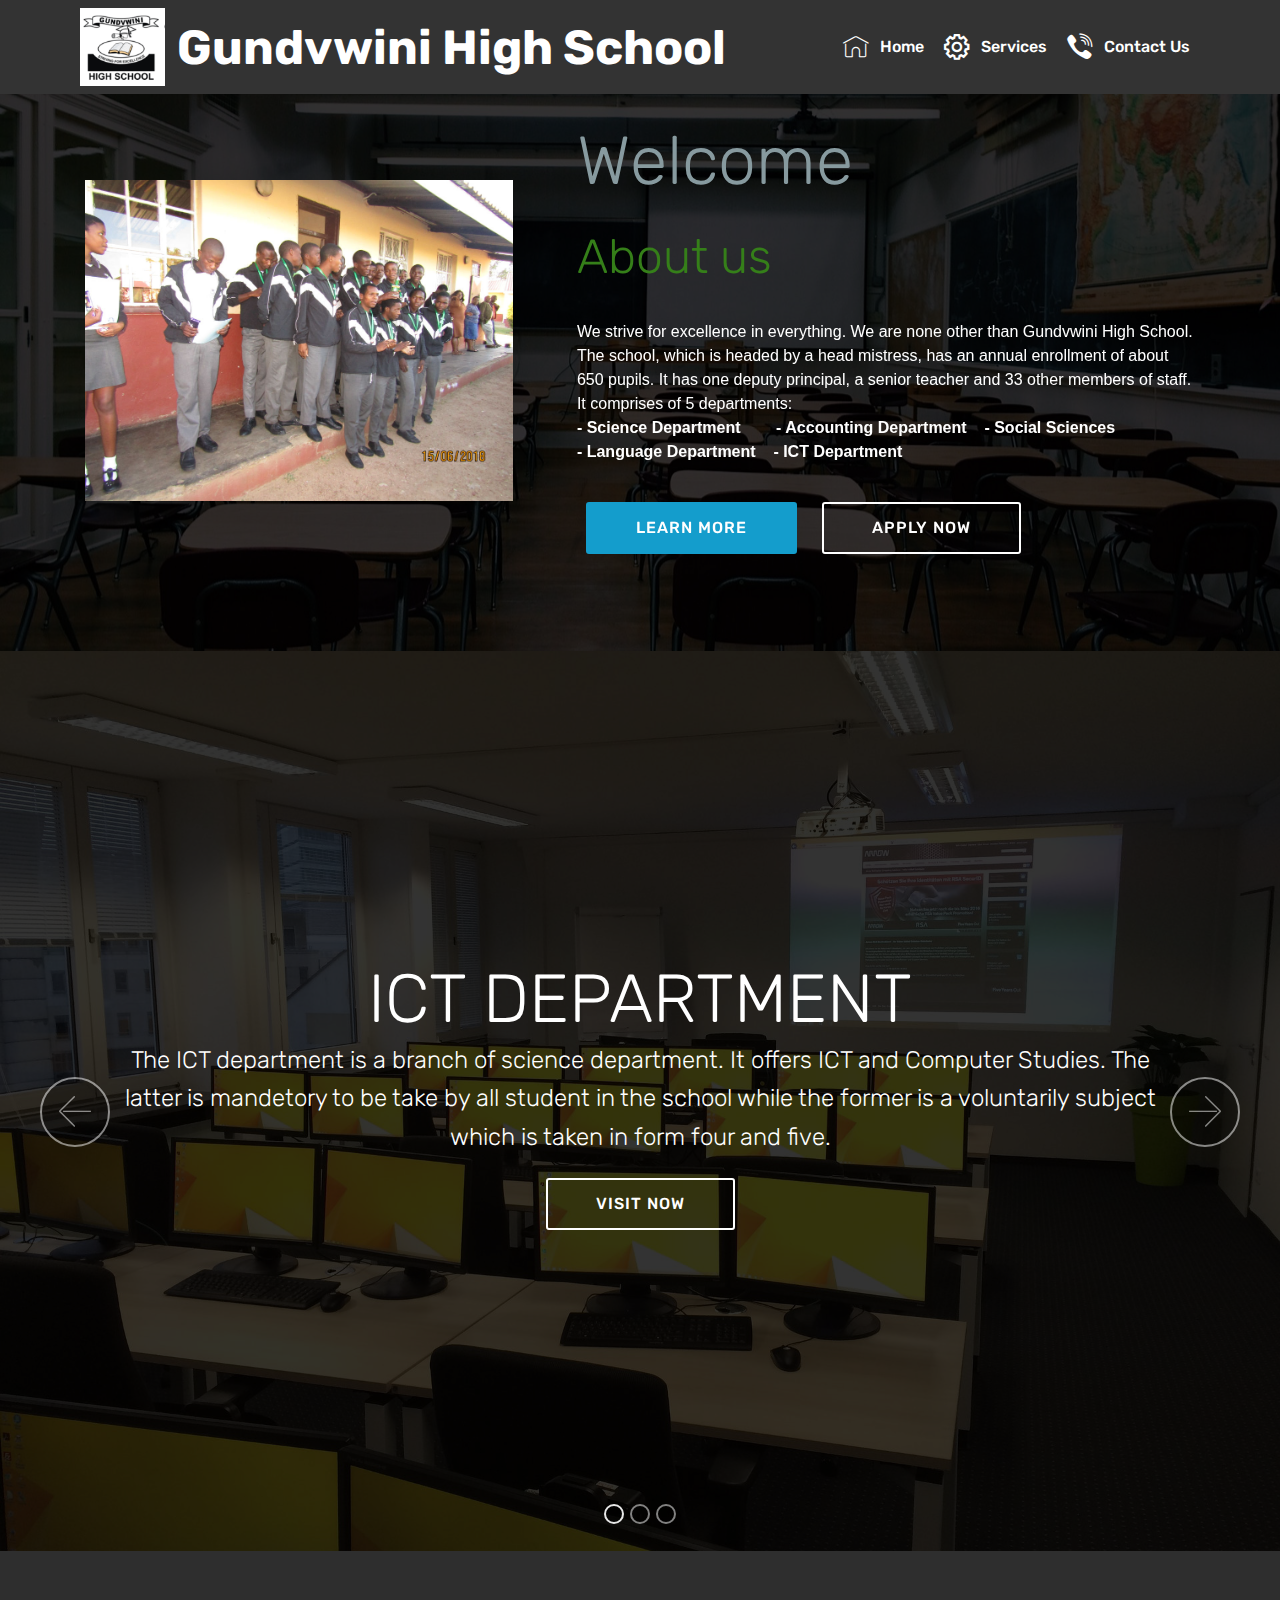
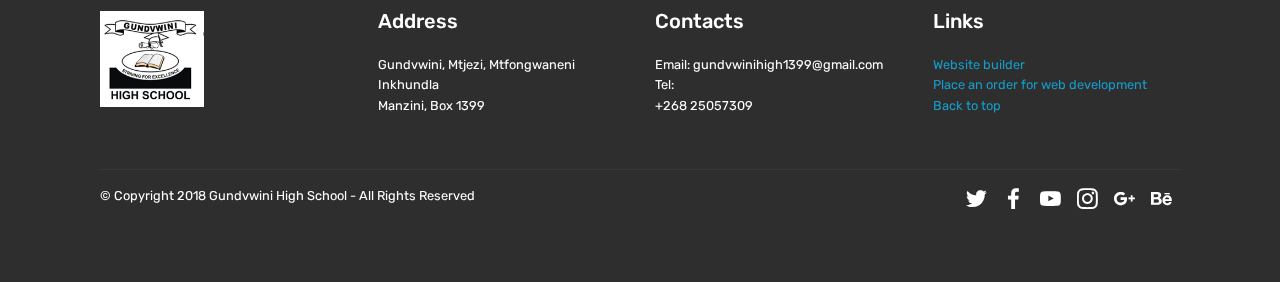
<file: index.html>
<!DOCTYPE html>
<html >
<head>
  <!-- Site made with Mobirise Website Builder v4.8.5, https://mobirise.com -->
  <meta charset="UTF-8">
  <meta http-equiv="X-UA-Compatible" content="IE=edge">
  <meta name="generator" content="Mobirise v4.8.5, mobirise.com">
  <meta name="viewport" content="width=device-width, initial-scale=1, minimum-scale=1">
  <link rel="shortcut icon" href="assets/images/headericon-128x119-2.png" type="image/x-icon">
  <meta name="description" content="This is the home page">
  <title>Home Page</title>
  <link rel="stylesheet" href="assets/web/assets/mobirise-icons2/mobirise2.css">
  <link rel="stylesheet" href="assets/web/assets/mobirise-icons/mobirise-icons.css">
  <link rel="stylesheet" href="assets/tether/tether.min.css">
  <link rel="stylesheet" href="assets/bootstrap/css/bootstrap.min.css">
  <link rel="stylesheet" href="assets/bootstrap/css/bootstrap-grid.min.css">
  <link rel="stylesheet" href="assets/bootstrap/css/bootstrap-reboot.min.css">
  <link rel="stylesheet" href="assets/socicon/css/styles.css">
  <link rel="stylesheet" href="assets/dropdown/css/style.css">
  <link rel="stylesheet" href="assets/theme/css/style.css">
  <link rel="stylesheet" href="assets/mobirise/css/mbr-additional.css" type="text/css">
  
  
  
</head>
<body>
  <section class="menu cid-qTkzRZLJNu" once="menu" id="menu1-0">

    

    <nav class="navbar navbar-expand beta-menu navbar-dropdown align-items-center navbar-fixed-top navbar-toggleable-sm">
        <button class="navbar-toggler navbar-toggler-right" type="button" data-toggle="collapse" data-target="#navbarSupportedContent" aria-controls="navbarSupportedContent" aria-expanded="false" aria-label="Toggle navigation">
            <div class="hamburger">
                <span></span>
                <span></span>
                <span></span>
                <span></span>
            </div>
        </button>
        <div class="menu-logo">
            <div class="navbar-brand">
                <span class="navbar-logo">
                    <a href="index.html#header3-10">
                         <img src="assets/images/headericon-122x113.png" alt="Mobirise" title="" style="height: 4.9rem;">
                    </a>
                </span>
                <span class="navbar-caption-wrap"><a class="navbar-caption text-white display-2" href="#top">
                        Gundvwini High School</a></span>
            </div>
        </div>
        <div class="collapse navbar-collapse" id="navbarSupportedContent">
            <ul class="navbar-nav nav-dropdown nav-right" data-app-modern-menu="true"><li class="nav-item">
                    <a class="nav-link link text-white display-4" href="index.html#header3-10"><span class="mbri-home mbr-iconfont mbr-iconfont-btn"></span>Home</a>
                </li><li class="nav-item"><a class="nav-link link text-white display-4" href="ict_dep.html#slider1-m"><span class="mobi-mbri mobi-mbri-setting mbr-iconfont mbr-iconfont-btn"></span>
                        
                        Services
                    </a></li>
                <li class="nav-item">
                    <a class="nav-link link text-white display-4" href="ict_dep.html#form1-k"><span class="socicon socicon-viber mbr-iconfont mbr-iconfont-btn"></span>
                        
                        Contact Us</a>
                </li></ul>
            
        </div>
    </nav>
</section>

<section class="engine"><a href="https://mobirise.info/a">online web builder</a></section><section class="header3 cid-r6mKjTdTk2 mbr-parallax-background" id="header3-10">

    

    <div class="mbr-overlay" style="opacity: 0.8; background-color: rgb(0, 0, 0);">
    </div>

    <div class="container">
        <div class="media-container-row">
            <div class="mbr-figure" style="width: 75%;">
                <img src="assets/images/img-1200-1014x761.jpg" alt="Mobirise" title="">
            </div>

            <div class="media-content">
                <h1 class="mbr-section-title mbr-white pb-3 mbr-fonts-style display-1">
                    Welcome</h1>
                <h3 class="mbr-section-subtitle align-left mbr-white mbr-light pb-3 mbr-fonts-style display-2">
                    About us</h3>
                <div class="mbr-section-text mbr-white pb-3 ">
                    <p class="mbr-text mbr-fonts-style display-4"></p><p>
                        We strive for excellence in everything. We are none other than Gundvwini High School. The school, which is headed by a head mistress, has an annual enrollment of about 650 pupils. It has one deputy principal, a senior teacher and 33 other members of staff. It comprises of 5 departments: <br><strong>- Science Department</strong>&nbsp;&nbsp;&nbsp;&nbsp;&nbsp; &nbsp; <strong>- Accounting Department&nbsp;</strong> &nbsp; <strong>- Social Sciences</strong><br><strong>- Language Department</strong>&nbsp; &nbsp; <strong>- ICT Department</strong><strong><br></strong></p><p></p>
                </div>
                <div class="mbr-section-btn"><a class="btn btn-md btn-primary display-4" href="ict_dep.html#header9-d">LEARN MORE</a>
                    <a class="btn btn-md btn-white-outline display-4" href="index.html#slider1-4">APPLY NOW</a></div>
            </div>
        </div>
    </div>

</section>

<section class="carousel slide cid-r6mWZlW52r" data-interval="false" id="slider1-4">

    

    <div class="full-screen"><div class="mbr-slider slide carousel" data-pause="true" data-keyboard="false" data-ride="carousel" data-interval="4000"><ol class="carousel-indicators"><li data-app-prevent-settings="" data-target="#slider1-4" class=" active" data-slide-to="0"></li><li data-app-prevent-settings="" data-target="#slider1-4" data-slide-to="1"></li><li data-app-prevent-settings="" data-target="#slider1-4" data-slide-to="2"></li></ol><div class="carousel-inner" role="listbox"><div class="carousel-item slider-fullscreen-image active" data-bg-video-slide="false" style="background-image: url(assets/images/mbr-1-1920x1440.jpg);"><div class="container container-slide"><div class="image_wrapper"><div class="mbr-overlay" style="opacity: 0.8;"></div><img src="assets/images/mbr-1-1920x1440.jpg"><div class="carousel-caption justify-content-center"><div class="col-10 align-center"><h2 class="mbr-fonts-style display-1">ICT DEPARTMENT</h2><p class="lead mbr-text mbr-fonts-style display-5">The ICT department is a branch of science department. It offers ICT and Computer Studies. The latter is mandetory to be take by all student in the school while the former is a voluntarily subject which is taken in form four and five.</p><div class="mbr-section-btn" buttons="0"><a class="btn display-4 btn-white-outline" href="ict_dep.html#header9-d">VISIT NOW</a> </div></div></div></div></div></div><div class="carousel-item slider-fullscreen-image" data-bg-video-slide="false" style="background-image: url(assets/images/glaf.gif);"><div class="container container-slide"><div class="image_wrapper"><div class="mbr-overlay" style="opacity: 0.8;"></div><img src="assets/images/glaf.gif"><div class="carousel-caption justify-content-center"><div class="col-10 align-left"><h2 class="mbr-fonts-style display-1">OTHER DEPARTMENTS</h2><p class="lead mbr-text mbr-fonts-style display-5">Information about other departments will be uploaded soon.</p></div></div></div></div></div><div class="carousel-item slider-fullscreen-image" data-bg-video-slide="false" style="background-image: url(assets/images/mbr-2-1920x1280.jpg);"><div class="container container-slide"><div class="image_wrapper"><div class="mbr-overlay" style="opacity: 0.9;"></div><img src="assets/images/mbr-2-1920x1280.jpg"><div class="carousel-caption justify-content-center"><div class="col-10 align-right"><h2 class="mbr-fonts-style display-1">APPLY FOR SPACE</h2><p class="lead mbr-text mbr-fonts-style display-5">Complete an online form or download a pdf file, fill it up and bring it to the school. Alternatively, physically come and collect application forms in the secretary's office.</p><div class="mbr-section-btn" buttons="0"><a class="btn btn-info display-4" href="index.html#slider1-4">MORE INFOMATION</a> </div></div></div></div></div></div></div><a data-app-prevent-settings="" class="carousel-control carousel-control-prev" role="button" data-slide="prev" href="#slider1-4"><span aria-hidden="true" class="mbri-left mbr-iconfont"></span><span class="sr-only">Previous</span></a><a data-app-prevent-settings="" class="carousel-control carousel-control-next" role="button" data-slide="next" href="#slider1-4"><span aria-hidden="true" class="mbri-right mbr-iconfont"></span><span class="sr-only">Next</span></a></div></div>

</section>

<section class="cid-r6mWDxYFuG" id="footer1-3">

    

    

    <div class="container">
        <div class="media-container-row content text-white">
            <div class="col-12 col-md-3">
                <div class="media-wrap">
                    <a href="#bottom">
                        <img src="assets/images/headericon-189x175.png" alt="Mobirise" title="">
                    </a>
                </div>
            </div>
            <div class="col-12 col-md-3 mbr-fonts-style display-7">
                <h5 class="pb-3">
                    Address
                </h5>
                <p class="mbr-text">Gundvwini, Mtjezi, Mtfongwaneni Inkhundla&nbsp;<br>Manzini, Box 1399
                </p>
            </div>
            <div class="col-12 col-md-3 mbr-fonts-style display-7">
                <h5 class="pb-3">
                    Contacts
                </h5>
                <p class="mbr-text">
                    Email: gundvwinihigh1399@gmail.com
                    <br>Tel: <br>+268 25057309
                    <br><br></p>
            </div>
            <div class="col-12 col-md-3 mbr-fonts-style display-7">
                <h5 class="pb-3">
                    Links
                </h5>
                <p class="mbr-text">
                    <a class="text-primary" href="#bottom">Website builder</a>
                    <br><a href="page1.html#features16-j">Place an order for web development</a><br><a href="#top">Back to top</a></p>
            </div>
        </div>
        <div class="footer-lower">
            <div class="media-container-row">
                <div class="col-sm-12">
                    <hr>
                </div>
            </div>
            <div class="media-container-row mbr-white">
                <div class="col-sm-6 copyright">
                    <p class="mbr-text mbr-fonts-style display-7">
                        © Copyright 2018 Gundvwini High School - All Rights Reserved
                    </p>
                </div>
                <div class="col-md-6">
                    <div class="social-list align-right">
                        <div class="soc-item">
                            
                                <span class="mbr-iconfont mbr-iconfont-social socicon-twitter socicon"></span>
                            
                        </div>
                        <div class="soc-item">
                            
                                <span class="mbr-iconfont mbr-iconfont-social socicon-facebook socicon"></span>
                            
                        </div>
                        <div class="soc-item">
                            
                                <span class="mbr-iconfont mbr-iconfont-social socicon-youtube socicon"></span>
                            
                        </div>
                        <div class="soc-item">
                            
                                <span class="mbr-iconfont mbr-iconfont-social socicon-instagram socicon"></span>
                            
                        </div>
                        <div class="soc-item">
                            
                                <span class="mbr-iconfont mbr-iconfont-social socicon-googleplus socicon"></span>
                            
                        </div>
                        <div class="soc-item">
                            
                                <span class="mbr-iconfont mbr-iconfont-social socicon-behance socicon"></span>
                            
                        </div>
                    </div>
                </div>
            </div>
        </div>
    </div>
</section>


  <script src="assets/web/assets/jquery/jquery.min.js"></script>
  <script src="assets/popper/popper.min.js"></script>
  <script src="assets/tether/tether.min.js"></script>
  <script src="assets/bootstrap/js/bootstrap.min.js"></script>
  <script src="assets/parallax/jarallax.min.js"></script>
  <script src="assets/ytplayer/jquery.mb.ytplayer.min.js"></script>
  <script src="assets/smoothscroll/smooth-scroll.js"></script>
  <script src="assets/bootstrapcarouselswipe/bootstrap-carousel-swipe.js"></script>
  <script src="assets/dropdown/js/script.min.js"></script>
  <script src="assets/touchswipe/jquery.touch-swipe.min.js"></script>
  <script src="assets/vimeoplayer/jquery.mb.vimeo_player.js"></script>
  <script src="assets/theme/js/script.js"></script>
  <script src="assets/slidervideo/script.js"></script>
  
  
</body>
</html>
</file>
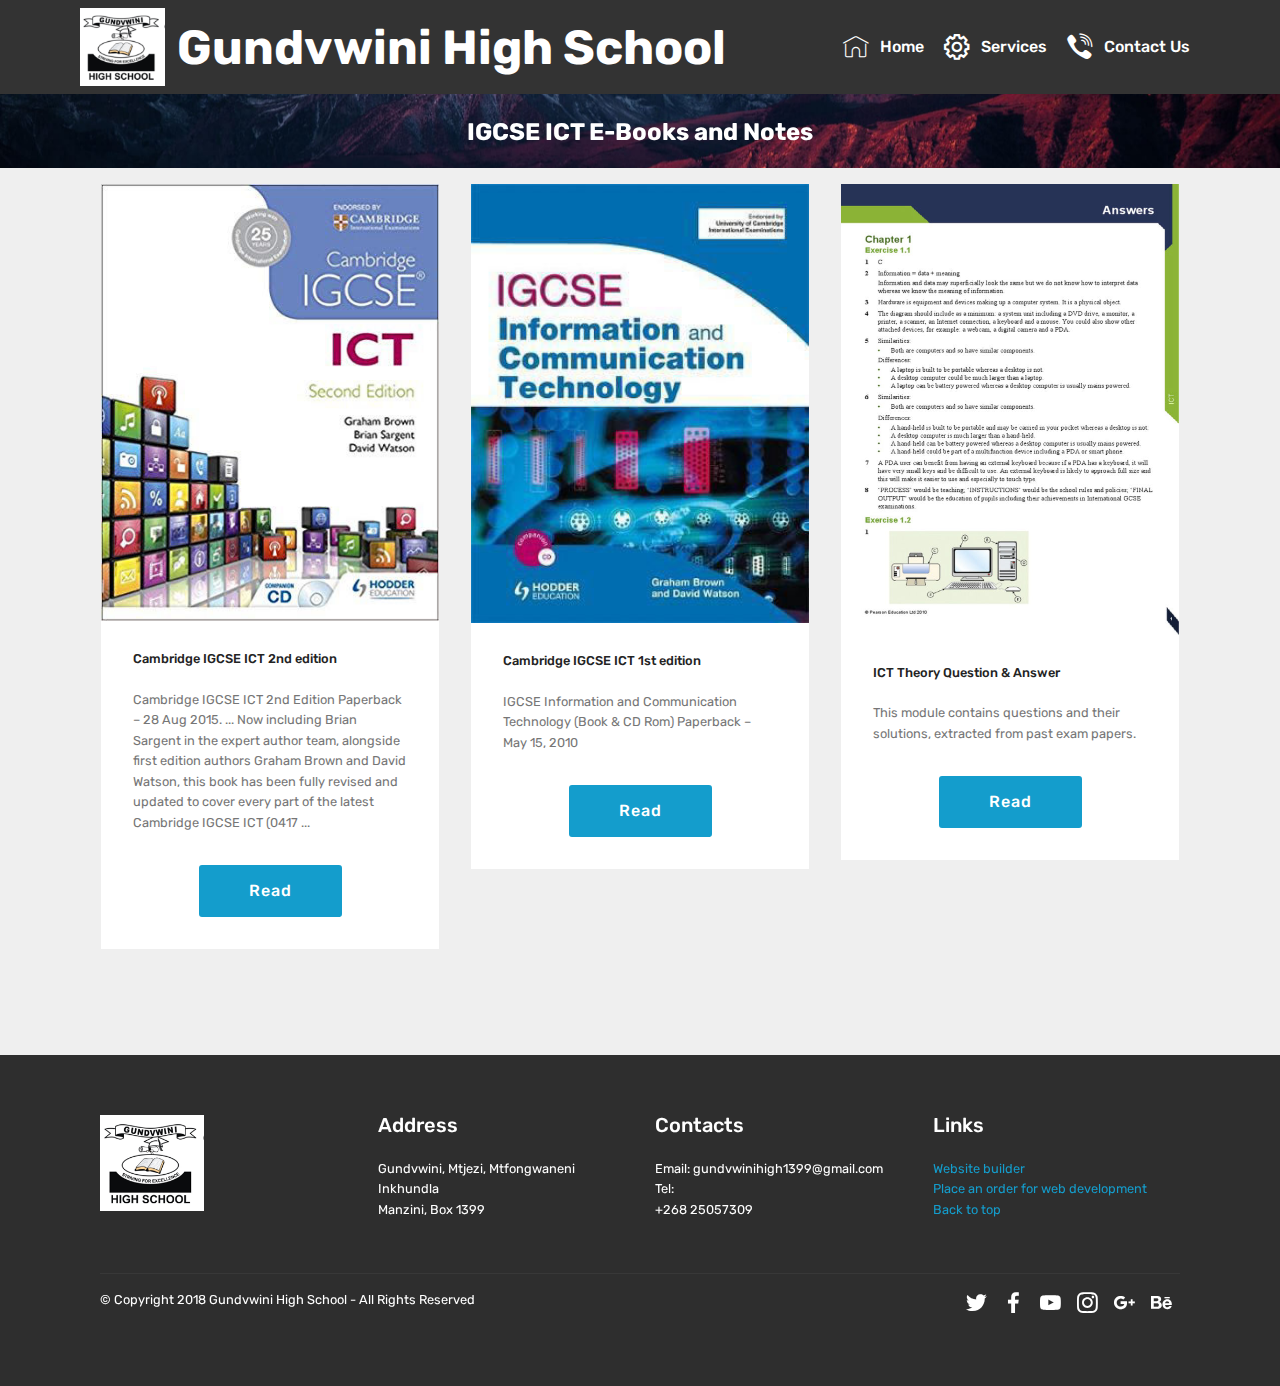
<file: ebooks&notes.html>
<!DOCTYPE html>
<html >
<head>
  <!-- Site made with Mobirise Website Builder v4.8.5, https://mobirise.com -->
  <meta charset="UTF-8">
  <meta http-equiv="X-UA-Compatible" content="IE=edge">
  <meta name="generator" content="Mobirise v4.8.5, mobirise.com">
  <meta name="viewport" content="width=device-width, initial-scale=1, minimum-scale=1">
  <link rel="shortcut icon" href="assets/images/headericon-128x119-2.png" type="image/x-icon">
  <meta name="description" content="Website Generator Description">
  <title>Ebooks and Notes</title>
  <link rel="stylesheet" href="assets/web/assets/mobirise-icons2/mobirise2.css">
  <link rel="stylesheet" href="assets/web/assets/mobirise-icons/mobirise-icons.css">
  <link rel="stylesheet" href="assets/tether/tether.min.css">
  <link rel="stylesheet" href="assets/bootstrap/css/bootstrap.min.css">
  <link rel="stylesheet" href="assets/bootstrap/css/bootstrap-grid.min.css">
  <link rel="stylesheet" href="assets/bootstrap/css/bootstrap-reboot.min.css">
  <link rel="stylesheet" href="assets/socicon/css/styles.css">
  <link rel="stylesheet" href="assets/dropdown/css/style.css">
  <link rel="stylesheet" href="assets/theme/css/style.css">
  <link rel="stylesheet" href="assets/mobirise/css/mbr-additional.css" type="text/css">
  
  
  
</head>
<body>
  <section class="menu cid-r6lPcuFr2l" once="menu" id="menu1-h">

    

    <nav class="navbar navbar-expand beta-menu navbar-dropdown align-items-center navbar-fixed-top navbar-toggleable-sm">
        <button class="navbar-toggler navbar-toggler-right" type="button" data-toggle="collapse" data-target="#navbarSupportedContent" aria-controls="navbarSupportedContent" aria-expanded="false" aria-label="Toggle navigation">
            <div class="hamburger">
                <span></span>
                <span></span>
                <span></span>
                <span></span>
            </div>
        </button>
        <div class="menu-logo">
            <div class="navbar-brand">
                <span class="navbar-logo">
                    <a href="index.html#header3-10">
                         <img src="assets/images/headericon-122x113.png" alt="Mobirise" title="" style="height: 4.9rem;">
                    </a>
                </span>
                <span class="navbar-caption-wrap"><a class="navbar-caption text-white display-2" href="#top">
                        Gundvwini High School</a></span>
            </div>
        </div>
        <div class="collapse navbar-collapse" id="navbarSupportedContent">
            <ul class="navbar-nav nav-dropdown nav-right" data-app-modern-menu="true"><li class="nav-item">
                    <a class="nav-link link text-white display-4" href="index.html#header3-10"><span class="mbri-home mbr-iconfont mbr-iconfont-btn"></span>Home</a>
                </li><li class="nav-item"><a class="nav-link link text-white display-4" href="ict_dep.html#slider1-m"><span class="mobi-mbri mobi-mbri-setting mbr-iconfont mbr-iconfont-btn"></span>
                        
                        Services
                    </a></li>
                <li class="nav-item">
                    <a class="nav-link link text-white display-4" href="ict_dep.html#form1-k"><span class="socicon socicon-viber mbr-iconfont mbr-iconfont-btn"></span>
                        
                        Contact Us</a>
                </li></ul>
            
        </div>
    </nav>
</section>

<section class="engine"><a href="https://mobirise.info/f">easy web builder</a></section><section class="mbr-section content5 cid-r6nSsZBp3D mbr-parallax-background" id="content5-k">

    

    

    <div class="container">
        <div class="media-container-row">
            <div class="title col-12 col-md-8">
                <h2 class="align-center mbr-bold mbr-white pb-3 mbr-fonts-style display-5">IGCSE ICT E-Books and Notes</h2>
                
                
                
            </div>
        </div>
    </div>
</section>

<section class="features3 cid-r6nMpF2uIz" id="features3-i">

    

    
    <div class="container">
        <div class="media-container-row">
            <div class="card p-3 col-12 col-md-6 col-lg-4">
                <div class="card-wrapper">
                    <div class="card-img">
                        <a href="file://gundvwini-serve/NETLOGON/Resources/IGCSE%20ICT%202nd%20edition%20-%20By%20Graham%20Brown%20and%20David%20Watson.pdf"><img src="assets/images/51dbjgeal7l.-sx384-bo1204203200-386x499.jpg" alt="Mobirise" title=""></a>
                    </div>
                    <div class="card-box">
                        <h4 class="card-title mbr-fonts-style display-7">
                            Cambridge IGCSE ICT 2nd edition</h4>
                        <p class="mbr-text mbr-fonts-style display-7">
                            Cambridge IGCSE ICT 2nd Edition Paperback – 28 Aug 2015. ... Now including Brian Sargent in the expert author team, alongside first edition authors Graham Brown and David Watson, this book has been fully revised and updated to cover every part of the latest Cambridge IGCSE ICT (0417 ...
                        </p>
                    </div>
                    <div class="mbr-section-btn text-center"><a href="file://gundvwini-serve/NETLOGON/Resources/IGCSE%20ICT%202nd%20edition%20-%20By%20Graham%20Brown%20and%20David%20Watson.pdf" class="btn btn-primary display-4">
                            Read</a></div>
                </div>
            </div>

            <div class="card p-3 col-12 col-md-6 col-lg-4">
                <div class="card-wrapper">
                    <div class="card-img">
                        <img src="assets/images/9780340983829-308x400.jpg" alt="Mobirise" title="">
                    </div>
                    <div class="card-box">
                        <h4 class="card-title mbr-fonts-style display-7">Cambridge IGCSE ICT 1st edition</h4>
                        <p class="mbr-text mbr-fonts-style display-7">
                            IGCSE Information and Communication Technology (Book &amp; CD Rom) Paperback – May 15, 2010
                        </p>
                    </div>
                    <div class="mbr-section-btn text-center"><a href="file://gundvwini-serve/NETLOGON/Resources/IGCSE%20ICT%202nd%20edition%20-%20By%20Graham%20Brown%20and%20David%20Watson.pdf" class="btn btn-primary display-4">
                            Read</a></div>
                </div>
            </div>

            <div class="card p-3 col-12 col-md-6 col-lg-4">
                <div class="card-wrapper">
                    <div class="card-img">
                        <a href="file://gundvwini-serve/NETLOGON/Resources/ictnotes-160527083424.pdf"><img src="assets/images/1538984458-676x901.jpg" alt="Mobirise" title=""></a>
                    </div>
                    <div class="card-box">
                        <h4 class="card-title mbr-fonts-style display-7">
                            ICT Theory Question &amp; Answer</h4>
                        <p class="mbr-text mbr-fonts-style display-7">
                            This module contains questions and their solutions, extracted from past exam papers.</p>
                    </div>
                    <div class="mbr-section-btn text-center"><a href="file://gundvwini-serve/NETLOGON/Resources/ictnotes-160527083424.pdf" class="btn btn-primary display-4">
                            Read</a></div>
                </div>
            </div>

            
        </div>
    </div>
</section>

<section class="cid-r6nMFCWNVA" id="footer1-j">

    

    

    <div class="container">
        <div class="media-container-row content text-white">
            <div class="col-12 col-md-3">
                <div class="media-wrap">
                    <a href="#bottom">
                        <img src="assets/images/headericon-189x175.png" alt="Mobirise" title="">
                    </a>
                </div>
            </div>
            <div class="col-12 col-md-3 mbr-fonts-style display-7">
                <h5 class="pb-3">
                    Address
                </h5>
                <p class="mbr-text">Gundvwini, Mtjezi, Mtfongwaneni Inkhundla&nbsp;<br>Manzini, Box 1399
                </p>
            </div>
            <div class="col-12 col-md-3 mbr-fonts-style display-7">
                <h5 class="pb-3">
                    Contacts
                </h5>
                <p class="mbr-text">
                    Email: gundvwinihigh1399@gmail.com
                    <br>Tel: <br>+268 25057309
                    <br><br></p>
            </div>
            <div class="col-12 col-md-3 mbr-fonts-style display-7">
                <h5 class="pb-3">
                    Links
                </h5>
                <p class="mbr-text">
                    <a class="text-primary" href="#bottom">Website builder</a>
                    <br><a href="page1.html#features16-j">Place an order for web development</a><br><a href="#top">Back to top</a></p>
            </div>
        </div>
        <div class="footer-lower">
            <div class="media-container-row">
                <div class="col-sm-12">
                    <hr>
                </div>
            </div>
            <div class="media-container-row mbr-white">
                <div class="col-sm-6 copyright">
                    <p class="mbr-text mbr-fonts-style display-7">
                        © Copyright 2018 Gundvwini High School - All Rights Reserved
                    </p>
                </div>
                <div class="col-md-6">
                    <div class="social-list align-right">
                        <div class="soc-item">
                            
                                <span class="mbr-iconfont mbr-iconfont-social socicon-twitter socicon"></span>
                            
                        </div>
                        <div class="soc-item">
                            
                                <span class="mbr-iconfont mbr-iconfont-social socicon-facebook socicon"></span>
                            
                        </div>
                        <div class="soc-item">
                            
                                <span class="mbr-iconfont mbr-iconfont-social socicon-youtube socicon"></span>
                            
                        </div>
                        <div class="soc-item">
                            
                                <span class="mbr-iconfont mbr-iconfont-social socicon-instagram socicon"></span>
                            
                        </div>
                        <div class="soc-item">
                            
                                <span class="mbr-iconfont mbr-iconfont-social socicon-googleplus socicon"></span>
                            
                        </div>
                        <div class="soc-item">
                            
                                <span class="mbr-iconfont mbr-iconfont-social socicon-behance socicon"></span>
                            
                        </div>
                    </div>
                </div>
            </div>
        </div>
    </div>
</section>


  <script src="assets/web/assets/jquery/jquery.min.js"></script>
  <script src="assets/popper/popper.min.js"></script>
  <script src="assets/tether/tether.min.js"></script>
  <script src="assets/bootstrap/js/bootstrap.min.js"></script>
  <script src="assets/touchswipe/jquery.touch-swipe.min.js"></script>
  <script src="assets/parallax/jarallax.min.js"></script>
  <script src="assets/smoothscroll/smooth-scroll.js"></script>
  <script src="assets/dropdown/js/script.min.js"></script>
  <script src="assets/theme/js/script.js"></script>
  
  
</body>
</html>
</file>
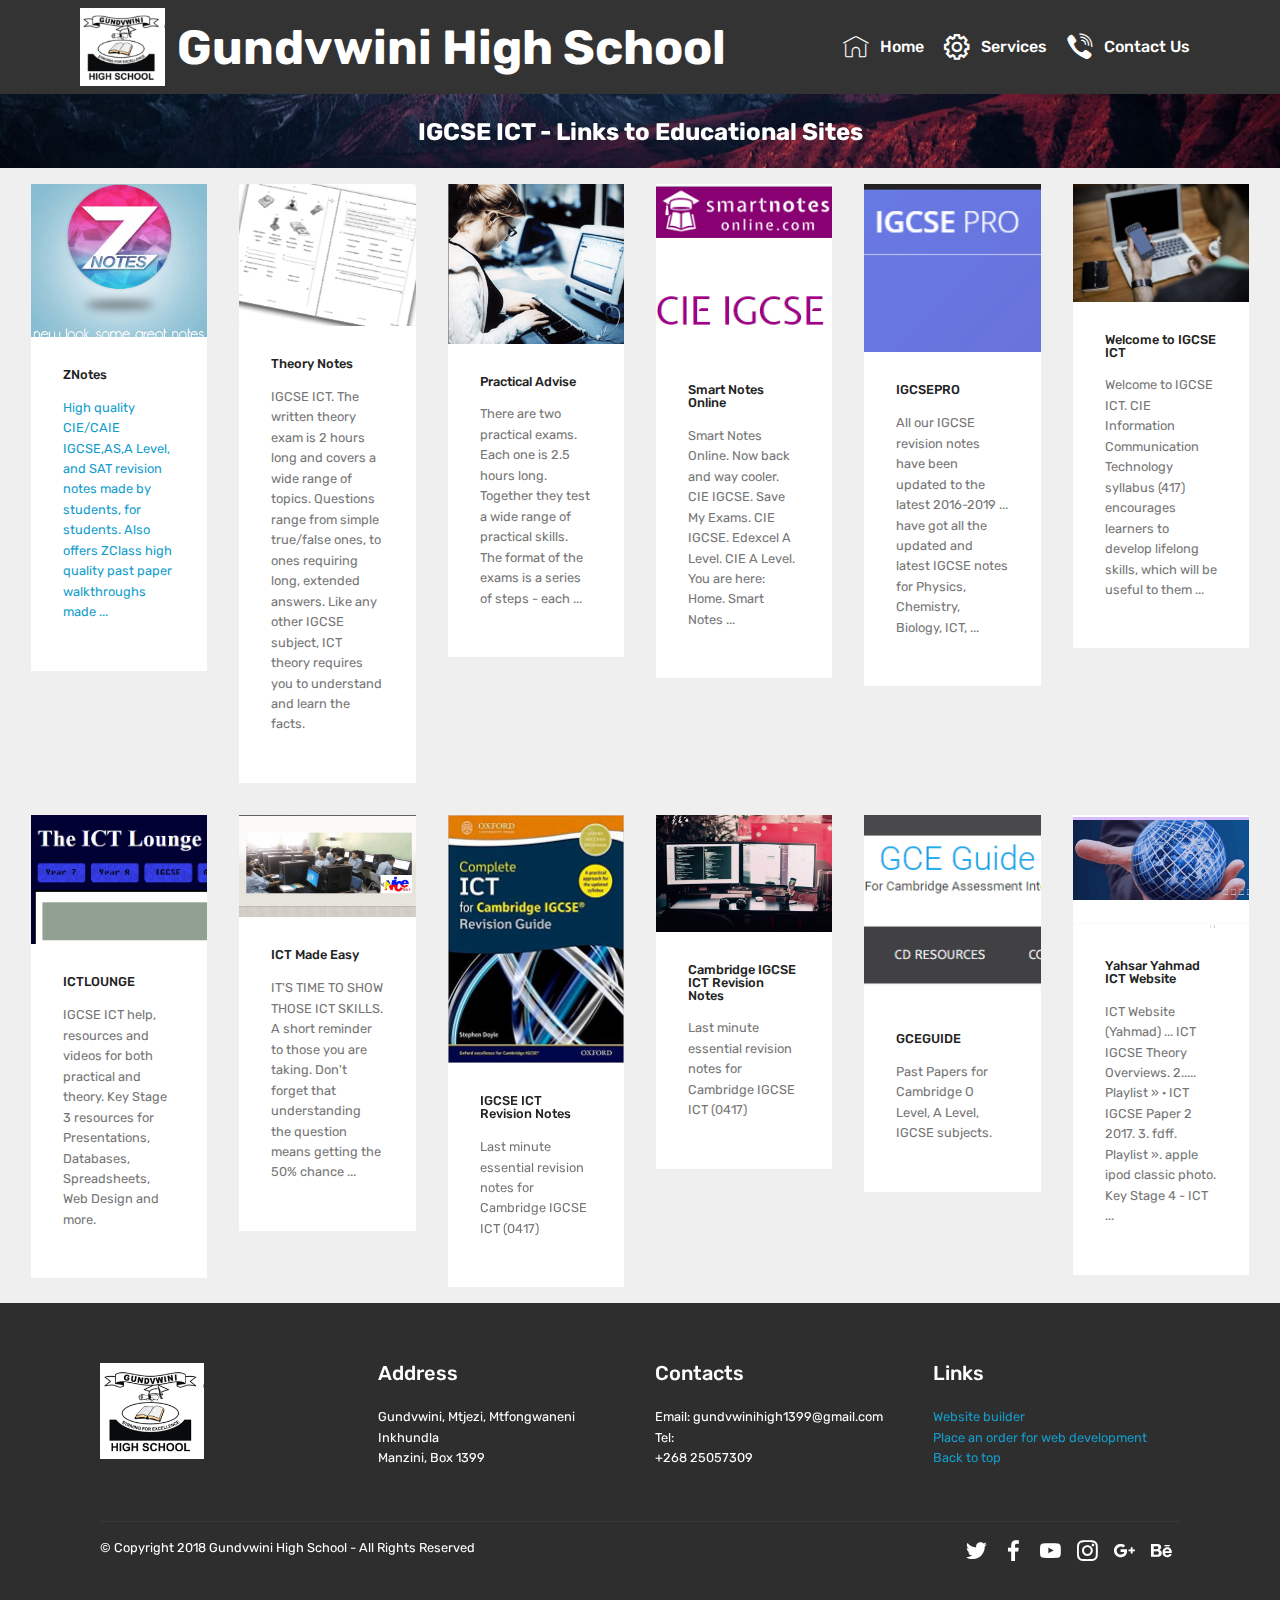
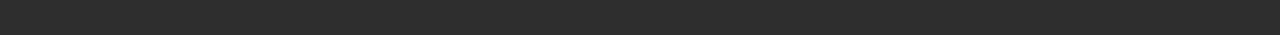
<file: educationalsites.html>
<!DOCTYPE html>
<html >
<head>
  <!-- Site made with Mobirise Website Builder v4.8.5, https://mobirise.com -->
  <meta charset="UTF-8">
  <meta http-equiv="X-UA-Compatible" content="IE=edge">
  <meta name="generator" content="Mobirise v4.8.5, mobirise.com">
  <meta name="viewport" content="width=device-width, initial-scale=1, minimum-scale=1">
  <link rel="shortcut icon" href="assets/images/headericon-128x119-2.png" type="image/x-icon">
  <meta name="description" content="Web Page Creator Description">
  <title>Educational Sites</title>
  <link rel="stylesheet" href="assets/web/assets/mobirise-icons2/mobirise2.css">
  <link rel="stylesheet" href="assets/web/assets/mobirise-icons/mobirise-icons.css">
  <link rel="stylesheet" href="assets/tether/tether.min.css">
  <link rel="stylesheet" href="assets/bootstrap/css/bootstrap.min.css">
  <link rel="stylesheet" href="assets/bootstrap/css/bootstrap-grid.min.css">
  <link rel="stylesheet" href="assets/bootstrap/css/bootstrap-reboot.min.css">
  <link rel="stylesheet" href="assets/socicon/css/styles.css">
  <link rel="stylesheet" href="assets/dropdown/css/style.css">
  <link rel="stylesheet" href="assets/theme/css/style.css">
  <link rel="stylesheet" href="assets/mobirise/css/mbr-additional.css" type="text/css">
  
  
  
</head>
<body>
  <section class="menu cid-r6nniTaIXb" once="menu" id="menu1-d">

    

    <nav class="navbar navbar-expand beta-menu navbar-dropdown align-items-center navbar-fixed-top navbar-toggleable-sm">
        <button class="navbar-toggler navbar-toggler-right" type="button" data-toggle="collapse" data-target="#navbarSupportedContent" aria-controls="navbarSupportedContent" aria-expanded="false" aria-label="Toggle navigation">
            <div class="hamburger">
                <span></span>
                <span></span>
                <span></span>
                <span></span>
            </div>
        </button>
        <div class="menu-logo">
            <div class="navbar-brand">
                <span class="navbar-logo">
                    <a href="index.html#header3-10">
                         <img src="assets/images/headericon-122x113.png" alt="Mobirise" title="" style="height: 4.9rem;">
                    </a>
                </span>
                <span class="navbar-caption-wrap"><a class="navbar-caption text-white display-2" href="#top">
                        Gundvwini High School</a></span>
            </div>
        </div>
        <div class="collapse navbar-collapse" id="navbarSupportedContent">
            <ul class="navbar-nav nav-dropdown nav-right" data-app-modern-menu="true"><li class="nav-item">
                    <a class="nav-link link text-white display-4" href="index.html#header3-10"><span class="mbri-home mbr-iconfont mbr-iconfont-btn"></span>Home</a>
                </li><li class="nav-item"><a class="nav-link link text-white display-4" href="ict_dep.html#slider1-m"><span class="mobi-mbri mobi-mbri-setting mbr-iconfont mbr-iconfont-btn"></span>
                        
                        Services
                    </a></li>
                <li class="nav-item">
                    <a class="nav-link link text-white display-4" href="ict_dep.html#form1-k"><span class="socicon socicon-viber mbr-iconfont mbr-iconfont-btn"></span>
                        
                        Contact Us</a>
                </li></ul>
            
        </div>
    </nav>
</section>

<section class="engine"><a href="https://mobirise.info/o">free portfolio website templates</a></section><section class="mbr-section content5 cid-r6oqSzuBim mbr-parallax-background" id="content5-1x">

    

    

    <div class="container">
        <div class="media-container-row">
            <div class="title col-12 col-md-8">
                <h2 class="align-center mbr-bold mbr-white pb-3 mbr-fonts-style display-5">IGCSE ICT - Links to Educational Sites</h2>
                
                
                
            </div>
        </div>
    </div>
</section>

<section class="features17 cid-r6nnvts6AN" id="features17-f">
    
    

    
    <div class="container-fluid">
        <div class="media-container-row">
            <div class="card p-3 col-12 col-md-6 col-lg-2">
                <div class="card-wrapper">
                    <div class="card-img">
                        <a href="https://znotes.org/cie-igcse-ict-0417/"><img src="assets/images/new-logo-banner-1-376x326.jpg" alt="Mobirise" title=""></a>
                    </div>
                    <div class="card-box">
                        <h4 class="card-title pb-3 mbr-fonts-style display-7">
                            ZNotes</h4>
                        <p class="mbr-text mbr-fonts-style display-7"><a href="https://znotes.org/cie-igcse-ict-0417/">
                            High quality CIE/CAIE IGCSE,AS,A Level, and SAT revision notes made by students, for students. Also offers ZClass high quality past paper walkthroughs made ...</a></p>
                    </div>
                </div>
            </div>

            <div class="card p-3 col-12 col-md-6 col-lg-2">
                <div class="card-wrapper">
                    <div class="card-img">
                        <a href="https://www.igcseict.info/"><img src="assets/images/stacks-image-236-317x256.png" alt="Mobirise" title=""></a>
                    </div>
                    <div class="card-box">
                        <h4 class="card-title pb-3 mbr-fonts-style display-7">Theory Notes</h4>
                        <p class="mbr-text mbr-fonts-style display-7">IGCSE ICT. The written theory exam is 2 hours long and covers a wide range of topics. Questions range from simple true/false ones, to ones requiring long, extended answers. Like any other IGCSE subject, ICT theory requires you to understand and learn the facts.</p>
                    </div>
                </div>
            </div>

            <div class="card p-3 col-12 col-md-6 col-lg-2">
                <div class="card-wrapper">
                    <div class="card-img">
                        <a href="https://www.igcseict.info/practical/"><img src="assets/images/stacks-image-8106-300x302.png" alt="Mobirise" title=""></a>
                    </div>
                    <div class="card-box">
                        <h4 class="card-title pb-3 mbr-fonts-style display-7">
                            Practical Advise</h4>
                        <p class="mbr-text mbr-fonts-style display-7">
                            There are two practical exams. Each one is 2.5 hours long. Together they test a wide range of practical skills. The format of the exams is a series of steps - each ...
                        </p>
                    </div>
                </div>
            </div>

            <div class="card p-3 col-12 col-md-6 col-lg-2">
                <div class="card-wrapper">
                    <div class="card-img">
                        <a href="https://www.smartnotesonline.com/cie-igcse/ict-0417"><img src="assets/images/screenshot-1-193x184.png" alt="Mobirise" title=""></a>
                    </div>
                    <div class="card-box">
                        <h4 class="card-title pb-3 mbr-fonts-style display-7">
                            Smart Notes Online</h4>
                        <p class="mbr-text mbr-fonts-style display-7">
                           Smart Notes Online. Now back and way cooler. CIE IGCSE. Save My Exams. CIE IGCSE. Edexcel A Level. CIE A Level. You are here: Home. Smart Notes ...
                        </p>
                    </div>
                </div>
            </div>
            <div class="card p-3 col-12 col-md-6 col-lg-2">
                <div class="card-wrapper">
                    <div class="card-img">
                        <a href="http://igcsepro.org/igcse/ict/"><img src="assets/images/screenshot-2-156x149.png" alt="Mobirise" title=""></a>
                    </div>
                    <div class="card-box">
                        <h4 class="card-title pb-3 mbr-fonts-style display-7">
                            IGCSEPRO</h4>
                        <p class="mbr-text mbr-fonts-style display-7">
                            All our IGCSE revision notes have been updated to the latest 2016-2019 ... have got all the updated and latest IGCSE notes for Physics, Chemistry, Biology, ICT, ...
                        </p>
                    </div>
                </div>
            </div>
            <div class="card p-3 col-12 col-md-6 col-lg-2">
                <div class="card-wrapper">
                    <div class="card-img">
                        <a href="https://www.dineshbakshi.com/igcse-ict"><img src="assets/images/mbr-376x251.jpg" alt="Mobirise" title=""></a>
                    </div>
                    <div class="card-box">
                        <h4 class="card-title pb-3 mbr-fonts-style display-7">
                            Welcome to IGCSE ICT</h4>
                        <p class="mbr-text mbr-fonts-style display-7">
                            Welcome to IGCSE ICT. CIE Information Communication Technology syllabus (417) encourages learners to develop lifelong skills, which will be useful to them ...
                        </p>
                    </div>
                </div>
            </div>
        </div>
    </div>
</section>

<section class="features17 cid-r6nnFQ3LeG" id="features17-g">
    
    

    
    <div class="container-fluid">
        <div class="media-container-row">
            <div class="card p-3 col-12 col-md-6 col-lg-2">
                <div class="card-wrapper">
                    <div class="card-img">
                        <a href="https://www.ictlounge.com/html/igcse_theory_notes.htm"><img src="assets/images/screenshot-3-369x271.png" alt="Mobirise" title=""></a>
                    </div>
                    <div class="card-box">
                        <h4 class="card-title pb-3 mbr-fonts-style display-7">
                            ICTLOUNGE</h4>
                        <p class="mbr-text mbr-fonts-style display-7">
                            IGCSE ICT help, resources and videos for both practical and theory. Key Stage 3 resources for Presentations, Databases, Spreadsheets, Web Design and more.
                        </p>
                    </div>
                </div>
            </div>

            <div class="card p-3 col-12 col-md-6 col-lg-2">
                <div class="card-wrapper">
                    <div class="card-img">
                        <a href="http://mrrexter-ict.weebly.com/theory.html"><img src="assets/images/screenshot-4-289x168.png" alt="Mobirise" title=""></a>
                    </div>
                    <div class="card-box">
                        <h4 class="card-title pb-3 mbr-fonts-style display-7">
                            ICT Made Easy</h4>
                        <p class="mbr-text mbr-fonts-style display-7">IT'S TIME TO SHOW THOSE ICT SKILLS. A short reminder to those you are taking. Don't forget that understanding the question means getting the 50% chance ...</p>
                    </div>
                </div>
            </div>

            <div class="card p-3 col-12 col-md-6 col-lg-2">
                <div class="card-wrapper">
                    <div class="card-img">
                        <a href="https://www.scribd.com/doc/98269400/IGCSE-ICT-Revision-Notes"><img src="assets/images/518b2kaoril.-sx352-bo1204203200-354x499.jpg" alt="Mobirise" title=""></a>
                    </div>
                    <div class="card-box">
                        <h4 class="card-title pb-3 mbr-fonts-style display-7">
                            IGCSE ICT Revision Notes</h4>
                        <p class="mbr-text mbr-fonts-style display-7">
                            Last minute essential revision notes for Cambridge IGCSE ICT (0417)
                        </p>
                    </div>
                </div>
            </div>

            <div class="card p-3 col-12 col-md-6 col-lg-2">
                <div class="card-wrapper">
                    <div class="card-img">
                        <a href="https://www.slideshare.net/yashbhatt7982/cambridge-igcse-ict-revision-notes"><img src="assets/images/04.jpg" alt="Mobirise" title=""></a>
                    </div>
                    <div class="card-box">
                        <h4 class="card-title pb-3 mbr-fonts-style display-7">
                            Cambridge IGCSE ICT Revision Notes</h4>
                        <p class="mbr-text mbr-fonts-style display-7">
                            Last minute essential revision notes for Cambridge IGCSE ICT (0417)
                        </p>
                    </div>
                </div>
            </div>
            <div class="card p-3 col-12 col-md-6 col-lg-2">
                <div class="card-wrapper">
                    <div class="card-img">
                        <a href="https://www.gceguide.com/"><img src="assets/images/screenshot-5-180x190.png" alt="Mobirise" title=""></a>
                    </div>
                    <div class="card-box">
                        <h4 class="card-title pb-3 mbr-fonts-style display-7">
                            GCEGUIDE</h4>
                        <p class="mbr-text mbr-fonts-style display-7">
                            Past Papers for Cambridge O Level, A Level, IGCSE subjects.
                        </p>
                    </div>
                </div>
            </div>
            <div class="card p-3 col-12 col-md-6 col-lg-2">
                <div class="card-wrapper">
                    <div class="card-img">
                        <a href="http://yahmad.co.uk/"><img src="assets/images/screenshot-7-329x211.png" alt="Mobirise" title=""></a>
                    </div>
                    <div class="card-box">
                        <h4 class="card-title pb-3 mbr-fonts-style display-7">
                            Yahsar Yahmad ICT Website</h4>
                        <p class="mbr-text mbr-fonts-style display-7">
                            ICT Website (Yahmad) ... ICT IGCSE Theory Overviews. 2..... Playlist » · ICT IGCSE Paper 2 2017. 3. fdff. Playlist ». apple ipod classic photo. Key Stage 4 - ICT ...
                        </p>
                    </div>
                </div>
            </div>
        </div>
    </div>
</section>

<section class="cid-r6nnjxflmJ" id="footer1-e">

    

    

    <div class="container">
        <div class="media-container-row content text-white">
            <div class="col-12 col-md-3">
                <div class="media-wrap">
                    <a href="#bottom">
                        <img src="assets/images/headericon-189x175.png" alt="Mobirise" title="">
                    </a>
                </div>
            </div>
            <div class="col-12 col-md-3 mbr-fonts-style display-7">
                <h5 class="pb-3">
                    Address
                </h5>
                <p class="mbr-text">Gundvwini, Mtjezi, Mtfongwaneni Inkhundla&nbsp;<br>Manzini, Box 1399
                </p>
            </div>
            <div class="col-12 col-md-3 mbr-fonts-style display-7">
                <h5 class="pb-3">
                    Contacts
                </h5>
                <p class="mbr-text">
                    Email: gundvwinihigh1399@gmail.com
                    <br>Tel: <br>+268 25057309
                    <br><br></p>
            </div>
            <div class="col-12 col-md-3 mbr-fonts-style display-7">
                <h5 class="pb-3">
                    Links
                </h5>
                <p class="mbr-text">
                    <a class="text-primary" href="#bottom">Website builder</a>
                    <br><a href="page1.html#features16-j">Place an order for web development</a><br><a href="#top">Back to top</a></p>
            </div>
        </div>
        <div class="footer-lower">
            <div class="media-container-row">
                <div class="col-sm-12">
                    <hr>
                </div>
            </div>
            <div class="media-container-row mbr-white">
                <div class="col-sm-6 copyright">
                    <p class="mbr-text mbr-fonts-style display-7">
                        © Copyright 2018 Gundvwini High School - All Rights Reserved
                    </p>
                </div>
                <div class="col-md-6">
                    <div class="social-list align-right">
                        <div class="soc-item">
                            
                                <span class="mbr-iconfont mbr-iconfont-social socicon-twitter socicon"></span>
                            
                        </div>
                        <div class="soc-item">
                            
                                <span class="mbr-iconfont mbr-iconfont-social socicon-facebook socicon"></span>
                            
                        </div>
                        <div class="soc-item">
                            
                                <span class="mbr-iconfont mbr-iconfont-social socicon-youtube socicon"></span>
                            
                        </div>
                        <div class="soc-item">
                            
                                <span class="mbr-iconfont mbr-iconfont-social socicon-instagram socicon"></span>
                            
                        </div>
                        <div class="soc-item">
                            
                                <span class="mbr-iconfont mbr-iconfont-social socicon-googleplus socicon"></span>
                            
                        </div>
                        <div class="soc-item">
                            
                                <span class="mbr-iconfont mbr-iconfont-social socicon-behance socicon"></span>
                            
                        </div>
                    </div>
                </div>
            </div>
        </div>
    </div>
</section>


  <script src="assets/web/assets/jquery/jquery.min.js"></script>
  <script src="assets/popper/popper.min.js"></script>
  <script src="assets/tether/tether.min.js"></script>
  <script src="assets/bootstrap/js/bootstrap.min.js"></script>
  <script src="assets/touchswipe/jquery.touch-swipe.min.js"></script>
  <script src="assets/parallax/jarallax.min.js"></script>
  <script src="assets/smoothscroll/smooth-scroll.js"></script>
  <script src="assets/dropdown/js/script.min.js"></script>
  <script src="assets/theme/js/script.js"></script>
  
  
</body>
</html>
</file>
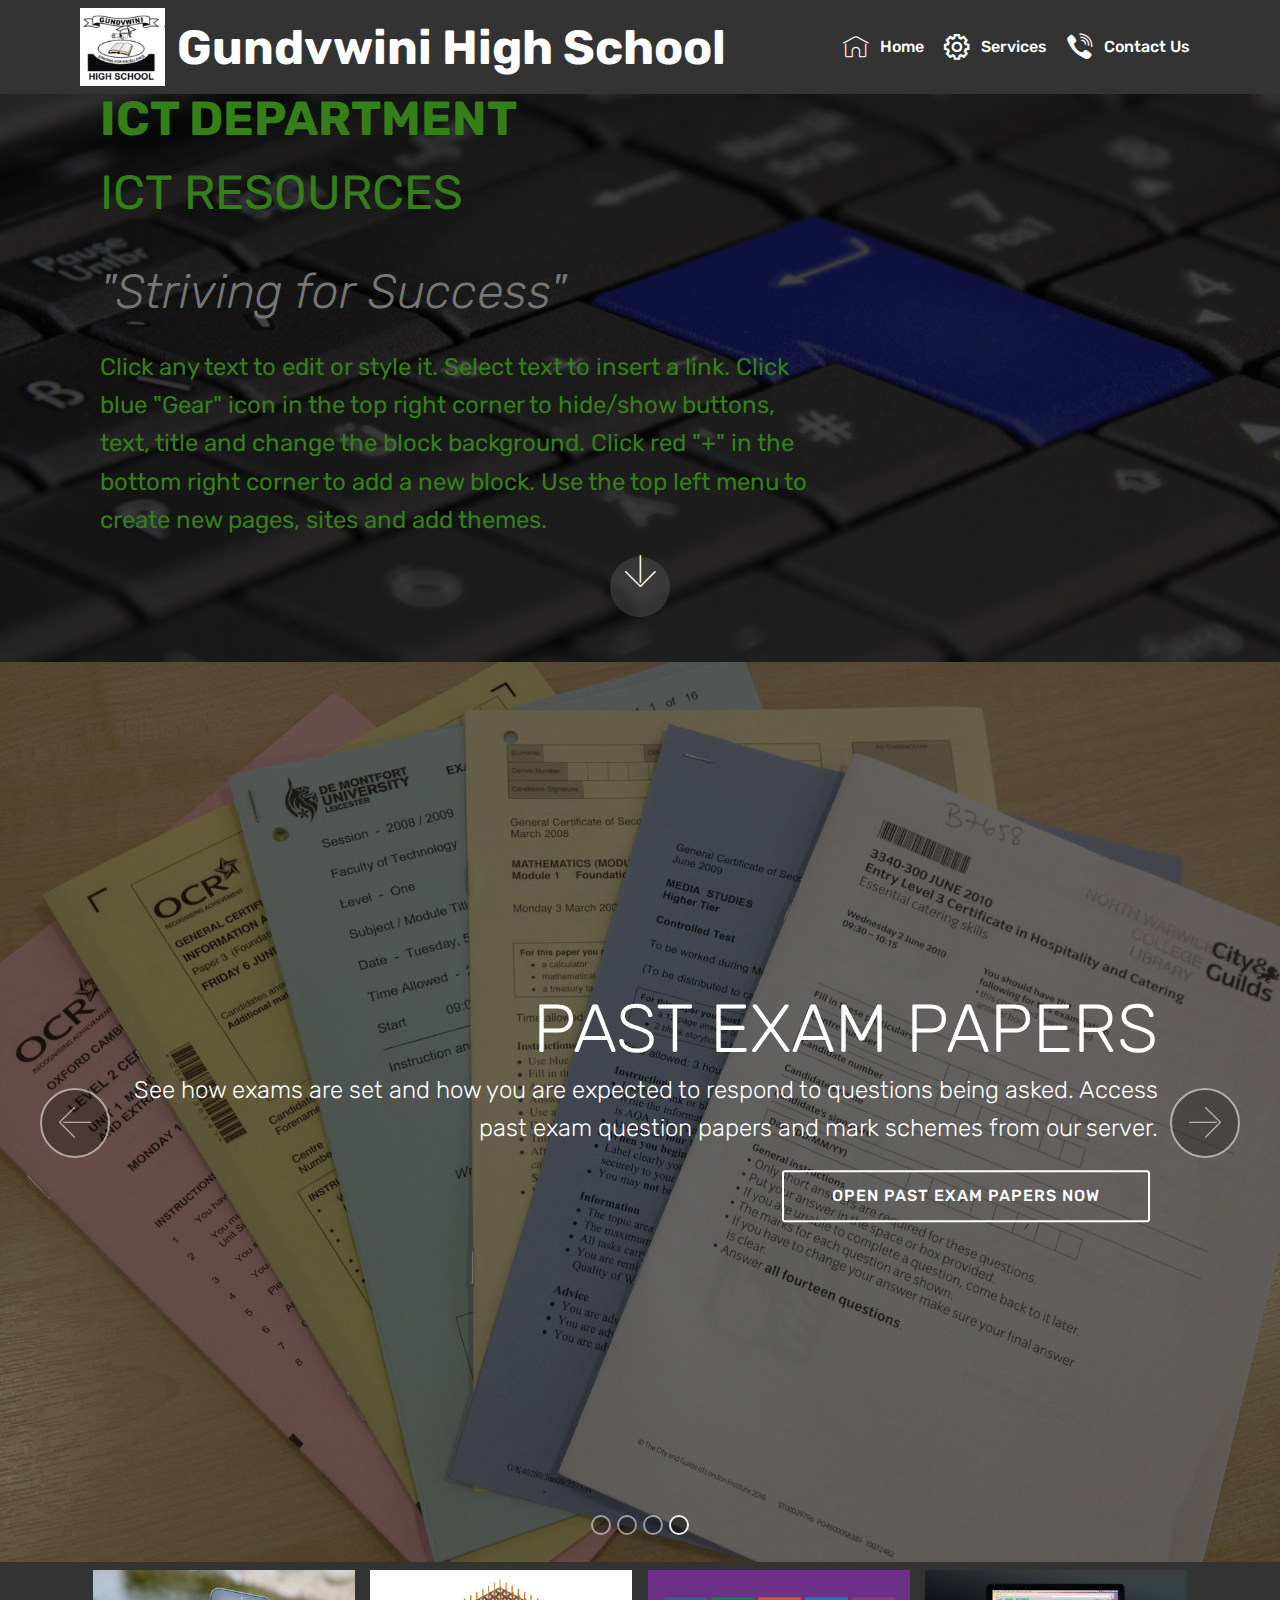
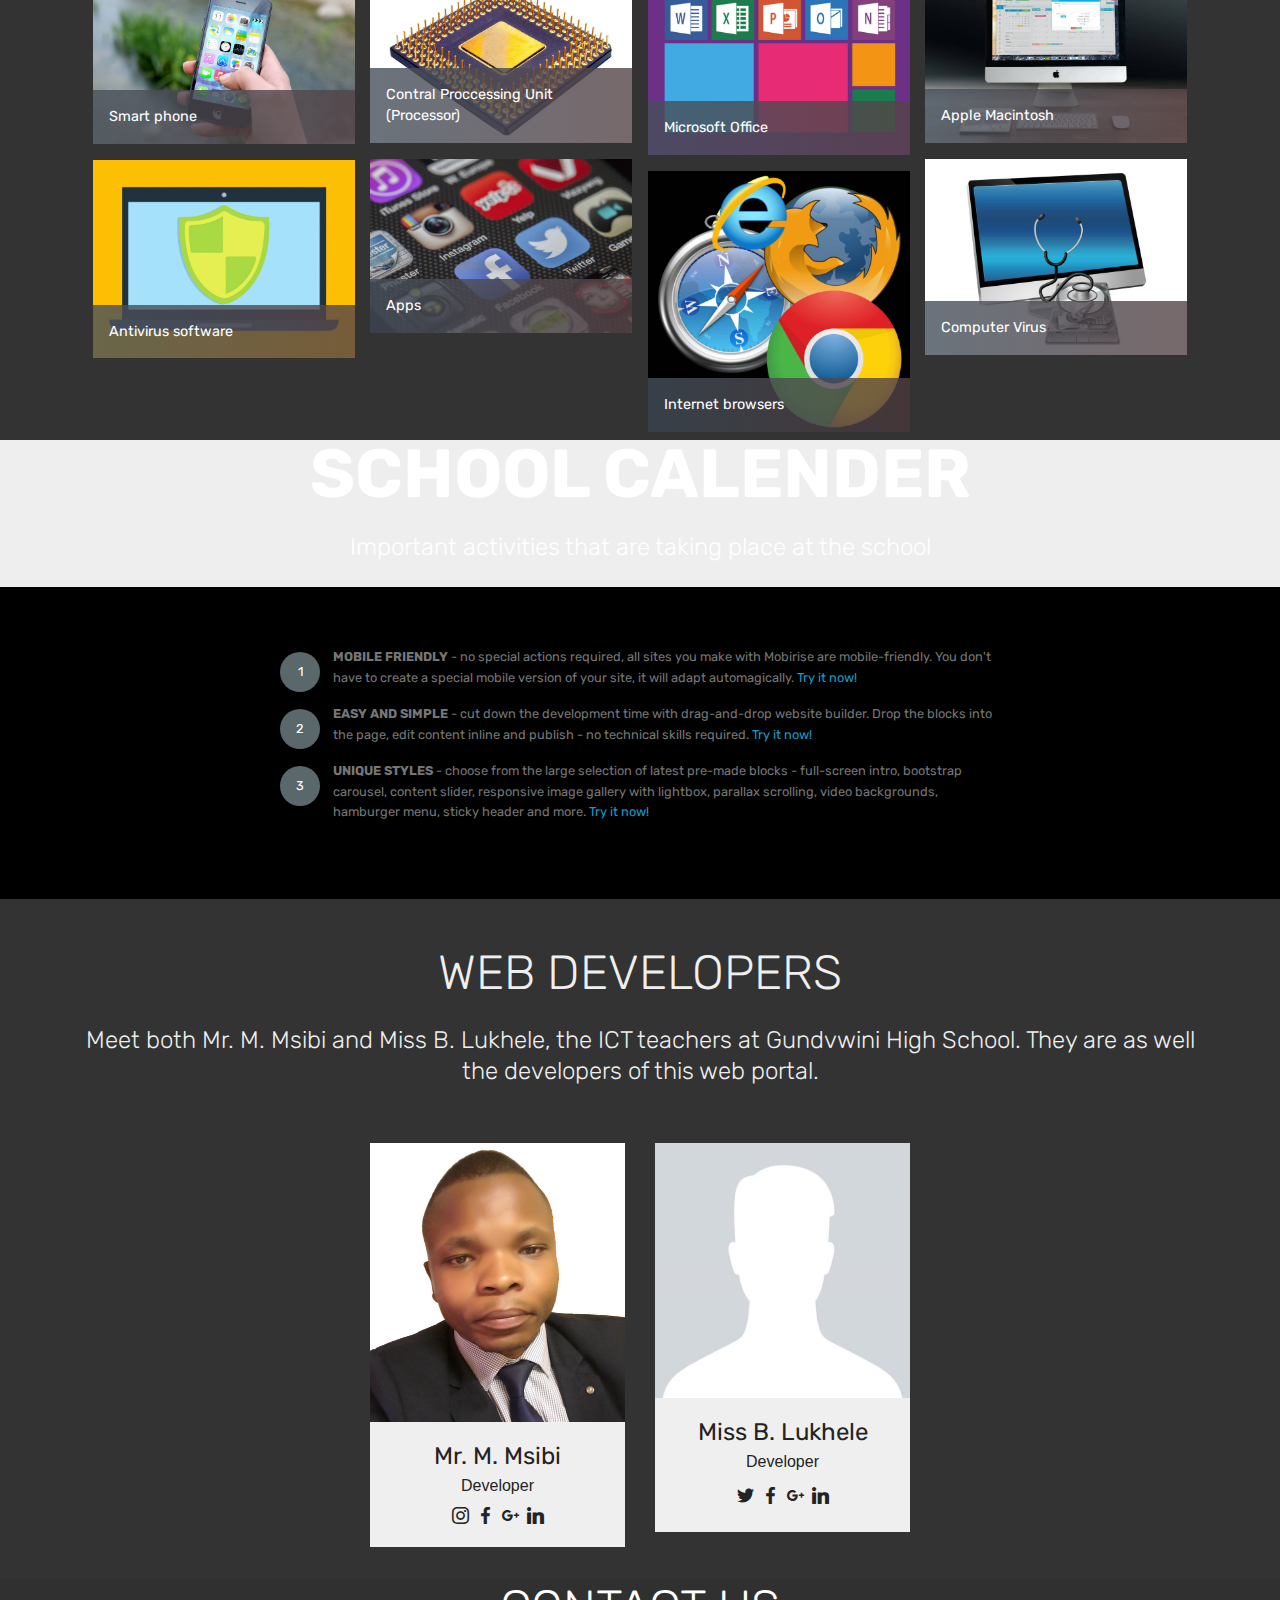
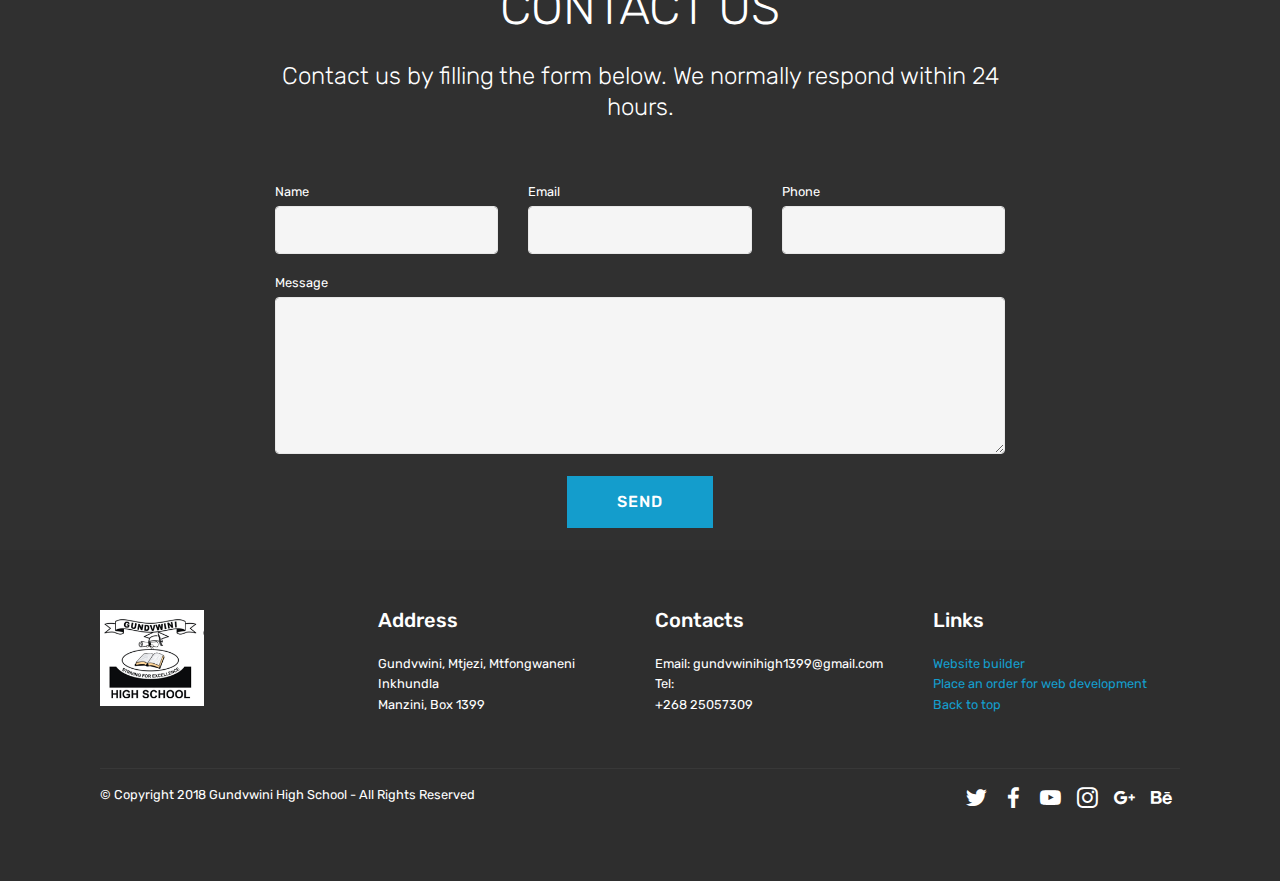
<file: ict_dep.html>
<!DOCTYPE html>
<html >
<head>
  <!-- Site made with Mobirise Website Builder v4.8.5, https://mobirise.com -->
  <meta charset="UTF-8">
  <meta http-equiv="X-UA-Compatible" content="IE=edge">
  <meta name="generator" content="Mobirise v4.8.5, mobirise.com">
  <meta name="viewport" content="width=device-width, initial-scale=1, minimum-scale=1">
  <link rel="shortcut icon" href="assets/images/headericon-128x119-2.png" type="image/x-icon">
  <meta name="description" content="ICT department">
  <title>ICT DEP</title>
  <link rel="stylesheet" href="assets/web/assets/mobirise-icons2/mobirise2.css">
  <link rel="stylesheet" href="assets/web/assets/mobirise-icons/mobirise-icons.css">
  <link rel="stylesheet" href="assets/tether/tether.min.css">
  <link rel="stylesheet" href="assets/bootstrap/css/bootstrap.min.css">
  <link rel="stylesheet" href="assets/bootstrap/css/bootstrap-grid.min.css">
  <link rel="stylesheet" href="assets/bootstrap/css/bootstrap-reboot.min.css">
  <link rel="stylesheet" href="assets/dropdown/css/style.css">
  <link rel="stylesheet" href="assets/socicon/css/styles.css">
  <link rel="stylesheet" href="assets/theme/css/style.css">
  <link rel="stylesheet" href="assets/gallery/style.css">
  <link rel="stylesheet" href="assets/mobirise/css/mbr-additional.css" type="text/css">
  
  
  
</head>
<body>
  <section class="menu cid-r6lPcuFr2l" once="menu" id="menu1-c">

    

    <nav class="navbar navbar-expand beta-menu navbar-dropdown align-items-center navbar-fixed-top navbar-toggleable-sm">
        <button class="navbar-toggler navbar-toggler-right" type="button" data-toggle="collapse" data-target="#navbarSupportedContent" aria-controls="navbarSupportedContent" aria-expanded="false" aria-label="Toggle navigation">
            <div class="hamburger">
                <span></span>
                <span></span>
                <span></span>
                <span></span>
            </div>
        </button>
        <div class="menu-logo">
            <div class="navbar-brand">
                <span class="navbar-logo">
                    <a href="index.html#header3-10">
                         <img src="assets/images/headericon-122x113.png" alt="Mobirise" title="" style="height: 4.9rem;">
                    </a>
                </span>
                <span class="navbar-caption-wrap"><a class="navbar-caption text-white display-2" href="#top">
                        Gundvwini High School</a></span>
            </div>
        </div>
        <div class="collapse navbar-collapse" id="navbarSupportedContent">
            <ul class="navbar-nav nav-dropdown nav-right" data-app-modern-menu="true"><li class="nav-item">
                    <a class="nav-link link text-white display-4" href="index.html#header3-10"><span class="mbri-home mbr-iconfont mbr-iconfont-btn"></span>Home</a>
                </li><li class="nav-item"><a class="nav-link link text-white display-4" href="ict_dep.html#slider1-m"><span class="mobi-mbri mobi-mbri-setting mbr-iconfont mbr-iconfont-btn"></span>
                        
                        Services
                    </a></li>
                <li class="nav-item">
                    <a class="nav-link link text-white display-4" href="ict_dep.html#form1-k"><span class="socicon socicon-viber mbr-iconfont mbr-iconfont-btn"></span>
                        
                        Contact Us</a>
                </li></ul>
            
        </div>
    </nav>
</section>

<section class="engine"><a href="https://mobirise.info/b">create a site</a></section><section class="header9 cid-r6lPP5eUxJ" id="header9-d">

    

    <div class="mbr-overlay" style="opacity: 0.7; background-color: rgb(0, 0, 0);">
    </div>

    <div class="container">
        <div class="media-container-column mbr-white col-md-8">
            <h1 class="mbr-section-title align-left mbr-bold pb-3 mbr-fonts-style display-7"><p><span style="font-size: 3rem;">ICT DEPARTMENT</span><span style="font-size: 3rem; font-weight: normal;">&nbsp;</span></p><p><span style="font-size: 3rem; font-weight: normal;">ICT RESOURCES</span><br></p></h1>
            <h3 class="mbr-section-subtitle align-left mbr-light pb-3 mbr-fonts-style display-2">"Striving for Success"</h3>
            <p class="mbr-text align-left pb-3 mbr-fonts-style display-5">
                Click any text to edit or style it. Select text to insert a link. Click blue "Gear" icon in the top right corner to hide/show buttons, text, title and change the block background. Click red "+" in the bottom right corner to add a new block. Use the top left menu to create new pages, sites and add themes.
            </p>
            
        </div>
    </div>

    <div class="mbr-arrow hidden-sm-down" aria-hidden="true">
        <a href="#next">
            <i class="mbri-down mbr-iconfont"></i>
        </a>
    </div>
</section>

<section class="carousel slide cid-r6m4xTekGW" data-interval="false" id="slider1-m">

    

    <div class="full-screen"><div class="mbr-slider slide carousel" data-pause="true" data-keyboard="false" data-ride="carousel" data-interval="4000"><ol class="carousel-indicators"><li data-app-prevent-settings="" data-target="#slider1-m" data-slide-to="0"></li><li data-app-prevent-settings="" data-target="#slider1-m" data-slide-to="1"></li><li data-app-prevent-settings="" data-target="#slider1-m" data-slide-to="2"></li><li data-app-prevent-settings="" data-target="#slider1-m" class=" active" data-slide-to="3"></li></ol><div class="carousel-inner" role="listbox"><div class="carousel-item slider-fullscreen-image" data-bg-video-slide="false" style="background-image: url(assets/images/oh-my-600x300.jpg);"><div class="container container-slide"><div class="image_wrapper"><div class="mbr-overlay" style="opacity: 0.7;"></div><img src="assets/images/oh-my-600x300.jpg"><div class="carousel-caption justify-content-center"><div class="col-10 align-center"><h2 class="mbr-fonts-style display-1">E-BOOKS AND NOTES</h2><p class="lead mbr-text mbr-fonts-style display-5">The server at Gundvwini High School contains electronic books an notes that you can read from your electronic devices such as your PC, Laptop, Tablet and smartphone.</p><div class="mbr-section-btn" buttons="0"><a class="btn btn-success display-4" href="ebooks&notes.html">ACCESS EBOOKS NOW</a> </div></div></div></div></div></div><div class="carousel-item slider-fullscreen-image" data-bg-video-slide="false" style="background-image: url(assets/images/video-tutorials-1024x535.jpg);"><div class="container container-slide"><div class="image_wrapper"><div class="mbr-overlay"></div><img src="assets/images/video-tutorials-1024x535.jpg"><div class="carousel-caption justify-content-center"><div class="col-10 align-left"><h2 class="mbr-fonts-style display-1">VIDEO TUTORIALS</h2><p class="lead mbr-text mbr-fonts-style display-5">Meet your new online tutor. The web developer keep adding more and more video tutorial for your better understanding of a topic.</p><div class="mbr-section-btn" buttons="0"><a class="btn btn-primary display-4" href="video_tutorials.html">ACCESS VIDEOS NOW</a> </div></div></div></div></div></div><div class="carousel-item slider-fullscreen-image" data-bg-video-slide="false" style="background-image: url(assets/images/slide-img-links-497x288.jpg);"><div class="container container-slide"><div class="image_wrapper"><div class="mbr-overlay"></div><img src="assets/images/slide-img-links-497x288.jpg"><div class="carousel-caption justify-content-center"><div class="col-10 align-right"><h2 class="mbr-fonts-style display-1">EDUCATIONAL SITES</h2><p class="lead mbr-text mbr-fonts-style display-5">Because our team cares about you, we also link you to several online sites that will help you get the most updated information at all times. You are advised to keep visiting these sites since content provided by our server can easily get outdated with time.</p><div class="mbr-section-btn" buttons="0"> <a class="btn  btn-white-outline display-4" href="educationalsites.html">VISIT EXTERNAL SITES NOW</a></div></div></div></div></div></div><div class="carousel-item slider-fullscreen-image active" data-bg-video-slide="false" style="background-image: url(assets/images/past-exam-papers1-e1357739880686-2000x1500.jpg);"><div class="container container-slide"><div class="image_wrapper"><div class="mbr-overlay"></div><img src="assets/images/past-exam-papers1-e1357739880686-2000x1500.jpg"><div class="carousel-caption justify-content-center"><div class="col-10 align-right"><h2 class="mbr-fonts-style display-1">PAST EXAM PAPERS</h2><p class="lead mbr-text mbr-fonts-style display-5">See how exams are set and how you are expected to respond to questions being asked. Access past exam question papers and mark schemes from our server.</p><div class="mbr-section-btn" buttons="0"> <a class="btn  btn-white-outline display-4" href="https://papers.gceguide.com/IGCSE/Information%20and%20Communication%20Technology%20(0417)/">OPEN PAST EXAM PAPERS NOW<br></a></div></div></div></div></div></div></div><a data-app-prevent-settings="" class="carousel-control carousel-control-prev" role="button" data-slide="prev" href="#slider1-m"><span aria-hidden="true" class="mbri-left mbr-iconfont"></span><span class="sr-only">Previous</span></a><a data-app-prevent-settings="" class="carousel-control carousel-control-next" role="button" data-slide="next" href="#slider1-m"><span aria-hidden="true" class="mbri-right mbr-iconfont"></span><span class="sr-only">Next</span></a></div></div>

</section>

<section class="mbr-gallery mbr-slider-carousel cid-r6lQIlxl0Y" id="gallery1-i">

    

    <div class="container">
        <div><!-- Filter --><!-- Gallery --><div class="mbr-gallery-row"><div class="mbr-gallery-layout-default"><div><div><div class="mbr-gallery-item mbr-gallery-item--p1" data-video-url="false" data-tags="Awesome"><div href="#lb-gallery1-i" data-slide-to="0" data-toggle="modal"><img src="assets/images/mbr-1920x1280-800x533.jpg" alt="" title=""><span class="icon-focus"></span><span class="mbr-gallery-title mbr-fonts-style display-7">Smart phone</span></div></div><div class="mbr-gallery-item mbr-gallery-item--p1" data-video-url="false" data-tags="Responsive"><div href="#lb-gallery1-i" data-slide-to="1" data-toggle="modal"><img src="assets/images/mbr-1920x1275-800x531.jpg" alt="" title=""><span class="icon-focus"></span><span class="mbr-gallery-title mbr-fonts-style display-7">Contral Proccessing Unit (Processor)</span></div></div><div class="mbr-gallery-item mbr-gallery-item--p1" data-video-url="false" data-tags="Creative"><div href="#lb-gallery1-i" data-slide-to="2" data-toggle="modal"><img src="assets/images/mbr-1920x1358-800x566.jpg" alt="" title=""><span class="icon-focus"></span><span class="mbr-gallery-title mbr-fonts-style display-7">Microsoft Office</span></div></div><div class="mbr-gallery-item mbr-gallery-item--p1" data-video-url="false" data-tags="Animated"><div href="#lb-gallery1-i" data-slide-to="3" data-toggle="modal"><img src="assets/images/mbr-1-1920x1275-800x531.jpg" alt="" title=""><span class="icon-focus"></span><span class="mbr-gallery-title mbr-fonts-style display-7">Apple Macintosh</span></div></div><div class="mbr-gallery-item mbr-gallery-item--p1" data-video-url="false" data-tags="Awesome"><div href="#lb-gallery1-i" data-slide-to="4" data-toggle="modal"><img src="assets/images/mbr-1-1920x1280-800x533.jpg" alt="" title=""><span class="icon-focus"></span><span class="mbr-gallery-title mbr-fonts-style display-7">Apps</span></div></div><div class="mbr-gallery-item mbr-gallery-item--p1" data-video-url="false" data-tags="Awesome"><div href="#lb-gallery1-i" data-slide-to="5" data-toggle="modal"><img src="assets/images/mbr-1920x1440-800x600.jpg" alt="" title=""><span class="icon-focus"></span><span class="mbr-gallery-title mbr-fonts-style display-7">Computer Virus</span></div></div><div class="mbr-gallery-item mbr-gallery-item--p1" data-video-url="false" data-tags="Responsive"><div href="#lb-gallery1-i" data-slide-to="6" data-toggle="modal"><img src="assets/images/mbr-1920x1459-800x608.jpg" alt="" title=""><span class="icon-focus"></span><span class="mbr-gallery-title mbr-fonts-style display-7">Antivirus software</span></div></div><div class="mbr-gallery-item mbr-gallery-item--p1" data-video-url="false" data-tags="Animated"><div href="#lb-gallery1-i" data-slide-to="7" data-toggle="modal"><img src="assets/images/mbr-1920x1920-800x800.jpg" alt="" title=""><span class="icon-focus"></span><span class="mbr-gallery-title mbr-fonts-style display-7">Internet browsers</span></div></div></div></div><div class="clearfix"></div></div></div><!-- Lightbox --><div data-app-prevent-settings="" class="mbr-slider modal fade carousel slide" tabindex="-1" data-keyboard="true" data-interval="false" id="lb-gallery1-i"><div class="modal-dialog"><div class="modal-content"><div class="modal-body"><div class="carousel-inner"><div class="carousel-item"><img src="assets/images/mbr-1920x1280.jpg" alt="" title=""></div><div class="carousel-item"><img src="assets/images/mbr-1920x1275.jpg" alt="" title=""></div><div class="carousel-item"><img src="assets/images/mbr-1920x1358.jpg" alt="" title=""></div><div class="carousel-item"><img src="assets/images/mbr-1-1920x1275.jpg" alt="" title=""></div><div class="carousel-item"><img src="assets/images/mbr-1-1920x1280.jpg" alt="" title=""></div><div class="carousel-item"><img src="assets/images/mbr-1920x1440.jpg" alt="" title=""></div><div class="carousel-item"><img src="assets/images/mbr-1920x1459.jpg" alt="" title=""></div><div class="carousel-item active"><img src="assets/images/mbr-1920x1920.jpg" alt="" title=""></div></div><a class="carousel-control carousel-control-prev" role="button" data-slide="prev" href="#lb-gallery1-i"><span class="mbri-left mbr-iconfont" aria-hidden="true"></span><span class="sr-only">Previous</span></a><a class="carousel-control carousel-control-next" role="button" data-slide="next" href="#lb-gallery1-i"><span class="mbri-right mbr-iconfont" aria-hidden="true"></span><span class="sr-only">Next</span></a><a class="close" href="#" role="button" data-dismiss="modal"><span class="sr-only">Close</span></a></div></div></div></div></div>
    </div>

</section>

<section class="mbr-section content5 cid-r6lQcSHIpY mbr-parallax-background" id="content5-f">

    

    

    <div class="container">
        <div class="media-container-row">
            <div class="title col-12 col-md-8">
                <h2 class="align-center mbr-bold mbr-white pb-3 mbr-fonts-style display-1">SCHOOL CALENDER</h2>
                <h3 class="mbr-section-subtitle align-center mbr-light mbr-white pb-3 mbr-fonts-style display-5">Important activities that are taking place at the school</h3>
                
                
            </div>
        </div>
    </div>
</section>

<section class="mbr-section article content11 cid-r6lQilD45m" id="content11-g">
     

    <div class="container">
        <div class="media-container-row">
            <div class="mbr-text counter-container col-12 col-md-8 mbr-fonts-style display-7">
                <ol>
                    <li><strong>MOBILE FRIENDLY</strong> - no special actions required, all sites you make with Mobirise are mobile-friendly. You don't have to create a special mobile version of your site, it will adapt automagically. <a href="https://mobirise.co/">Try it now!</a></li>
                    <li><strong>EASY AND SIMPLE</strong> - cut down the development time with drag-and-drop website builder. Drop the blocks into the page, edit content inline and publish - no technical skills required. <a href="https://mobirise.co/">Try it now!</a></li>
                    <li><strong>UNIQUE STYLES</strong> - choose from the large selection of latest pre-made blocks - full-screen intro, bootstrap carousel, content slider, responsive image gallery with lightbox, parallax scrolling, video backgrounds, hamburger menu, sticky header and more. <a href="https://mobirise.co/">Try it now!</a></li>
                </ol>
            </div>
        </div>
    </div>
</section>

<section class="features16 cid-r6lRlxRGzg" id="features16-j">
    
    
    
    <div class="container align-center">
        <h2 class="pb-3 mbr-fonts-style mbr-section-title display-2">
            WEB DEVELOPERS</h2>
        <h3 class="pb-5 mbr-section-subtitle mbr-fonts-style mbr-light display-5">Meet both Mr. M. Msibi and Miss B. Lukhele, the ICT teachers at Gundvwini High School. They are as well the developers of this web portal.</h3>
        <div class="row media-row">
            
        <div class="team-item col-lg-3 col-md-6">
                <div class="item-image">
                    <img src="assets/images/20180129-84749-510x557.jpg" alt="Mr. M. Msibi" title="ICT Teacher">
                </div>
                <div class="item-caption py-3">
                    <div class="item-name px-2">
                        <p class="mbr-fonts-style display-5">
                           Mr. M. Msibi</p>
                    </div>
                    <div class="item-role px-2">
                        <p>Developer</p>
                    </div>
                    <div class="item-social pt-2">
                        <a href="https://www.instagram.com/khandlodze/" target="_blank">
                            <span class="p-1 mbr-iconfont mbr-iconfont-social socicon-instagram socicon"></span>
                        </a>
                        <a href="https://www.facebook.com/msimisi.msibi" target="_blank">
                            <span class="p-1 mbr-iconfont mbr-iconfont-social socicon-facebook socicon"></span>
                        </a>
                        <a href="https://plus.google.com/106219470127045354245" target="_blank">
                            <span class="p-1 mbr-iconfont mbr-iconfont-social socicon-googleplus socicon"></span>
                        </a>
                        <a href="https://www.linkedin.com/in/msimisi-msibi-5aa698133/" target="_blank">
                            <span class="p-1 mbr-iconfont mbr-iconfont-social socicon-linkedin socicon"></span>
                        </a>
                        <a href="https://www.instagram.com/mobirise/" target="_blank">
                            
                        </a>
                        <a href="https://www.youtube.com/channel/UCt_tncVAetpK5JeM8L-8jyw" target="_blank">    
                            
                        </a>
                    </div>
                </div>
            </div><div class="team-item col-lg-3 col-md-6">
                <div class="item-image">
                    <img src="assets/images/ncamiso-510x510.jpg" alt="" title="">
                </div>
                <div class="item-caption py-3">
                    <div class="item-name px-2">
                        <p class="mbr-fonts-style display-5">
                           Miss B. Lukhele</p>
                    </div>
                    <div class="item-role px-2">
                        <p>Developer</p>
                    </div>
                    <div class="item-social pt-2">
                        
                            <span class="p-1 mbr-iconfont mbr-iconfont-social socicon-twitter socicon"></span>
                        
                        
                            <span class="p-1 mbr-iconfont mbr-iconfont-social socicon-facebook socicon"></span>
                        
                        
                            <span class="p-1 mbr-iconfont mbr-iconfont-social socicon-googleplus socicon"></span>
                        
                        
                            <span class="p-1 mbr-iconfont mbr-iconfont-social socicon-linkedin socicon"></span>
                        
                        <a href="https://www.instagram.com/mobirise/" target="_blank">
                            
                        </a>
                        <a href="https://www.youtube.com/channel/UCt_tncVAetpK5JeM8L-8jyw" target="_blank">    
                            
                        </a>
                    </div>
                </div>
            </div></div>    
    </div>
</section>

<section class="mbr-section form1 cid-r6lRH2GxmA mbr-parallax-background" id="form1-k">

    

    <div class="mbr-overlay" style="opacity: 0.8; background-color: rgb(0, 0, 0);">
    </div>
    <div class="container">
        <div class="row justify-content-center">
            <div class="title col-12 col-lg-8">
                <h2 class="mbr-section-title align-center pb-3 mbr-fonts-style display-2">
                    CONTACT US</h2>
                <h3 class="mbr-section-subtitle align-center mbr-light pb-3 mbr-fonts-style display-5">Contact us by filling the form below. We normally respond within 24 hours.</h3>
            </div>
        </div>
    </div>
    <div class="container">
        <div class="row justify-content-center">
            <div class="media-container-column col-lg-8" data-form-type="formoid">
                    <div data-form-alert="" hidden="">Thanks for filling out the form!</div>
            
                    <form class="mbr-form" action="https://mobirise.com/" method="post" data-form-title="Mobirise Form"><input type="hidden" name="email" data-form-email="true" value="KYRRDJI7MGRNhc/xOjjgcOdL2Kfzl581+McaXCPULvqYxG896W2664mA0Gz5WwyYKNejgx0jBVq5mtnhk0VnkLTCJ5Dc0oVEy7jr+h9e2F/Oc39SWJAI0wfg2w3yQZU7">
                        <div class="row row-sm-offset">
                            <div class="col-md-4 multi-horizontal" data-for="name">
                                <div class="form-group">
                                    <label class="form-control-label mbr-fonts-style display-7" for="name-form1-k">Name</label>
                                    <input type="text" class="form-control" name="name" data-form-field="Name" required="" id="name-form1-k">
                                </div>
                            </div>
                            <div class="col-md-4 multi-horizontal" data-for="email">
                                <div class="form-group">
                                    <label class="form-control-label mbr-fonts-style display-7" for="email-form1-k">Email</label>
                                    <input type="email" class="form-control" name="email" data-form-field="Email" required="" id="email-form1-k">
                                </div>
                            </div>
                            <div class="col-md-4 multi-horizontal" data-for="phone">
                                <div class="form-group">
                                    <label class="form-control-label mbr-fonts-style display-7" for="phone-form1-k">Phone</label>
                                    <input type="tel" class="form-control" name="phone" data-form-field="Phone" id="phone-form1-k">
                                </div>
                            </div>
                        </div>
                        <div class="form-group" data-for="message">
                            <label class="form-control-label mbr-fonts-style display-7" for="message-form1-k">Message</label>
                            <textarea type="text" class="form-control" name="message" rows="7" data-form-field="Message" id="message-form1-k"></textarea>
                        </div>
            
                        <span class="input-group-btn"><button href="" type="submit" class="btn btn-primary btn-form display-4">SEND</button></span>
                    </form>
            </div>
        </div>
    </div>
</section>

<section class="cid-r6nmJ6z7bH" id="footer1-3">

    

    

    <div class="container">
        <div class="media-container-row content text-white">
            <div class="col-12 col-md-3">
                <div class="media-wrap">
                    <a href="#bottom">
                        <img src="assets/images/headericon-189x175.png" alt="Mobirise" title="">
                    </a>
                </div>
            </div>
            <div class="col-12 col-md-3 mbr-fonts-style display-7">
                <h5 class="pb-3">
                    Address
                </h5>
                <p class="mbr-text">Gundvwini, Mtjezi, Mtfongwaneni Inkhundla&nbsp;<br>Manzini, Box 1399
                </p>
            </div>
            <div class="col-12 col-md-3 mbr-fonts-style display-7">
                <h5 class="pb-3">
                    Contacts
                </h5>
                <p class="mbr-text">
                    Email: gundvwinihigh1399@gmail.com
                    <br>Tel: <br>+268 25057309
                    <br><br></p>
            </div>
            <div class="col-12 col-md-3 mbr-fonts-style display-7">
                <h5 class="pb-3">
                    Links
                </h5>
                <p class="mbr-text">
                    <a class="text-primary" href="#bottom">Website builder</a>
                    <br><a href="page1.html#features16-j">Place an order for web development</a><br><a href="#top">Back to top</a></p>
            </div>
        </div>
        <div class="footer-lower">
            <div class="media-container-row">
                <div class="col-sm-12">
                    <hr>
                </div>
            </div>
            <div class="media-container-row mbr-white">
                <div class="col-sm-6 copyright">
                    <p class="mbr-text mbr-fonts-style display-7">
                        © Copyright 2018 Gundvwini High School - All Rights Reserved
                    </p>
                </div>
                <div class="col-md-6">
                    <div class="social-list align-right">
                        <div class="soc-item">
                            
                                <span class="mbr-iconfont mbr-iconfont-social socicon-twitter socicon"></span>
                            
                        </div>
                        <div class="soc-item">
                            
                                <span class="mbr-iconfont mbr-iconfont-social socicon-facebook socicon"></span>
                            
                        </div>
                        <div class="soc-item">
                            
                                <span class="mbr-iconfont mbr-iconfont-social socicon-youtube socicon"></span>
                            
                        </div>
                        <div class="soc-item">
                            
                                <span class="mbr-iconfont mbr-iconfont-social socicon-instagram socicon"></span>
                            
                        </div>
                        <div class="soc-item">
                            
                                <span class="mbr-iconfont mbr-iconfont-social socicon-googleplus socicon"></span>
                            
                        </div>
                        <div class="soc-item">
                            
                                <span class="mbr-iconfont mbr-iconfont-social socicon-behance socicon"></span>
                            
                        </div>
                    </div>
                </div>
            </div>
        </div>
    </div>
</section>


  <script src="assets/web/assets/jquery/jquery.min.js"></script>
  <script src="assets/popper/popper.min.js"></script>
  <script src="assets/tether/tether.min.js"></script>
  <script src="assets/bootstrap/js/bootstrap.min.js"></script>
  <script src="assets/dropdown/js/script.min.js"></script>
  <script src="assets/touchswipe/jquery.touch-swipe.min.js"></script>
  <script src="assets/ytplayer/jquery.mb.ytplayer.min.js"></script>
  <script src="assets/vimeoplayer/jquery.mb.vimeo_player.js"></script>
  <script src="assets/bootstrapcarouselswipe/bootstrap-carousel-swipe.js"></script>
  <script src="assets/masonry/masonry.pkgd.min.js"></script>
  <script src="assets/imagesloaded/imagesloaded.pkgd.min.js"></script>
  <script src="assets/smoothscroll/smooth-scroll.js"></script>
  <script src="assets/parallax/jarallax.min.js"></script>
  <script src="assets/theme/js/script.js"></script>
  <script src="assets/gallery/player.min.js"></script>
  <script src="assets/gallery/script.js"></script>
  <script src="assets/slidervideo/script.js"></script>
  <script src="assets/formoid/formoid.min.js"></script>
  
  
</body>
</html>
</file>
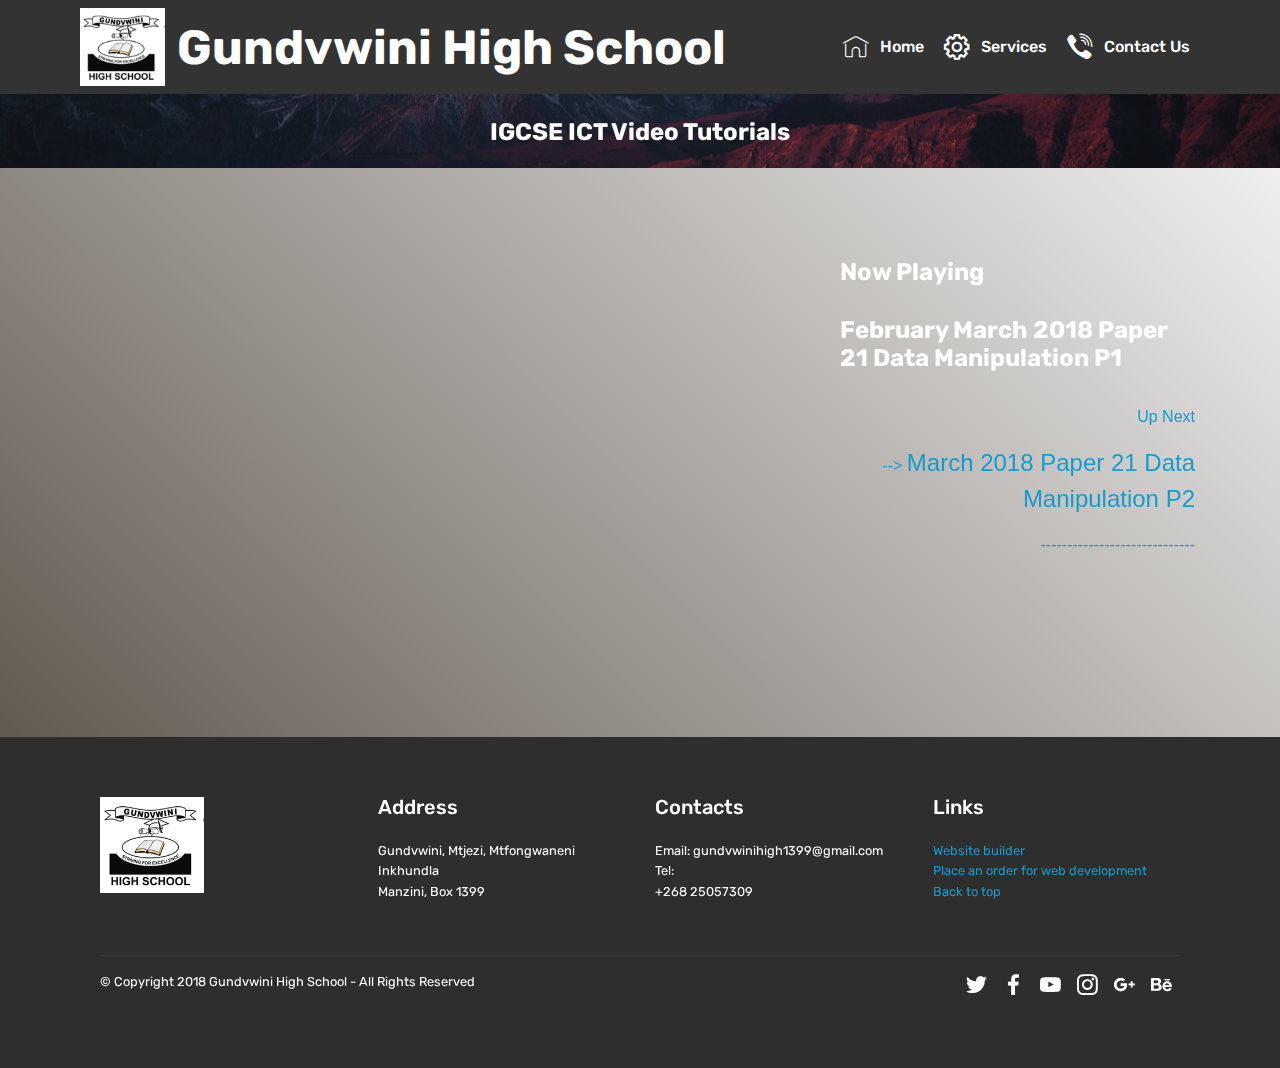
<file: v1.html>
<!DOCTYPE html>
<html >
<head>
  <!-- Site made with Mobirise Website Builder v4.8.5, https://mobirise.com -->
  <meta charset="UTF-8">
  <meta http-equiv="X-UA-Compatible" content="IE=edge">
  <meta name="generator" content="Mobirise v4.8.5, mobirise.com">
  <meta name="viewport" content="width=device-width, initial-scale=1, minimum-scale=1">
  <link rel="shortcut icon" href="assets/images/headericon-128x119-2.png" type="image/x-icon">
  <meta name="description" content="Website Builder Description">
  <title>v1</title>
  <link rel="stylesheet" href="assets/web/assets/mobirise-icons2/mobirise2.css">
  <link rel="stylesheet" href="assets/web/assets/mobirise-icons/mobirise-icons.css">
  <link rel="stylesheet" href="assets/tether/tether.min.css">
  <link rel="stylesheet" href="assets/bootstrap/css/bootstrap.min.css">
  <link rel="stylesheet" href="assets/bootstrap/css/bootstrap-grid.min.css">
  <link rel="stylesheet" href="assets/bootstrap/css/bootstrap-reboot.min.css">
  <link rel="stylesheet" href="assets/socicon/css/styles.css">
  <link rel="stylesheet" href="assets/dropdown/css/style.css">
  <link rel="stylesheet" href="assets/theme/css/style.css">
  <link rel="stylesheet" href="assets/mobirise/css/mbr-additional.css" type="text/css">
  
  
  
</head>
<body>
  <section class="menu cid-r6o9aJvXvg" once="menu" id="menu1-s">

    

    <nav class="navbar navbar-expand beta-menu navbar-dropdown align-items-center navbar-fixed-top navbar-toggleable-sm">
        <button class="navbar-toggler navbar-toggler-right" type="button" data-toggle="collapse" data-target="#navbarSupportedContent" aria-controls="navbarSupportedContent" aria-expanded="false" aria-label="Toggle navigation">
            <div class="hamburger">
                <span></span>
                <span></span>
                <span></span>
                <span></span>
            </div>
        </button>
        <div class="menu-logo">
            <div class="navbar-brand">
                <span class="navbar-logo">
                    <a href="index.html#header3-10">
                         <img src="assets/images/headericon-122x113.png" alt="Mobirise" title="" style="height: 4.9rem;">
                    </a>
                </span>
                <span class="navbar-caption-wrap"><a class="navbar-caption text-white display-2" href="#top">
                        Gundvwini High School</a></span>
            </div>
        </div>
        <div class="collapse navbar-collapse" id="navbarSupportedContent">
            <ul class="navbar-nav nav-dropdown nav-right" data-app-modern-menu="true"><li class="nav-item">
                    <a class="nav-link link text-white display-4" href="index.html#header3-10"><span class="mbri-home mbr-iconfont mbr-iconfont-btn"></span>Home</a>
                </li><li class="nav-item"><a class="nav-link link text-white display-4" href="ict_dep.html#slider1-m"><span class="mobi-mbri mobi-mbri-setting mbr-iconfont mbr-iconfont-btn"></span>
                        
                        Services
                    </a></li>
                <li class="nav-item">
                    <a class="nav-link link text-white display-4" href="ict_dep.html#form1-k"><span class="socicon socicon-viber mbr-iconfont mbr-iconfont-btn"></span>
                        
                        Contact Us</a>
                </li></ul>
            
        </div>
    </nav>
</section>

<section class="engine"><a href="https://mobirise.info/n">simple website templates</a></section><section class="mbr-section content5 cid-r6o9aKWFdX mbr-parallax-background" id="content5-t">

    

    <div class="mbr-overlay" style="opacity: 0.4; background-color: rgb(35, 35, 35);">
    </div>

    <div class="container">
        <div class="media-container-row">
            <div class="title col-12 col-md-8">
                <h2 class="align-center mbr-bold mbr-white pb-3 mbr-fonts-style display-5">IGCSE ICT Video Tutorials</h2>
                
                
                
            </div>
        </div>
    </div>
</section>

<section class="header7 cid-r6oc6CEEVr" id="header7-10">

    

    

    <div class="container">
        <div class="media-container-row">

            <div class="media-content align-right">
                <h1 class="mbr-section-title mbr-white pb-3 mbr-fonts-style display-5"><strong>Now Playing</strong><br><br><strong>February March 2018 Paper 21 Data Manipulation P1</strong></h1>
                <div class="mbr-section-text mbr-white pb-3">
                    <p class="mbr-text mbr-fonts-style display-5"></p><p><strong><a href="v2.html">Up Next</a></strong></p><p><strong><a href="v2.html">--&gt;&nbsp;</a></strong><span style="font-size: 1.5rem; background-color: initial;"><a href="v2.html">March 2018 Paper 21 Data Manipulation P2</a></span></p><p><a href="v2.html">-----------------------------</a></p><p></p>
                </div>
                
            </div>

            <div class="mbr-figure" style="width: 200%;"><iframe class="mbr-embedded-video" src="file://gundvwini-serve/NETLOGON/Resources/March%202018%20ICT/P2/IGCSE%20ICT%20February%20March%202018%20Paper%2021%20Data%20Manipulation%20P1.mp4?loop=0&amp;autoplay=1" width="1280" height="720" frameborder="0" allowfullscreen></iframe></div>

        </div>
    </div>
</section>

<section class="cid-r6o9aQ677w" id="footer1-x">

    

    

    <div class="container">
        <div class="media-container-row content text-white">
            <div class="col-12 col-md-3">
                <div class="media-wrap">
                    <a href="#bottom">
                        <img src="assets/images/headericon-189x175.png" alt="Mobirise" title="">
                    </a>
                </div>
            </div>
            <div class="col-12 col-md-3 mbr-fonts-style display-7">
                <h5 class="pb-3">
                    Address
                </h5>
                <p class="mbr-text">Gundvwini, Mtjezi, Mtfongwaneni Inkhundla&nbsp;<br>Manzini, Box 1399
                </p>
            </div>
            <div class="col-12 col-md-3 mbr-fonts-style display-7">
                <h5 class="pb-3">
                    Contacts
                </h5>
                <p class="mbr-text">
                    Email: gundvwinihigh1399@gmail.com
                    <br>Tel: <br>+268 25057309
                    <br><br></p>
            </div>
            <div class="col-12 col-md-3 mbr-fonts-style display-7">
                <h5 class="pb-3">
                    Links
                </h5>
                <p class="mbr-text">
                    <a class="text-primary" href="#bottom">Website builder</a>
                    <br><a href="page1.html#features16-j">Place an order for web development</a><br><a href="#top">Back to top</a></p>
            </div>
        </div>
        <div class="footer-lower">
            <div class="media-container-row">
                <div class="col-sm-12">
                    <hr>
                </div>
            </div>
            <div class="media-container-row mbr-white">
                <div class="col-sm-6 copyright">
                    <p class="mbr-text mbr-fonts-style display-7">
                        © Copyright 2018 Gundvwini High School - All Rights Reserved
                    </p>
                </div>
                <div class="col-md-6">
                    <div class="social-list align-right">
                        <div class="soc-item">
                            
                                <span class="mbr-iconfont mbr-iconfont-social socicon-twitter socicon"></span>
                            
                        </div>
                        <div class="soc-item">
                            
                                <span class="mbr-iconfont mbr-iconfont-social socicon-facebook socicon"></span>
                            
                        </div>
                        <div class="soc-item">
                            
                                <span class="mbr-iconfont mbr-iconfont-social socicon-youtube socicon"></span>
                            
                        </div>
                        <div class="soc-item">
                            
                                <span class="mbr-iconfont mbr-iconfont-social socicon-instagram socicon"></span>
                            
                        </div>
                        <div class="soc-item">
                            
                                <span class="mbr-iconfont mbr-iconfont-social socicon-googleplus socicon"></span>
                            
                        </div>
                        <div class="soc-item">
                            
                                <span class="mbr-iconfont mbr-iconfont-social socicon-behance socicon"></span>
                            
                        </div>
                    </div>
                </div>
            </div>
        </div>
    </div>
</section>


  <script src="assets/web/assets/jquery/jquery.min.js"></script>
  <script src="assets/popper/popper.min.js"></script>
  <script src="assets/tether/tether.min.js"></script>
  <script src="assets/bootstrap/js/bootstrap.min.js"></script>
  <script src="assets/touchswipe/jquery.touch-swipe.min.js"></script>
  <script src="assets/parallax/jarallax.min.js"></script>
  <script src="assets/smoothscroll/smooth-scroll.js"></script>
  <script src="assets/dropdown/js/script.min.js"></script>
  <script src="assets/theme/js/script.js"></script>
  
  
</body>
</html>
</file>
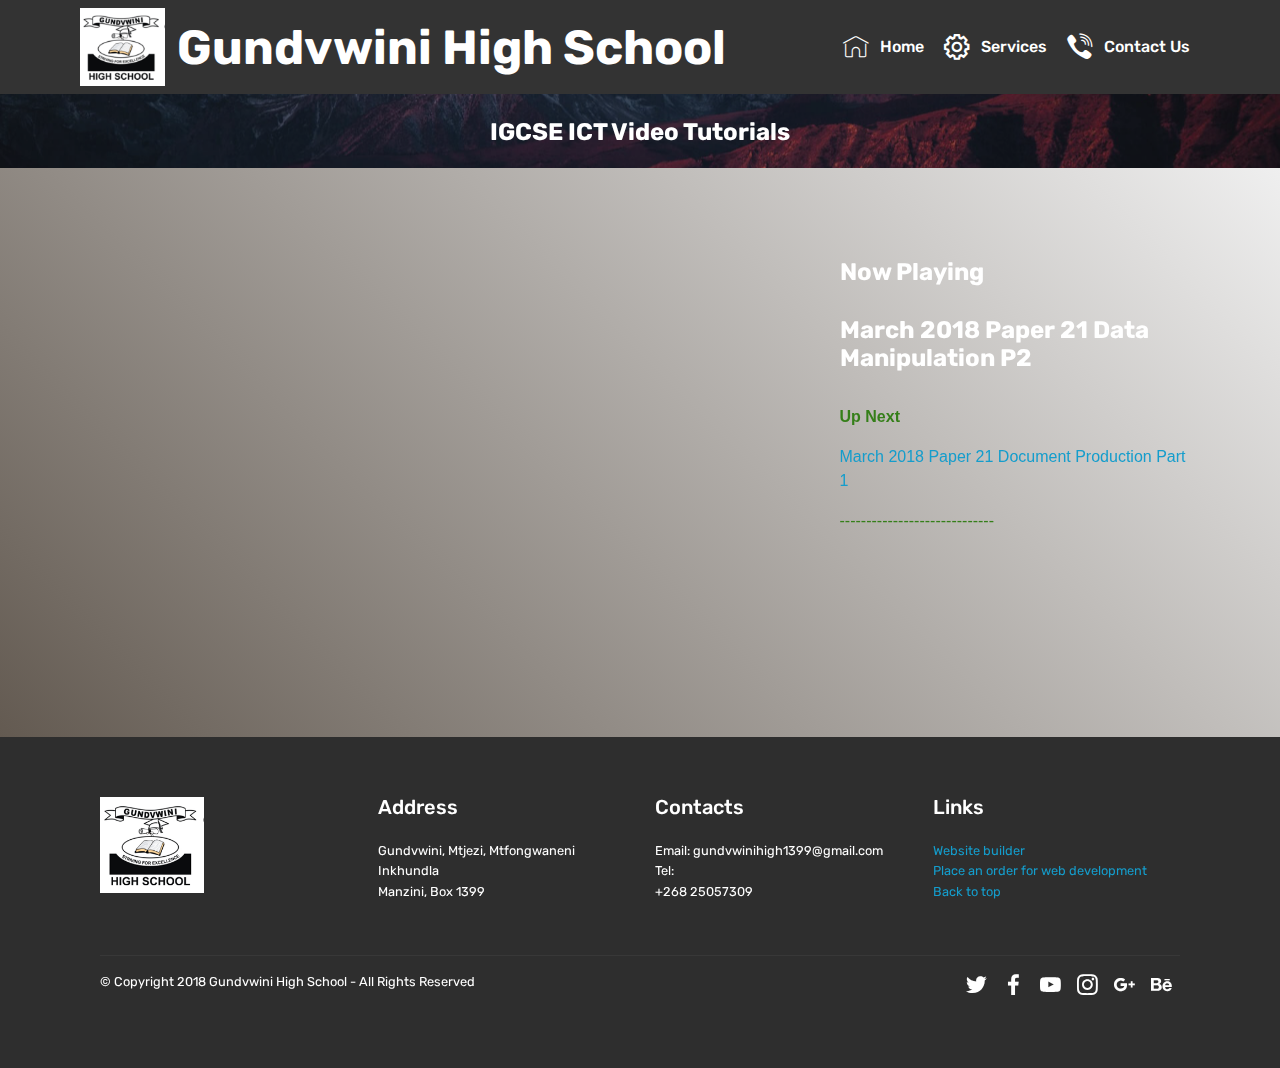
<file: v2.html>
<!DOCTYPE html>
<html >
<head>
  <!-- Site made with Mobirise Website Builder v4.8.5, https://mobirise.com -->
  <meta charset="UTF-8">
  <meta http-equiv="X-UA-Compatible" content="IE=edge">
  <meta name="generator" content="Mobirise v4.8.5, mobirise.com">
  <meta name="viewport" content="width=device-width, initial-scale=1, minimum-scale=1">
  <link rel="shortcut icon" href="assets/images/headericon-128x119-2.png" type="image/x-icon">
  <meta name="description" content="Website Builder Description">
  <title>v2</title>
  <link rel="stylesheet" href="assets/web/assets/mobirise-icons2/mobirise2.css">
  <link rel="stylesheet" href="assets/web/assets/mobirise-icons/mobirise-icons.css">
  <link rel="stylesheet" href="assets/tether/tether.min.css">
  <link rel="stylesheet" href="assets/bootstrap/css/bootstrap.min.css">
  <link rel="stylesheet" href="assets/bootstrap/css/bootstrap-grid.min.css">
  <link rel="stylesheet" href="assets/bootstrap/css/bootstrap-reboot.min.css">
  <link rel="stylesheet" href="assets/socicon/css/styles.css">
  <link rel="stylesheet" href="assets/dropdown/css/style.css">
  <link rel="stylesheet" href="assets/theme/css/style.css">
  <link rel="stylesheet" href="assets/mobirise/css/mbr-additional.css" type="text/css">
  
  
  
</head>
<body>
  <section class="menu cid-r6ofdgx2hS" once="menu" id="menu1-11">

    

    <nav class="navbar navbar-expand beta-menu navbar-dropdown align-items-center navbar-fixed-top navbar-toggleable-sm">
        <button class="navbar-toggler navbar-toggler-right" type="button" data-toggle="collapse" data-target="#navbarSupportedContent" aria-controls="navbarSupportedContent" aria-expanded="false" aria-label="Toggle navigation">
            <div class="hamburger">
                <span></span>
                <span></span>
                <span></span>
                <span></span>
            </div>
        </button>
        <div class="menu-logo">
            <div class="navbar-brand">
                <span class="navbar-logo">
                    <a href="index.html#header3-10">
                         <img src="assets/images/headericon-122x113.png" alt="Mobirise" title="" style="height: 4.9rem;">
                    </a>
                </span>
                <span class="navbar-caption-wrap"><a class="navbar-caption text-white display-2" href="#top">
                        Gundvwini High School</a></span>
            </div>
        </div>
        <div class="collapse navbar-collapse" id="navbarSupportedContent">
            <ul class="navbar-nav nav-dropdown nav-right" data-app-modern-menu="true"><li class="nav-item">
                    <a class="nav-link link text-white display-4" href="index.html#header3-10"><span class="mbri-home mbr-iconfont mbr-iconfont-btn"></span>Home</a>
                </li><li class="nav-item"><a class="nav-link link text-white display-4" href="ict_dep.html#slider1-m"><span class="mobi-mbri mobi-mbri-setting mbr-iconfont mbr-iconfont-btn"></span>
                        
                        Services
                    </a></li>
                <li class="nav-item">
                    <a class="nav-link link text-white display-4" href="ict_dep.html#form1-k"><span class="socicon socicon-viber mbr-iconfont mbr-iconfont-btn"></span>
                        
                        Contact Us</a>
                </li></ul>
            
        </div>
    </nav>
</section>

<section class="engine"><a href="https://mobirise.info/j">website templates</a></section><section class="mbr-section content5 cid-r6ofdic0F8 mbr-parallax-background" id="content5-12">

    

    <div class="mbr-overlay" style="opacity: 0.4; background-color: rgb(35, 35, 35);">
    </div>

    <div class="container">
        <div class="media-container-row">
            <div class="title col-12 col-md-8">
                <h2 class="align-center mbr-bold mbr-white pb-3 mbr-fonts-style display-5">IGCSE ICT Video Tutorials</h2>
                
                
                
            </div>
        </div>
    </div>
</section>

<section class="header7 cid-r6ofdjmCWq" id="header7-13">

    

    

    <div class="container">
        <div class="media-container-row">

            <div class="media-content align-right">
                <h1 class="mbr-section-title mbr-white pb-3 mbr-fonts-style display-5"><strong>Now Playing</strong><br><br><strong>March 2018 Paper 21 Data Manipulation P2</strong></h1>
                <div class="mbr-section-text mbr-white pb-3">
                    <p class="mbr-text mbr-fonts-style display-5"></p><p><strong>Up Next</strong></p><p><a href="v3.html">March 2018 Paper 21 Document Production Part 1</a><br></p><p>-----------------------------</p><p></p>
                </div>
                
            </div>

            <div class="mbr-figure" style="width: 200%;"><iframe class="mbr-embedded-video" src="file://gundvwini-serve/NETLOGON/Resources/March%202018%20ICT/P2/IGCSE%20ICT%20February%20March%202018%20Paper%2021%20Data%20Manipulation%20P2.mp4?loop=0&amp;autoplay=1" width="1280" height="720" frameborder="0" allowfullscreen></iframe></div>

        </div>
    </div>
</section>

<section class="cid-r6ofdkzsmr" id="footer1-14">

    

    

    <div class="container">
        <div class="media-container-row content text-white">
            <div class="col-12 col-md-3">
                <div class="media-wrap">
                    <a href="#bottom">
                        <img src="assets/images/headericon-189x175.png" alt="Mobirise" title="">
                    </a>
                </div>
            </div>
            <div class="col-12 col-md-3 mbr-fonts-style display-7">
                <h5 class="pb-3">
                    Address
                </h5>
                <p class="mbr-text">Gundvwini, Mtjezi, Mtfongwaneni Inkhundla&nbsp;<br>Manzini, Box 1399
                </p>
            </div>
            <div class="col-12 col-md-3 mbr-fonts-style display-7">
                <h5 class="pb-3">
                    Contacts
                </h5>
                <p class="mbr-text">
                    Email: gundvwinihigh1399@gmail.com
                    <br>Tel: <br>+268 25057309
                    <br><br></p>
            </div>
            <div class="col-12 col-md-3 mbr-fonts-style display-7">
                <h5 class="pb-3">
                    Links
                </h5>
                <p class="mbr-text">
                    <a class="text-primary" href="#bottom">Website builder</a>
                    <br><a href="page1.html#features16-j">Place an order for web development</a><br><a href="#top">Back to top</a></p>
            </div>
        </div>
        <div class="footer-lower">
            <div class="media-container-row">
                <div class="col-sm-12">
                    <hr>
                </div>
            </div>
            <div class="media-container-row mbr-white">
                <div class="col-sm-6 copyright">
                    <p class="mbr-text mbr-fonts-style display-7">
                        © Copyright 2018 Gundvwini High School - All Rights Reserved
                    </p>
                </div>
                <div class="col-md-6">
                    <div class="social-list align-right">
                        <div class="soc-item">
                            
                                <span class="mbr-iconfont mbr-iconfont-social socicon-twitter socicon"></span>
                            
                        </div>
                        <div class="soc-item">
                            
                                <span class="mbr-iconfont mbr-iconfont-social socicon-facebook socicon"></span>
                            
                        </div>
                        <div class="soc-item">
                            
                                <span class="mbr-iconfont mbr-iconfont-social socicon-youtube socicon"></span>
                            
                        </div>
                        <div class="soc-item">
                            
                                <span class="mbr-iconfont mbr-iconfont-social socicon-instagram socicon"></span>
                            
                        </div>
                        <div class="soc-item">
                            
                                <span class="mbr-iconfont mbr-iconfont-social socicon-googleplus socicon"></span>
                            
                        </div>
                        <div class="soc-item">
                            
                                <span class="mbr-iconfont mbr-iconfont-social socicon-behance socicon"></span>
                            
                        </div>
                    </div>
                </div>
            </div>
        </div>
    </div>
</section>


  <script src="assets/web/assets/jquery/jquery.min.js"></script>
  <script src="assets/popper/popper.min.js"></script>
  <script src="assets/tether/tether.min.js"></script>
  <script src="assets/bootstrap/js/bootstrap.min.js"></script>
  <script src="assets/touchswipe/jquery.touch-swipe.min.js"></script>
  <script src="assets/parallax/jarallax.min.js"></script>
  <script src="assets/smoothscroll/smooth-scroll.js"></script>
  <script src="assets/dropdown/js/script.min.js"></script>
  <script src="assets/theme/js/script.js"></script>
  
  
</body>
</html>
</file>
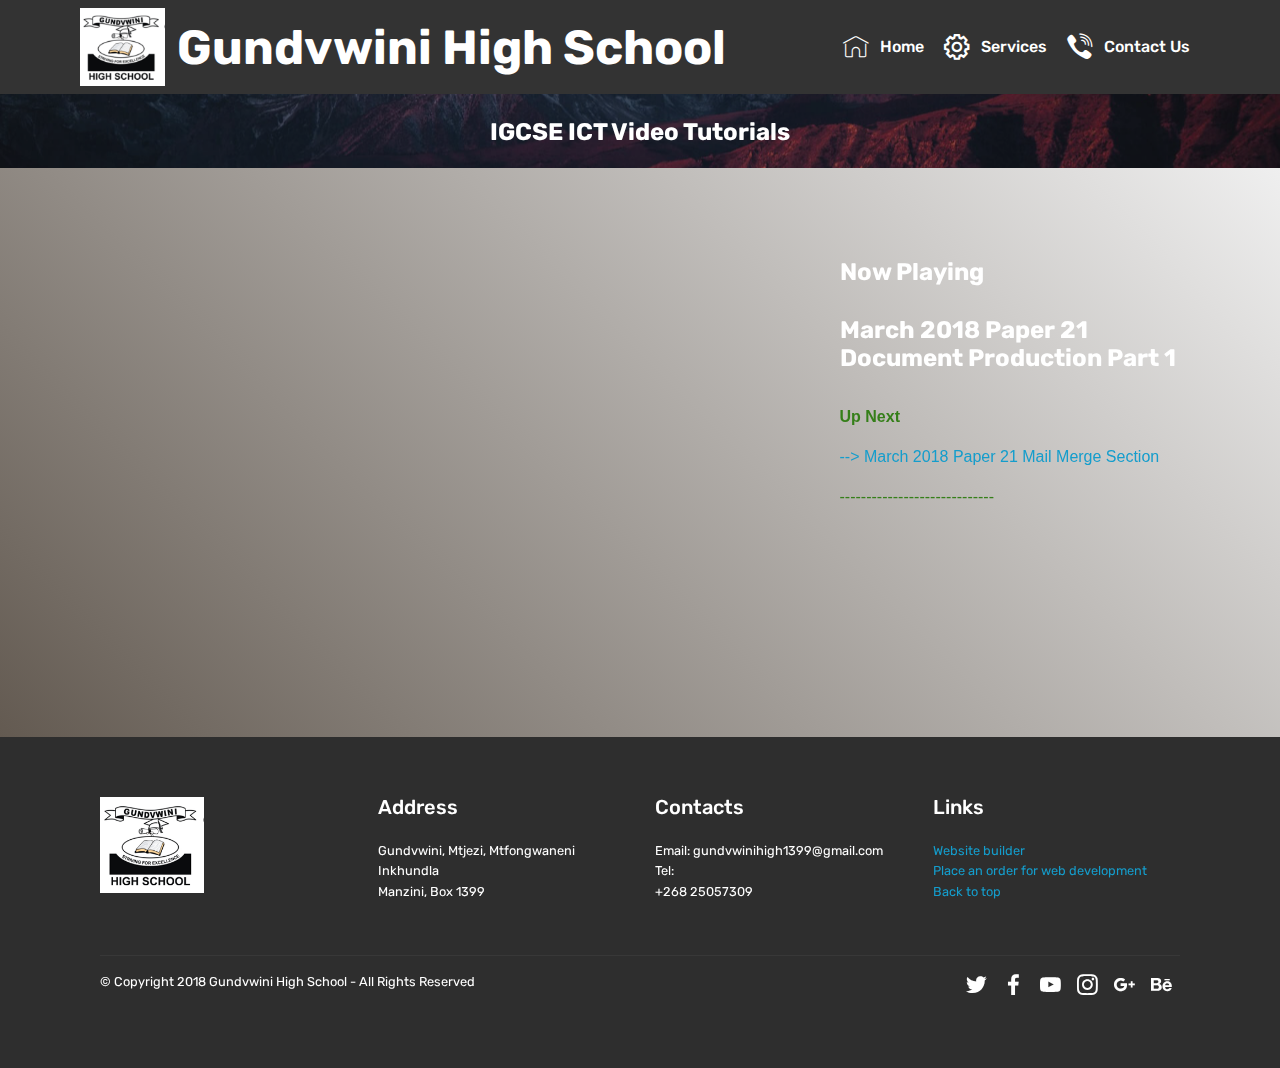
<file: v3.html>
<!DOCTYPE html>
<html >
<head>
  <!-- Site made with Mobirise Website Builder v4.8.5, https://mobirise.com -->
  <meta charset="UTF-8">
  <meta http-equiv="X-UA-Compatible" content="IE=edge">
  <meta name="generator" content="Mobirise v4.8.5, mobirise.com">
  <meta name="viewport" content="width=device-width, initial-scale=1, minimum-scale=1">
  <link rel="shortcut icon" href="assets/images/headericon-128x119-2.png" type="image/x-icon">
  <meta name="description" content="Website Builder Description">
  <title>v3</title>
  <link rel="stylesheet" href="assets/web/assets/mobirise-icons2/mobirise2.css">
  <link rel="stylesheet" href="assets/web/assets/mobirise-icons/mobirise-icons.css">
  <link rel="stylesheet" href="assets/tether/tether.min.css">
  <link rel="stylesheet" href="assets/bootstrap/css/bootstrap.min.css">
  <link rel="stylesheet" href="assets/bootstrap/css/bootstrap-grid.min.css">
  <link rel="stylesheet" href="assets/bootstrap/css/bootstrap-reboot.min.css">
  <link rel="stylesheet" href="assets/socicon/css/styles.css">
  <link rel="stylesheet" href="assets/dropdown/css/style.css">
  <link rel="stylesheet" href="assets/theme/css/style.css">
  <link rel="stylesheet" href="assets/mobirise/css/mbr-additional.css" type="text/css">
  
  
  
</head>
<body>
  <section class="menu cid-r6offnfwpN" once="menu" id="menu1-15">

    

    <nav class="navbar navbar-expand beta-menu navbar-dropdown align-items-center navbar-fixed-top navbar-toggleable-sm">
        <button class="navbar-toggler navbar-toggler-right" type="button" data-toggle="collapse" data-target="#navbarSupportedContent" aria-controls="navbarSupportedContent" aria-expanded="false" aria-label="Toggle navigation">
            <div class="hamburger">
                <span></span>
                <span></span>
                <span></span>
                <span></span>
            </div>
        </button>
        <div class="menu-logo">
            <div class="navbar-brand">
                <span class="navbar-logo">
                    <a href="index.html#header3-10">
                         <img src="assets/images/headericon-122x113.png" alt="Mobirise" title="" style="height: 4.9rem;">
                    </a>
                </span>
                <span class="navbar-caption-wrap"><a class="navbar-caption text-white display-2" href="#top">
                        Gundvwini High School</a></span>
            </div>
        </div>
        <div class="collapse navbar-collapse" id="navbarSupportedContent">
            <ul class="navbar-nav nav-dropdown nav-right" data-app-modern-menu="true"><li class="nav-item">
                    <a class="nav-link link text-white display-4" href="index.html#header3-10"><span class="mbri-home mbr-iconfont mbr-iconfont-btn"></span>Home</a>
                </li><li class="nav-item"><a class="nav-link link text-white display-4" href="ict_dep.html#slider1-m"><span class="mobi-mbri mobi-mbri-setting mbr-iconfont mbr-iconfont-btn"></span>
                        
                        Services
                    </a></li>
                <li class="nav-item">
                    <a class="nav-link link text-white display-4" href="ict_dep.html#form1-k"><span class="socicon socicon-viber mbr-iconfont mbr-iconfont-btn"></span>
                        
                        Contact Us</a>
                </li></ul>
            
        </div>
    </nav>
</section>

<section class="engine"><a href="https://mobirise.info/t">free amp template</a></section><section class="mbr-section content5 cid-r6offo0IWh mbr-parallax-background" id="content5-16">

    

    <div class="mbr-overlay" style="opacity: 0.4; background-color: rgb(35, 35, 35);">
    </div>

    <div class="container">
        <div class="media-container-row">
            <div class="title col-12 col-md-8">
                <h2 class="align-center mbr-bold mbr-white pb-3 mbr-fonts-style display-5">IGCSE ICT Video Tutorials</h2>
                
                
                
            </div>
        </div>
    </div>
</section>

<section class="header7 cid-r6offoUV3P" id="header7-17">

    

    

    <div class="container">
        <div class="media-container-row">

            <div class="media-content align-right">
                <h1 class="mbr-section-title mbr-white pb-3 mbr-fonts-style display-5"><strong>Now Playing</strong><br><br><strong>March 2018 Paper 21 Document Production Part 1</strong></h1>
                <div class="mbr-section-text mbr-white pb-3">
                    <p class="mbr-text mbr-fonts-style display-5"></p><p><strong>Up Next</strong></p><p><strong><a href="v4.html">--&gt;&nbsp;</a></strong><a href="v4.html">March 2018 Paper 21 Mail Merge Section</a></p><p>-----------------------------</p><p></p>
                </div>
                
            </div>

            <div class="mbr-figure" style="width: 200%;"><iframe class="mbr-embedded-video" src="file://gundvwini-serve/NETLOGON/Resources/March%202018%20ICT/P2/IGCSE%20ICT%20February%20March%202018%20Paper%2021%20Document%20Production%20Part%201.mp4?loop=0&amp;autoplay=1" width="1280" height="720" frameborder="0" allowfullscreen></iframe></div>

        </div>
    </div>
</section>

<section class="cid-r6offpVEgT" id="footer1-18">

    

    

    <div class="container">
        <div class="media-container-row content text-white">
            <div class="col-12 col-md-3">
                <div class="media-wrap">
                    <a href="#bottom">
                        <img src="assets/images/headericon-189x175.png" alt="Mobirise" title="">
                    </a>
                </div>
            </div>
            <div class="col-12 col-md-3 mbr-fonts-style display-7">
                <h5 class="pb-3">
                    Address
                </h5>
                <p class="mbr-text">Gundvwini, Mtjezi, Mtfongwaneni Inkhundla&nbsp;<br>Manzini, Box 1399
                </p>
            </div>
            <div class="col-12 col-md-3 mbr-fonts-style display-7">
                <h5 class="pb-3">
                    Contacts
                </h5>
                <p class="mbr-text">
                    Email: gundvwinihigh1399@gmail.com
                    <br>Tel: <br>+268 25057309
                    <br><br></p>
            </div>
            <div class="col-12 col-md-3 mbr-fonts-style display-7">
                <h5 class="pb-3">
                    Links
                </h5>
                <p class="mbr-text">
                    <a class="text-primary" href="#bottom">Website builder</a>
                    <br><a href="page1.html#features16-j">Place an order for web development</a><br><a href="#top">Back to top</a></p>
            </div>
        </div>
        <div class="footer-lower">
            <div class="media-container-row">
                <div class="col-sm-12">
                    <hr>
                </div>
            </div>
            <div class="media-container-row mbr-white">
                <div class="col-sm-6 copyright">
                    <p class="mbr-text mbr-fonts-style display-7">
                        © Copyright 2018 Gundvwini High School - All Rights Reserved
                    </p>
                </div>
                <div class="col-md-6">
                    <div class="social-list align-right">
                        <div class="soc-item">
                            
                                <span class="mbr-iconfont mbr-iconfont-social socicon-twitter socicon"></span>
                            
                        </div>
                        <div class="soc-item">
                            
                                <span class="mbr-iconfont mbr-iconfont-social socicon-facebook socicon"></span>
                            
                        </div>
                        <div class="soc-item">
                            
                                <span class="mbr-iconfont mbr-iconfont-social socicon-youtube socicon"></span>
                            
                        </div>
                        <div class="soc-item">
                            
                                <span class="mbr-iconfont mbr-iconfont-social socicon-instagram socicon"></span>
                            
                        </div>
                        <div class="soc-item">
                            
                                <span class="mbr-iconfont mbr-iconfont-social socicon-googleplus socicon"></span>
                            
                        </div>
                        <div class="soc-item">
                            
                                <span class="mbr-iconfont mbr-iconfont-social socicon-behance socicon"></span>
                            
                        </div>
                    </div>
                </div>
            </div>
        </div>
    </div>
</section>


  <script src="assets/web/assets/jquery/jquery.min.js"></script>
  <script src="assets/popper/popper.min.js"></script>
  <script src="assets/tether/tether.min.js"></script>
  <script src="assets/bootstrap/js/bootstrap.min.js"></script>
  <script src="assets/touchswipe/jquery.touch-swipe.min.js"></script>
  <script src="assets/parallax/jarallax.min.js"></script>
  <script src="assets/smoothscroll/smooth-scroll.js"></script>
  <script src="assets/dropdown/js/script.min.js"></script>
  <script src="assets/theme/js/script.js"></script>
  
  
</body>
</html>
</file>
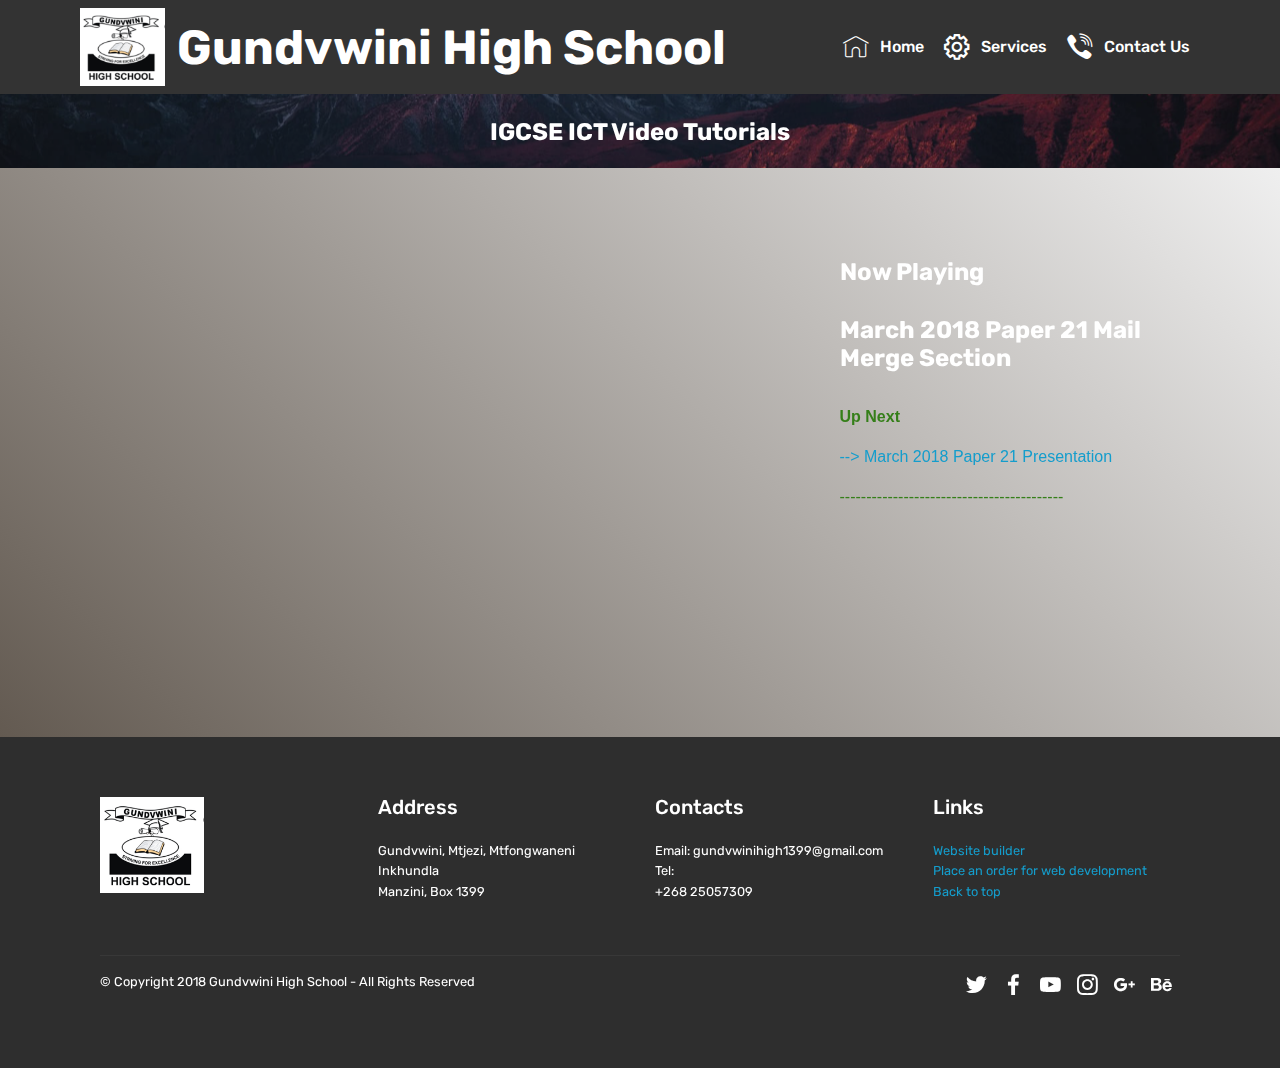
<file: v4.html>
<!DOCTYPE html>
<html >
<head>
  <!-- Site made with Mobirise Website Builder v4.8.5, https://mobirise.com -->
  <meta charset="UTF-8">
  <meta http-equiv="X-UA-Compatible" content="IE=edge">
  <meta name="generator" content="Mobirise v4.8.5, mobirise.com">
  <meta name="viewport" content="width=device-width, initial-scale=1, minimum-scale=1">
  <link rel="shortcut icon" href="assets/images/headericon-128x119-2.png" type="image/x-icon">
  <meta name="description" content="Website Builder Description">
  <title>v4</title>
  <link rel="stylesheet" href="assets/web/assets/mobirise-icons2/mobirise2.css">
  <link rel="stylesheet" href="assets/web/assets/mobirise-icons/mobirise-icons.css">
  <link rel="stylesheet" href="assets/tether/tether.min.css">
  <link rel="stylesheet" href="assets/bootstrap/css/bootstrap.min.css">
  <link rel="stylesheet" href="assets/bootstrap/css/bootstrap-grid.min.css">
  <link rel="stylesheet" href="assets/bootstrap/css/bootstrap-reboot.min.css">
  <link rel="stylesheet" href="assets/socicon/css/styles.css">
  <link rel="stylesheet" href="assets/dropdown/css/style.css">
  <link rel="stylesheet" href="assets/theme/css/style.css">
  <link rel="stylesheet" href="assets/mobirise/css/mbr-additional.css" type="text/css">
  
  
  
</head>
<body>
  <section class="menu cid-r6ofhjMM4G" once="menu" id="menu1-19">

    

    <nav class="navbar navbar-expand beta-menu navbar-dropdown align-items-center navbar-fixed-top navbar-toggleable-sm">
        <button class="navbar-toggler navbar-toggler-right" type="button" data-toggle="collapse" data-target="#navbarSupportedContent" aria-controls="navbarSupportedContent" aria-expanded="false" aria-label="Toggle navigation">
            <div class="hamburger">
                <span></span>
                <span></span>
                <span></span>
                <span></span>
            </div>
        </button>
        <div class="menu-logo">
            <div class="navbar-brand">
                <span class="navbar-logo">
                    <a href="index.html#header3-10">
                         <img src="assets/images/headericon-122x113.png" alt="Mobirise" title="" style="height: 4.9rem;">
                    </a>
                </span>
                <span class="navbar-caption-wrap"><a class="navbar-caption text-white display-2" href="#top">
                        Gundvwini High School</a></span>
            </div>
        </div>
        <div class="collapse navbar-collapse" id="navbarSupportedContent">
            <ul class="navbar-nav nav-dropdown nav-right" data-app-modern-menu="true"><li class="nav-item">
                    <a class="nav-link link text-white display-4" href="index.html#header3-10"><span class="mbri-home mbr-iconfont mbr-iconfont-btn"></span>Home</a>
                </li><li class="nav-item"><a class="nav-link link text-white display-4" href="ict_dep.html#slider1-m"><span class="mobi-mbri mobi-mbri-setting mbr-iconfont mbr-iconfont-btn"></span>
                        
                        Services
                    </a></li>
                <li class="nav-item">
                    <a class="nav-link link text-white display-4" href="ict_dep.html#form1-k"><span class="socicon socicon-viber mbr-iconfont mbr-iconfont-btn"></span>
                        
                        Contact Us</a>
                </li></ul>
            
        </div>
    </nav>
</section>

<section class="engine"><a href="https://mobirise.info/v">html templates</a></section><section class="mbr-section content5 cid-r6ofhkrHUb mbr-parallax-background" id="content5-1a">

    

    <div class="mbr-overlay" style="opacity: 0.4; background-color: rgb(35, 35, 35);">
    </div>

    <div class="container">
        <div class="media-container-row">
            <div class="title col-12 col-md-8">
                <h2 class="align-center mbr-bold mbr-white pb-3 mbr-fonts-style display-5">IGCSE ICT Video Tutorials</h2>
                
                
                
            </div>
        </div>
    </div>
</section>

<section class="header7 cid-r6ofhld2kW" id="header7-1b">

    

    

    <div class="container">
        <div class="media-container-row">

            <div class="media-content align-right">
                <h1 class="mbr-section-title mbr-white pb-3 mbr-fonts-style display-5"><strong>Now Playing</strong><br><br><strong>March 2018 Paper 21 Mail Merge Section</strong></h1>
                <div class="mbr-section-text mbr-white pb-3">
                    <p class="mbr-text mbr-fonts-style display-5"></p><p><strong>Up Next</strong></p><p><strong><a href="v5.html">--&gt;&nbsp;</a></strong><a href="v5.html">March 2018 Paper 21 Presentation</a></p><p>------------------------------------------</p><p></p>
                </div>
                
            </div>

            <div class="mbr-figure" style="width: 200%;"><iframe class="mbr-embedded-video" src="file://gundvwini-serve/NETLOGON/Resources/March%202018%20ICT/P2/IGCSE%20ICT%20February%20March%202018%20Paper%2021%20Mail%20Merge%20Section.mp4?loop=0&amp;autoplay=1" width="1280" height="720" frameborder="0" allowfullscreen></iframe></div>

        </div>
    </div>
</section>

<section class="cid-r6ofhmgySe" id="footer1-1c">

    

    

    <div class="container">
        <div class="media-container-row content text-white">
            <div class="col-12 col-md-3">
                <div class="media-wrap">
                    <a href="#bottom">
                        <img src="assets/images/headericon-189x175.png" alt="Mobirise" title="">
                    </a>
                </div>
            </div>
            <div class="col-12 col-md-3 mbr-fonts-style display-7">
                <h5 class="pb-3">
                    Address
                </h5>
                <p class="mbr-text">Gundvwini, Mtjezi, Mtfongwaneni Inkhundla&nbsp;<br>Manzini, Box 1399
                </p>
            </div>
            <div class="col-12 col-md-3 mbr-fonts-style display-7">
                <h5 class="pb-3">
                    Contacts
                </h5>
                <p class="mbr-text">
                    Email: gundvwinihigh1399@gmail.com
                    <br>Tel: <br>+268 25057309
                    <br><br></p>
            </div>
            <div class="col-12 col-md-3 mbr-fonts-style display-7">
                <h5 class="pb-3">
                    Links
                </h5>
                <p class="mbr-text">
                    <a class="text-primary" href="#bottom">Website builder</a>
                    <br><a href="page1.html#features16-j">Place an order for web development</a><br><a href="#top">Back to top</a></p>
            </div>
        </div>
        <div class="footer-lower">
            <div class="media-container-row">
                <div class="col-sm-12">
                    <hr>
                </div>
            </div>
            <div class="media-container-row mbr-white">
                <div class="col-sm-6 copyright">
                    <p class="mbr-text mbr-fonts-style display-7">
                        © Copyright 2018 Gundvwini High School - All Rights Reserved
                    </p>
                </div>
                <div class="col-md-6">
                    <div class="social-list align-right">
                        <div class="soc-item">
                            
                                <span class="mbr-iconfont mbr-iconfont-social socicon-twitter socicon"></span>
                            
                        </div>
                        <div class="soc-item">
                            
                                <span class="mbr-iconfont mbr-iconfont-social socicon-facebook socicon"></span>
                            
                        </div>
                        <div class="soc-item">
                            
                                <span class="mbr-iconfont mbr-iconfont-social socicon-youtube socicon"></span>
                            
                        </div>
                        <div class="soc-item">
                            
                                <span class="mbr-iconfont mbr-iconfont-social socicon-instagram socicon"></span>
                            
                        </div>
                        <div class="soc-item">
                            
                                <span class="mbr-iconfont mbr-iconfont-social socicon-googleplus socicon"></span>
                            
                        </div>
                        <div class="soc-item">
                            
                                <span class="mbr-iconfont mbr-iconfont-social socicon-behance socicon"></span>
                            
                        </div>
                    </div>
                </div>
            </div>
        </div>
    </div>
</section>


  <script src="assets/web/assets/jquery/jquery.min.js"></script>
  <script src="assets/popper/popper.min.js"></script>
  <script src="assets/tether/tether.min.js"></script>
  <script src="assets/bootstrap/js/bootstrap.min.js"></script>
  <script src="assets/touchswipe/jquery.touch-swipe.min.js"></script>
  <script src="assets/parallax/jarallax.min.js"></script>
  <script src="assets/smoothscroll/smooth-scroll.js"></script>
  <script src="assets/dropdown/js/script.min.js"></script>
  <script src="assets/theme/js/script.js"></script>
  
  
</body>
</html>
</file>
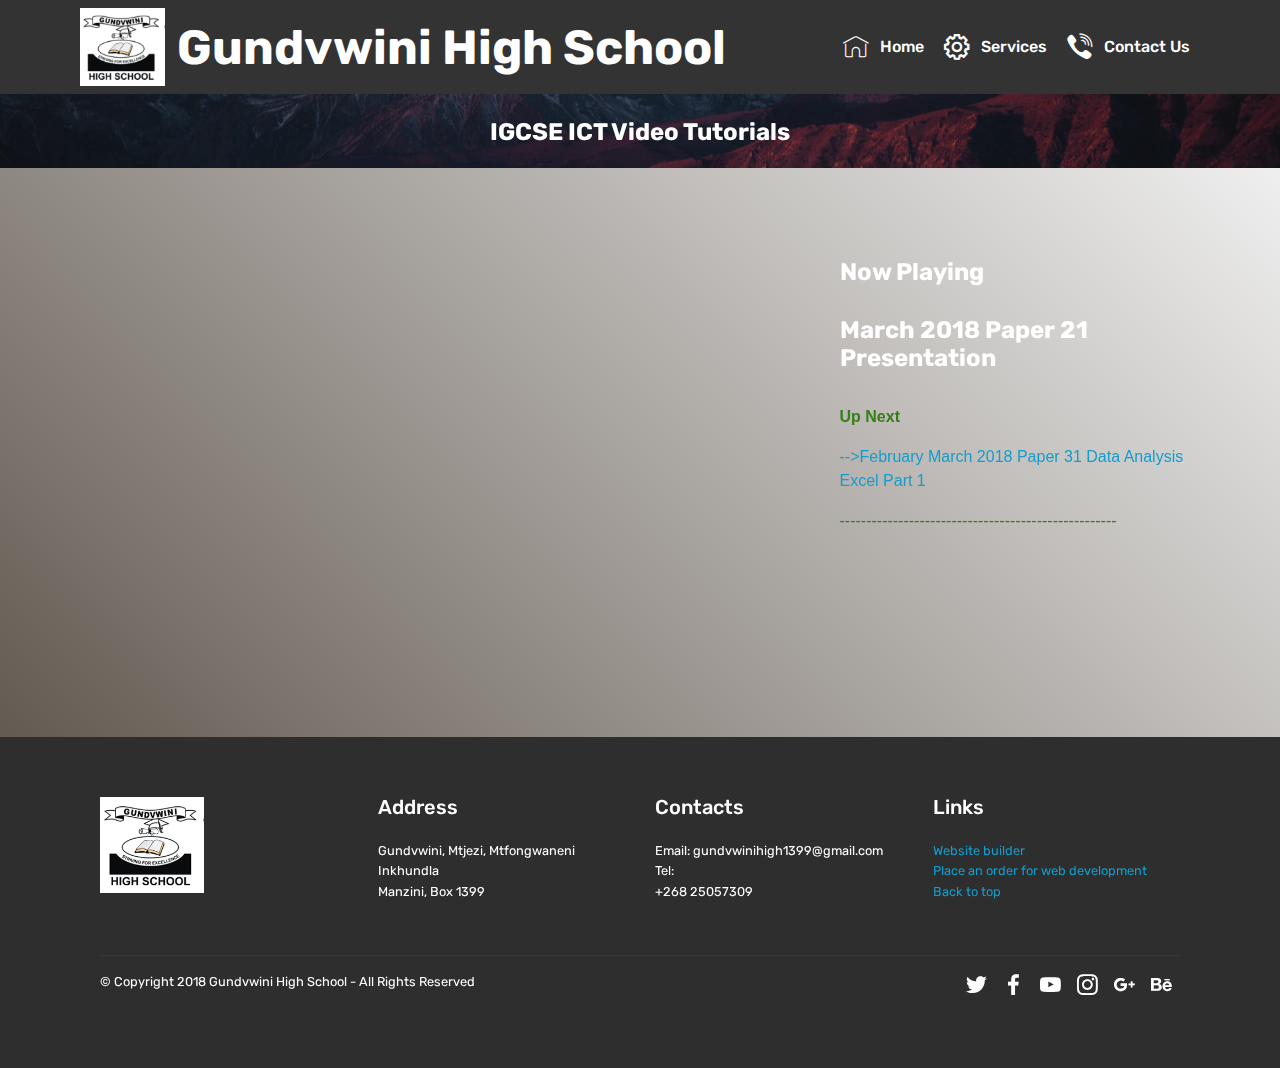
<file: v5.html>
<!DOCTYPE html>
<html >
<head>
  <!-- Site made with Mobirise Website Builder v4.8.5, https://mobirise.com -->
  <meta charset="UTF-8">
  <meta http-equiv="X-UA-Compatible" content="IE=edge">
  <meta name="generator" content="Mobirise v4.8.5, mobirise.com">
  <meta name="viewport" content="width=device-width, initial-scale=1, minimum-scale=1">
  <link rel="shortcut icon" href="assets/images/headericon-128x119-2.png" type="image/x-icon">
  <meta name="description" content="Website Builder Description">
  <title>v5</title>
  <link rel="stylesheet" href="assets/web/assets/mobirise-icons2/mobirise2.css">
  <link rel="stylesheet" href="assets/web/assets/mobirise-icons/mobirise-icons.css">
  <link rel="stylesheet" href="assets/tether/tether.min.css">
  <link rel="stylesheet" href="assets/bootstrap/css/bootstrap.min.css">
  <link rel="stylesheet" href="assets/bootstrap/css/bootstrap-grid.min.css">
  <link rel="stylesheet" href="assets/bootstrap/css/bootstrap-reboot.min.css">
  <link rel="stylesheet" href="assets/socicon/css/styles.css">
  <link rel="stylesheet" href="assets/dropdown/css/style.css">
  <link rel="stylesheet" href="assets/theme/css/style.css">
  <link rel="stylesheet" href="assets/mobirise/css/mbr-additional.css" type="text/css">
  
  
  
</head>
<body>
  <section class="menu cid-r6ofjljBxl" once="menu" id="menu1-1d">

    

    <nav class="navbar navbar-expand beta-menu navbar-dropdown align-items-center navbar-fixed-top navbar-toggleable-sm">
        <button class="navbar-toggler navbar-toggler-right" type="button" data-toggle="collapse" data-target="#navbarSupportedContent" aria-controls="navbarSupportedContent" aria-expanded="false" aria-label="Toggle navigation">
            <div class="hamburger">
                <span></span>
                <span></span>
                <span></span>
                <span></span>
            </div>
        </button>
        <div class="menu-logo">
            <div class="navbar-brand">
                <span class="navbar-logo">
                    <a href="index.html#header3-10">
                         <img src="assets/images/headericon-122x113.png" alt="Mobirise" title="" style="height: 4.9rem;">
                    </a>
                </span>
                <span class="navbar-caption-wrap"><a class="navbar-caption text-white display-2" href="#top">
                        Gundvwini High School</a></span>
            </div>
        </div>
        <div class="collapse navbar-collapse" id="navbarSupportedContent">
            <ul class="navbar-nav nav-dropdown nav-right" data-app-modern-menu="true"><li class="nav-item">
                    <a class="nav-link link text-white display-4" href="index.html#header3-10"><span class="mbri-home mbr-iconfont mbr-iconfont-btn"></span>Home</a>
                </li><li class="nav-item"><a class="nav-link link text-white display-4" href="ict_dep.html#slider1-m"><span class="mobi-mbri mobi-mbri-setting mbr-iconfont mbr-iconfont-btn"></span>
                        
                        Services
                    </a></li>
                <li class="nav-item">
                    <a class="nav-link link text-white display-4" href="ict_dep.html#form1-k"><span class="socicon socicon-viber mbr-iconfont mbr-iconfont-btn"></span>
                        
                        Contact Us</a>
                </li></ul>
            
        </div>
    </nav>
</section>

<section class="engine"><a href="https://mobirise.info/z">best free website templates</a></section><section class="mbr-section content5 cid-r6ofjmfvDN mbr-parallax-background" id="content5-1e">

    

    <div class="mbr-overlay" style="opacity: 0.4; background-color: rgb(35, 35, 35);">
    </div>

    <div class="container">
        <div class="media-container-row">
            <div class="title col-12 col-md-8">
                <h2 class="align-center mbr-bold mbr-white pb-3 mbr-fonts-style display-5">IGCSE ICT Video Tutorials</h2>
                
                
                
            </div>
        </div>
    </div>
</section>

<section class="header7 cid-r6ofjnbDdL" id="header7-1f">

    

    

    <div class="container">
        <div class="media-container-row">

            <div class="media-content align-right">
                <h1 class="mbr-section-title mbr-white pb-3 mbr-fonts-style display-5"><strong>Now Playing</strong><br><br><strong>March 2018 Paper 21 Presentation</strong></h1>
                <div class="mbr-section-text mbr-white pb-3">
                    <p class="mbr-text mbr-fonts-style display-5"></p><p><strong>Up Next</strong></p><p><a href="v6.html">--&gt;February March 2018 Paper 31 Data Analysis Excel Part 1</a><br></p><p>----------------------------------------------------</p><p></p>
                </div>
                
            </div>

            <div class="mbr-figure" style="width: 200%;"><iframe class="mbr-embedded-video" src="file://gundvwini-serve/NETLOGON/Resources/March%202018%20ICT/P2/IGCSE%20ICT%20February%20March%202018%20Paper%2021%20Presentation.mp4?loop=0&amp;autoplay=1" width="1280" height="720" frameborder="0" allowfullscreen></iframe></div>

        </div>
    </div>
</section>

<section class="cid-r6ofjoh7OE" id="footer1-1g">

    

    

    <div class="container">
        <div class="media-container-row content text-white">
            <div class="col-12 col-md-3">
                <div class="media-wrap">
                    <a href="#bottom">
                        <img src="assets/images/headericon-189x175.png" alt="Mobirise" title="">
                    </a>
                </div>
            </div>
            <div class="col-12 col-md-3 mbr-fonts-style display-7">
                <h5 class="pb-3">
                    Address
                </h5>
                <p class="mbr-text">Gundvwini, Mtjezi, Mtfongwaneni Inkhundla&nbsp;<br>Manzini, Box 1399
                </p>
            </div>
            <div class="col-12 col-md-3 mbr-fonts-style display-7">
                <h5 class="pb-3">
                    Contacts
                </h5>
                <p class="mbr-text">
                    Email: gundvwinihigh1399@gmail.com
                    <br>Tel: <br>+268 25057309
                    <br><br></p>
            </div>
            <div class="col-12 col-md-3 mbr-fonts-style display-7">
                <h5 class="pb-3">
                    Links
                </h5>
                <p class="mbr-text">
                    <a class="text-primary" href="#bottom">Website builder</a>
                    <br><a href="page1.html#features16-j">Place an order for web development</a><br><a href="#top">Back to top</a></p>
            </div>
        </div>
        <div class="footer-lower">
            <div class="media-container-row">
                <div class="col-sm-12">
                    <hr>
                </div>
            </div>
            <div class="media-container-row mbr-white">
                <div class="col-sm-6 copyright">
                    <p class="mbr-text mbr-fonts-style display-7">
                        © Copyright 2018 Gundvwini High School - All Rights Reserved
                    </p>
                </div>
                <div class="col-md-6">
                    <div class="social-list align-right">
                        <div class="soc-item">
                            
                                <span class="mbr-iconfont mbr-iconfont-social socicon-twitter socicon"></span>
                            
                        </div>
                        <div class="soc-item">
                            
                                <span class="mbr-iconfont mbr-iconfont-social socicon-facebook socicon"></span>
                            
                        </div>
                        <div class="soc-item">
                            
                                <span class="mbr-iconfont mbr-iconfont-social socicon-youtube socicon"></span>
                            
                        </div>
                        <div class="soc-item">
                            
                                <span class="mbr-iconfont mbr-iconfont-social socicon-instagram socicon"></span>
                            
                        </div>
                        <div class="soc-item">
                            
                                <span class="mbr-iconfont mbr-iconfont-social socicon-googleplus socicon"></span>
                            
                        </div>
                        <div class="soc-item">
                            
                                <span class="mbr-iconfont mbr-iconfont-social socicon-behance socicon"></span>
                            
                        </div>
                    </div>
                </div>
            </div>
        </div>
    </div>
</section>


  <script src="assets/web/assets/jquery/jquery.min.js"></script>
  <script src="assets/popper/popper.min.js"></script>
  <script src="assets/tether/tether.min.js"></script>
  <script src="assets/bootstrap/js/bootstrap.min.js"></script>
  <script src="assets/touchswipe/jquery.touch-swipe.min.js"></script>
  <script src="assets/parallax/jarallax.min.js"></script>
  <script src="assets/smoothscroll/smooth-scroll.js"></script>
  <script src="assets/dropdown/js/script.min.js"></script>
  <script src="assets/theme/js/script.js"></script>
  
  
</body>
</html>
</file>
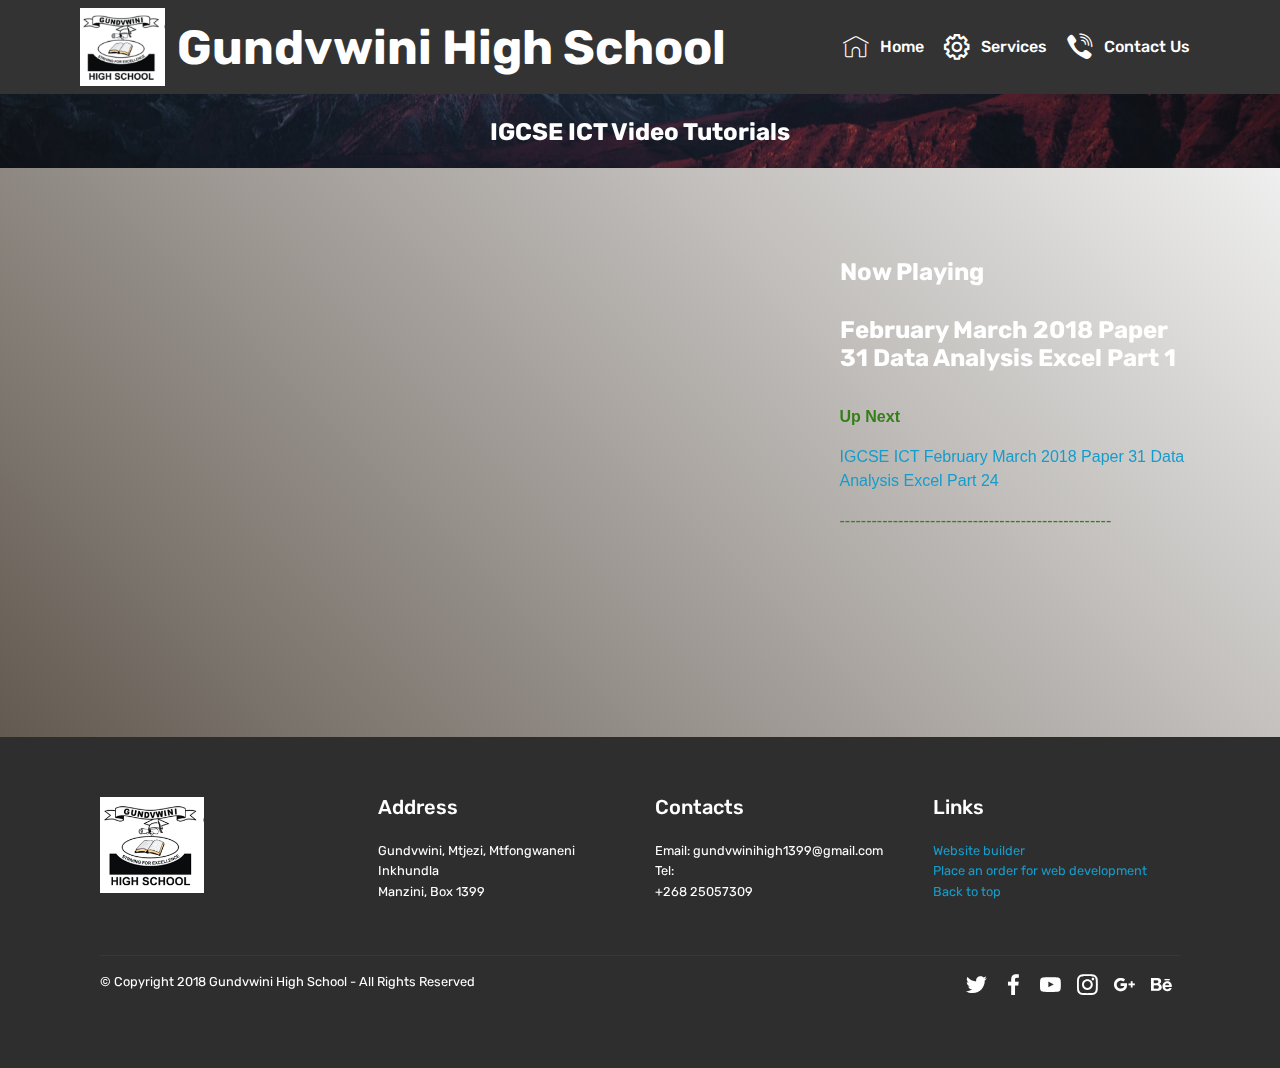
<file: v6.html>
<!DOCTYPE html>
<html >
<head>
  <!-- Site made with Mobirise Website Builder v4.8.5, https://mobirise.com -->
  <meta charset="UTF-8">
  <meta http-equiv="X-UA-Compatible" content="IE=edge">
  <meta name="generator" content="Mobirise v4.8.5, mobirise.com">
  <meta name="viewport" content="width=device-width, initial-scale=1, minimum-scale=1">
  <link rel="shortcut icon" href="assets/images/headericon-128x119-2.png" type="image/x-icon">
  <meta name="description" content="Website Builder Description">
  <title>v6</title>
  <link rel="stylesheet" href="assets/web/assets/mobirise-icons2/mobirise2.css">
  <link rel="stylesheet" href="assets/web/assets/mobirise-icons/mobirise-icons.css">
  <link rel="stylesheet" href="assets/tether/tether.min.css">
  <link rel="stylesheet" href="assets/bootstrap/css/bootstrap.min.css">
  <link rel="stylesheet" href="assets/bootstrap/css/bootstrap-grid.min.css">
  <link rel="stylesheet" href="assets/bootstrap/css/bootstrap-reboot.min.css">
  <link rel="stylesheet" href="assets/socicon/css/styles.css">
  <link rel="stylesheet" href="assets/dropdown/css/style.css">
  <link rel="stylesheet" href="assets/theme/css/style.css">
  <link rel="stylesheet" href="assets/mobirise/css/mbr-additional.css" type="text/css">
  
  
  
</head>
<body>
  <section class="menu cid-r6oflbXmRF" once="menu" id="menu1-1h">

    

    <nav class="navbar navbar-expand beta-menu navbar-dropdown align-items-center navbar-fixed-top navbar-toggleable-sm">
        <button class="navbar-toggler navbar-toggler-right" type="button" data-toggle="collapse" data-target="#navbarSupportedContent" aria-controls="navbarSupportedContent" aria-expanded="false" aria-label="Toggle navigation">
            <div class="hamburger">
                <span></span>
                <span></span>
                <span></span>
                <span></span>
            </div>
        </button>
        <div class="menu-logo">
            <div class="navbar-brand">
                <span class="navbar-logo">
                    <a href="index.html#header3-10">
                         <img src="assets/images/headericon-122x113.png" alt="Mobirise" title="" style="height: 4.9rem;">
                    </a>
                </span>
                <span class="navbar-caption-wrap"><a class="navbar-caption text-white display-2" href="#top">
                        Gundvwini High School</a></span>
            </div>
        </div>
        <div class="collapse navbar-collapse" id="navbarSupportedContent">
            <ul class="navbar-nav nav-dropdown nav-right" data-app-modern-menu="true"><li class="nav-item">
                    <a class="nav-link link text-white display-4" href="index.html#header3-10"><span class="mbri-home mbr-iconfont mbr-iconfont-btn"></span>Home</a>
                </li><li class="nav-item"><a class="nav-link link text-white display-4" href="ict_dep.html#slider1-m"><span class="mobi-mbri mobi-mbri-setting mbr-iconfont mbr-iconfont-btn"></span>
                        
                        Services
                    </a></li>
                <li class="nav-item">
                    <a class="nav-link link text-white display-4" href="ict_dep.html#form1-k"><span class="socicon socicon-viber mbr-iconfont mbr-iconfont-btn"></span>
                        
                        Contact Us</a>
                </li></ul>
            
        </div>
    </nav>
</section>

<section class="engine"><a href="https://mobirise.info/k">develop own website</a></section><section class="mbr-section content5 cid-r6oflcUoGI mbr-parallax-background" id="content5-1i">

    

    <div class="mbr-overlay" style="opacity: 0.4; background-color: rgb(35, 35, 35);">
    </div>

    <div class="container">
        <div class="media-container-row">
            <div class="title col-12 col-md-8">
                <h2 class="align-center mbr-bold mbr-white pb-3 mbr-fonts-style display-5">IGCSE ICT Video Tutorials</h2>
                
                
                
            </div>
        </div>
    </div>
</section>

<section class="header7 cid-r6ofldRIWY" id="header7-1j">

    

    

    <div class="container">
        <div class="media-container-row">

            <div class="media-content align-right">
                <h1 class="mbr-section-title mbr-white pb-3 mbr-fonts-style display-5"><strong>Now Playing</strong><br><br><strong>February March 2018 Paper 31 Data Analysis Excel Part 1</strong></h1>
                <div class="mbr-section-text mbr-white pb-3">
                    <p class="mbr-text mbr-fonts-style display-5"></p><p><strong>Up Next</strong></p><p><a href="v7.html">IGCSE ICT February March 2018 Paper 31 Data Analysis Excel Part 24</a><br></p><p>---------------------------------------------------</p><p></p>
                </div>
                
            </div>

            <div class="mbr-figure" style="width: 200%;"><iframe class="mbr-embedded-video" src="file://gundvwini-serve/NETLOGON/Resources/March%202018%20ICT/P3/IGCSE%20ICT%20February%20March%202018%20Paper%2031%20Data%20Analysis%20Excel%20Part%201.mp4?loop=0&amp;autoplay=1" width="1280" height="720" frameborder="0" allowfullscreen></iframe></div>

        </div>
    </div>
</section>

<section class="cid-r6ofleSt9i" id="footer1-1k">

    

    

    <div class="container">
        <div class="media-container-row content text-white">
            <div class="col-12 col-md-3">
                <div class="media-wrap">
                    <a href="#bottom">
                        <img src="assets/images/headericon-189x175.png" alt="Mobirise" title="">
                    </a>
                </div>
            </div>
            <div class="col-12 col-md-3 mbr-fonts-style display-7">
                <h5 class="pb-3">
                    Address
                </h5>
                <p class="mbr-text">Gundvwini, Mtjezi, Mtfongwaneni Inkhundla&nbsp;<br>Manzini, Box 1399
                </p>
            </div>
            <div class="col-12 col-md-3 mbr-fonts-style display-7">
                <h5 class="pb-3">
                    Contacts
                </h5>
                <p class="mbr-text">
                    Email: gundvwinihigh1399@gmail.com
                    <br>Tel: <br>+268 25057309
                    <br><br></p>
            </div>
            <div class="col-12 col-md-3 mbr-fonts-style display-7">
                <h5 class="pb-3">
                    Links
                </h5>
                <p class="mbr-text">
                    <a class="text-primary" href="#bottom">Website builder</a>
                    <br><a href="page1.html#features16-j">Place an order for web development</a><br><a href="#top">Back to top</a></p>
            </div>
        </div>
        <div class="footer-lower">
            <div class="media-container-row">
                <div class="col-sm-12">
                    <hr>
                </div>
            </div>
            <div class="media-container-row mbr-white">
                <div class="col-sm-6 copyright">
                    <p class="mbr-text mbr-fonts-style display-7">
                        © Copyright 2018 Gundvwini High School - All Rights Reserved
                    </p>
                </div>
                <div class="col-md-6">
                    <div class="social-list align-right">
                        <div class="soc-item">
                            
                                <span class="mbr-iconfont mbr-iconfont-social socicon-twitter socicon"></span>
                            
                        </div>
                        <div class="soc-item">
                            
                                <span class="mbr-iconfont mbr-iconfont-social socicon-facebook socicon"></span>
                            
                        </div>
                        <div class="soc-item">
                            
                                <span class="mbr-iconfont mbr-iconfont-social socicon-youtube socicon"></span>
                            
                        </div>
                        <div class="soc-item">
                            
                                <span class="mbr-iconfont mbr-iconfont-social socicon-instagram socicon"></span>
                            
                        </div>
                        <div class="soc-item">
                            
                                <span class="mbr-iconfont mbr-iconfont-social socicon-googleplus socicon"></span>
                            
                        </div>
                        <div class="soc-item">
                            
                                <span class="mbr-iconfont mbr-iconfont-social socicon-behance socicon"></span>
                            
                        </div>
                    </div>
                </div>
            </div>
        </div>
    </div>
</section>


  <script src="assets/web/assets/jquery/jquery.min.js"></script>
  <script src="assets/popper/popper.min.js"></script>
  <script src="assets/tether/tether.min.js"></script>
  <script src="assets/bootstrap/js/bootstrap.min.js"></script>
  <script src="assets/touchswipe/jquery.touch-swipe.min.js"></script>
  <script src="assets/parallax/jarallax.min.js"></script>
  <script src="assets/smoothscroll/smooth-scroll.js"></script>
  <script src="assets/dropdown/js/script.min.js"></script>
  <script src="assets/theme/js/script.js"></script>
  
  
</body>
</html>
</file>
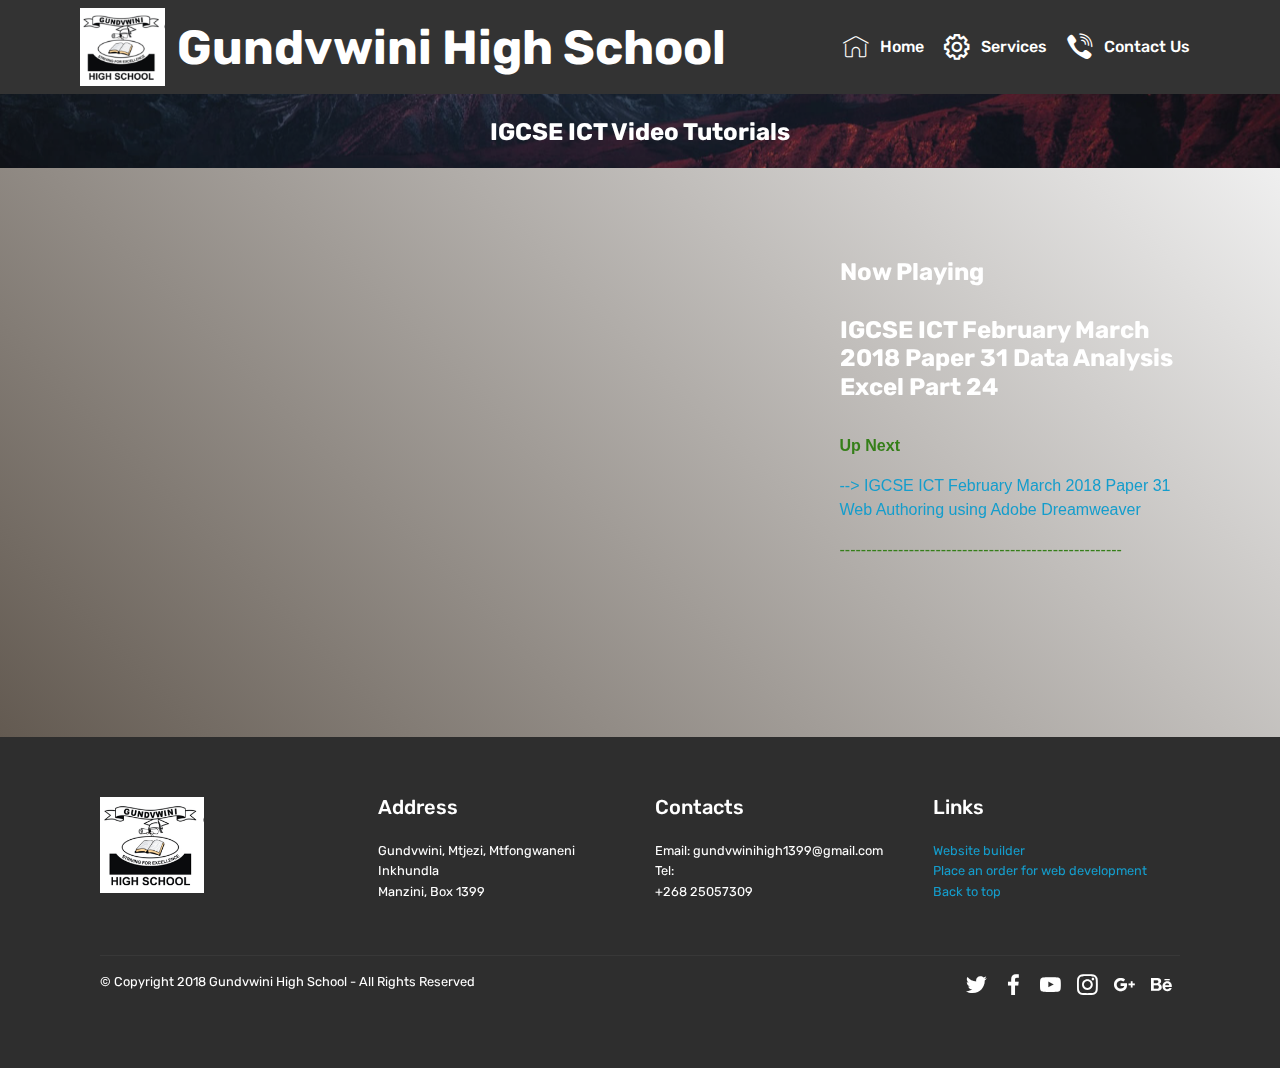
<file: v7.html>
<!DOCTYPE html>
<html >
<head>
  <!-- Site made with Mobirise Website Builder v4.8.5, https://mobirise.com -->
  <meta charset="UTF-8">
  <meta http-equiv="X-UA-Compatible" content="IE=edge">
  <meta name="generator" content="Mobirise v4.8.5, mobirise.com">
  <meta name="viewport" content="width=device-width, initial-scale=1, minimum-scale=1">
  <link rel="shortcut icon" href="assets/images/headericon-128x119-2.png" type="image/x-icon">
  <meta name="description" content="Website Builder Description">
  <title>v7</title>
  <link rel="stylesheet" href="assets/web/assets/mobirise-icons2/mobirise2.css">
  <link rel="stylesheet" href="assets/web/assets/mobirise-icons/mobirise-icons.css">
  <link rel="stylesheet" href="assets/tether/tether.min.css">
  <link rel="stylesheet" href="assets/bootstrap/css/bootstrap.min.css">
  <link rel="stylesheet" href="assets/bootstrap/css/bootstrap-grid.min.css">
  <link rel="stylesheet" href="assets/bootstrap/css/bootstrap-reboot.min.css">
  <link rel="stylesheet" href="assets/socicon/css/styles.css">
  <link rel="stylesheet" href="assets/dropdown/css/style.css">
  <link rel="stylesheet" href="assets/theme/css/style.css">
  <link rel="stylesheet" href="assets/mobirise/css/mbr-additional.css" type="text/css">
  
  
  
</head>
<body>
  <section class="menu cid-r6ofmY7Y6K" once="menu" id="menu1-1l">

    

    <nav class="navbar navbar-expand beta-menu navbar-dropdown align-items-center navbar-fixed-top navbar-toggleable-sm">
        <button class="navbar-toggler navbar-toggler-right" type="button" data-toggle="collapse" data-target="#navbarSupportedContent" aria-controls="navbarSupportedContent" aria-expanded="false" aria-label="Toggle navigation">
            <div class="hamburger">
                <span></span>
                <span></span>
                <span></span>
                <span></span>
            </div>
        </button>
        <div class="menu-logo">
            <div class="navbar-brand">
                <span class="navbar-logo">
                    <a href="index.html#header3-10">
                         <img src="assets/images/headericon-122x113.png" alt="Mobirise" title="" style="height: 4.9rem;">
                    </a>
                </span>
                <span class="navbar-caption-wrap"><a class="navbar-caption text-white display-2" href="#top">
                        Gundvwini High School</a></span>
            </div>
        </div>
        <div class="collapse navbar-collapse" id="navbarSupportedContent">
            <ul class="navbar-nav nav-dropdown nav-right" data-app-modern-menu="true"><li class="nav-item">
                    <a class="nav-link link text-white display-4" href="index.html#header3-10"><span class="mbri-home mbr-iconfont mbr-iconfont-btn"></span>Home</a>
                </li><li class="nav-item"><a class="nav-link link text-white display-4" href="ict_dep.html#slider1-m"><span class="mobi-mbri mobi-mbri-setting mbr-iconfont mbr-iconfont-btn"></span>
                        
                        Services
                    </a></li>
                <li class="nav-item">
                    <a class="nav-link link text-white display-4" href="ict_dep.html#form1-k"><span class="socicon socicon-viber mbr-iconfont mbr-iconfont-btn"></span>
                        
                        Contact Us</a>
                </li></ul>
            
        </div>
    </nav>
</section>

<section class="engine"><a href="https://mobirise.info">Mobirise</a></section><section class="mbr-section content5 cid-r6ofmZ3z7K mbr-parallax-background" id="content5-1m">

    

    <div class="mbr-overlay" style="opacity: 0.4; background-color: rgb(35, 35, 35);">
    </div>

    <div class="container">
        <div class="media-container-row">
            <div class="title col-12 col-md-8">
                <h2 class="align-center mbr-bold mbr-white pb-3 mbr-fonts-style display-5">IGCSE ICT Video Tutorials</h2>
                
                
                
            </div>
        </div>
    </div>
</section>

<section class="header7 cid-r6ofmZVMQv" id="header7-1n">

    

    

    <div class="container">
        <div class="media-container-row">

            <div class="media-content align-right">
                <h1 class="mbr-section-title mbr-white pb-3 mbr-fonts-style display-5"><strong>Now Playing</strong><br><br><strong>IGCSE ICT February March 2018 Paper 31 Data Analysis Excel Part 24</strong></h1>
                <div class="mbr-section-text mbr-white pb-3">
                    <p class="mbr-text mbr-fonts-style display-5"></p><p><strong>Up Next</strong></p><p><strong><a href="v8.html">--&gt;&nbsp;</a></strong><a href="v8.html">IGCSE ICT February March 2018 Paper 31 Web Authoring using Adobe Dreamweaver</a></p><p>-----------------------------------------------------</p><p></p>
                </div>
                
            </div>

            <div class="mbr-figure" style="width: 200%;"><iframe class="mbr-embedded-video" src="file://gundvwini-serve/NETLOGON/Resources/March%202018%20ICT/P3/IGCSE%20ICT%20February%20March%202018%20Paper%2031%20Data%20Analysis%20Excel%20Part%201.mp4?loop=0&amp;autoplay=1" width="1280" height="720" frameborder="0" allowfullscreen></iframe></div>

        </div>
    </div>
</section>

<section class="cid-r6ofn0UXsp" id="footer1-1o">

    

    

    <div class="container">
        <div class="media-container-row content text-white">
            <div class="col-12 col-md-3">
                <div class="media-wrap">
                    <a href="#bottom">
                        <img src="assets/images/headericon-189x175.png" alt="Mobirise" title="">
                    </a>
                </div>
            </div>
            <div class="col-12 col-md-3 mbr-fonts-style display-7">
                <h5 class="pb-3">
                    Address
                </h5>
                <p class="mbr-text">Gundvwini, Mtjezi, Mtfongwaneni Inkhundla&nbsp;<br>Manzini, Box 1399
                </p>
            </div>
            <div class="col-12 col-md-3 mbr-fonts-style display-7">
                <h5 class="pb-3">
                    Contacts
                </h5>
                <p class="mbr-text">
                    Email: gundvwinihigh1399@gmail.com
                    <br>Tel: <br>+268 25057309
                    <br><br></p>
            </div>
            <div class="col-12 col-md-3 mbr-fonts-style display-7">
                <h5 class="pb-3">
                    Links
                </h5>
                <p class="mbr-text">
                    <a class="text-primary" href="#bottom">Website builder</a>
                    <br><a href="page1.html#features16-j">Place an order for web development</a><br><a href="#top">Back to top</a></p>
            </div>
        </div>
        <div class="footer-lower">
            <div class="media-container-row">
                <div class="col-sm-12">
                    <hr>
                </div>
            </div>
            <div class="media-container-row mbr-white">
                <div class="col-sm-6 copyright">
                    <p class="mbr-text mbr-fonts-style display-7">
                        © Copyright 2018 Gundvwini High School - All Rights Reserved
                    </p>
                </div>
                <div class="col-md-6">
                    <div class="social-list align-right">
                        <div class="soc-item">
                            
                                <span class="mbr-iconfont mbr-iconfont-social socicon-twitter socicon"></span>
                            
                        </div>
                        <div class="soc-item">
                            
                                <span class="mbr-iconfont mbr-iconfont-social socicon-facebook socicon"></span>
                            
                        </div>
                        <div class="soc-item">
                            
                                <span class="mbr-iconfont mbr-iconfont-social socicon-youtube socicon"></span>
                            
                        </div>
                        <div class="soc-item">
                            
                                <span class="mbr-iconfont mbr-iconfont-social socicon-instagram socicon"></span>
                            
                        </div>
                        <div class="soc-item">
                            
                                <span class="mbr-iconfont mbr-iconfont-social socicon-googleplus socicon"></span>
                            
                        </div>
                        <div class="soc-item">
                            
                                <span class="mbr-iconfont mbr-iconfont-social socicon-behance socicon"></span>
                            
                        </div>
                    </div>
                </div>
            </div>
        </div>
    </div>
</section>


  <script src="assets/web/assets/jquery/jquery.min.js"></script>
  <script src="assets/popper/popper.min.js"></script>
  <script src="assets/tether/tether.min.js"></script>
  <script src="assets/bootstrap/js/bootstrap.min.js"></script>
  <script src="assets/touchswipe/jquery.touch-swipe.min.js"></script>
  <script src="assets/parallax/jarallax.min.js"></script>
  <script src="assets/smoothscroll/smooth-scroll.js"></script>
  <script src="assets/dropdown/js/script.min.js"></script>
  <script src="assets/theme/js/script.js"></script>
  
  
</body>
</html>
</file>
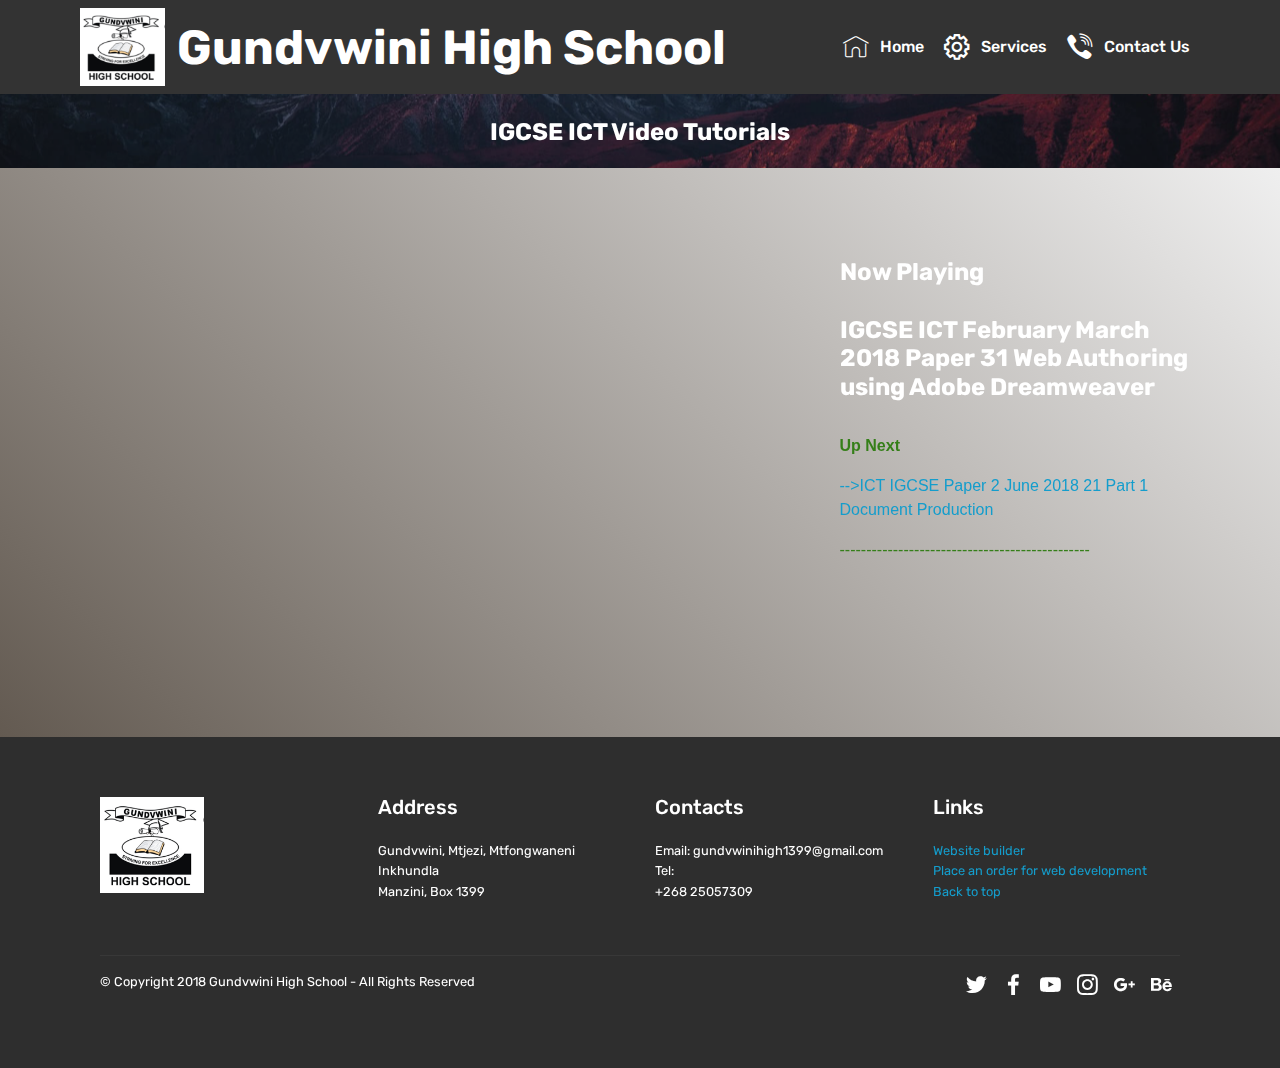
<file: v8.html>
<!DOCTYPE html>
<html >
<head>
  <!-- Site made with Mobirise Website Builder v4.8.5, https://mobirise.com -->
  <meta charset="UTF-8">
  <meta http-equiv="X-UA-Compatible" content="IE=edge">
  <meta name="generator" content="Mobirise v4.8.5, mobirise.com">
  <meta name="viewport" content="width=device-width, initial-scale=1, minimum-scale=1">
  <link rel="shortcut icon" href="assets/images/headericon-128x119-2.png" type="image/x-icon">
  <meta name="description" content="Website Builder Description">
  <title>v8</title>
  <link rel="stylesheet" href="assets/web/assets/mobirise-icons2/mobirise2.css">
  <link rel="stylesheet" href="assets/web/assets/mobirise-icons/mobirise-icons.css">
  <link rel="stylesheet" href="assets/tether/tether.min.css">
  <link rel="stylesheet" href="assets/bootstrap/css/bootstrap.min.css">
  <link rel="stylesheet" href="assets/bootstrap/css/bootstrap-grid.min.css">
  <link rel="stylesheet" href="assets/bootstrap/css/bootstrap-reboot.min.css">
  <link rel="stylesheet" href="assets/socicon/css/styles.css">
  <link rel="stylesheet" href="assets/dropdown/css/style.css">
  <link rel="stylesheet" href="assets/theme/css/style.css">
  <link rel="stylesheet" href="assets/mobirise/css/mbr-additional.css" type="text/css">
  
  
  
</head>
<body>
  <section class="menu cid-r6ofpzKpFl" once="menu" id="menu1-1p">

    

    <nav class="navbar navbar-expand beta-menu navbar-dropdown align-items-center navbar-fixed-top navbar-toggleable-sm">
        <button class="navbar-toggler navbar-toggler-right" type="button" data-toggle="collapse" data-target="#navbarSupportedContent" aria-controls="navbarSupportedContent" aria-expanded="false" aria-label="Toggle navigation">
            <div class="hamburger">
                <span></span>
                <span></span>
                <span></span>
                <span></span>
            </div>
        </button>
        <div class="menu-logo">
            <div class="navbar-brand">
                <span class="navbar-logo">
                    <a href="index.html#header3-10">
                         <img src="assets/images/headericon-122x113.png" alt="Mobirise" title="" style="height: 4.9rem;">
                    </a>
                </span>
                <span class="navbar-caption-wrap"><a class="navbar-caption text-white display-2" href="#top">
                        Gundvwini High School</a></span>
            </div>
        </div>
        <div class="collapse navbar-collapse" id="navbarSupportedContent">
            <ul class="navbar-nav nav-dropdown nav-right" data-app-modern-menu="true"><li class="nav-item">
                    <a class="nav-link link text-white display-4" href="index.html#header3-10"><span class="mbri-home mbr-iconfont mbr-iconfont-btn"></span>Home</a>
                </li><li class="nav-item"><a class="nav-link link text-white display-4" href="ict_dep.html#slider1-m"><span class="mobi-mbri mobi-mbri-setting mbr-iconfont mbr-iconfont-btn"></span>
                        
                        Services
                    </a></li>
                <li class="nav-item">
                    <a class="nav-link link text-white display-4" href="ict_dep.html#form1-k"><span class="socicon socicon-viber mbr-iconfont mbr-iconfont-btn"></span>
                        
                        Contact Us</a>
                </li></ul>
            
        </div>
    </nav>
</section>

<section class="engine"><a href="https://mobirise.info/z">best free css templates</a></section><section class="mbr-section content5 cid-r6ofpAssrA mbr-parallax-background" id="content5-1q">

    

    <div class="mbr-overlay" style="opacity: 0.4; background-color: rgb(35, 35, 35);">
    </div>

    <div class="container">
        <div class="media-container-row">
            <div class="title col-12 col-md-8">
                <h2 class="align-center mbr-bold mbr-white pb-3 mbr-fonts-style display-5">IGCSE ICT Video Tutorials</h2>
                
                
                
            </div>
        </div>
    </div>
</section>

<section class="header7 cid-r6ofpBqg4t" id="header7-1r">

    

    

    <div class="container">
        <div class="media-container-row">

            <div class="media-content align-right">
                <h1 class="mbr-section-title mbr-white pb-3 mbr-fonts-style display-5"><strong>Now Playing</strong><br><br><strong>IGCSE ICT February March 2018 Paper 31 Web Authoring using Adobe Dreamweaver</strong></h1>
                <div class="mbr-section-text mbr-white pb-3">
                    <p class="mbr-text mbr-fonts-style display-5"></p><p><strong>Up Next</strong></p><p><strong><a href="v9.html">--&gt;</a></strong><a href="v9.html">ICT IGCSE Paper 2 June 2018 21 Part 1 Document Production</a></p><p>-----------------------------------------------</p><p></p>
                </div>
                
            </div>

            <div class="mbr-figure" style="width: 200%;"><iframe class="mbr-embedded-video" src="file://gundvwini-serve/NETLOGON/Resources/March%202018%20ICT/P3/IGCSE%20ICT%20February%20March%202018%20Paper%2031%20Web%20Authoring%20using%20Adobe%20Dreamweaver.mp4?loop=0&amp;autoplay=1" width="1280" height="720" frameborder="0" allowfullscreen></iframe></div>

        </div>
    </div>
</section>

<section class="cid-r6ofpCscE7" id="footer1-1s">

    

    

    <div class="container">
        <div class="media-container-row content text-white">
            <div class="col-12 col-md-3">
                <div class="media-wrap">
                    <a href="#bottom">
                        <img src="assets/images/headericon-189x175.png" alt="Mobirise" title="">
                    </a>
                </div>
            </div>
            <div class="col-12 col-md-3 mbr-fonts-style display-7">
                <h5 class="pb-3">
                    Address
                </h5>
                <p class="mbr-text">Gundvwini, Mtjezi, Mtfongwaneni Inkhundla&nbsp;<br>Manzini, Box 1399
                </p>
            </div>
            <div class="col-12 col-md-3 mbr-fonts-style display-7">
                <h5 class="pb-3">
                    Contacts
                </h5>
                <p class="mbr-text">
                    Email: gundvwinihigh1399@gmail.com
                    <br>Tel: <br>+268 25057309
                    <br><br></p>
            </div>
            <div class="col-12 col-md-3 mbr-fonts-style display-7">
                <h5 class="pb-3">
                    Links
                </h5>
                <p class="mbr-text">
                    <a class="text-primary" href="#bottom">Website builder</a>
                    <br><a href="page1.html#features16-j">Place an order for web development</a><br><a href="#top">Back to top</a></p>
            </div>
        </div>
        <div class="footer-lower">
            <div class="media-container-row">
                <div class="col-sm-12">
                    <hr>
                </div>
            </div>
            <div class="media-container-row mbr-white">
                <div class="col-sm-6 copyright">
                    <p class="mbr-text mbr-fonts-style display-7">
                        © Copyright 2018 Gundvwini High School - All Rights Reserved
                    </p>
                </div>
                <div class="col-md-6">
                    <div class="social-list align-right">
                        <div class="soc-item">
                            
                                <span class="mbr-iconfont mbr-iconfont-social socicon-twitter socicon"></span>
                            
                        </div>
                        <div class="soc-item">
                            
                                <span class="mbr-iconfont mbr-iconfont-social socicon-facebook socicon"></span>
                            
                        </div>
                        <div class="soc-item">
                            
                                <span class="mbr-iconfont mbr-iconfont-social socicon-youtube socicon"></span>
                            
                        </div>
                        <div class="soc-item">
                            
                                <span class="mbr-iconfont mbr-iconfont-social socicon-instagram socicon"></span>
                            
                        </div>
                        <div class="soc-item">
                            
                                <span class="mbr-iconfont mbr-iconfont-social socicon-googleplus socicon"></span>
                            
                        </div>
                        <div class="soc-item">
                            
                                <span class="mbr-iconfont mbr-iconfont-social socicon-behance socicon"></span>
                            
                        </div>
                    </div>
                </div>
            </div>
        </div>
    </div>
</section>


  <script src="assets/web/assets/jquery/jquery.min.js"></script>
  <script src="assets/popper/popper.min.js"></script>
  <script src="assets/tether/tether.min.js"></script>
  <script src="assets/bootstrap/js/bootstrap.min.js"></script>
  <script src="assets/touchswipe/jquery.touch-swipe.min.js"></script>
  <script src="assets/parallax/jarallax.min.js"></script>
  <script src="assets/smoothscroll/smooth-scroll.js"></script>
  <script src="assets/dropdown/js/script.min.js"></script>
  <script src="assets/theme/js/script.js"></script>
  
  
</body>
</html>
</file>
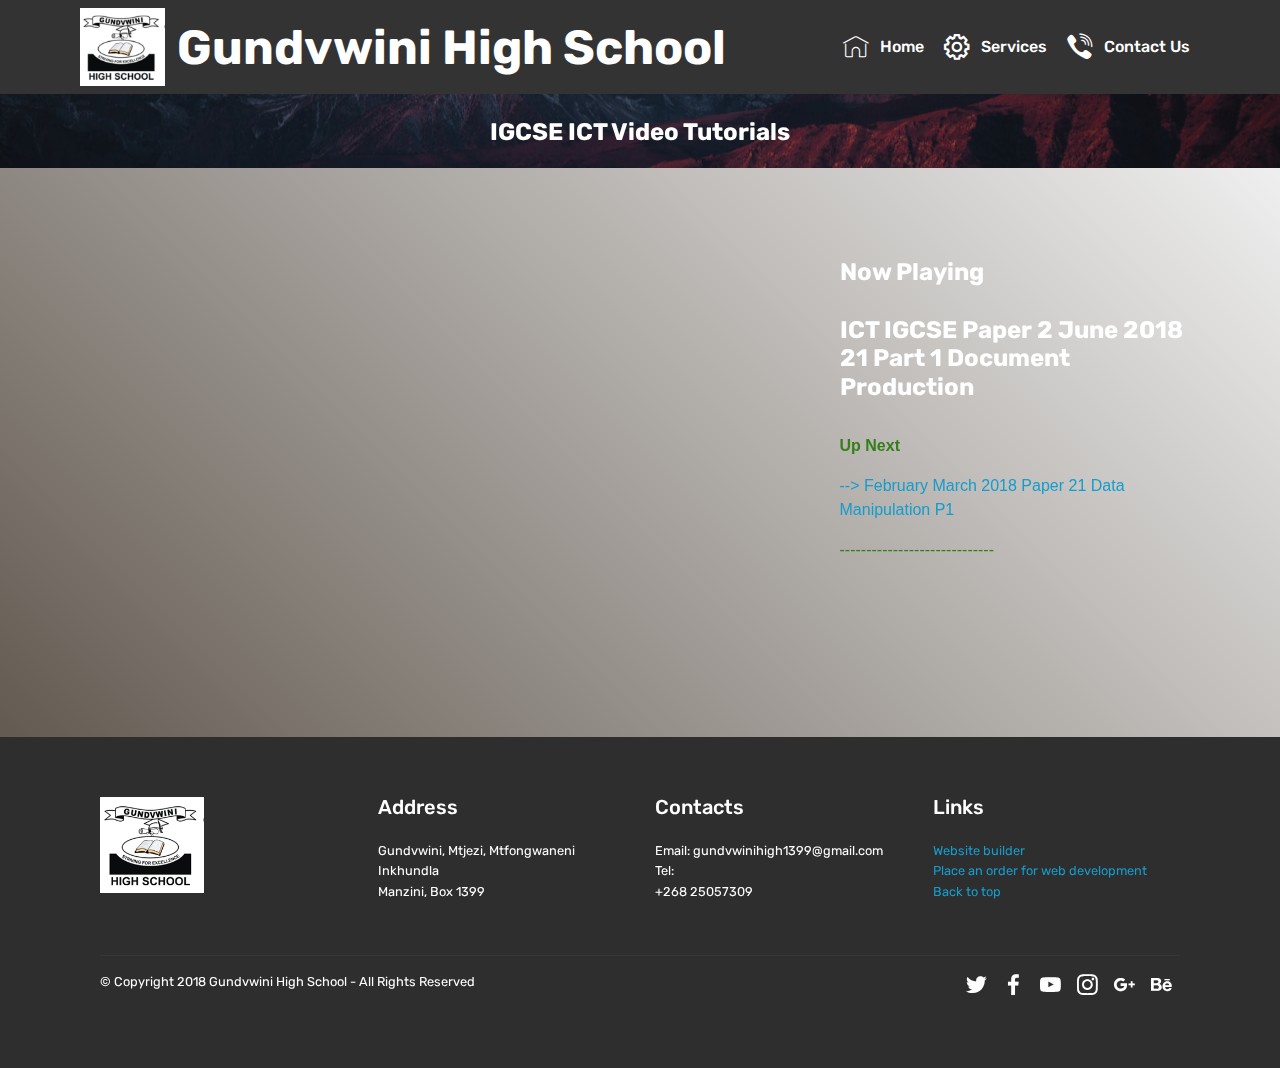
<file: v9.html>
<!DOCTYPE html>
<html >
<head>
  <!-- Site made with Mobirise Website Builder v4.8.5, https://mobirise.com -->
  <meta charset="UTF-8">
  <meta http-equiv="X-UA-Compatible" content="IE=edge">
  <meta name="generator" content="Mobirise v4.8.5, mobirise.com">
  <meta name="viewport" content="width=device-width, initial-scale=1, minimum-scale=1">
  <link rel="shortcut icon" href="assets/images/headericon-128x119-2.png" type="image/x-icon">
  <meta name="description" content="Website Builder Description">
  <title>v9</title>
  <link rel="stylesheet" href="assets/web/assets/mobirise-icons2/mobirise2.css">
  <link rel="stylesheet" href="assets/web/assets/mobirise-icons/mobirise-icons.css">
  <link rel="stylesheet" href="assets/tether/tether.min.css">
  <link rel="stylesheet" href="assets/bootstrap/css/bootstrap.min.css">
  <link rel="stylesheet" href="assets/bootstrap/css/bootstrap-grid.min.css">
  <link rel="stylesheet" href="assets/bootstrap/css/bootstrap-reboot.min.css">
  <link rel="stylesheet" href="assets/socicon/css/styles.css">
  <link rel="stylesheet" href="assets/dropdown/css/style.css">
  <link rel="stylesheet" href="assets/theme/css/style.css">
  <link rel="stylesheet" href="assets/mobirise/css/mbr-additional.css" type="text/css">
  
  
  
</head>
<body>
  <section class="menu cid-r6ofsWI7b6" once="menu" id="menu1-1t">

    

    <nav class="navbar navbar-expand beta-menu navbar-dropdown align-items-center navbar-fixed-top navbar-toggleable-sm">
        <button class="navbar-toggler navbar-toggler-right" type="button" data-toggle="collapse" data-target="#navbarSupportedContent" aria-controls="navbarSupportedContent" aria-expanded="false" aria-label="Toggle navigation">
            <div class="hamburger">
                <span></span>
                <span></span>
                <span></span>
                <span></span>
            </div>
        </button>
        <div class="menu-logo">
            <div class="navbar-brand">
                <span class="navbar-logo">
                    <a href="index.html#header3-10">
                         <img src="assets/images/headericon-122x113.png" alt="Mobirise" title="" style="height: 4.9rem;">
                    </a>
                </span>
                <span class="navbar-caption-wrap"><a class="navbar-caption text-white display-2" href="#top">
                        Gundvwini High School</a></span>
            </div>
        </div>
        <div class="collapse navbar-collapse" id="navbarSupportedContent">
            <ul class="navbar-nav nav-dropdown nav-right" data-app-modern-menu="true"><li class="nav-item">
                    <a class="nav-link link text-white display-4" href="index.html#header3-10"><span class="mbri-home mbr-iconfont mbr-iconfont-btn"></span>Home</a>
                </li><li class="nav-item"><a class="nav-link link text-white display-4" href="ict_dep.html#slider1-m"><span class="mobi-mbri mobi-mbri-setting mbr-iconfont mbr-iconfont-btn"></span>
                        
                        Services
                    </a></li>
                <li class="nav-item">
                    <a class="nav-link link text-white display-4" href="ict_dep.html#form1-k"><span class="socicon socicon-viber mbr-iconfont mbr-iconfont-btn"></span>
                        
                        Contact Us</a>
                </li></ul>
            
        </div>
    </nav>
</section>

<section class="engine"><a href="https://mobirise.info/w">html5 templates</a></section><section class="mbr-section content5 cid-r6ofsXzhOa mbr-parallax-background" id="content5-1u">

    

    <div class="mbr-overlay" style="opacity: 0.4; background-color: rgb(35, 35, 35);">
    </div>

    <div class="container">
        <div class="media-container-row">
            <div class="title col-12 col-md-8">
                <h2 class="align-center mbr-bold mbr-white pb-3 mbr-fonts-style display-5">IGCSE ICT Video Tutorials</h2>
                
                
                
            </div>
        </div>
    </div>
</section>

<section class="header7 cid-r6ofsYuz4o" id="header7-1v">

    

    

    <div class="container">
        <div class="media-container-row">

            <div class="media-content align-right">
                <h1 class="mbr-section-title mbr-white pb-3 mbr-fonts-style display-5"><strong>Now Playing</strong><br><br><strong>ICT IGCSE Paper 2 June 2018 21 Part 1 Document Production</strong></h1>
                <div class="mbr-section-text mbr-white pb-3">
                    <p class="mbr-text mbr-fonts-style display-5"></p><p><strong>Up Next</strong></p><p><strong><a href="v1.html">--&gt;&nbsp;</a></strong><a href="v1.html">February March 2018 Paper 21 Data Manipulation P1</a></p><p>-----------------------------</p><p></p>
                </div>
                
            </div>

            <div class="mbr-figure" style="width: 200%;"><iframe class="mbr-embedded-video" src="file://gundvwini-serve/NETLOGON/Resources/May-June%202018%20ICT/P2/ICT%20IGCSE%20Paper%202%20June%202018%2021%20Part%201%20Document%20Production.mp4?loop=0&amp;autoplay=1" width="1280" height="720" frameborder="0" allowfullscreen></iframe></div>

        </div>
    </div>
</section>

<section class="cid-r6ofsZCYBG" id="footer1-1w">

    

    

    <div class="container">
        <div class="media-container-row content text-white">
            <div class="col-12 col-md-3">
                <div class="media-wrap">
                    <a href="#bottom">
                        <img src="assets/images/headericon-189x175.png" alt="Mobirise" title="">
                    </a>
                </div>
            </div>
            <div class="col-12 col-md-3 mbr-fonts-style display-7">
                <h5 class="pb-3">
                    Address
                </h5>
                <p class="mbr-text">Gundvwini, Mtjezi, Mtfongwaneni Inkhundla&nbsp;<br>Manzini, Box 1399
                </p>
            </div>
            <div class="col-12 col-md-3 mbr-fonts-style display-7">
                <h5 class="pb-3">
                    Contacts
                </h5>
                <p class="mbr-text">
                    Email: gundvwinihigh1399@gmail.com
                    <br>Tel: <br>+268 25057309
                    <br><br></p>
            </div>
            <div class="col-12 col-md-3 mbr-fonts-style display-7">
                <h5 class="pb-3">
                    Links
                </h5>
                <p class="mbr-text">
                    <a class="text-primary" href="#bottom">Website builder</a>
                    <br><a href="page1.html#features16-j">Place an order for web development</a><br><a href="#top">Back to top</a></p>
            </div>
        </div>
        <div class="footer-lower">
            <div class="media-container-row">
                <div class="col-sm-12">
                    <hr>
                </div>
            </div>
            <div class="media-container-row mbr-white">
                <div class="col-sm-6 copyright">
                    <p class="mbr-text mbr-fonts-style display-7">
                        © Copyright 2018 Gundvwini High School - All Rights Reserved
                    </p>
                </div>
                <div class="col-md-6">
                    <div class="social-list align-right">
                        <div class="soc-item">
                            
                                <span class="mbr-iconfont mbr-iconfont-social socicon-twitter socicon"></span>
                            
                        </div>
                        <div class="soc-item">
                            
                                <span class="mbr-iconfont mbr-iconfont-social socicon-facebook socicon"></span>
                            
                        </div>
                        <div class="soc-item">
                            
                                <span class="mbr-iconfont mbr-iconfont-social socicon-youtube socicon"></span>
                            
                        </div>
                        <div class="soc-item">
                            
                                <span class="mbr-iconfont mbr-iconfont-social socicon-instagram socicon"></span>
                            
                        </div>
                        <div class="soc-item">
                            
                                <span class="mbr-iconfont mbr-iconfont-social socicon-googleplus socicon"></span>
                            
                        </div>
                        <div class="soc-item">
                            
                                <span class="mbr-iconfont mbr-iconfont-social socicon-behance socicon"></span>
                            
                        </div>
                    </div>
                </div>
            </div>
        </div>
    </div>
</section>


  <script src="assets/web/assets/jquery/jquery.min.js"></script>
  <script src="assets/popper/popper.min.js"></script>
  <script src="assets/tether/tether.min.js"></script>
  <script src="assets/bootstrap/js/bootstrap.min.js"></script>
  <script src="assets/touchswipe/jquery.touch-swipe.min.js"></script>
  <script src="assets/parallax/jarallax.min.js"></script>
  <script src="assets/smoothscroll/smooth-scroll.js"></script>
  <script src="assets/dropdown/js/script.min.js"></script>
  <script src="assets/theme/js/script.js"></script>
  
  
</body>
</html>
</file>
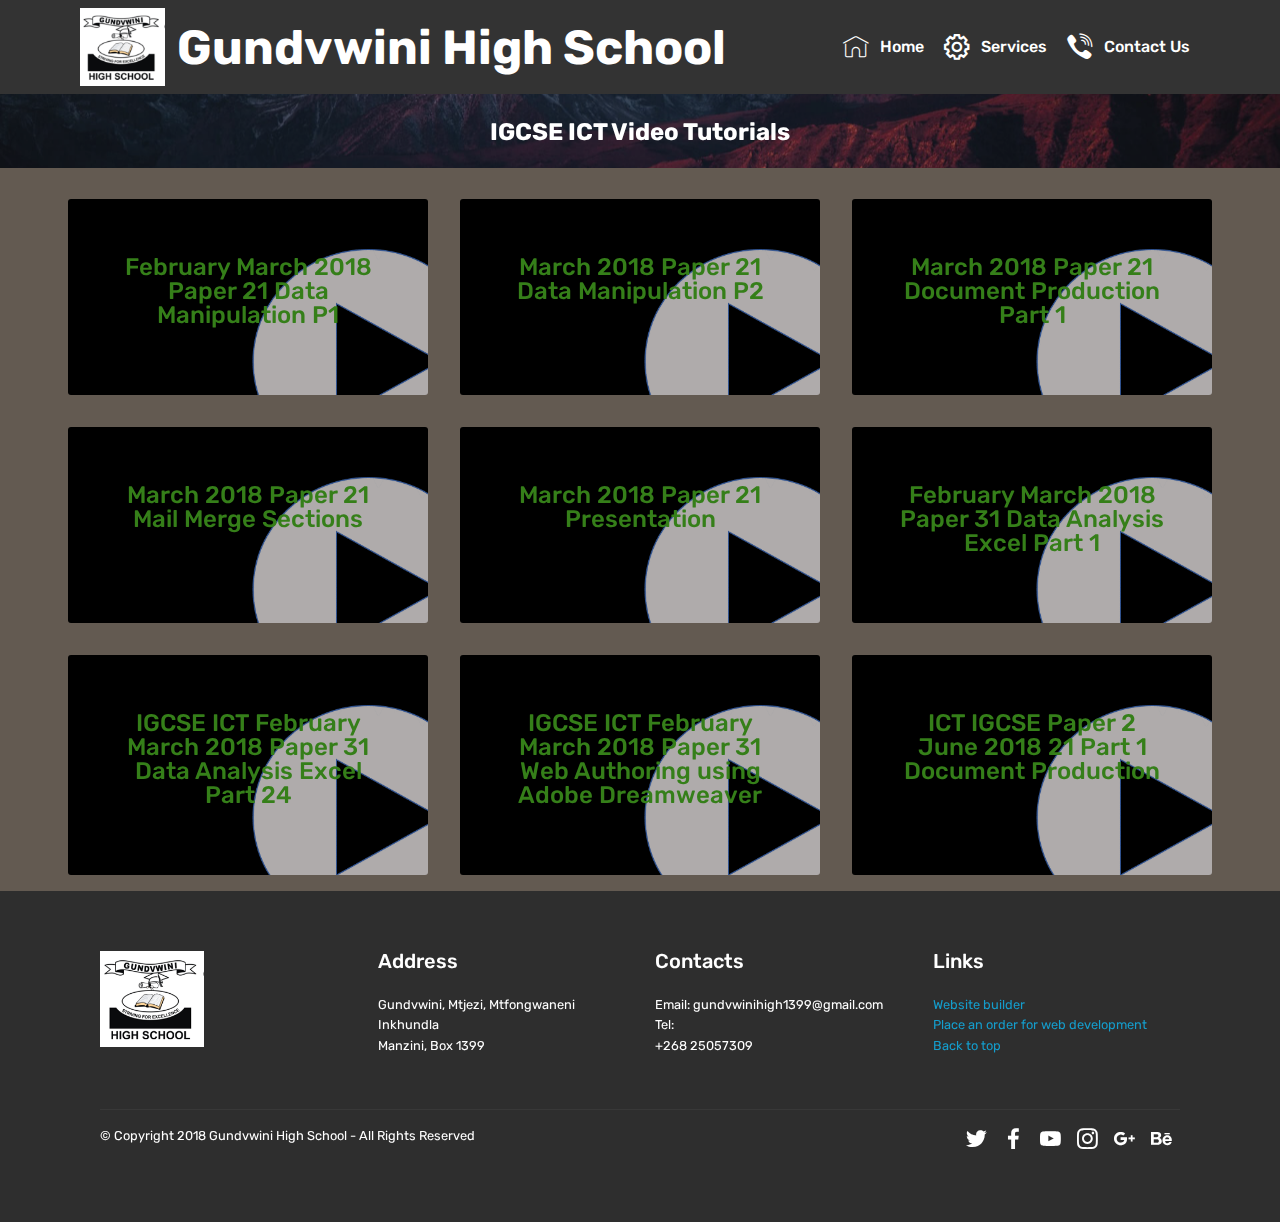
<file: video_tutorials.html>
<!DOCTYPE html>
<html >
<head>
  <!-- Site made with Mobirise Website Builder v4.8.5, https://mobirise.com -->
  <meta charset="UTF-8">
  <meta http-equiv="X-UA-Compatible" content="IE=edge">
  <meta name="generator" content="Mobirise v4.8.5, mobirise.com">
  <meta name="viewport" content="width=device-width, initial-scale=1, minimum-scale=1">
  <link rel="shortcut icon" href="assets/images/headericon-128x119-2.png" type="image/x-icon">
  <meta name="description" content="Website Builder Description">
  <title>Video tutorial</title>
  <link rel="stylesheet" href="assets/web/assets/mobirise-icons2/mobirise2.css">
  <link rel="stylesheet" href="assets/web/assets/mobirise-icons/mobirise-icons.css">
  <link rel="stylesheet" href="assets/tether/tether.min.css">
  <link rel="stylesheet" href="assets/bootstrap/css/bootstrap.min.css">
  <link rel="stylesheet" href="assets/bootstrap/css/bootstrap-grid.min.css">
  <link rel="stylesheet" href="assets/bootstrap/css/bootstrap-reboot.min.css">
  <link rel="stylesheet" href="assets/socicon/css/styles.css">
  <link rel="stylesheet" href="assets/dropdown/css/style.css">
  <link rel="stylesheet" href="assets/theme/css/style.css">
  <link rel="stylesheet" href="assets/mobirise/css/mbr-additional.css" type="text/css">
  
  
  
</head>
<body>
  <section class="menu cid-r6lPcuFr2l" once="menu" id="menu1-l">

    

    <nav class="navbar navbar-expand beta-menu navbar-dropdown align-items-center navbar-fixed-top navbar-toggleable-sm">
        <button class="navbar-toggler navbar-toggler-right" type="button" data-toggle="collapse" data-target="#navbarSupportedContent" aria-controls="navbarSupportedContent" aria-expanded="false" aria-label="Toggle navigation">
            <div class="hamburger">
                <span></span>
                <span></span>
                <span></span>
                <span></span>
            </div>
        </button>
        <div class="menu-logo">
            <div class="navbar-brand">
                <span class="navbar-logo">
                    <a href="index.html#header3-10">
                         <img src="assets/images/headericon-122x113.png" alt="Mobirise" title="" style="height: 4.9rem;">
                    </a>
                </span>
                <span class="navbar-caption-wrap"><a class="navbar-caption text-white display-2" href="#top">
                        Gundvwini High School</a></span>
            </div>
        </div>
        <div class="collapse navbar-collapse" id="navbarSupportedContent">
            <ul class="navbar-nav nav-dropdown nav-right" data-app-modern-menu="true"><li class="nav-item">
                    <a class="nav-link link text-white display-4" href="index.html#header3-10"><span class="mbri-home mbr-iconfont mbr-iconfont-btn"></span>Home</a>
                </li><li class="nav-item"><a class="nav-link link text-white display-4" href="ict_dep.html#slider1-m"><span class="mobi-mbri mobi-mbri-setting mbr-iconfont mbr-iconfont-btn"></span>
                        
                        Services
                    </a></li>
                <li class="nav-item">
                    <a class="nav-link link text-white display-4" href="ict_dep.html#form1-k"><span class="socicon socicon-viber mbr-iconfont mbr-iconfont-btn"></span>
                        
                        Contact Us</a>
                </li></ul>
            
        </div>
    </nav>
</section>

<section class="engine"><a href="https://mobirise.info/d">free web maker</a></section><section class="mbr-section content5 cid-r6nUTH8Lg4 mbr-parallax-background" id="content5-m">

    

    <div class="mbr-overlay" style="opacity: 0.4; background-color: rgb(35, 35, 35);">
    </div>

    <div class="container">
        <div class="media-container-row">
            <div class="title col-12 col-md-8">
                <h2 class="align-center mbr-bold mbr-white pb-3 mbr-fonts-style display-5">IGCSE ICT Video Tutorials</h2>
                
                
                
            </div>
        </div>
    </div>
</section>

<section class="features13 cid-r6nVLTj9oc" id="features13-p">

    

    
    <div class="container">
        

        <div class="media-container-row container">
            <div class="card col-12 col-md-6 p-5 m-3 align-center col-lg-4">
                <div class="card-img">
                    <a href="v1.html"><img src="assets/images/picture2-963x576.png" alt="Mobirise" title=""></a>
                </div>
                <h4 class="card-title py-2 mbr-fonts-style display-5">February March 2018 Paper 21 Data Manipulation P1</h4>
                
            </div>
            <div class="card col-12 col-md-6 p-5 m-3 align-center col-lg-4">
                <div class="card-img">
                    <a href="v2.html"><img src="assets/images/picture2-963x576.png" alt="Mobirise" title=""></a>
                </div>
                <h4 class="card-title py-2 mbr-fonts-style display-5">March 2018 Paper 21 Data Manipulation P2</h4>
                
            </div>
            <div class="card col-12 col-md-6 p-5 m-3 align-center col-lg-4">
                <div class="card-img">
                    <a href="v3.html"><img src="assets/images/picture2-963x576.png" alt="Mobirise" title=""></a>
                </div>
                <h4 class="card-title py-2 mbr-fonts-style display-5">March 2018 Paper 21 Document Production Part 1</h4>
                
            </div>    
        </div>
</div></section>

<section class="features13 cid-r6nWgaZ8zw" id="features13-q">

    

    
    <div class="container">
        

        <div class="media-container-row container">
            <div class="card col-12 col-md-6 p-5 m-3 align-center col-lg-4">
                <div class="card-img">
                    <a href="v4.html"><img src="assets/images/picture2-963x576.png" alt="Mobirise" title=""></a>
                </div>
                <h4 class="card-title py-2 mbr-fonts-style display-5">March 2018 Paper 21 Mail Merge Sections
                </h4>
                
            </div>
            <div class="card col-12 col-md-6 p-5 m-3 align-center col-lg-4">
                <div class="card-img">
                    <a href="v5.html"><img src="assets/images/picture2-963x576.png" alt="Mobirise" title=""></a>
                </div>
                <h4 class="card-title py-2 mbr-fonts-style display-5">March 2018 Paper 21 Presentation</h4>
                
            </div>
            <div class="card col-12 col-md-6 p-5 m-3 align-center col-lg-4">
                <div class="card-img">
                    <a href="v6.html"><img src="assets/images/picture2-963x576.png" alt="Mobirise" title=""></a>
                </div>
                <h4 class="card-title py-2 mbr-fonts-style display-5">February March 2018 Paper 31 Data Analysis Excel Part 1</h4>
                
            </div>    
        </div>
</div></section>

<section class="features13 cid-r6nWm5vasf" id="features13-r">

    

    
    <div class="container">
        

        <div class="media-container-row container">
            <div class="card col-12 col-md-6 p-5 m-3 align-center col-lg-4">
                <div class="card-img">
                    <a href="v7.html"><img src="assets/images/picture2-963x576.png" alt="Mobirise" title=""></a>
                </div>
                <h4 class="card-title py-2 mbr-fonts-style display-5">IGCSE ICT February March 2018 Paper 31 Data Analysis Excel Part 24</h4>
                
            </div>
            <div class="card col-12 col-md-6 p-5 m-3 align-center col-lg-4">
                <div class="card-img">
                    <a href="v8.html"><img src="assets/images/picture2-963x576.png" alt="Mobirise" title=""></a>
                </div>
                <h4 class="card-title py-2 mbr-fonts-style display-5">IGCSE ICT February March 2018 Paper 31 Web Authoring using Adobe Dreamweaver</h4>
                
            </div>
            <div class="card col-12 col-md-6 p-5 m-3 align-center col-lg-4">
                <div class="card-img">
                    <a href="v9.html"><img src="assets/images/picture2-963x576.png" alt="Mobirise" title=""></a>
                </div>
                <h4 class="card-title py-2 mbr-fonts-style display-5">ICT IGCSE Paper 2 June 2018 21 Part 1 Document Production</h4>
                
            </div>    
        </div>
</div></section>

<section class="cid-r6nUV4X7jb" id="footer1-n">

    

    

    <div class="container">
        <div class="media-container-row content text-white">
            <div class="col-12 col-md-3">
                <div class="media-wrap">
                    <a href="#bottom">
                        <img src="assets/images/headericon-189x175.png" alt="Mobirise" title="">
                    </a>
                </div>
            </div>
            <div class="col-12 col-md-3 mbr-fonts-style display-7">
                <h5 class="pb-3">
                    Address
                </h5>
                <p class="mbr-text">Gundvwini, Mtjezi, Mtfongwaneni Inkhundla&nbsp;<br>Manzini, Box 1399
                </p>
            </div>
            <div class="col-12 col-md-3 mbr-fonts-style display-7">
                <h5 class="pb-3">
                    Contacts
                </h5>
                <p class="mbr-text">
                    Email: gundvwinihigh1399@gmail.com
                    <br>Tel: <br>+268 25057309
                    <br><br></p>
            </div>
            <div class="col-12 col-md-3 mbr-fonts-style display-7">
                <h5 class="pb-3">
                    Links
                </h5>
                <p class="mbr-text">
                    <a class="text-primary" href="#bottom">Website builder</a>
                    <br><a href="page1.html#features16-j">Place an order for web development</a><br><a href="#top">Back to top</a></p>
            </div>
        </div>
        <div class="footer-lower">
            <div class="media-container-row">
                <div class="col-sm-12">
                    <hr>
                </div>
            </div>
            <div class="media-container-row mbr-white">
                <div class="col-sm-6 copyright">
                    <p class="mbr-text mbr-fonts-style display-7">
                        © Copyright 2018 Gundvwini High School - All Rights Reserved
                    </p>
                </div>
                <div class="col-md-6">
                    <div class="social-list align-right">
                        <div class="soc-item">
                            
                                <span class="mbr-iconfont mbr-iconfont-social socicon-twitter socicon"></span>
                            
                        </div>
                        <div class="soc-item">
                            
                                <span class="mbr-iconfont mbr-iconfont-social socicon-facebook socicon"></span>
                            
                        </div>
                        <div class="soc-item">
                            
                                <span class="mbr-iconfont mbr-iconfont-social socicon-youtube socicon"></span>
                            
                        </div>
                        <div class="soc-item">
                            
                                <span class="mbr-iconfont mbr-iconfont-social socicon-instagram socicon"></span>
                            
                        </div>
                        <div class="soc-item">
                            
                                <span class="mbr-iconfont mbr-iconfont-social socicon-googleplus socicon"></span>
                            
                        </div>
                        <div class="soc-item">
                            
                                <span class="mbr-iconfont mbr-iconfont-social socicon-behance socicon"></span>
                            
                        </div>
                    </div>
                </div>
            </div>
        </div>
    </div>
</section>


  <script src="assets/web/assets/jquery/jquery.min.js"></script>
  <script src="assets/popper/popper.min.js"></script>
  <script src="assets/tether/tether.min.js"></script>
  <script src="assets/bootstrap/js/bootstrap.min.js"></script>
  <script src="assets/touchswipe/jquery.touch-swipe.min.js"></script>
  <script src="assets/parallax/jarallax.min.js"></script>
  <script src="assets/smoothscroll/smooth-scroll.js"></script>
  <script src="assets/dropdown/js/script.min.js"></script>
  <script src="assets/theme/js/script.js"></script>
  
  
</body>
</html>
</file>
<file: assets/web/assets/mobirise-icons2/mobirise2.css>
@font-face {
  font-family: 'Moririse2';
  src:  url('mobirise2.eot?f2bix4');
  src:  url('mobirise2.eot?f2bix4#iefix') format('embedded-opentype'),
    url('mobirise2.ttf?f2bix4') format('truetype'),
    url('mobirise2.woff?f2bix4') format('woff'),
    url('mobirise2.svg?f2bix4#mobirise2') format('svg');
  font-weight: normal;
  font-style: normal;
}

[class^="mobi-"], [class*=" mobi-"] {
  /* use !important to prevent issues with browser extensions that change fonts */
  font-family: 'Moririse2' !important;
  speak: none;
  font-style: normal;
  font-weight: normal;
  font-variant: normal;
  text-transform: none;
  line-height: 1;

  /* Better Font Rendering =========== */
  -webkit-font-smoothing: antialiased;
  -moz-osx-font-smoothing: grayscale;
}

.mobi-mbri-add-submenu:before {
  content: "\e900";
}
.mobi-mbri-alert:before {
  content: "\e901";
}
.mobi-mbri-align-center:before {
  content: "\e902";
}
.mobi-mbri-align-justify:before {
  content: "\e903";
}
.mobi-mbri-align-left:before {
  content: "\e904";
}
.mobi-mbri-align-right:before {
  content: "\e905";
}
.mobi-mbri-android:before {
  content: "\e906";
}
.mobi-mbri-apple:before {
  content: "\e907";
}
.mobi-mbri-arrow-down:before {
  content: "\e908";
}
.mobi-mbri-arrow-next:before {
  content: "\e909";
}
.mobi-mbri-arrow-prev:before {
  content: "\e90a";
}
.mobi-mbri-arrow-up:before {
  content: "\e90b";
}
.mobi-mbri-bold:before {
  content: "\e90c";
}
.mobi-mbri-bookmark:before {
  content: "\e90d";
}
.mobi-mbri-bootstrap:before {
  content: "\e90e";
}
.mobi-mbri-briefcase:before {
  content: "\e90f";
}
.mobi-mbri-browse:before {
  content: "\e910";
}
.mobi-mbri-bulleted-list:before {
  content: "\e911";
}
.mobi-mbri-calendar:before {
  content: "\e912";
}
.mobi-mbri-camera:before {
  content: "\e913";
}
.mobi-mbri-cart-add:before {
  content: "\e914";
}
.mobi-mbri-cart-full:before {
  content: "\e915";
}
.mobi-mbri-cash:before {
  content: "\e916";
}
.mobi-mbri-change-style:before {
  content: "\e917";
}
.mobi-mbri-chat:before {
  content: "\e918";
}
.mobi-mbri-clock:before {
  content: "\e919";
}
.mobi-mbri-close:before {
  content: "\e91a";
}
.mobi-mbri-cloud:before {
  content: "\e91b";
}
.mobi-mbri-code:before {
  content: "\e91c";
}
.mobi-mbri-contact-form:before {
  content: "\e91d";
}
.mobi-mbri-credit-card:before {
  content: "\e91e";
}
.mobi-mbri-cursor-click:before {
  content: "\e91f";
}
.mobi-mbri-cust-feedback:before {
  content: "\e920";
}
.mobi-mbri-database:before {
  content: "\e921";
}
.mobi-mbri-delivery:before {
  content: "\e922";
}
.mobi-mbri-desktop:before {
  content: "\e923";
}
.mobi-mbri-devices:before {
  content: "\e924";
}
.mobi-mbri-down:before {
  content: "\e925";
}
.mobi-mbri-download-2:before {
  content: "\e926";
}
.mobi-mbri-download:before {
  content: "\e927";
}
.mobi-mbri-drag-n-drop-2:before {
  content: "\e928";
}
.mobi-mbri-drag-n-drop:before {
  content: "\e929";
}
.mobi-mbri-edit-2:before {
  content: "\e92a";
}
.mobi-mbri-edit:before {
  content: "\e92b";
}
.mobi-mbri-error:before {
  content: "\e92c";
}
.mobi-mbri-extension:before {
  content: "\e92d";
}
.mobi-mbri-features:before {
  content: "\e92e";
}
.mobi-mbri-file:before {
  content: "\e92f";
}
.mobi-mbri-flag:before {
  content: "\e930";
}
.mobi-mbri-folder:before {
  content: "\e931";
}
.mobi-mbri-gift:before {
  content: "\e932";
}
.mobi-mbri-github:before {
  content: "\e933";
}
.mobi-mbri-globe-2:before {
  content: "\e934";
}
.mobi-mbri-globe:before {
  content: "\e935";
}
.mobi-mbri-growing-chart:before {
  content: "\e936";
}
.mobi-mbri-hearth:before {
  content: "\e937";
}
.mobi-mbri-help:before {
  content: "\e938";
}
.mobi-mbri-home:before {
  content: "\e939";
}
.mobi-mbri-hot-cup:before {
  content: "\e93a";
}
.mobi-mbri-idea:before {
  content: "\e93b";
}
.mobi-mbri-image-gallery:before {
  content: "\e93c";
}
.mobi-mbri-image-slider:before {
  content: "\e93d";
}
.mobi-mbri-info:before {
  content: "\e93e";
}
.mobi-mbri-italic:before {
  content: "\e93f";
}
.mobi-mbri-key:before {
  content: "\e940";
}
.mobi-mbri-laptop:before {
  content: "\e941";
}
.mobi-mbri-layers:before {
  content: "\e942";
}
.mobi-mbri-left-right:before {
  content: "\e943";
}
.mobi-mbri-left:before {
  content: "\e944";
}
.mobi-mbri-letter:before {
  content: "\e945";
}
.mobi-mbri-like:before {
  content: "\e946";
}
.mobi-mbri-link:before {
  content: "\e947";
}
.mobi-mbri-lock:before {
  content: "\e948";
}
.mobi-mbri-login:before {
  content: "\e949";
}
.mobi-mbri-logout:before {
  content: "\e94a";
}
.mobi-mbri-magic-stick:before {
  content: "\e94b";
}
.mobi-mbri-map-pin:before {
  content: "\e94c";
}
.mobi-mbri-menu:before {
  content: "\e94d";
}
.mobi-mbri-mobile-2:before {
  content: "\e94e";
}
.mobi-mbri-mobile-horizontal:before {
  content: "\e94f";
}
.mobi-mbri-mobile:before {
  content: "\e950";
}
.mobi-mbri-mobirise:before {
  content: "\e951";
}
.mobi-mbri-more-horizontal:before {
  content: "\e952";
}
.mobi-mbri-more-vertical:before {
  content: "\e953";
}
.mobi-mbri-music:before {
  content: "\e954";
}
.mobi-mbri-new-file:before {
  content: "\e955";
}
.mobi-mbri-numbered-list:before {
  content: "\e956";
}
.mobi-mbri-opened-folder:before {
  content: "\e957";
}
.mobi-mbri-pages:before {
  content: "\e958";
}
.mobi-mbri-paper-plane:before {
  content: "\e959";
}
.mobi-mbri-paperclip:before {
  content: "\e95a";
}
.mobi-mbri-phone:before {
  content: "\e95b";
}
.mobi-mbri-photo:before {
  content: "\e95c";
}
.mobi-mbri-photos:before {
  content: "\e95d";
}
.mobi-mbri-pin:before {
  content: "\e95e";
}
.mobi-mbri-play:before {
  content: "\e95f";
}
.mobi-mbri-plus:before {
  content: "\e960";
}
.mobi-mbri-preview:before {
  content: "\e961";
}
.mobi-mbri-print:before {
  content: "\e962";
}
.mobi-mbri-protect:before {
  content: "\e963";
}
.mobi-mbri-question:before {
  content: "\e964";
}
.mobi-mbri-quote-left:before {
  content: "\e965";
}
.mobi-mbri-quote-right:before {
  content: "\e966";
}
.mobi-mbri-redo:before {
  content: "\e967";
}
.mobi-mbri-refresh:before {
  content: "\e968";
}
.mobi-mbri-responsive-2:before {
  content: "\e969";
}
.mobi-mbri-responsive:before {
  content: "\e96a";
}
.mobi-mbri-right:before {
  content: "\e96b";
}
.mobi-mbri-rocket:before {
  content: "\e96c";
}
.mobi-mbri-sad-face:before {
  content: "\e96d";
}
.mobi-mbri-sale:before {
  content: "\e96e";
}
.mobi-mbri-save:before {
  content: "\e96f";
}
.mobi-mbri-search:before {
  content: "\e970";
}
.mobi-mbri-setting-2:before {
  content: "\e971";
}
.mobi-mbri-setting-3:before {
  content: "\e972";
}
.mobi-mbri-setting:before {
  content: "\e973";
}
.mobi-mbri-share:before {
  content: "\e974";
}
.mobi-mbri-shopping-bag:before {
  content: "\e975";
}
.mobi-mbri-shopping-basket:before {
  content: "\e976";
}
.mobi-mbri-shopping-cart:before {
  content: "\e977";
}
.mobi-mbri-sites:before {
  content: "\e978";
}
.mobi-mbri-smile-face:before {
  content: "\e979";
}
.mobi-mbri-speed:before {
  content: "\e97a";
}
.mobi-mbri-star:before {
  content: "\e97b";
}
.mobi-mbri-success:before {
  content: "\e97c";
}
.mobi-mbri-sun:before {
  content: "\e97d";
}
.mobi-mbri-sun2:before {
  content: "\e97e";
}
.mobi-mbri-tablet-vertical:before {
  content: "\e97f";
}
.mobi-mbri-tablet:before {
  content: "\e980";
}
.mobi-mbri-target:before {
  content: "\e981";
}
.mobi-mbri-timer:before {
  content: "\e982";
}
.mobi-mbri-to-ftp:before {
  content: "\e983";
}
.mobi-mbri-to-local-drive:before {
  content: "\e984";
}
.mobi-mbri-touch-swipe:before {
  content: "\e985";
}
.mobi-mbri-touch:before {
  content: "\e986";
}
.mobi-mbri-trash:before {
  content: "\e987";
}
.mobi-mbri-underline:before {
  content: "\e988";
}
.mobi-mbri-undo:before {
  content: "\e989";
}
.mobi-mbri-unlink:before {
  content: "\e98a";
}
.mobi-mbri-unlock:before {
  content: "\e98b";
}
.mobi-mbri-up-down:before {
  content: "\e98c";
}
.mobi-mbri-up:before {
  content: "\e98d";
}
.mobi-mbri-update:before {
  content: "\e98e";
}
.mobi-mbri-upload-2:before {
  content: "\e98f";
}
.mobi-mbri-upload:before {
  content: "\e990";
}
.mobi-mbri-user-2:before {
  content: "\e991";
}
.mobi-mbri-user:before {
  content: "\e992";
}
.mobi-mbri-users:before {
  content: "\e993";
}
.mobi-mbri-video-play:before {
  content: "\e994";
}
.mobi-mbri-video:before {
  content: "\e995";
}
.mobi-mbri-watch:before {
  content: "\e996";
}
.mobi-mbri-website-theme-2:before {
  content: "\e997";
}
.mobi-mbri-website-theme:before {
  content: "\e998";
}
.mobi-mbri-wifi:before {
  content: "\e999";
}
.mobi-mbri-windows:before {
  content: "\e99a";
}
.mobi-mbri-zoom-in:before {
  content: "\e99b";
}
.mobi-mbri-zoom-out:before {
  content: "\e99c";
}
</file>
<file: assets/web/assets/mobirise-icons/mobirise-icons.css>
@font-face {
  font-family: 'MobiriseIcons';
  src:  url('mobirise-icons.eot?spat4u');
  src:  url('mobirise-icons.eot?spat4u#iefix') format('embedded-opentype'),
    url('mobirise-icons.ttf?spat4u') format('truetype'),
    url('mobirise-icons.woff?spat4u') format('woff'),
    url('mobirise-icons.svg?spat4u#MobiriseIcons') format('svg');
  font-weight: normal;
  font-style: normal;
}

[class^="mbri-"], [class*=" mbri-"] {
  /* use !important to prevent issues with browser extensions that change fonts */
  font-family: MobiriseIcons !important;
  speak: none;
  font-style: normal;
  font-weight: normal;
  font-variant: normal;
  text-transform: none;
  line-height: 1;

  /* Better Font Rendering =========== */
  -webkit-font-smoothing: antialiased;
  -moz-osx-font-smoothing: grayscale;
}

.mbri-add-submenu:before {
  content: "\e900";
}
.mbri-alert:before {
  content: "\e901";
}
.mbri-align-center:before {
  content: "\e902";
}
.mbri-align-justify:before {
  content: "\e903";
}
.mbri-align-left:before {
  content: "\e904";
}
.mbri-align-right:before {
  content: "\e905";
}
.mbri-android:before {
  content: "\e906";
}
.mbri-apple:before {
  content: "\e907";
}
.mbri-arrow-down:before {
  content: "\e908";
}
.mbri-arrow-next:before {
  content: "\e909";
}
.mbri-arrow-prev:before {
  content: "\e90a";
}
.mbri-arrow-up:before {
  content: "\e90b";
}
.mbri-bold:before {
  content: "\e90c";
}
.mbri-bookmark:before {
  content: "\e90d";
}
.mbri-bootstrap:before {
  content: "\e90e";
}
.mbri-briefcase:before {
  content: "\e90f";
}
.mbri-browse:before {
  content: "\e910";
}
.mbri-bulleted-list:before {
  content: "\e911";
}
.mbri-calendar:before {
  content: "\e912";
}
.mbri-camera:before {
  content: "\e913";
}
.mbri-cart-add:before {
  content: "\e914";
}
.mbri-cart-full:before {
  content: "\e915";
}
.mbri-cash:before {
  content: "\e916";
}
.mbri-change-style:before {
  content: "\e917";
}
.mbri-chat:before {
  content: "\e918";
}
.mbri-clock:before {
  content: "\e919";
}
.mbri-close:before {
  content: "\e91a";
}
.mbri-cloud:before {
  content: "\e91b";
}
.mbri-code:before {
  content: "\e91c";
}
.mbri-contact-form:before {
  content: "\e91d";
}
.mbri-credit-card:before {
  content: "\e91e";
}
.mbri-cursor-click:before {
  content: "\e91f";
}
.mbri-cust-feedback:before {
  content: "\e920";
}
.mbri-database:before {
  content: "\e921";
}
.mbri-delivery:before {
  content: "\e922";
}
.mbri-desktop:before {
  content: "\e923";
}
.mbri-devices:before {
  content: "\e924";
}
.mbri-down:before {
  content: "\e925";
}
.mbri-download:before {
  content: "\e989";
}
.mbri-drag-n-drop:before {
  content: "\e927";
}
.mbri-drag-n-drop2:before {
  content: "\e928";
}
.mbri-edit:before {
  content: "\e929";
}
.mbri-edit2:before {
  content: "\e92a";
}
.mbri-error:before {
  content: "\e92b";
}
.mbri-extension:before {
  content: "\e92c";
}
.mbri-features:before {
  content: "\e92d";
}
.mbri-file:before {
  content: "\e92e";
}
.mbri-flag:before {
  content: "\e92f";
}
.mbri-folder:before {
  content: "\e930";
}
.mbri-gift:before {
  content: "\e931";
}
.mbri-github:before {
  content: "\e932";
}
.mbri-globe:before {
  content: "\e933";
}
.mbri-globe-2:before {
  content: "\e934";
}
.mbri-growing-chart:before {
  content: "\e935";
}
.mbri-hearth:before {
  content: "\e936";
}
.mbri-help:before {
  content: "\e937";
}
.mbri-home:before {
  content: "\e938";
}
.mbri-hot-cup:before {
  content: "\e939";
}
.mbri-idea:before {
  content: "\e93a";
}
.mbri-image-gallery:before {
  content: "\e93b";
}
.mbri-image-slider:before {
  content: "\e93c";
}
.mbri-info:before {
  content: "\e93d";
}
.mbri-italic:before {
  content: "\e93e";
}
.mbri-key:before {
  content: "\e93f";
}
.mbri-laptop:before {
  content: "\e940";
}
.mbri-layers:before {
  content: "\e941";
}
.mbri-left-right:before {
  content: "\e942";
}
.mbri-left:before {
  content: "\e943";
}
.mbri-letter:before {
  content: "\e944";
}
.mbri-like:before {
  content: "\e945";
}
.mbri-link:before {
  content: "\e946";
}
.mbri-lock:before {
  content: "\e947";
}
.mbri-login:before {
  content: "\e948";
}
.mbri-logout:before {
  content: "\e949";
}
.mbri-magic-stick:before {
  content: "\e94a";
}
.mbri-map-pin:before {
  content: "\e94b";
}
.mbri-menu:before {
  content: "\e94c";
}
.mbri-mobile:before {
  content: "\e94d";
}
.mbri-mobile2:before {
  content: "\e94e";
}
.mbri-mobirise:before {
  content: "\e94f";
}
.mbri-more-horizontal:before {
  content: "\e950";
}
.mbri-more-vertical:before {
  content: "\e951";
}
.mbri-music:before {
  content: "\e952";
}
.mbri-new-file:before {
  content: "\e953";
}
.mbri-numbered-list:before {
  content: "\e954";
}
.mbri-opened-folder:before {
  content: "\e955";
}
.mbri-pages:before {
  content: "\e956";
}
.mbri-paper-plane:before {
  content: "\e957";
}
.mbri-paperclip:before {
  content: "\e958";
}
.mbri-photo:before {
  content: "\e959";
}
.mbri-photos:before {
  content: "\e95a";
}
.mbri-pin:before {
  content: "\e95b";
}
.mbri-play:before {
  content: "\e95c";
}
.mbri-plus:before {
  content: "\e95d";
}
.mbri-preview:before {
  content: "\e95e";
}
.mbri-print:before {
  content: "\e95f";
}
.mbri-protect:before {
  content: "\e960";
}
.mbri-question:before {
  content: "\e961";
}
.mbri-quote-left:before {
  content: "\e962";
}
.mbri-quote-right:before {
  content: "\e963";
}
.mbri-refresh:before {
  content: "\e964";
}
.mbri-responsive:before {
  content: "\e965";
}
.mbri-right:before {
  content: "\e966";
}
.mbri-rocket:before {
  content: "\e967";
}
.mbri-sad-face:before {
  content: "\e968";
}
.mbri-sale:before {
  content: "\e969";
}
.mbri-save:before {
  content: "\e96a";
}
.mbri-search:before {
  content: "\e96b";
}
.mbri-setting:before {
  content: "\e96c";
}
.mbri-setting2:before {
  content: "\e96d";
}
.mbri-setting3:before {
  content: "\e96e";
}
.mbri-share:before {
  content: "\e96f";
}
.mbri-shopping-bag:before {
  content: "\e970";
}
.mbri-shopping-basket:before {
  content: "\e971";
}
.mbri-shopping-cart:before {
  content: "\e972";
}
.mbri-sites:before {
  content: "\e973";
}
.mbri-smile-face:before {
  content: "\e974";
}
.mbri-speed:before {
  content: "\e975";
}
.mbri-star:before {
  content: "\e976";
}
.mbri-success:before {
  content: "\e977";
}
.mbri-sun:before {
  content: "\e978";
}
.mbri-sun2:before {
  content: "\e979";
}
.mbri-tablet:before {
  content: "\e97a";
}
.mbri-tablet-vertical:before {
  content: "\e97b";
}
.mbri-target:before {
  content: "\e97c";
}
.mbri-timer:before {
  content: "\e97d";
}
.mbri-to-ftp:before {
  content: "\e97e";
}
.mbri-to-local-drive:before {
  content: "\e97f";
}
.mbri-touch-swipe:before {
  content: "\e980";
}
.mbri-touch:before {
  content: "\e981";
}
.mbri-trash:before {
  content: "\e982";
}
.mbri-underline:before {
  content: "\e983";
}
.mbri-unlink:before {
  content: "\e984";
}
.mbri-unlock:before {
  content: "\e985";
}
.mbri-up-down:before {
  content: "\e986";
}
.mbri-up:before {
  content: "\e987";
}
.mbri-update:before {
  content: "\e988";
}
.mbri-upload:before {
 content: "\e926"; 
}
.mbri-user:before {
  content: "\e98a";
}
.mbri-user2:before {
  content: "\e98b";
}
.mbri-users:before {
  content: "\e98c";
}
.mbri-video:before {
  content: "\e98d";
}
.mbri-video-play:before {
  content: "\e98e";
}
.mbri-watch:before {
  content: "\e98f";
}
.mbri-website-theme:before {
  content: "\e990";
}
.mbri-wifi:before {
  content: "\e991";
}
.mbri-windows:before {
  content: "\e992";
}
.mbri-zoom-out:before {
  content: "\e993";
}
.mbri-redo:before {
  content: "\e994";
}
.mbri-undo:before {
  content: "\e995";
}
</file>
<file: assets/socicon/css/styles.css>
@charset "UTF-8";

@font-face {
  font-family: "socicon";
  src:url("../fonts/socicon.eot");
  src:url("../fonts/socicon.eot?#iefix") format("embedded-opentype"),
    url("../fonts/socicon.woff") format("woff"),
    url("../fonts/socicon.ttf") format("truetype"),
    url("../fonts/socicon.svg#socicon") format("svg");
  font-weight: normal;
  font-style: normal;

}

[data-icon]:before {
  font-family: "socicon" !important;
  content: attr(data-icon);
  font-style: normal !important;
  font-weight: normal !important;
  font-variant: normal !important;
  text-transform: none !important;
  speak: none;
  line-height: 1;
  -webkit-font-smoothing: antialiased;
  -moz-osx-font-smoothing: grayscale;
}

[class^="socicon-"]:before,
[class*=" socicon-"]:before {
  font-family: "socicon" !important;
  font-style: normal !important;
  font-weight: normal !important;
  font-variant: normal !important;
  text-transform: none !important;
  speak: none;
  line-height: 1;
  -webkit-font-smoothing: antialiased;
  -moz-osx-font-smoothing: grayscale;
}

.socicon-modelmayhem:before {
  content: "\e000";
}
.socicon-mixcloud:before {
  content: "\e001";
}
.socicon-drupal:before {
  content: "\e002";
}
.socicon-swarm:before {
  content: "\e003";
}
.socicon-istock:before {
  content: "\e004";
}
.socicon-yammer:before {
  content: "\e005";
}
.socicon-ello:before {
  content: "\e006";
}
.socicon-stackoverflow:before {
  content: "\e007";
}
.socicon-persona:before {
  content: "\e008";
}
.socicon-triplej:before {
  content: "\e009";
}
.socicon-houzz:before {
  content: "\e00a";
}
.socicon-rss:before {
  content: "\e00b";
}
.socicon-paypal:before {
  content: "\e00c";
}
.socicon-odnoklassniki:before {
  content: "\e00d";
}
.socicon-airbnb:before {
  content: "\e00e";
}
.socicon-periscope:before {
  content: "\e00f";
}
.socicon-outlook:before {
  content: "\e010";
}
.socicon-coderwall:before {
  content: "\e011";
}
.socicon-tripadvisor:before {
  content: "\e012";
}
.socicon-appnet:before {
  content: "\e013";
}
.socicon-goodreads:before {
  content: "\e014";
}
.socicon-tripit:before {
  content: "\e015";
}
.socicon-lanyrd:before {
  content: "\e016";
}
.socicon-slideshare:before {
  content: "\e017";
}
.socicon-buffer:before {
  content: "\e018";
}
.socicon-disqus:before {
  content: "\e019";
}
.socicon-vkontakte:before {
  content: "\e01a";
}
.socicon-whatsapp:before {
  content: "\e01b";
}
.socicon-patreon:before {
  content: "\e01c";
}
.socicon-storehouse:before {
  content: "\e01d";
}
.socicon-pocket:before {
  content: "\e01e";
}
.socicon-mail:before {
  content: "\e01f";
}
.socicon-blogger:before {
  content: "\e020";
}
.socicon-technorati:before {
  content: "\e021";
}
.socicon-reddit:before {
  content: "\e022";
}
.socicon-dribbble:before {
  content: "\e023";
}
.socicon-stumbleupon:before {
  content: "\e024";
}
.socicon-digg:before {
  content: "\e025";
}
.socicon-envato:before {
  content: "\e026";
}
.socicon-behance:before {
  content: "\e027";
}
.socicon-delicious:before {
  content: "\e028";
}
.socicon-deviantart:before {
  content: "\e029";
}
.socicon-forrst:before {
  content: "\e02a";
}
.socicon-play:before {
  content: "\e02b";
}
.socicon-zerply:before {
  content: "\e02c";
}
.socicon-wikipedia:before {
  content: "\e02d";
}
.socicon-apple:before {
  content: "\e02e";
}
.socicon-flattr:before {
  content: "\e02f";
}
.socicon-github:before {
  content: "\e030";
}
.socicon-renren:before {
  content: "\e031";
}
.socicon-friendfeed:before {
  content: "\e032";
}
.socicon-newsvine:before {
  content: "\e033";
}
.socicon-identica:before {
  content: "\e034";
}
.socicon-bebo:before {
  content: "\e035";
}
.socicon-zynga:before {
  content: "\e036";
}
.socicon-steam:before {
  content: "\e037";
}
.socicon-xbox:before {
  content: "\e038";
}
.socicon-windows:before {
  content: "\e039";
}
.socicon-qq:before {
  content: "\e03a";
}
.socicon-douban:before {
  content: "\e03b";
}
.socicon-meetup:before {
  content: "\e03c";
}
.socicon-playstation:before {
  content: "\e03d";
}
.socicon-android:before {
  content: "\e03e";
}
.socicon-snapchat:before {
  content: "\e03f";
}
.socicon-twitter:before {
  content: "\e040";
}
.socicon-facebook:before {
  content: "\e041";
}
.socicon-googleplus:before {
  content: "\e042";
}
.socicon-pinterest:before {
  content: "\e043";
}
.socicon-foursquare:before {
  content: "\e044";
}
.socicon-yahoo:before {
  content: "\e045";
}
.socicon-skype:before {
  content: "\e046";
}
.socicon-yelp:before {
  content: "\e047";
}
.socicon-feedburner:before {
  content: "\e048";
}
.socicon-linkedin:before {
  content: "\e049";
}
.socicon-viadeo:before {
  content: "\e04a";
}
.socicon-xing:before {
  content: "\e04b";
}
.socicon-myspace:before {
  content: "\e04c";
}
.socicon-soundcloud:before {
  content: "\e04d";
}
.socicon-spotify:before {
  content: "\e04e";
}
.socicon-grooveshark:before {
  content: "\e04f";
}
.socicon-lastfm:before {
  content: "\e050";
}
.socicon-youtube:before {
  content: "\e051";
}
.socicon-vimeo:before {
  content: "\e052";
}
.socicon-dailymotion:before {
  content: "\e053";
}
.socicon-vine:before {
  content: "\e054";
}
.socicon-flickr:before {
  content: "\e055";
}
.socicon-500px:before {
  content: "\e056";
}
.socicon-wordpress:before {
  content: "\e058";
}
.socicon-tumblr:before {
  content: "\e059";
}
.socicon-twitch:before {
  content: "\e05a";
}
.socicon-8tracks:before {
  content: "\e05b";
}
.socicon-amazon:before {
  content: "\e05c";
}
.socicon-icq:before {
  content: "\e05d";
}
.socicon-smugmug:before {
  content: "\e05e";
}
.socicon-ravelry:before {
  content: "\e05f";
}
.socicon-weibo:before {
  content: "\e060";
}
.socicon-baidu:before {
  content: "\e061";
}
.socicon-angellist:before {
  content: "\e062";
}
.socicon-ebay:before {
  content: "\e063";
}
.socicon-imdb:before {
  content: "\e064";
}
.socicon-stayfriends:before {
  content: "\e065";
}
.socicon-residentadvisor:before {
  content: "\e066";
}
.socicon-google:before {
  content: "\e067";
}
.socicon-yandex:before {
  content: "\e068";
}
.socicon-sharethis:before {
  content: "\e069";
}
.socicon-bandcamp:before {
  content: "\e06a";
}
.socicon-itunes:before {
  content: "\e06b";
}
.socicon-deezer:before {
  content: "\e06c";
}
.socicon-telegram:before {
  content: "\e06e";
}
.socicon-openid:before {
  content: "\e06f";
}
.socicon-amplement:before {
  content: "\e070";
}
.socicon-viber:before {
  content: "\e071";
}
.socicon-zomato:before {
  content: "\e072";
}
.socicon-draugiem:before {
  content: "\e074";
}
.socicon-endomodo:before {
  content: "\e075";
}
.socicon-filmweb:before {
  content: "\e076";
}
.socicon-stackexchange:before {
  content: "\e077";
}
.socicon-wykop:before {
  content: "\e078";
}
.socicon-teamspeak:before {
  content: "\e079";
}
.socicon-teamviewer:before {
  content: "\e07a";
}
.socicon-ventrilo:before {
  content: "\e07b";
}
.socicon-younow:before {
  content: "\e07c";
}
.socicon-raidcall:before {
  content: "\e07d";
}
.socicon-mumble:before {
  content: "\e07e";
}
.socicon-medium:before {
  content: "\e06d";
}
.socicon-bebee:before {
  content: "\e07f";
}
.socicon-hitbox:before {
  content: "\e080";
}
.socicon-reverbnation:before {
  content: "\e081";
}
.socicon-formulr:before {
  content: "\e082";
}
.socicon-instagram:before {
  content: "\e057";
}
.socicon-battlenet:before {
  content: "\e083";
}
.socicon-chrome:before {
  content: "\e084";
}
.socicon-discord:before {
  content: "\e086";
}
.socicon-issuu:before {
  content: "\e087";
}
.socicon-macos:before {
  content: "\e088";
}
.socicon-firefox:before {
  content: "\e089";
}
.socicon-opera:before {
  content: "\e08d";
}
.socicon-keybase:before {
  content: "\e090";
}
.socicon-alliance:before {
  content: "\e091";
}
.socicon-livejournal:before {
  content: "\e092";
}
.socicon-googlephotos:before {
  content: "\e093";
}
.socicon-horde:before {
  content: "\e094";
}
.socicon-etsy:before {
  content: "\e095";
}
.socicon-zapier:before {
  content: "\e096";
}
.socicon-google-scholar:before {
  content: "\e097";
}
.socicon-researchgate:before {
  content: "\e098";
}
.socicon-wechat:before {
  content: "\e099";
}
.socicon-strava:before {
  content: "\e09a";
}
.socicon-line:before {
  content: "\e09b";
}
.socicon-lyft:before {
  content: "\e09c";
}
.socicon-uber:before {
  content: "\e09d";
}
.socicon-songkick:before {
  content: "\e09e";
}
.socicon-viewbug:before {
  content: "\e09f";
}
.socicon-googlegroups:before {
  content: "\e0a0";
}
.socicon-quora:before {
  content: "\e073";
}
.socicon-diablo:before {
  content: "\e085";
}
.socicon-blizzard:before {
  content: "\e0a1";
}
.socicon-hearthstone:before {
  content: "\e08b";
}
.socicon-heroes:before {
  content: "\e08a";
}
.socicon-overwatch:before {
  content: "\e08c";
}
.socicon-warcraft:before {
  content: "\e08e";
}
.socicon-starcraft:before {
  content: "\e08f";
}
.socicon-beam:before {
  content: "\e0a2";
}
.socicon-curse:before {
  content: "\e0a3";
}
.socicon-player:before {
  content: "\e0a4";
}
.socicon-streamjar:before {
  content: "\e0a5";
}
.socicon-nintendo:before {
  content: "\e0a6";
}
.socicon-hellocoton:before {
  content: "\e0a7";
}
</file>
<file: assets/dropdown/css/style.css>
.navbar-dropdown {
  left: 0;
  padding: 0;
  position: absolute;
  right: 0;
  top: 0;
  transition: all 0.45s ease;
  z-index: 1030;
  background: #282828; }
  .navbar-dropdown .navbar-logo {
    margin-right: 0.8rem;
    transition: margin 0.3s ease-in-out;
    vertical-align: middle; }
    .navbar-dropdown .navbar-logo img {
      height: 3.125rem;
      transition: all 0.3s ease-in-out; }
    .navbar-dropdown .navbar-logo.mbr-iconfont {
      font-size: 3.125rem;
      line-height: 3.125rem; }
  .navbar-dropdown .navbar-caption {
    font-weight: 700;
    white-space: normal;
    vertical-align: -4px;
    line-height: 3.125rem !important; }
    .navbar-dropdown .navbar-caption, .navbar-dropdown .navbar-caption:hover {
      color: inherit;
      text-decoration: none; }
  .navbar-dropdown .mbr-iconfont + .navbar-caption {
    vertical-align: -1px; }
  .navbar-dropdown.navbar-fixed-top {
    position: fixed; }
  .navbar-dropdown .navbar-brand span {
    vertical-align: -4px; }
  .navbar-dropdown.bg-color.transparent {
    background: none; }
  .navbar-dropdown.navbar-short .navbar-brand {
    padding: 0.625rem 0; }
    .navbar-dropdown.navbar-short .navbar-brand span {
      vertical-align: -1px; }
  .navbar-dropdown.navbar-short .navbar-caption {
    line-height: 2.375rem !important;
    vertical-align: -2px; }
  .navbar-dropdown.navbar-short .navbar-logo {
    margin-right: 0.5rem; }
    .navbar-dropdown.navbar-short .navbar-logo img {
      height: 2.375rem; }
    .navbar-dropdown.navbar-short .navbar-logo.mbr-iconfont {
      font-size: 2.375rem;
      line-height: 2.375rem; }
  .navbar-dropdown.navbar-short .mbr-table-cell {
    height: 3.625rem; }
  .navbar-dropdown .navbar-close {
    left: 0.6875rem;
    position: fixed;
    top: 0.75rem;
    z-index: 1000; }
  .navbar-dropdown .hamburger-icon {
    content: "";
    display: inline-block;
    vertical-align: middle;
    width: 16px;
    -webkit-box-shadow: 0 -6px 0 1px #282828,0 0 0 1px #282828,0 6px 0 1px #282828;
    -moz-box-shadow: 0 -6px 0 1px #282828,0 0 0 1px #282828,0 6px 0 1px #282828;
    box-shadow: 0 -6px 0 1px #282828,0 0 0 1px #282828,0 6px 0 1px #282828; }

.dropdown-menu .dropdown-toggle[data-toggle="dropdown-submenu"]::after {
  border-bottom: 0.35em solid transparent;
  border-left: 0.35em solid;
  border-right: 0;
  border-top: 0.35em solid transparent;
  margin-left: 0.3rem; }

.dropdown-menu .dropdown-item:focus {
  outline: 0; }

.nav-dropdown {
  font-size: 0.75rem;
  font-weight: 500;
  height: auto !important; }
  .nav-dropdown .nav-btn {
    padding-left: 1rem; }
  .nav-dropdown .link {
    margin: .667em 1.667em;
    font-weight: 500;
    padding: 0;
    transition: color .2s ease-in-out; }
    .nav-dropdown .link.dropdown-toggle {
      margin-right: 2.583em; }
      .nav-dropdown .link.dropdown-toggle::after {
        margin-left: .25rem;
        border-top: 0.35em solid;
        border-right: 0.35em solid transparent;
        border-left: 0.35em solid transparent;
        border-bottom: 0; }
      .nav-dropdown .link.dropdown-toggle[aria-expanded="true"] {
        margin: 0;
        padding: 0.667em 3.263em  0.667em 1.667em; }
  .nav-dropdown .link::after,
  .nav-dropdown .dropdown-item::after {
    color: inherit; }
  .nav-dropdown .btn {
    font-size: 0.75rem;
    font-weight: 700;
    letter-spacing: 0;
    margin-bottom: 0;
    padding-left: 1.25rem;
    padding-right: 1.25rem; }
  .nav-dropdown .dropdown-menu {
    border-radius: 0;
    border: 0;
    left: 0;
    margin: 0;
    padding-bottom: 1.25rem;
    padding-top: 1.25rem;
    position: relative; }
  .nav-dropdown .dropdown-submenu {
    margin-left: 0.125rem;
    top: 0; }
  .nav-dropdown .dropdown-item {
    font-weight: 500;
    line-height: 2;
    padding: 0.3846em 4.615em 0.3846em 1.5385em;
    position: relative;
    transition: color .2s ease-in-out, background-color .2s ease-in-out; }
    .nav-dropdown .dropdown-item::after {
      margin-top: -0.3077em;
      position: absolute;
      right: 1.1538em;
      top: 50%; }
    .nav-dropdown .dropdown-item:focus, .nav-dropdown .dropdown-item:hover {
      background: none; }

@media (max-width: 767px) {
  .nav-dropdown.navbar-toggleable-sm {
    bottom: 0;
    display: none;
    left: 0;
    overflow-x: hidden;
    position: fixed;
    top: 0;
    transform: translateX(-100%);
    -ms-transform: translateX(-100%);
    -webkit-transform: translateX(-100%);
    width: 18.75rem;
    z-index: 999; } }
.nav-dropdown.navbar-toggleable-xl {
  bottom: 0;
  display: none;
  left: 0;
  overflow-x: hidden;
  position: fixed;
  top: 0;
  transform: translateX(-100%);
  -ms-transform: translateX(-100%);
  -webkit-transform: translateX(-100%);
  width: 18.75rem;
  z-index: 999; }

.nav-dropdown-sm {
  display: block !important;
  overflow-x: hidden;
  overflow: auto;
  padding-top: 3.875rem; }
  .nav-dropdown-sm::after {
    content: "";
    display: block;
    height: 3rem;
    width: 100%; }
  .nav-dropdown-sm.collapse.in ~ .navbar-close {
    display: block !important; }
  .nav-dropdown-sm.collapsing, .nav-dropdown-sm.collapse.in {
    transform: translateX(0);
    -ms-transform: translateX(0);
    -webkit-transform: translateX(0);
    transition: all 0.25s ease-out;
    -webkit-transition: all 0.25s ease-out;
    background: #282828; }
  .nav-dropdown-sm.collapsing[aria-expanded="false"] {
    transform: translateX(-100%);
    -ms-transform: translateX(-100%);
    -webkit-transform: translateX(-100%); }
  .nav-dropdown-sm .nav-item {
    display: block;
    margin-left: 0 !important;
    padding-left: 0; }
  .nav-dropdown-sm .link,
  .nav-dropdown-sm .dropdown-item {
    border-top: 1px dotted rgba(255, 255, 255, 0.1);
    font-size: 0.8125rem;
    line-height: 1.6;
    margin: 0 !important;
    padding: 0.875rem 2.4rem 0.875rem 1.5625rem !important;
    position: relative;
    white-space: normal; }
    .nav-dropdown-sm .link:focus, .nav-dropdown-sm .link:hover,
    .nav-dropdown-sm .dropdown-item:focus,
    .nav-dropdown-sm .dropdown-item:hover {
      background: rgba(0, 0, 0, 0.2) !important;
      color: #c0a375; }
  .nav-dropdown-sm .nav-btn {
    position: relative;
    padding: 1.5625rem 1.5625rem 0 1.5625rem; }
    .nav-dropdown-sm .nav-btn::before {
      border-top: 1px dotted rgba(255, 255, 255, 0.1);
      content: "";
      left: 0;
      position: absolute;
      top: 0;
      width: 100%; }
    .nav-dropdown-sm .nav-btn + .nav-btn {
      padding-top: 0.625rem; }
      .nav-dropdown-sm .nav-btn + .nav-btn::before {
        display: none; }
  .nav-dropdown-sm .btn {
    padding: 0.625rem 0; }
  .nav-dropdown-sm .dropdown-toggle[data-toggle="dropdown-submenu"]::after {
    margin-left: .25rem;
    border-top: 0.35em solid;
    border-right: 0.35em solid transparent;
    border-left: 0.35em solid transparent;
    border-bottom: 0; }
  .nav-dropdown-sm .dropdown-toggle[data-toggle="dropdown-submenu"][aria-expanded="true"]::after {
    border-top: 0;
    border-right: 0.35em solid transparent;
    border-left: 0.35em solid transparent;
    border-bottom: 0.35em solid; }
  .nav-dropdown-sm .dropdown-menu {
    margin: 0;
    padding: 0;
    position: relative;
    top: 0;
    left: 0;
    width: 100%;
    border: 0;
    float: none;
    border-radius: 0;
    background: none; }
  .nav-dropdown-sm .dropdown-submenu {
    left: 100%;
    margin-left: 0.125rem;
    margin-top: -1.25rem;
    top: 0; }

.navbar-toggleable-sm .nav-dropdown .dropdown-menu {
  position: absolute; }

.navbar-toggleable-sm .nav-dropdown .dropdown-submenu {
  left: 100%;
  margin-left: 0.125rem;
  margin-top: -1.25rem;
  top: 0; }

.navbar-toggleable-sm.opened .nav-dropdown .dropdown-menu {
  position: relative; }

.navbar-toggleable-sm.opened .nav-dropdown .dropdown-submenu {
  left: 0;
  margin-left: 00rem;
  margin-top: 0rem;
  top: 0; }

.is-builder .nav-dropdown.collapsing {
  transition: none !important; }

/*# sourceMappingURL=style.css.map */
</file>
<file: assets/theme/css/style.css>
/*!
 * Mobirise v4 theme (https://mobirise.com/)
 * Copyright 2017 Mobirise
 */section{background-color:#eeeeee}section,.container,.container-fluid{position:relative;word-wrap:break-word}a.mbr-iconfont:hover{text-decoration:none}.article .lead p,.article .lead ul,.article .lead ol,.article .lead pre,.article .lead blockquote{margin-bottom:0}a{font-style:normal;font-weight:400;cursor:pointer}a,a:hover{text-decoration:none}figure{margin-bottom:0}body{color:#232323}h1,h2,h3,h4,h5,h6,.h1,.h2,.h3,.h4,.h5,.h6,.display-1,.display-2,.display-3,.display-4{line-height:1;word-break:break-word;word-wrap:break-word}b,strong{font-weight:bold}blockquote{padding:10px 0 10px 20px;position:relative;border-left:2px solid;border-color:#ff3366}input:-webkit-autofill,input:-webkit-autofill:hover,input:-webkit-autofill:focus,input:-webkit-autofill:active{transition-delay:9999s;transition-property:background-color, color}textarea[type="hidden"]{display:none}body{position:relative}section{background-position:50% 50%;background-repeat:no-repeat;background-size:cover}section .mbr-background-video,section .mbr-background-video-preview{position:absolute;bottom:0;left:0;right:0;top:0}.hidden{visibility:hidden}.mbr-z-index20{z-index:20}/*! Base colors */.mbr-white{color:#ffffff}.mbr-black{color:#000000}.mbr-bg-white{background-color:#ffffff}.mbr-bg-black{background-color:#000000}/*! Text-aligns */.align-left{text-align:left}.align-center{text-align:center}.align-right{text-align:right}@media (max-width: 767px){.align-left,.align-center,.align-right,.mbr-section-btn,.mbr-section-title{text-align:center}}/*! Font-weight  */.mbr-light{font-weight:300}.mbr-regular{font-weight:400}.mbr-semibold{font-weight:500}.mbr-bold{font-weight:700}/*! Media  */.media-size-item{-webkit-flex:1 1 auto;-moz-flex:1 1 auto;-ms-flex:1 1 auto;-o-flex:1 1 auto;flex:1 1 auto}.media-content{-webkit-flex-basis:100%;flex-basis:100%}.media-container-row{display:-ms-flexbox;display:-webkit-flex;display:flex;-webkit-flex-direction:row;-ms-flex-direction:row;flex-direction:row;-webkit-flex-wrap:wrap;-ms-flex-wrap:wrap;flex-wrap:wrap;-webkit-justify-content:center;-ms-flex-pack:center;justify-content:center;-webkit-align-content:center;-ms-flex-line-pack:center;align-content:center;-webkit-align-items:start;-ms-flex-align:start;align-items:start}.media-container-row .media-size-item{width:400px}.media-container-column{display:-ms-flexbox;display:-webkit-flex;display:flex;-webkit-flex-direction:column;-ms-flex-direction:column;flex-direction:column;-webkit-flex-wrap:wrap;-ms-flex-wrap:wrap;flex-wrap:wrap;-webkit-justify-content:center;-ms-flex-pack:center;justify-content:center;-webkit-align-content:center;-ms-flex-line-pack:center;align-content:center;-webkit-align-items:stretch;-ms-flex-align:stretch;align-items:stretch}.media-container-column>*{width:100%}@media (min-width: 992px){.media-container-row{-webkit-flex-wrap:nowrap;-ms-flex-wrap:nowrap;flex-wrap:nowrap}}figure{overflow:hidden}figure[mbr-media-size]{transition:width 0.1s}.mbr-figure img,.mbr-figure iframe{display:block;width:100%}.card{background-color:transparent;border:none}.card-img{text-align:center;flex-shrink:0;-webkit-flex-shrink:0}.media{max-width:100%;margin:0 auto}.mbr-figure{-ms-flex-item-align:center;-ms-grid-row-align:center;-webkit-align-self:center;align-self:center}.media-container>div{max-width:100%}.mbr-figure img,.card-img img{width:100%}@media (max-width: 991px){.media-size-item{width:auto !important}.media{width:auto}.mbr-figure{width:100% !important}}/*! Buttons */.mbr-section-btn{margin-left:-.25rem;margin-right:-.25rem;font-size:0}nav .mbr-section-btn{margin-left:0rem;margin-right:0rem}/*! Btn icon margin */.btn .mbr-iconfont,.btn.btn-sm .mbr-iconfont{cursor:pointer;margin-right:0.5rem}.btn.btn-md .mbr-iconfont,.btn.btn-md .mbr-iconfont{margin-right:0.8rem}.mbr-regular{font-weight:400}.mbr-semibold{font-weight:500}.mbr-bold{font-weight:700}[type="submit"]{-webkit-appearance:none}/*! Full-screen */.mbr-fullscreen .mbr-overlay{min-height:100vh}.mbr-fullscreen{display:flex;display:-webkit-flex;display:-moz-flex;display:-ms-flex;display:-o-flex;align-items:center;-webkit-align-items:center;min-height:100vh;padding-top:3rem;padding-bottom:3rem}/*! Map */.map{height:25rem;position:relative}.map iframe{width:100%;height:100%}.form-asterisk{font-family:initial;position:absolute;top:-2px;font-weight:normal}/*! Scroll to top arrow */.mbr-arrow-up{bottom:25px;right:90px;position:fixed;text-align:right;z-index:5000;color:#ffffff;font-size:32px;transform:rotate(180deg);-webkit-transform:rotate(180deg)}.mbr-arrow-up a{background:rgba(0,0,0,0.2);border-radius:3px;color:#fff;display:inline-block;height:60px;width:60px;outline-style:none !important;position:relative;text-decoration:none;transition:all .3s ease-in-out;cursor:pointer;text-align:center}.mbr-arrow-up a:hover{background-color:rgba(0,0,0,0.4)}.mbr-arrow-up a i{line-height:60px}.mbr-arrow-up-icon{display:block;color:#fff}.mbr-arrow-up-icon::before{content:"\203a";display:inline-block;font-family:serif;font-size:32px;line-height:1;font-style:normal;position:relative;top:6px;left:-4px;-webkit-transform:rotate(-90deg);transform:rotate(-90deg)}/*! Arrow Down */.mbr-arrow{position:absolute;bottom:45px;left:50%;width:60px;height:60px;cursor:pointer;background-color:rgba(80,80,80,0.5);border-radius:50%;-webkit-transform:translateX(-50%);transform:translateX(-50%)}.mbr-arrow>a{display:inline-block;text-decoration:none;outline-style:none;-webkit-animation:arrowdown 1.7s ease-in-out infinite;animation:arrowdown 1.7s ease-in-out infinite}.mbr-arrow>a>i{position:absolute;top:-2px;left:15px;font-size:2rem}@keyframes arrowdown{0%{transform:translateY(0px);-webkit-transform:translateY(0px)}50%{transform:translateY(-5px);-webkit-transform:translateY(-5px)}100%{transform:translateY(0px);-webkit-transform:translateY(0px)}}@-webkit-keyframes arrowdown{0%{transform:translateY(0px);-webkit-transform:translateY(0px)}50%{transform:translateY(-5px);-webkit-transform:translateY(-5px)}100%{transform:translateY(0px);-webkit-transform:translateY(0px)}}@media (max-width: 500px){.mbr-arrow-up{left:50%;right:auto;transform:translateX(-50%) rotate(180deg);-webkit-transform:translateX(-50%) rotate(180deg)}}@keyframes gradient-animation{from{background-position:0% 100%;animation-timing-function:ease-in-out}to{background-position:100% 0%;animation-timing-function:ease-in-out}}@-webkit-keyframes gradient-animation{from{background-position:0% 100%;animation-timing-function:ease-in-out}to{background-position:100% 0%;animation-timing-function:ease-in-out}}.bg-gradient{background-size:200% 200%;animation:gradient-animation 5s infinite alternate;-webkit-animation:gradient-animation 5s infinite alternate}.menu .navbar-brand{display:-webkit-flex}.menu .navbar-brand span{display:flex;display:-webkit-flex}.menu .navbar-brand .navbar-caption-wrap{display:-webkit-flex}.menu .navbar-brand .navbar-logo img{display:-webkit-flex}@media (min-width: 768px) and (max-width: 991px){.menu .navbar-toggleable-sm .navbar-nav{display:-webkit-box;display:-webkit-flex;display:-ms-flexbox}}@media (min-width: 992px){.menu .navbar-nav.nav-dropdown{display:-webkit-flex}.menu .navbar-toggleable-sm .navbar-collapse{display:-webkit-flex !important}}.navbar{display:-webkit-flex;-webkit-flex-wrap:wrap;-webkit-align-items:center;-webkit-justify-content:space-between}.navbar-collapse{-webkit-flex-basis:100%;-webkit-flex-grow:1;-webkit-align-items:center}.nav-dropdown .link{padding:.667em 1.667em !important;margin:0 !important}.nav{display:-webkit-flex;-webkit-flex-wrap:wrap}.row{display:-webkit-flex;-webkit-flex-wrap:wrap}.justify-content-center{-webkit-justify-content:center}.form-inline{display:-webkit-flex;-webkit-flex-flow:row wrap;-webkit-align-items:center}.card-wrapper{flex:1;-webkit-flex:1}.carousel-control{display:-webkit-flex;-webkit-align-items:center;-webkit-justify-content:center}.carousel-controls{display:-webkit-flex}.media{display:-webkit-flex}
/*# sourceMappingURL=style.css.map */
.engine {
	position: absolute;
	text-indent: -2400px;
	text-align: center;
	padding: 0;
	top: 0;
	left: -2400px;
}
</file>
<file: assets/mobirise/css/mbr-additional.css>
@import url(https://fonts.googleapis.com/css?family=Rubik:300,300i,400,400i,500,500i,700,700i,900,900i);





body {
  font-style: normal;
  line-height: 1.5;
}
.mbr-section-title {
  font-style: normal;
  line-height: 1.2;
}
.mbr-section-subtitle {
  line-height: 1.3;
}
.mbr-text {
  font-style: normal;
  line-height: 1.6;
}
.display-1 {
  font-family: 'Rubik', sans-serif;
  font-size: 4.25rem;
}
.display-1 > .mbr-iconfont {
  font-size: 6.8rem;
}
.display-2 {
  font-family: 'Rubik', sans-serif;
  font-size: 3rem;
}
.display-2 > .mbr-iconfont {
  font-size: 4.8rem;
}
.display-4 {
  font-family: 'Rubik', sans-serif;
  font-size: 1rem;
}
.display-4 > .mbr-iconfont {
  font-size: 1.6rem;
}
.display-5 {
  font-family: 'Rubik', sans-serif;
  font-size: 1.5rem;
}
.display-5 > .mbr-iconfont {
  font-size: 2.4rem;
}
.display-7 {
  font-family: 'Rubik', sans-serif;
  font-size: 0.8rem;
}
.display-7 > .mbr-iconfont {
  font-size: 1.28rem;
}
/* ---- Fluid typography for mobile devices ---- */
/* 1.4 - font scale ratio ( bootstrap == 1.42857 ) */
/* 100vw - current viewport width */
/* (48 - 20)  48 == 48rem == 768px, 20 == 20rem == 320px(minimal supported viewport) */
/* 0.65 - min scale variable, may vary */
@media (max-width: 768px) {
  .display-1 {
    font-size: 3.4rem;
    font-size: calc( 2.1374999999999997rem + (4.25 - 2.1374999999999997) * ((100vw - 20rem) / (48 - 20)));
    line-height: calc( 1.4 * (2.1374999999999997rem + (4.25 - 2.1374999999999997) * ((100vw - 20rem) / (48 - 20))));
  }
  .display-2 {
    font-size: 2.4rem;
    font-size: calc( 1.7rem + (3 - 1.7) * ((100vw - 20rem) / (48 - 20)));
    line-height: calc( 1.4 * (1.7rem + (3 - 1.7) * ((100vw - 20rem) / (48 - 20))));
  }
  .display-4 {
    font-size: 0.8rem;
    font-size: calc( 1rem + (1 - 1) * ((100vw - 20rem) / (48 - 20)));
    line-height: calc( 1.4 * (1rem + (1 - 1) * ((100vw - 20rem) / (48 - 20))));
  }
  .display-5 {
    font-size: 1.2rem;
    font-size: calc( 1.175rem + (1.5 - 1.175) * ((100vw - 20rem) / (48 - 20)));
    line-height: calc( 1.4 * (1.175rem + (1.5 - 1.175) * ((100vw - 20rem) / (48 - 20))));
  }
}
/* Buttons */
.btn {
  font-weight: 500;
  border-width: 2px;
  font-style: normal;
  letter-spacing: 1px;
  margin: .4rem .8rem;
  white-space: normal;
  -webkit-transition: all 0.3s ease-in-out;
  -moz-transition: all 0.3s ease-in-out;
  transition: all 0.3s ease-in-out;
  display: inline-flex;
  align-items: center;
  justify-content: center;
  word-break: break-word;
  -webkit-align-items: center;
  -webkit-justify-content: center;
  display: -webkit-inline-flex;
  padding: 1rem 3rem;
  border-radius: 3px;
}
.btn-sm {
  font-weight: 500;
  letter-spacing: 1px;
  -webkit-transition: all 0.3s ease-in-out;
  -moz-transition: all 0.3s ease-in-out;
  transition: all 0.3s ease-in-out;
  padding: 0.6rem 1.5rem;
  border-radius: 3px;
}
.btn-md {
  font-weight: 500;
  letter-spacing: 1px;
  margin: .4rem .8rem !important;
  -webkit-transition: all 0.3s ease-in-out;
  -moz-transition: all 0.3s ease-in-out;
  transition: all 0.3s ease-in-out;
  padding: 1rem 3rem;
  border-radius: 3px;
}
.btn-lg {
  font-weight: 500;
  letter-spacing: 1px;
  margin: .4rem .8rem !important;
  -webkit-transition: all 0.3s ease-in-out;
  -moz-transition: all 0.3s ease-in-out;
  transition: all 0.3s ease-in-out;
  padding: 1.2rem 3.2rem;
  border-radius: 3px;
}
.bg-primary {
  background-color: #149dcc !important;
}
.bg-success {
  background-color: #f7ed4a !important;
}
.bg-info {
  background-color: #82786e !important;
}
.bg-warning {
  background-color: #879a9f !important;
}
.bg-danger {
  background-color: #b1a374 !important;
}
.btn-primary,
.btn-primary:active {
  background-color: #149dcc !important;
  border-color: #149dcc !important;
  color: #ffffff !important;
}
.btn-primary:hover,
.btn-primary:focus,
.btn-primary.focus,
.btn-primary.active {
  color: #ffffff !important;
  background-color: #0d6786 !important;
  border-color: #0d6786 !important;
}
.btn-primary.disabled,
.btn-primary:disabled {
  color: #ffffff !important;
  background-color: #0d6786 !important;
  border-color: #0d6786 !important;
}
.btn-secondary,
.btn-secondary:active {
  background-color: #ff3366 !important;
  border-color: #ff3366 !important;
  color: #ffffff !important;
}
.btn-secondary:hover,
.btn-secondary:focus,
.btn-secondary.focus,
.btn-secondary.active {
  color: #ffffff !important;
  background-color: #e50039 !important;
  border-color: #e50039 !important;
}
.btn-secondary.disabled,
.btn-secondary:disabled {
  color: #ffffff !important;
  background-color: #e50039 !important;
  border-color: #e50039 !important;
}
.btn-info,
.btn-info:active {
  background-color: #82786e !important;
  border-color: #82786e !important;
  color: #ffffff !important;
}
.btn-info:hover,
.btn-info:focus,
.btn-info.focus,
.btn-info.active {
  color: #ffffff !important;
  background-color: #59524b !important;
  border-color: #59524b !important;
}
.btn-info.disabled,
.btn-info:disabled {
  color: #ffffff !important;
  background-color: #59524b !important;
  border-color: #59524b !important;
}
.btn-success,
.btn-success:active {
  background-color: #f7ed4a !important;
  border-color: #f7ed4a !important;
  color: #3f3c03 !important;
}
.btn-success:hover,
.btn-success:focus,
.btn-success.focus,
.btn-success.active {
  color: #3f3c03 !important;
  background-color: #eadd0a !important;
  border-color: #eadd0a !important;
}
.btn-success.disabled,
.btn-success:disabled {
  color: #3f3c03 !important;
  background-color: #eadd0a !important;
  border-color: #eadd0a !important;
}
.btn-warning,
.btn-warning:active {
  background-color: #879a9f !important;
  border-color: #879a9f !important;
  color: #ffffff !important;
}
.btn-warning:hover,
.btn-warning:focus,
.btn-warning.focus,
.btn-warning.active {
  color: #ffffff !important;
  background-color: #617479 !important;
  border-color: #617479 !important;
}
.btn-warning.disabled,
.btn-warning:disabled {
  color: #ffffff !important;
  background-color: #617479 !important;
  border-color: #617479 !important;
}
.btn-danger,
.btn-danger:active {
  background-color: #b1a374 !important;
  border-color: #b1a374 !important;
  color: #ffffff !important;
}
.btn-danger:hover,
.btn-danger:focus,
.btn-danger.focus,
.btn-danger.active {
  color: #ffffff !important;
  background-color: #8b7d4e !important;
  border-color: #8b7d4e !important;
}
.btn-danger.disabled,
.btn-danger:disabled {
  color: #ffffff !important;
  background-color: #8b7d4e !important;
  border-color: #8b7d4e !important;
}
.btn-white {
  color: #333333 !important;
}
.btn-white,
.btn-white:active {
  background-color: #ffffff !important;
  border-color: #ffffff !important;
  color: #808080 !important;
}
.btn-white:hover,
.btn-white:focus,
.btn-white.focus,
.btn-white.active {
  color: #808080 !important;
  background-color: #d9d9d9 !important;
  border-color: #d9d9d9 !important;
}
.btn-white.disabled,
.btn-white:disabled {
  color: #808080 !important;
  background-color: #d9d9d9 !important;
  border-color: #d9d9d9 !important;
}
.btn-black,
.btn-black:active {
  background-color: #333333 !important;
  border-color: #333333 !important;
  color: #ffffff !important;
}
.btn-black:hover,
.btn-black:focus,
.btn-black.focus,
.btn-black.active {
  color: #ffffff !important;
  background-color: #0d0d0d !important;
  border-color: #0d0d0d !important;
}
.btn-black.disabled,
.btn-black:disabled {
  color: #ffffff !important;
  background-color: #0d0d0d !important;
  border-color: #0d0d0d !important;
}
.btn-primary-outline,
.btn-primary-outline:active {
  background: none;
  border-color: #0b566f;
  color: #0b566f;
}
.btn-primary-outline:hover,
.btn-primary-outline:focus,
.btn-primary-outline.focus,
.btn-primary-outline.active {
  color: #ffffff;
  background-color: #149dcc;
  border-color: #149dcc;
}
.btn-primary-outline.disabled,
.btn-primary-outline:disabled {
  color: #ffffff !important;
  background-color: #149dcc !important;
  border-color: #149dcc !important;
}
.btn-secondary-outline,
.btn-secondary-outline:active {
  background: none;
  border-color: #cc0033;
  color: #cc0033;
}
.btn-secondary-outline:hover,
.btn-secondary-outline:focus,
.btn-secondary-outline.focus,
.btn-secondary-outline.active {
  color: #ffffff;
  background-color: #ff3366;
  border-color: #ff3366;
}
.btn-secondary-outline.disabled,
.btn-secondary-outline:disabled {
  color: #ffffff !important;
  background-color: #ff3366 !important;
  border-color: #ff3366 !important;
}
.btn-info-outline,
.btn-info-outline:active {
  background: none;
  border-color: #4b453f;
  color: #4b453f;
}
.btn-info-outline:hover,
.btn-info-outline:focus,
.btn-info-outline.focus,
.btn-info-outline.active {
  color: #ffffff;
  background-color: #82786e;
  border-color: #82786e;
}
.btn-info-outline.disabled,
.btn-info-outline:disabled {
  color: #ffffff !important;
  background-color: #82786e !important;
  border-color: #82786e !important;
}
.btn-success-outline,
.btn-success-outline:active {
  background: none;
  border-color: #d2c609;
  color: #d2c609;
}
.btn-success-outline:hover,
.btn-success-outline:focus,
.btn-success-outline.focus,
.btn-success-outline.active {
  color: #3f3c03;
  background-color: #f7ed4a;
  border-color: #f7ed4a;
}
.btn-success-outline.disabled,
.btn-success-outline:disabled {
  color: #3f3c03 !important;
  background-color: #f7ed4a !important;
  border-color: #f7ed4a !important;
}
.btn-warning-outline,
.btn-warning-outline:active {
  background: none;
  border-color: #55666b;
  color: #55666b;
}
.btn-warning-outline:hover,
.btn-warning-outline:focus,
.btn-warning-outline.focus,
.btn-warning-outline.active {
  color: #ffffff;
  background-color: #879a9f;
  border-color: #879a9f;
}
.btn-warning-outline.disabled,
.btn-warning-outline:disabled {
  color: #ffffff !important;
  background-color: #879a9f !important;
  border-color: #879a9f !important;
}
.btn-danger-outline,
.btn-danger-outline:active {
  background: none;
  border-color: #7a6e45;
  color: #7a6e45;
}
.btn-danger-outline:hover,
.btn-danger-outline:focus,
.btn-danger-outline.focus,
.btn-danger-outline.active {
  color: #ffffff;
  background-color: #b1a374;
  border-color: #b1a374;
}
.btn-danger-outline.disabled,
.btn-danger-outline:disabled {
  color: #ffffff !important;
  background-color: #b1a374 !important;
  border-color: #b1a374 !important;
}
.btn-black-outline,
.btn-black-outline:active {
  background: none;
  border-color: #000000;
  color: #000000;
}
.btn-black-outline:hover,
.btn-black-outline:focus,
.btn-black-outline.focus,
.btn-black-outline.active {
  color: #ffffff;
  background-color: #333333;
  border-color: #333333;
}
.btn-black-outline.disabled,
.btn-black-outline:disabled {
  color: #ffffff !important;
  background-color: #333333 !important;
  border-color: #333333 !important;
}
.btn-white-outline,
.btn-white-outline:active,
.btn-white-outline.active {
  background: none;
  border-color: #ffffff;
  color: #ffffff;
}
.btn-white-outline:hover,
.btn-white-outline:focus,
.btn-white-outline.focus {
  color: #333333;
  background-color: #ffffff;
  border-color: #ffffff;
}
.text-primary {
  color: #149dcc !important;
}
.text-secondary {
  color: #ff3366 !important;
}
.text-success {
  color: #f7ed4a !important;
}
.text-info {
  color: #82786e !important;
}
.text-warning {
  color: #879a9f !important;
}
.text-danger {
  color: #b1a374 !important;
}
.text-white {
  color: #ffffff !important;
}
.text-black {
  color: #000000 !important;
}
a.text-primary:hover,
a.text-primary:focus {
  color: #0b566f !important;
}
a.text-secondary:hover,
a.text-secondary:focus {
  color: #cc0033 !important;
}
a.text-success:hover,
a.text-success:focus {
  color: #d2c609 !important;
}
a.text-info:hover,
a.text-info:focus {
  color: #4b453f !important;
}
a.text-warning:hover,
a.text-warning:focus {
  color: #55666b !important;
}
a.text-danger:hover,
a.text-danger:focus {
  color: #7a6e45 !important;
}
a.text-white:hover,
a.text-white:focus {
  color: #b3b3b3 !important;
}
a.text-black:hover,
a.text-black:focus {
  color: #4d4d4d !important;
}
.alert-success {
  background-color: #70c770;
}
.alert-info {
  background-color: #82786e;
}
.alert-warning {
  background-color: #879a9f;
}
.alert-danger {
  background-color: #b1a374;
}
.mbr-section-btn a.btn:not(.btn-form):hover,
.mbr-section-btn a.btn:not(.btn-form):focus {
  box-shadow: none !important;
}
.mbr-gallery-filter li.active .btn {
  background-color: #149dcc;
  border-color: #149dcc;
  color: #ffffff;
}
.mbr-gallery-filter li.active .btn:focus {
  box-shadow: none;
}
.btn-form {
  border-radius: 0;
}
.btn-form:hover {
  cursor: pointer;
}
a,
a:hover {
  color: #149dcc;
}
.mbr-plan-header.bg-primary .mbr-plan-subtitle,
.mbr-plan-header.bg-primary .mbr-plan-price-desc {
  color: #b4e6f8;
}
.mbr-plan-header.bg-success .mbr-plan-subtitle,
.mbr-plan-header.bg-success .mbr-plan-price-desc {
  color: #ffffff;
}
.mbr-plan-header.bg-info .mbr-plan-subtitle,
.mbr-plan-header.bg-info .mbr-plan-price-desc {
  color: #beb8b2;
}
.mbr-plan-header.bg-warning .mbr-plan-subtitle,
.mbr-plan-header.bg-warning .mbr-plan-price-desc {
  color: #ced6d8;
}
.mbr-plan-header.bg-danger .mbr-plan-subtitle,
.mbr-plan-header.bg-danger .mbr-plan-price-desc {
  color: #dfd9c6;
}
/* Scroll to top button*/
.scrollToTop_wraper {
  display: none;
}
#scrollToTop a i:before {
  content: '';
  position: absolute;
  height: 40%;
  top: 25%;
  background: #fff;
  width: 2px;
  left: calc(50% - 1px);
}
#scrollToTop a i:after {
  content: '';
  position: absolute;
  display: block;
  border-top: 2px solid #fff;
  border-right: 2px solid #fff;
  width: 40%;
  height: 40%;
  left: 30%;
  bottom: 30%;
  transform: rotate(135deg);
  -webkit-transform: rotate(135deg);
}
/* Others*/
.note-check a[data-value=Rubik] {
  font-style: normal;
}
.mbr-arrow a {
  color: #ffffff;
}
@media (max-width: 767px) {
  .mbr-arrow {
    display: none;
  }
}
.form-control-label {
  position: relative;
  cursor: pointer;
  margin-bottom: .357em;
  padding: 0;
}
.alert {
  color: #ffffff;
  border-radius: 0;
  border: 0;
  font-size: .875rem;
  line-height: 1.5;
  margin-bottom: 1.875rem;
  padding: 1.25rem;
  position: relative;
}
.alert.alert-form::after {
  background-color: inherit;
  bottom: -7px;
  content: "";
  display: block;
  height: 14px;
  left: 50%;
  margin-left: -7px;
  position: absolute;
  transform: rotate(45deg);
  width: 14px;
  -webkit-transform: rotate(45deg);
}
.form-control {
  background-color: #f5f5f5;
  box-shadow: none;
  color: #565656;
  font-family: 'Rubik', sans-serif;
  font-size: 0.8rem;
  line-height: 1.43;
  min-height: 3.5em;
  padding: 1.07em .5em;
}
.form-control > .mbr-iconfont {
  font-size: 1.28rem;
}
.form-control,
.form-control:focus {
  border: 1px solid #e8e8e8;
}
.form-active .form-control:invalid {
  border-color: red;
}
.mbr-overlay {
  background-color: #000;
  bottom: 0;
  left: 0;
  opacity: .5;
  position: absolute;
  right: 0;
  top: 0;
  z-index: 0;
}
blockquote {
  font-style: italic;
  padding: 10px 0 10px 20px;
  font-size: 1.09rem;
  position: relative;
  border-color: #149dcc;
  border-width: 3px;
}
ul,
ol,
pre,
blockquote {
  margin-bottom: 2.3125rem;
}
pre {
  background: #f4f4f4;
  padding: 10px 24px;
  white-space: pre-wrap;
}
.inactive {
  -webkit-user-select: none;
  -moz-user-select: none;
  -ms-user-select: none;
  user-select: none;
  pointer-events: none;
  -webkit-user-drag: none;
  user-drag: none;
}
.mbr-section__comments .row {
  justify-content: center;
  -webkit-justify-content: center;
}
/* Forms */
.mbr-form .btn {
  margin: .4rem 0;
}
@media (max-width: 767px) {
  .btn {
    font-size: .75rem !important;
  }
  .btn .mbr-iconfont {
    font-size: 1rem !important;
  }
}
/* Social block */
.btn-social {
  font-size: 20px;
  border-radius: 50%;
  padding: 0;
  width: 44px;
  height: 44px;
  line-height: 44px;
  text-align: center;
  position: relative;
  border: 2px solid #c0a375;
  border-color: #149dcc;
  color: #232323;
  cursor: pointer;
}
.btn-social i {
  top: 0;
  line-height: 44px;
  width: 44px;
}
.btn-social:hover {
  color: #fff;
  background: #149dcc;
}
.btn-social + .btn {
  margin-left: .1rem;
}
/* Footer */
.mbr-footer-content li::before,
.mbr-footer .mbr-contacts li::before {
  background: #149dcc;
}
.mbr-footer-content li a:hover,
.mbr-footer .mbr-contacts li a:hover {
  color: #149dcc;
}
/* Headers*/
.offset-1 {
  margin-left: 8.33333%;
}
.offset-2 {
  margin-left: 16.66667%;
}
.offset-3 {
  margin-left: 25%;
}
.offset-4 {
  margin-left: 33.33333%;
}
.offset-5 {
  margin-left: 41.66667%;
}
.offset-6 {
  margin-left: 50%;
}
.offset-7 {
  margin-left: 58.33333%;
}
.offset-8 {
  margin-left: 66.66667%;
}
.offset-9 {
  margin-left: 75%;
}
.offset-10 {
  margin-left: 83.33333%;
}
.offset-11 {
  margin-left: 91.66667%;
}
@media (min-width: 576px) {
  .offset-sm-0 {
    margin-left: 0%;
  }
  .offset-sm-1 {
    margin-left: 8.33333%;
  }
  .offset-sm-2 {
    margin-left: 16.66667%;
  }
  .offset-sm-3 {
    margin-left: 25%;
  }
  .offset-sm-4 {
    margin-left: 33.33333%;
  }
  .offset-sm-5 {
    margin-left: 41.66667%;
  }
  .offset-sm-6 {
    margin-left: 50%;
  }
  .offset-sm-7 {
    margin-left: 58.33333%;
  }
  .offset-sm-8 {
    margin-left: 66.66667%;
  }
  .offset-sm-9 {
    margin-left: 75%;
  }
  .offset-sm-10 {
    margin-left: 83.33333%;
  }
  .offset-sm-11 {
    margin-left: 91.66667%;
  }
}
@media (min-width: 768px) {
  .offset-md-0 {
    margin-left: 0%;
  }
  .offset-md-1 {
    margin-left: 8.33333%;
  }
  .offset-md-2 {
    margin-left: 16.66667%;
  }
  .offset-md-3 {
    margin-left: 25%;
  }
  .offset-md-4 {
    margin-left: 33.33333%;
  }
  .offset-md-5 {
    margin-left: 41.66667%;
  }
  .offset-md-6 {
    margin-left: 50%;
  }
  .offset-md-7 {
    margin-left: 58.33333%;
  }
  .offset-md-8 {
    margin-left: 66.66667%;
  }
  .offset-md-9 {
    margin-left: 75%;
  }
  .offset-md-10 {
    margin-left: 83.33333%;
  }
  .offset-md-11 {
    margin-left: 91.66667%;
  }
}
@media (min-width: 992px) {
  .offset-lg-0 {
    margin-left: 0%;
  }
  .offset-lg-1 {
    margin-left: 8.33333%;
  }
  .offset-lg-2 {
    margin-left: 16.66667%;
  }
  .offset-lg-3 {
    margin-left: 25%;
  }
  .offset-lg-4 {
    margin-left: 33.33333%;
  }
  .offset-lg-5 {
    margin-left: 41.66667%;
  }
  .offset-lg-6 {
    margin-left: 50%;
  }
  .offset-lg-7 {
    margin-left: 58.33333%;
  }
  .offset-lg-8 {
    margin-left: 66.66667%;
  }
  .offset-lg-9 {
    margin-left: 75%;
  }
  .offset-lg-10 {
    margin-left: 83.33333%;
  }
  .offset-lg-11 {
    margin-left: 91.66667%;
  }
}
@media (min-width: 1200px) {
  .offset-xl-0 {
    margin-left: 0%;
  }
  .offset-xl-1 {
    margin-left: 8.33333%;
  }
  .offset-xl-2 {
    margin-left: 16.66667%;
  }
  .offset-xl-3 {
    margin-left: 25%;
  }
  .offset-xl-4 {
    margin-left: 33.33333%;
  }
  .offset-xl-5 {
    margin-left: 41.66667%;
  }
  .offset-xl-6 {
    margin-left: 50%;
  }
  .offset-xl-7 {
    margin-left: 58.33333%;
  }
  .offset-xl-8 {
    margin-left: 66.66667%;
  }
  .offset-xl-9 {
    margin-left: 75%;
  }
  .offset-xl-10 {
    margin-left: 83.33333%;
  }
  .offset-xl-11 {
    margin-left: 91.66667%;
  }
}
.navbar-toggler {
  -webkit-align-self: flex-start;
  -ms-flex-item-align: start;
  align-self: flex-start;
  padding: 0.25rem 0.75rem;
  font-size: 1.25rem;
  line-height: 1;
  background: transparent;
  border: 1px solid transparent;
  -webkit-border-radius: 0.25rem;
  border-radius: 0.25rem;
}
.navbar-toggler:focus,
.navbar-toggler:hover {
  text-decoration: none;
}
.navbar-toggler-icon {
  display: inline-block;
  width: 1.5em;
  height: 1.5em;
  vertical-align: middle;
  content: "";
  background: no-repeat center center;
  -webkit-background-size: 100% 100%;
  -o-background-size: 100% 100%;
  background-size: 100% 100%;
}
.navbar-toggler-left {
  position: absolute;
  left: 1rem;
}
.navbar-toggler-right {
  position: absolute;
  right: 1rem;
}
@media (max-width: 575px) {
  .navbar-toggleable .navbar-nav .dropdown-menu {
    position: static;
    float: none;
  }
  .navbar-toggleable > .container {
    padding-right: 0;
    padding-left: 0;
  }
}
@media (min-width: 576px) {
  .navbar-toggleable {
    -webkit-box-orient: horizontal;
    -webkit-box-direction: normal;
    -webkit-flex-direction: row;
    -ms-flex-direction: row;
    flex-direction: row;
    -webkit-flex-wrap: nowrap;
    -ms-flex-wrap: nowrap;
    flex-wrap: nowrap;
    -webkit-box-align: center;
    -webkit-align-items: center;
    -ms-flex-align: center;
    align-items: center;
  }
  .navbar-toggleable .navbar-nav {
    -webkit-box-orient: horizontal;
    -webkit-box-direction: normal;
    -webkit-flex-direction: row;
    -ms-flex-direction: row;
    flex-direction: row;
  }
  .navbar-toggleable .navbar-nav .nav-link {
    padding-right: .5rem;
    padding-left: .5rem;
  }
  .navbar-toggleable > .container {
    display: -webkit-box;
    display: -webkit-flex;
    display: -ms-flexbox;
    display: flex;
    -webkit-flex-wrap: nowrap;
    -ms-flex-wrap: nowrap;
    flex-wrap: nowrap;
    -webkit-box-align: center;
    -webkit-align-items: center;
    -ms-flex-align: center;
    align-items: center;
  }
  .navbar-toggleable .navbar-collapse {
    display: -webkit-box !important;
    display: -webkit-flex !important;
    display: -ms-flexbox !important;
    display: flex !important;
    width: 100%;
  }
  .navbar-toggleable .navbar-toggler {
    display: none;
  }
}
@media (max-width: 767px) {
  .navbar-toggleable-sm .navbar-nav .dropdown-menu {
    position: static;
    float: none;
  }
  .navbar-toggleable-sm > .container {
    padding-right: 0;
    padding-left: 0;
  }
}
@media (min-width: 768px) {
  .navbar-toggleable-sm {
    -webkit-box-orient: horizontal;
    -webkit-box-direction: normal;
    -webkit-flex-direction: row;
    -ms-flex-direction: row;
    flex-direction: row;
    -webkit-flex-wrap: nowrap;
    -ms-flex-wrap: nowrap;
    flex-wrap: nowrap;
    -webkit-box-align: center;
    -webkit-align-items: center;
    -ms-flex-align: center;
    align-items: center;
  }
  .navbar-toggleable-sm .navbar-nav {
    -webkit-box-orient: horizontal;
    -webkit-box-direction: normal;
    -webkit-flex-direction: row;
    -ms-flex-direction: row;
    flex-direction: row;
  }
  .navbar-toggleable-sm .navbar-nav .nav-link {
    padding-right: .5rem;
    padding-left: .5rem;
  }
  .navbar-toggleable-sm > .container {
    display: -webkit-box;
    display: -webkit-flex;
    display: -ms-flexbox;
    display: flex;
    -webkit-flex-wrap: nowrap;
    -ms-flex-wrap: nowrap;
    flex-wrap: nowrap;
    -webkit-box-align: center;
    -webkit-align-items: center;
    -ms-flex-align: center;
    align-items: center;
  }
  .navbar-toggleable-sm .navbar-collapse {
    display: none;
    width: 100%;
  }
  .navbar-toggleable-sm .navbar-toggler {
    display: none;
  }
}
@media (max-width: 991px) {
  .navbar-toggleable-md .navbar-nav .dropdown-menu {
    position: static;
    float: none;
  }
  .navbar-toggleable-md > .container {
    padding-right: 0;
    padding-left: 0;
  }
}
@media (min-width: 992px) {
  .navbar-toggleable-md {
    -webkit-box-orient: horizontal;
    -webkit-box-direction: normal;
    -webkit-flex-direction: row;
    -ms-flex-direction: row;
    flex-direction: row;
    -webkit-flex-wrap: nowrap;
    -ms-flex-wrap: nowrap;
    flex-wrap: nowrap;
    -webkit-box-align: center;
    -webkit-align-items: center;
    -ms-flex-align: center;
    align-items: center;
  }
  .navbar-toggleable-md .navbar-nav {
    -webkit-box-orient: horizontal;
    -webkit-box-direction: normal;
    -webkit-flex-direction: row;
    -ms-flex-direction: row;
    flex-direction: row;
  }
  .navbar-toggleable-md .navbar-nav .nav-link {
    padding-right: .5rem;
    padding-left: .5rem;
  }
  .navbar-toggleable-md > .container {
    display: -webkit-box;
    display: -webkit-flex;
    display: -ms-flexbox;
    display: flex;
    -webkit-flex-wrap: nowrap;
    -ms-flex-wrap: nowrap;
    flex-wrap: nowrap;
    -webkit-box-align: center;
    -webkit-align-items: center;
    -ms-flex-align: center;
    align-items: center;
  }
  .navbar-toggleable-md .navbar-collapse {
    display: -webkit-box !important;
    display: -webkit-flex !important;
    display: -ms-flexbox !important;
    display: flex !important;
    width: 100%;
  }
  .navbar-toggleable-md .navbar-toggler {
    display: none;
  }
}
@media (max-width: 1199px) {
  .navbar-toggleable-lg .navbar-nav .dropdown-menu {
    position: static;
    float: none;
  }
  .navbar-toggleable-lg > .container {
    padding-right: 0;
    padding-left: 0;
  }
}
@media (min-width: 1200px) {
  .navbar-toggleable-lg {
    -webkit-box-orient: horizontal;
    -webkit-box-direction: normal;
    -webkit-flex-direction: row;
    -ms-flex-direction: row;
    flex-direction: row;
    -webkit-flex-wrap: nowrap;
    -ms-flex-wrap: nowrap;
    flex-wrap: nowrap;
    -webkit-box-align: center;
    -webkit-align-items: center;
    -ms-flex-align: center;
    align-items: center;
  }
  .navbar-toggleable-lg .navbar-nav {
    -webkit-box-orient: horizontal;
    -webkit-box-direction: normal;
    -webkit-flex-direction: row;
    -ms-flex-direction: row;
    flex-direction: row;
  }
  .navbar-toggleable-lg .navbar-nav .nav-link {
    padding-right: .5rem;
    padding-left: .5rem;
  }
  .navbar-toggleable-lg > .container {
    display: -webkit-box;
    display: -webkit-flex;
    display: -ms-flexbox;
    display: flex;
    -webkit-flex-wrap: nowrap;
    -ms-flex-wrap: nowrap;
    flex-wrap: nowrap;
    -webkit-box-align: center;
    -webkit-align-items: center;
    -ms-flex-align: center;
    align-items: center;
  }
  .navbar-toggleable-lg .navbar-collapse {
    display: -webkit-box !important;
    display: -webkit-flex !important;
    display: -ms-flexbox !important;
    display: flex !important;
    width: 100%;
  }
  .navbar-toggleable-lg .navbar-toggler {
    display: none;
  }
}
.navbar-toggleable-xl {
  -webkit-box-orient: horizontal;
  -webkit-box-direction: normal;
  -webkit-flex-direction: row;
  -ms-flex-direction: row;
  flex-direction: row;
  -webkit-flex-wrap: nowrap;
  -ms-flex-wrap: nowrap;
  flex-wrap: nowrap;
  -webkit-box-align: center;
  -webkit-align-items: center;
  -ms-flex-align: center;
  align-items: center;
}
.navbar-toggleable-xl .navbar-nav .dropdown-menu {
  position: static;
  float: none;
}
.navbar-toggleable-xl > .container {
  padding-right: 0;
  padding-left: 0;
}
.navbar-toggleable-xl .navbar-nav {
  -webkit-box-orient: horizontal;
  -webkit-box-direction: normal;
  -webkit-flex-direction: row;
  -ms-flex-direction: row;
  flex-direction: row;
}
.navbar-toggleable-xl .navbar-nav .nav-link {
  padding-right: .5rem;
  padding-left: .5rem;
}
.navbar-toggleable-xl > .container {
  display: -webkit-box;
  display: -webkit-flex;
  display: -ms-flexbox;
  display: flex;
  -webkit-flex-wrap: nowrap;
  -ms-flex-wrap: nowrap;
  flex-wrap: nowrap;
  -webkit-box-align: center;
  -webkit-align-items: center;
  -ms-flex-align: center;
  align-items: center;
}
.navbar-toggleable-xl .navbar-collapse {
  display: -webkit-box !important;
  display: -webkit-flex !important;
  display: -ms-flexbox !important;
  display: flex !important;
  width: 100%;
}
.navbar-toggleable-xl .navbar-toggler {
  display: none;
}
.card-img {
  width: auto;
}
.menu .navbar.collapsed:not(.beta-menu) {
  flex-direction: column;
  -webkit-flex-direction: column;
}
.carousel-item.active,
.carousel-item-next,
.carousel-item-prev {
  display: -webkit-box;
  display: -webkit-flex;
  display: -ms-flexbox;
  display: flex;
}
.note-air-layout .dropup .dropdown-menu,
.note-air-layout .navbar-fixed-bottom .dropdown .dropdown-menu {
  bottom: initial !important;
}
html,
body {
  height: auto;
  min-height: 100vh;
}
.dropup .dropdown-toggle::after {
  display: none;
}
.cid-r6lPcuFr2l .navbar {
  padding: .5rem 0;
  background: #333333;
  transition: none;
  min-height: 77px;
}
.cid-r6lPcuFr2l .navbar-dropdown.bg-color.transparent.opened {
  background: #333333;
}
.cid-r6lPcuFr2l a {
  font-style: normal;
}
.cid-r6lPcuFr2l .nav-item span {
  padding-right: 0.4em;
  line-height: 0.5em;
  vertical-align: text-bottom;
  position: relative;
  text-decoration: none;
}
.cid-r6lPcuFr2l .nav-item a {
  display: -webkit-flex;
  align-items: center;
  justify-content: center;
  padding: 0.7rem 0 !important;
  margin: 0rem .65rem !important;
  -webkit-align-items: center;
  -webkit-justify-content: center;
}
.cid-r6lPcuFr2l .nav-item:focus,
.cid-r6lPcuFr2l .nav-link:focus {
  outline: none;
}
.cid-r6lPcuFr2l .btn {
  padding: 0.4rem 1.5rem;
  display: -webkit-inline-flex;
  align-items: center;
  -webkit-align-items: center;
}
.cid-r6lPcuFr2l .btn .mbr-iconfont {
  font-size: 1.6rem;
}
.cid-r6lPcuFr2l .menu-logo {
  margin-right: auto;
}
.cid-r6lPcuFr2l .menu-logo .navbar-brand {
  display: -webkit-flex;
  margin-left: 5rem;
  padding: 0;
  transition: padding .2s;
  min-height: 3.8rem;
  align-items: center;
  -webkit-align-items: center;
}
.cid-r6lPcuFr2l .menu-logo .navbar-brand .navbar-caption-wrap {
  display: -webkit-flex;
  -webkit-align-items: center;
  align-items: center;
  word-break: break-word;
  min-width: 7rem;
  margin: .3rem 0;
}
.cid-r6lPcuFr2l .menu-logo .navbar-brand .navbar-caption-wrap .navbar-caption {
  line-height: 1.2rem !important;
  padding-right: 2rem;
}
.cid-r6lPcuFr2l .menu-logo .navbar-brand .navbar-logo {
  font-size: 4rem;
  transition: font-size 0.25s;
}
.cid-r6lPcuFr2l .menu-logo .navbar-brand .navbar-logo img {
  display: -webkit-flex;
}
.cid-r6lPcuFr2l .menu-logo .navbar-brand .navbar-logo .mbr-iconfont {
  transition: font-size 0.25s;
}
.cid-r6lPcuFr2l .navbar-toggleable-sm .navbar-collapse {
  justify-content: flex-end;
  -webkit-justify-content: flex-end;
  padding-right: 5rem;
  width: auto;
}
.cid-r6lPcuFr2l .navbar-toggleable-sm .navbar-collapse .navbar-nav {
  flex-wrap: wrap;
  -webkit-flex-wrap: wrap;
  padding-left: 0;
}
.cid-r6lPcuFr2l .navbar-toggleable-sm .navbar-collapse .navbar-nav .nav-item {
  -webkit-align-self: center;
  align-self: center;
}
.cid-r6lPcuFr2l .navbar-toggleable-sm .navbar-collapse .navbar-buttons {
  padding-left: 0;
  padding-bottom: 0;
}
.cid-r6lPcuFr2l .dropdown .dropdown-menu {
  background: #333333;
  display: none;
  position: absolute;
  min-width: 5rem;
  padding-top: 1.4rem;
  padding-bottom: 1.4rem;
  text-align: left;
}
.cid-r6lPcuFr2l .dropdown .dropdown-menu .dropdown-item {
  width: auto;
  padding: 0.235em 1.5385em 0.235em 1.5385em !important;
}
.cid-r6lPcuFr2l .dropdown .dropdown-menu .dropdown-item::after {
  right: 0.5rem;
}
.cid-r6lPcuFr2l .dropdown .dropdown-menu .dropdown-submenu {
  margin: 0;
}
.cid-r6lPcuFr2l .dropdown.open > .dropdown-menu {
  display: block;
}
.cid-r6lPcuFr2l .navbar-toggleable-sm.opened:after {
  position: absolute;
  width: 100vw;
  height: 100vh;
  content: '';
  background-color: rgba(0, 0, 0, 0.1);
  left: 0;
  bottom: 0;
  transform: translateY(100%);
  -webkit-transform: translateY(100%);
  z-index: 1000;
}
.cid-r6lPcuFr2l .navbar.navbar-short {
  min-height: 60px;
  transition: all .2s;
}
.cid-r6lPcuFr2l .navbar.navbar-short .navbar-toggler-right {
  top: 20px;
}
.cid-r6lPcuFr2l .navbar.navbar-short .navbar-logo a {
  font-size: 2.5rem !important;
  line-height: 2.5rem;
  transition: font-size 0.25s;
}
.cid-r6lPcuFr2l .navbar.navbar-short .navbar-logo a .mbr-iconfont {
  font-size: 2.5rem !important;
}
.cid-r6lPcuFr2l .navbar.navbar-short .navbar-logo a img {
  height: 3rem !important;
}
.cid-r6lPcuFr2l .navbar.navbar-short .navbar-brand {
  min-height: 3rem;
}
.cid-r6lPcuFr2l button.navbar-toggler {
  width: 31px;
  height: 18px;
  cursor: pointer;
  transition: all .2s;
  top: 1.5rem;
  right: 1rem;
}
.cid-r6lPcuFr2l button.navbar-toggler:focus {
  outline: none;
}
.cid-r6lPcuFr2l button.navbar-toggler .hamburger span {
  position: absolute;
  right: 0;
  width: 30px;
  height: 2px;
  border-right: 5px;
  background-color: #ffffff;
}
.cid-r6lPcuFr2l button.navbar-toggler .hamburger span:nth-child(1) {
  top: 0;
  transition: all .2s;
}
.cid-r6lPcuFr2l button.navbar-toggler .hamburger span:nth-child(2) {
  top: 8px;
  transition: all .15s;
}
.cid-r6lPcuFr2l button.navbar-toggler .hamburger span:nth-child(3) {
  top: 8px;
  transition: all .15s;
}
.cid-r6lPcuFr2l button.navbar-toggler .hamburger span:nth-child(4) {
  top: 16px;
  transition: all .2s;
}
.cid-r6lPcuFr2l nav.opened .hamburger span:nth-child(1) {
  top: 8px;
  width: 0;
  opacity: 0;
  right: 50%;
  transition: all .2s;
}
.cid-r6lPcuFr2l nav.opened .hamburger span:nth-child(2) {
  -webkit-transform: rotate(45deg);
  transform: rotate(45deg);
  transition: all .25s;
}
.cid-r6lPcuFr2l nav.opened .hamburger span:nth-child(3) {
  -webkit-transform: rotate(-45deg);
  transform: rotate(-45deg);
  transition: all .25s;
}
.cid-r6lPcuFr2l nav.opened .hamburger span:nth-child(4) {
  top: 8px;
  width: 0;
  opacity: 0;
  right: 50%;
  transition: all .2s;
}
.cid-r6lPcuFr2l .collapsed.navbar-expand {
  flex-direction: column;
  -webkit-flex-direction: column;
}
.cid-r6lPcuFr2l .collapsed .btn {
  display: -webkit-flex;
}
.cid-r6lPcuFr2l .collapsed .navbar-collapse {
  display: none !important;
  padding-right: 0 !important;
}
.cid-r6lPcuFr2l .collapsed .navbar-collapse.collapsing,
.cid-r6lPcuFr2l .collapsed .navbar-collapse.show {
  display: block !important;
}
.cid-r6lPcuFr2l .collapsed .navbar-collapse.collapsing .navbar-nav,
.cid-r6lPcuFr2l .collapsed .navbar-collapse.show .navbar-nav {
  display: block;
  text-align: center;
}
.cid-r6lPcuFr2l .collapsed .navbar-collapse.collapsing .navbar-nav .nav-item,
.cid-r6lPcuFr2l .collapsed .navbar-collapse.show .navbar-nav .nav-item {
  clear: both;
}
.cid-r6lPcuFr2l .collapsed .navbar-collapse.collapsing .navbar-nav .nav-item:last-child,
.cid-r6lPcuFr2l .collapsed .navbar-collapse.show .navbar-nav .nav-item:last-child {
  margin-bottom: 1rem;
}
.cid-r6lPcuFr2l .collapsed .navbar-collapse.collapsing .navbar-buttons,
.cid-r6lPcuFr2l .collapsed .navbar-collapse.show .navbar-buttons {
  text-align: center;
}
.cid-r6lPcuFr2l .collapsed .navbar-collapse.collapsing .navbar-buttons:last-child,
.cid-r6lPcuFr2l .collapsed .navbar-collapse.show .navbar-buttons:last-child {
  margin-bottom: 1rem;
}
.cid-r6lPcuFr2l .collapsed button.navbar-toggler {
  display: block;
}
.cid-r6lPcuFr2l .collapsed .navbar-brand {
  margin-left: 1rem !important;
}
.cid-r6lPcuFr2l .collapsed .navbar-toggleable-sm {
  flex-direction: column;
  -webkit-flex-direction: column;
}
.cid-r6lPcuFr2l .collapsed .dropdown .dropdown-menu {
  width: 100%;
  text-align: center;
  position: relative;
  opacity: 0;
  display: block;
  height: 0;
  visibility: hidden;
  padding: 0;
  transition-duration: .5s;
  transition-property: opacity,padding,height;
}
.cid-r6lPcuFr2l .collapsed .dropdown.open > .dropdown-menu {
  position: relative;
  opacity: 1;
  height: auto;
  padding: 1.4rem 0;
  visibility: visible;
}
.cid-r6lPcuFr2l .collapsed .dropdown .dropdown-submenu {
  left: 0;
  text-align: center;
  width: 100%;
}
.cid-r6lPcuFr2l .collapsed .dropdown .dropdown-toggle[data-toggle="dropdown-submenu"]::after {
  margin-top: 0;
  position: inherit;
  right: 0;
  top: 50%;
  display: inline-block;
  width: 0;
  height: 0;
  margin-left: .3em;
  vertical-align: middle;
  content: "";
  border-top: .30em solid;
  border-right: .30em solid transparent;
  border-left: .30em solid transparent;
}
@media (max-width: 991px) {
  .cid-r6lPcuFr2l .navbar-expand {
    flex-direction: column;
    -webkit-flex-direction: column;
  }
  .cid-r6lPcuFr2l img {
    height: 3.8rem !important;
  }
  .cid-r6lPcuFr2l .btn {
    display: -webkit-flex;
  }
  .cid-r6lPcuFr2l button.navbar-toggler {
    display: block;
  }
  .cid-r6lPcuFr2l .navbar-brand {
    margin-left: 1rem !important;
  }
  .cid-r6lPcuFr2l .navbar-toggleable-sm {
    flex-direction: column;
    -webkit-flex-direction: column;
  }
  .cid-r6lPcuFr2l .navbar-collapse {
    display: none !important;
    padding-right: 0 !important;
  }
  .cid-r6lPcuFr2l .navbar-collapse.collapsing,
  .cid-r6lPcuFr2l .navbar-collapse.show {
    display: block !important;
  }
  .cid-r6lPcuFr2l .navbar-collapse.collapsing .navbar-nav,
  .cid-r6lPcuFr2l .navbar-collapse.show .navbar-nav {
    display: block;
    text-align: center;
  }
  .cid-r6lPcuFr2l .navbar-collapse.collapsing .navbar-nav .nav-item,
  .cid-r6lPcuFr2l .navbar-collapse.show .navbar-nav .nav-item {
    clear: both;
  }
  .cid-r6lPcuFr2l .navbar-collapse.collapsing .navbar-nav .nav-item:last-child,
  .cid-r6lPcuFr2l .navbar-collapse.show .navbar-nav .nav-item:last-child {
    margin-bottom: 1rem;
  }
  .cid-r6lPcuFr2l .navbar-collapse.collapsing .navbar-buttons,
  .cid-r6lPcuFr2l .navbar-collapse.show .navbar-buttons {
    text-align: center;
  }
  .cid-r6lPcuFr2l .navbar-collapse.collapsing .navbar-buttons:last-child,
  .cid-r6lPcuFr2l .navbar-collapse.show .navbar-buttons:last-child {
    margin-bottom: 1rem;
  }
  .cid-r6lPcuFr2l .dropdown .dropdown-menu {
    width: 100%;
    text-align: center;
    position: relative;
    opacity: 0;
    display: block;
    height: 0;
    visibility: hidden;
    padding: 0;
    transition-duration: .5s;
    transition-property: opacity,padding,height;
  }
  .cid-r6lPcuFr2l .dropdown.open > .dropdown-menu {
    position: relative;
    opacity: 1;
    height: auto;
    padding: 1.4rem 0;
    visibility: visible;
  }
  .cid-r6lPcuFr2l .dropdown .dropdown-submenu {
    left: 0;
    text-align: center;
    width: 100%;
  }
  .cid-r6lPcuFr2l .dropdown .dropdown-toggle[data-toggle="dropdown-submenu"]::after {
    margin-top: 0;
    position: inherit;
    right: 0;
    top: 50%;
    display: inline-block;
    width: 0;
    height: 0;
    margin-left: .3em;
    vertical-align: middle;
    content: "";
    border-top: .30em solid;
    border-right: .30em solid transparent;
    border-left: .30em solid transparent;
  }
}
@media (min-width: 767px) {
  .cid-r6lPcuFr2l .menu-logo {
    flex-shrink: 0;
    -webkit-flex-shrink: 0;
  }
}
.cid-r6lPcuFr2l .navbar-collapse {
  flex-basis: auto;
  -webkit-flex-basis: auto;
}
.cid-r6lPcuFr2l .nav-link:hover,
.cid-r6lPcuFr2l .dropdown-item:hover {
  color: #c1c1c1 !important;
}
.cid-r6lPP5eUxJ {
  padding-top: 90px;
  padding-bottom: 90px;
  background-image: url("../../../assets/images/mbr-1920x1281.jpg");
}
.cid-r6lPP5eUxJ h1 {
  color: #616161;
}
.cid-r6lPP5eUxJ h2,
.cid-r6lPP5eUxJ h3,
.cid-r6lPP5eUxJ p {
  color: #767676;
}
.cid-r6lPP5eUxJ .mbr-section-subtitle {
  font-style: italic;
}
.cid-r6lPP5eUxJ P {
  text-align: left;
  color: #357f19;
}
.cid-r6lPP5eUxJ H3 {
  color: #767676;
}
.cid-r6m4xTekGW .modal-body .close {
  background: #1b1b1b;
}
.cid-r6m4xTekGW .modal-body .close span {
  font-style: normal;
}
.cid-r6m4xTekGW .carousel-inner > .active,
.cid-r6m4xTekGW .carousel-inner > .next,
.cid-r6m4xTekGW .carousel-inner > .prev {
  display: table;
}
.cid-r6m4xTekGW .carousel-control .icon-next,
.cid-r6m4xTekGW .carousel-control .icon-prev {
  margin-top: -18px;
  font-size: 40px;
  line-height: 27px;
}
.cid-r6m4xTekGW .carousel-control:hover {
  background: #1b1b1b;
  color: #fff;
  opacity: 1;
}
@media (max-width: 767px) {
  .cid-r6m4xTekGW .container .carousel-control {
    margin-bottom: 0;
  }
}
.cid-r6m4xTekGW .boxed-slider {
  position: relative;
  padding: 93px 0;
}
.cid-r6m4xTekGW .boxed-slider > div {
  position: relative;
}
.cid-r6m4xTekGW .container img {
  width: 100%;
}
.cid-r6m4xTekGW .container img + .row {
  position: absolute;
  top: 50%;
  left: 0;
  right: 0;
  -webkit-transform: translateY(-50%);
  -moz-transform: translateY(-50%);
  transform: translateY(-50%);
  z-index: 2;
}
.cid-r6m4xTekGW .mbr-section {
  padding: 0;
  background-attachment: scroll;
}
.cid-r6m4xTekGW .mbr-table-cell {
  padding: 0;
}
.cid-r6m4xTekGW .container .carousel-indicators {
  margin-bottom: 3px;
}
.cid-r6m4xTekGW .carousel-caption {
  top: 50%;
  right: 0;
  bottom: auto;
  left: 0;
  display: -webkit-flex;
  align-items: center;
  -webkit-transform: translateY(-50%);
  transform: translateY(-50%);
  -webkit-align-items: center;
}
.cid-r6m4xTekGW .mbr-overlay {
  z-index: 1;
}
.cid-r6m4xTekGW .container-slide.container {
  min-width: 100%;
  min-height: 100vh;
  padding: 0;
}
.cid-r6m4xTekGW .carousel-item {
  background-position: 50% 50%;
  background-repeat: no-repeat;
  background-size: cover;
  -o-transition: -o-transform 0.6s ease-in-out;
  -webkit-transition: -webkit-transform 0.6s ease-in-out;
  transition: transform 0.6s ease-in-out, -webkit-transform 0.6s ease-in-out, -o-transform 0.6s ease-in-out;
  -webkit-backface-visibility: hidden;
  backface-visibility: hidden;
  -webkit-perspective: 1000px;
  perspective: 1000px;
}
@media (max-width: 576px) {
  .cid-r6m4xTekGW .carousel-item .container {
    width: 100%;
  }
}
.cid-r6m4xTekGW .carousel-item-next.carousel-item-left,
.cid-r6m4xTekGW .carousel-item-prev.carousel-item-right {
  -webkit-transform: translate3d(0, 0, 0);
  transform: translate3d(0, 0, 0);
}
.cid-r6m4xTekGW .active.carousel-item-right,
.cid-r6m4xTekGW .carousel-item-next {
  -webkit-transform: translate3d(100%, 0, 0);
  transform: translate3d(100%, 0, 0);
}
.cid-r6m4xTekGW .active.carousel-item-left,
.cid-r6m4xTekGW .carousel-item-prev {
  -webkit-transform: translate3d(-100%, 0, 0);
  transform: translate3d(-100%, 0, 0);
}
.cid-r6m4xTekGW .mbr-slider .carousel-control {
  top: 50%;
  width: 70px;
  height: 70px;
  margin-top: -1.5rem;
  font-size: 35px;
  background-color: rgba(0, 0, 0, 0.5);
  border: 2px solid #fff;
  border-radius: 50%;
  transition: all .3s;
}
.cid-r6m4xTekGW .mbr-slider .carousel-control.carousel-control-prev {
  left: 0;
  margin-left: 2.5rem;
}
.cid-r6m4xTekGW .mbr-slider .carousel-control.carousel-control-next {
  right: 0;
  margin-right: 2.5rem;
}
.cid-r6m4xTekGW .mbr-slider .carousel-control .mbr-iconfont {
  font-size: 2rem;
}
@media (max-width: 767px) {
  .cid-r6m4xTekGW .mbr-slider .carousel-control {
    top: auto;
    bottom: 1rem;
  }
}
.cid-r6m4xTekGW .mbr-slider .carousel-indicators {
  position: absolute;
  bottom: 0;
  margin-bottom: 1.5rem !important;
}
.cid-r6m4xTekGW .mbr-slider .carousel-indicators li {
  max-width: 20px;
  width: 20px;
  height: 20px;
  max-height: 20px;
  margin: 3px;
  background-color: rgba(0, 0, 0, 0.5);
  border: 2px solid #fff;
  border-radius: 50%;
  opacity: .5;
  transition: all .3s;
}
.cid-r6m4xTekGW .mbr-slider .carousel-indicators li.active,
.cid-r6m4xTekGW .mbr-slider .carousel-indicators li:hover {
  opacity: .9;
}
.cid-r6m4xTekGW .mbr-slider .carousel-indicators li::after,
.cid-r6m4xTekGW .mbr-slider .carousel-indicators li::before {
  content: none;
}
.cid-r6m4xTekGW .mbr-slider .carousel-indicators.ie-fix {
  left: 50%;
  display: block;
  width: 60%;
  margin-left: -30%;
  text-align: center;
}
@media (max-width: 576px) {
  .cid-r6m4xTekGW .mbr-slider .carousel-indicators {
    display: none !important;
  }
}
.cid-r6m4xTekGW .mbr-slider > .container img {
  width: 100%;
}
.cid-r6m4xTekGW .mbr-slider > .container img + .row {
  position: absolute;
  top: 50%;
  right: 0;
  left: 0;
  z-index: 2;
  -moz-transform: translateY(-50%);
  -webkit-transform: translateY(-50%);
  transform: translateY(-50%);
}
.cid-r6m4xTekGW .mbr-slider > .container .carousel-indicators {
  margin-bottom: 3px;
}
@media (max-width: 576px) {
  .cid-r6m4xTekGW .mbr-slider > .container .carousel-control {
    margin-bottom: 0;
  }
}
.cid-r6m4xTekGW .mbr-slider .mbr-section {
  padding: 0;
  background-attachment: scroll;
}
.cid-r6m4xTekGW .mbr-slider .mbr-table-cell {
  padding: 0;
}
.cid-r6m4xTekGW .carousel-item .container.container-slide {
  position: initial;
  width: auto;
  min-height: 0;
}
.cid-r6m4xTekGW .full-screen .slider-fullscreen-image {
  min-height: 100vh;
  background-repeat: no-repeat;
  background-position: 50% 50%;
  background-size: cover;
}
.cid-r6m4xTekGW .full-screen .slider-fullscreen-image.active {
  display: -o-flex;
}
.cid-r6m4xTekGW .full-screen .container {
  width: auto;
  padding-right: 0;
  padding-left: 0;
}
.cid-r6m4xTekGW .full-screen .carousel-item .container.container-slide {
  width: 100%;
  min-height: 100vh;
  padding: 0;
}
.cid-r6m4xTekGW .full-screen .carousel-item .container.container-slide img {
  display: none;
}
.cid-r6m4xTekGW .mbr-background-video-preview {
  position: absolute;
  top: 0;
  right: 0;
  bottom: 0;
  left: 0;
}
.cid-r6m4xTekGW .mbr-overlay ~ .container-slide {
  z-index: auto;
}
.cid-r6lQIlxl0Y {
  padding-top: 0px;
  padding-bottom: 0px;
  background-color: #333333;
}
.cid-r6lQIlxl0Y .mbr-slider .carousel-control {
  background: #1b1b1b;
}
.cid-r6lQIlxl0Y .mbr-slider .carousel-control-prev {
  left: 0;
  margin-left: 2.5rem;
}
.cid-r6lQIlxl0Y .mbr-slider .carousel-control-next {
  right: 0;
  margin-right: 2.5rem;
}
.cid-r6lQIlxl0Y .mbr-slider .modal-body .close {
  background: #1b1b1b;
}
.cid-r6lQIlxl0Y .mbr-gallery-item > div::before {
  content: '';
  position: absolute;
  left: 0;
  top: 0;
  width: 100%;
  height: 100%;
  background: #554346;
  opacity: 0;
  -webkit-transition: 0.2s opacity ease-in-out;
  transition: 0.2s opacity ease-in-out;
  background: linear-gradient(to left, #554346, #45505b) !important;
}
.cid-r6lQIlxl0Y .mbr-gallery-item > div:hover .mbr-gallery-title::before {
  background: transparent !important;
}
.cid-r6lQIlxl0Y .mbr-gallery-item > div:hover:before {
  opacity: 0.8 !important;
}
.cid-r6lQIlxl0Y .mbr-gallery-title {
  font-size: .9em;
  position: absolute;
  display: block;
  width: 100%;
  bottom: 0;
  padding: 1rem;
  color: #fff;
  z-index: 2;
}
.cid-r6lQIlxl0Y .mbr-gallery-title:before {
  content: " ";
  width: 100%;
  height: 100%;
  top: 0;
  left: 0;
  z-index: -1;
  position: absolute;
  background: #554346 !important;
  opacity: 0.8;
  -webkit-transition: 0.2s background ease-in-out;
  transition: 0.2s background ease-in-out;
  background: linear-gradient(to left, #554346, #45505b) !important;
}
.cid-r6lQcSHIpY {
  padding-top: 0px;
  padding-bottom: 0px;
  background-image: url("../../../assets/images/jumbotron.jpg");
}
.cid-r6lQilD45m {
  padding-top: 60px;
  padding-bottom: 60px;
  background-color: #000000;
}
.cid-r6lQilD45m .counter-container {
  color: #767676;
}
.cid-r6lQilD45m .counter-container ol {
  margin-bottom: 0;
  counter-reset: myCounter;
}
.cid-r6lQilD45m .counter-container ol li {
  margin-bottom: 1rem;
}
.cid-r6lQilD45m .counter-container ol li {
  list-style: none;
  padding-left: .5rem;
}
.cid-r6lQilD45m .counter-container ol li:before {
  position: absolute;
  left: 0px;
  margin-top: -10px;
  counter-increment: myCounter;
  content: counter(myCounter);
  display: inline-block;
  text-align: center;
  margin: 5px 10px;
  line-height: 40px;
  transition: all .2s;
  color: #ffffff;
  background: #5b686b;
  width: 40px;
  height: 40px;
  border-radius: 50%;
}
.cid-r6lRlxRGzg {
  padding-top: 45px;
  padding-bottom: 0px;
  background-color: #333333;
}
.cid-r6lRlxRGzg .mbr-section-subtitle {
  color: #efefef;
}
.cid-r6lRlxRGzg .media-row {
  display: -webkit-flex;
  justify-content: center;
  -webkit-justify-content: center;
}
.cid-r6lRlxRGzg .team-item {
  transition: all .2s;
  margin-bottom: 2rem;
}
.cid-r6lRlxRGzg .team-item .item-image img {
  width: 100%;
}
.cid-r6lRlxRGzg .team-item .item-name p {
  margin-bottom: 0;
}
.cid-r6lRlxRGzg .team-item .item-role p {
  margin-bottom: 0;
}
.cid-r6lRlxRGzg .team-item .item-social {
  display: -webkit-flex;
  flex-wrap: wrap;
  justify-content: center;
  -webkit-flex-wrap: wrap;
  -webkit-justify-content: center;
}
.cid-r6lRlxRGzg .team-item .item-social .socicon {
  color: #232323;
  font-size: 17px;
}
.cid-r6lRlxRGzg .team-item .item-caption {
  background: #efefef;
}
.cid-r6lRlxRGzg H2 {
  color: #efefef;
}
.cid-r6lRH2GxmA {
  padding-top: 0px;
  padding-bottom: 15px;
  background-image: url("../../../assets/images/mbr-1920x1298.jpg");
}
.cid-r6lRH2GxmA .title {
  margin-bottom: 2rem;
}
.cid-r6lRH2GxmA .mbr-section-subtitle {
  color: #ffffff;
}
.cid-r6lRH2GxmA a:not([href]):not([tabindex]) {
  color: #fff;
  border-radius: 3px;
}
.cid-r6lRH2GxmA a.btn-white:not([href]):not([tabindex]) {
  color: #333;
}
.cid-r6lRH2GxmA .multi-horizontal {
  flex-grow: 1;
  -webkit-flex-grow: 1;
  max-width: 100%;
}
.cid-r6lRH2GxmA .input-group-btn {
  display: block;
  text-align: center;
}
.cid-r6lRH2GxmA H2 {
  color: #ffffff;
}
.cid-r6lRH2GxmA LABEL {
  color: #ffffff;
}
.cid-r6nmJ6z7bH {
  padding-top: 60px;
  padding-bottom: 60px;
  background-color: #2e2e2e;
}
@media (max-width: 767px) {
  .cid-r6nmJ6z7bH .content {
    text-align: center;
  }
  .cid-r6nmJ6z7bH .content > div:not(:last-child) {
    margin-bottom: 2rem;
  }
}
@media (max-width: 767px) {
  .cid-r6nmJ6z7bH .media-wrap {
    margin-bottom: 1rem;
  }
}
.cid-r6nmJ6z7bH .media-wrap .mbr-iconfont-logo {
  font-size: 7.5rem;
  color: #f36;
}
.cid-r6nmJ6z7bH .media-wrap img {
  height: 6rem;
}
@media (max-width: 767px) {
  .cid-r6nmJ6z7bH .footer-lower .copyright {
    margin-bottom: 1rem;
    text-align: center;
  }
}
.cid-r6nmJ6z7bH .footer-lower hr {
  margin: 1rem 0;
  border-color: #fff;
  opacity: .05;
}
.cid-r6nmJ6z7bH .footer-lower .social-list {
  padding-left: 0;
  margin-bottom: 0;
  list-style: none;
  display: -webkit-flex;
  flex-wrap: wrap;
  justify-content: flex-end;
  -webkit-justify-content: flex-end;
  -webkit-flex-wrap: wrap;
}
.cid-r6nmJ6z7bH .footer-lower .social-list .mbr-iconfont-social {
  font-size: 1.3rem;
  color: #fff;
}
.cid-r6nmJ6z7bH .footer-lower .social-list .soc-item {
  margin: 0 .5rem;
}
.cid-r6nmJ6z7bH .footer-lower .social-list a {
  margin: 0;
  opacity: .5;
  -webkit-transition: .2s linear;
  transition: .2s linear;
}
.cid-r6nmJ6z7bH .footer-lower .social-list a:hover {
  opacity: 1;
}
@media (max-width: 767px) {
  .cid-r6nmJ6z7bH .footer-lower .social-list {
    justify-content: center;
    -webkit-justify-content: center;
  }
}
.cid-r6mKjTdTk2 {
  padding-top: 120px;
  padding-bottom: 90px;
  background-image: url("../../../assets/images/mbr-1920x1371.jpg");
}
@media (min-width: 992px) {
  .cid-r6mKjTdTk2 .mbr-figure {
    padding-right: 4rem;
  }
}
@media (max-width: 991px) {
  .cid-r6mKjTdTk2 .mbr-figure {
    padding-bottom: 3rem;
  }
}
@media (max-width: 767px) {
  .cid-r6mKjTdTk2 .mbr-text {
    text-align: center;
  }
}
.cid-r6mKjTdTk2 H3 {
  color: #357f19;
}
.cid-r6mKjTdTk2 H1 {
  color: #879a9f;
}
.cid-r6mWZlW52r .modal-body .close {
  background: #1b1b1b;
}
.cid-r6mWZlW52r .modal-body .close span {
  font-style: normal;
}
.cid-r6mWZlW52r .carousel-inner > .active,
.cid-r6mWZlW52r .carousel-inner > .next,
.cid-r6mWZlW52r .carousel-inner > .prev {
  display: table;
}
.cid-r6mWZlW52r .carousel-control .icon-next,
.cid-r6mWZlW52r .carousel-control .icon-prev {
  margin-top: -18px;
  font-size: 40px;
  line-height: 27px;
}
.cid-r6mWZlW52r .carousel-control:hover {
  background: #1b1b1b;
  color: #fff;
  opacity: 1;
}
@media (max-width: 767px) {
  .cid-r6mWZlW52r .container .carousel-control {
    margin-bottom: 0;
  }
}
.cid-r6mWZlW52r .boxed-slider {
  position: relative;
  padding: 93px 0;
}
.cid-r6mWZlW52r .boxed-slider > div {
  position: relative;
}
.cid-r6mWZlW52r .container img {
  width: 100%;
}
.cid-r6mWZlW52r .container img + .row {
  position: absolute;
  top: 50%;
  left: 0;
  right: 0;
  -webkit-transform: translateY(-50%);
  -moz-transform: translateY(-50%);
  transform: translateY(-50%);
  z-index: 2;
}
.cid-r6mWZlW52r .mbr-section {
  padding: 0;
  background-attachment: scroll;
}
.cid-r6mWZlW52r .mbr-table-cell {
  padding: 0;
}
.cid-r6mWZlW52r .container .carousel-indicators {
  margin-bottom: 3px;
}
.cid-r6mWZlW52r .carousel-caption {
  top: 50%;
  right: 0;
  bottom: auto;
  left: 0;
  display: -webkit-flex;
  align-items: center;
  -webkit-transform: translateY(-50%);
  transform: translateY(-50%);
  -webkit-align-items: center;
}
.cid-r6mWZlW52r .mbr-overlay {
  z-index: 1;
}
.cid-r6mWZlW52r .container-slide.container {
  min-width: 100%;
  min-height: 100vh;
  padding: 0;
}
.cid-r6mWZlW52r .carousel-item {
  background-position: 50% 50%;
  background-repeat: no-repeat;
  background-size: cover;
  -o-transition: -o-transform 0.6s ease-in-out;
  -webkit-transition: -webkit-transform 0.6s ease-in-out;
  transition: transform 0.6s ease-in-out, -webkit-transform 0.6s ease-in-out, -o-transform 0.6s ease-in-out;
  -webkit-backface-visibility: hidden;
  backface-visibility: hidden;
  -webkit-perspective: 1000px;
  perspective: 1000px;
}
@media (max-width: 576px) {
  .cid-r6mWZlW52r .carousel-item .container {
    width: 100%;
  }
}
.cid-r6mWZlW52r .carousel-item-next.carousel-item-left,
.cid-r6mWZlW52r .carousel-item-prev.carousel-item-right {
  -webkit-transform: translate3d(0, 0, 0);
  transform: translate3d(0, 0, 0);
}
.cid-r6mWZlW52r .active.carousel-item-right,
.cid-r6mWZlW52r .carousel-item-next {
  -webkit-transform: translate3d(100%, 0, 0);
  transform: translate3d(100%, 0, 0);
}
.cid-r6mWZlW52r .active.carousel-item-left,
.cid-r6mWZlW52r .carousel-item-prev {
  -webkit-transform: translate3d(-100%, 0, 0);
  transform: translate3d(-100%, 0, 0);
}
.cid-r6mWZlW52r .mbr-slider .carousel-control {
  top: 50%;
  width: 70px;
  height: 70px;
  margin-top: -1.5rem;
  font-size: 35px;
  background-color: rgba(0, 0, 0, 0.5);
  border: 2px solid #fff;
  border-radius: 50%;
  transition: all .3s;
}
.cid-r6mWZlW52r .mbr-slider .carousel-control.carousel-control-prev {
  left: 0;
  margin-left: 2.5rem;
}
.cid-r6mWZlW52r .mbr-slider .carousel-control.carousel-control-next {
  right: 0;
  margin-right: 2.5rem;
}
.cid-r6mWZlW52r .mbr-slider .carousel-control .mbr-iconfont {
  font-size: 2rem;
}
@media (max-width: 767px) {
  .cid-r6mWZlW52r .mbr-slider .carousel-control {
    top: auto;
    bottom: 1rem;
  }
}
.cid-r6mWZlW52r .mbr-slider .carousel-indicators {
  position: absolute;
  bottom: 0;
  margin-bottom: 1.5rem !important;
}
.cid-r6mWZlW52r .mbr-slider .carousel-indicators li {
  max-width: 20px;
  width: 20px;
  height: 20px;
  max-height: 20px;
  margin: 3px;
  background-color: rgba(0, 0, 0, 0.5);
  border: 2px solid #fff;
  border-radius: 50%;
  opacity: .5;
  transition: all .3s;
}
.cid-r6mWZlW52r .mbr-slider .carousel-indicators li.active,
.cid-r6mWZlW52r .mbr-slider .carousel-indicators li:hover {
  opacity: .9;
}
.cid-r6mWZlW52r .mbr-slider .carousel-indicators li::after,
.cid-r6mWZlW52r .mbr-slider .carousel-indicators li::before {
  content: none;
}
.cid-r6mWZlW52r .mbr-slider .carousel-indicators.ie-fix {
  left: 50%;
  display: block;
  width: 60%;
  margin-left: -30%;
  text-align: center;
}
@media (max-width: 576px) {
  .cid-r6mWZlW52r .mbr-slider .carousel-indicators {
    display: none !important;
  }
}
.cid-r6mWZlW52r .mbr-slider > .container img {
  width: 100%;
}
.cid-r6mWZlW52r .mbr-slider > .container img + .row {
  position: absolute;
  top: 50%;
  right: 0;
  left: 0;
  z-index: 2;
  -moz-transform: translateY(-50%);
  -webkit-transform: translateY(-50%);
  transform: translateY(-50%);
}
.cid-r6mWZlW52r .mbr-slider > .container .carousel-indicators {
  margin-bottom: 3px;
}
@media (max-width: 576px) {
  .cid-r6mWZlW52r .mbr-slider > .container .carousel-control {
    margin-bottom: 0;
  }
}
.cid-r6mWZlW52r .mbr-slider .mbr-section {
  padding: 0;
  background-attachment: scroll;
}
.cid-r6mWZlW52r .mbr-slider .mbr-table-cell {
  padding: 0;
}
.cid-r6mWZlW52r .carousel-item .container.container-slide {
  position: initial;
  width: auto;
  min-height: 0;
}
.cid-r6mWZlW52r .full-screen .slider-fullscreen-image {
  min-height: 100vh;
  background-repeat: no-repeat;
  background-position: 50% 50%;
  background-size: cover;
}
.cid-r6mWZlW52r .full-screen .slider-fullscreen-image.active {
  display: -o-flex;
}
.cid-r6mWZlW52r .full-screen .container {
  width: auto;
  padding-right: 0;
  padding-left: 0;
}
.cid-r6mWZlW52r .full-screen .carousel-item .container.container-slide {
  width: 100%;
  min-height: 100vh;
  padding: 0;
}
.cid-r6mWZlW52r .full-screen .carousel-item .container.container-slide img {
  display: none;
}
.cid-r6mWZlW52r .mbr-background-video-preview {
  position: absolute;
  top: 0;
  right: 0;
  bottom: 0;
  left: 0;
}
.cid-r6mWZlW52r .mbr-overlay ~ .container-slide {
  z-index: auto;
}
.cid-qTkzRZLJNu .navbar {
  padding: .5rem 0;
  background: #333333;
  transition: none;
  min-height: 77px;
}
.cid-qTkzRZLJNu .navbar-dropdown.bg-color.transparent.opened {
  background: #333333;
}
.cid-qTkzRZLJNu a {
  font-style: normal;
}
.cid-qTkzRZLJNu .nav-item span {
  padding-right: 0.4em;
  line-height: 0.5em;
  vertical-align: text-bottom;
  position: relative;
  text-decoration: none;
}
.cid-qTkzRZLJNu .nav-item a {
  display: flex;
  align-items: center;
  justify-content: center;
  padding: 0.7rem 0 !important;
  margin: 0rem .65rem !important;
}
.cid-qTkzRZLJNu .nav-item:focus,
.cid-qTkzRZLJNu .nav-link:focus {
  outline: none;
}
.cid-qTkzRZLJNu .btn {
  padding: 0.4rem 1.5rem;
  display: inline-flex;
  align-items: center;
}
.cid-qTkzRZLJNu .btn .mbr-iconfont {
  font-size: 1.6rem;
}
.cid-qTkzRZLJNu .menu-logo {
  margin-right: auto;
}
.cid-qTkzRZLJNu .menu-logo .navbar-brand {
  display: flex;
  margin-left: 5rem;
  padding: 0;
  transition: padding .2s;
  min-height: 3.8rem;
  align-items: center;
}
.cid-qTkzRZLJNu .menu-logo .navbar-brand .navbar-caption-wrap {
  display: -webkit-flex;
  -webkit-align-items: center;
  align-items: center;
  word-break: break-word;
  min-width: 7rem;
  margin: .3rem 0;
}
.cid-qTkzRZLJNu .menu-logo .navbar-brand .navbar-caption-wrap .navbar-caption {
  line-height: 1.2rem !important;
  padding-right: 2rem;
}
.cid-qTkzRZLJNu .menu-logo .navbar-brand .navbar-logo {
  font-size: 4rem;
  transition: font-size 0.25s;
}
.cid-qTkzRZLJNu .menu-logo .navbar-brand .navbar-logo img {
  display: flex;
}
.cid-qTkzRZLJNu .menu-logo .navbar-brand .navbar-logo .mbr-iconfont {
  transition: font-size 0.25s;
}
.cid-qTkzRZLJNu .navbar-toggleable-sm .navbar-collapse {
  justify-content: flex-end;
  -webkit-justify-content: flex-end;
  padding-right: 5rem;
  width: auto;
}
.cid-qTkzRZLJNu .navbar-toggleable-sm .navbar-collapse .navbar-nav {
  flex-wrap: wrap;
  -webkit-flex-wrap: wrap;
  padding-left: 0;
}
.cid-qTkzRZLJNu .navbar-toggleable-sm .navbar-collapse .navbar-nav .nav-item {
  -webkit-align-self: center;
  align-self: center;
}
.cid-qTkzRZLJNu .navbar-toggleable-sm .navbar-collapse .navbar-buttons {
  padding-left: 0;
  padding-bottom: 0;
}
.cid-qTkzRZLJNu .dropdown .dropdown-menu {
  background: #333333;
  display: none;
  position: absolute;
  min-width: 5rem;
  padding-top: 1.4rem;
  padding-bottom: 1.4rem;
  text-align: left;
}
.cid-qTkzRZLJNu .dropdown .dropdown-menu .dropdown-item {
  width: auto;
  padding: 0.235em 1.5385em 0.235em 1.5385em !important;
}
.cid-qTkzRZLJNu .dropdown .dropdown-menu .dropdown-item::after {
  right: 0.5rem;
}
.cid-qTkzRZLJNu .dropdown .dropdown-menu .dropdown-submenu {
  margin: 0;
}
.cid-qTkzRZLJNu .dropdown.open > .dropdown-menu {
  display: block;
}
.cid-qTkzRZLJNu .navbar-toggleable-sm.opened:after {
  position: absolute;
  width: 100vw;
  height: 100vh;
  content: '';
  background-color: rgba(0, 0, 0, 0.1);
  left: 0;
  bottom: 0;
  transform: translateY(100%);
  -webkit-transform: translateY(100%);
  z-index: 1000;
}
.cid-qTkzRZLJNu .navbar.navbar-short {
  min-height: 60px;
  transition: all .2s;
}
.cid-qTkzRZLJNu .navbar.navbar-short .navbar-toggler-right {
  top: 20px;
}
.cid-qTkzRZLJNu .navbar.navbar-short .navbar-logo a {
  font-size: 2.5rem !important;
  line-height: 2.5rem;
  transition: font-size 0.25s;
}
.cid-qTkzRZLJNu .navbar.navbar-short .navbar-logo a .mbr-iconfont {
  font-size: 2.5rem !important;
}
.cid-qTkzRZLJNu .navbar.navbar-short .navbar-logo a img {
  height: 3rem !important;
}
.cid-qTkzRZLJNu .navbar.navbar-short .navbar-brand {
  min-height: 3rem;
}
.cid-qTkzRZLJNu button.navbar-toggler {
  width: 31px;
  height: 18px;
  cursor: pointer;
  transition: all .2s;
  top: 1.5rem;
  right: 1rem;
}
.cid-qTkzRZLJNu button.navbar-toggler:focus {
  outline: none;
}
.cid-qTkzRZLJNu button.navbar-toggler .hamburger span {
  position: absolute;
  right: 0;
  width: 30px;
  height: 2px;
  border-right: 5px;
  background-color: #ffffff;
}
.cid-qTkzRZLJNu button.navbar-toggler .hamburger span:nth-child(1) {
  top: 0;
  transition: all .2s;
}
.cid-qTkzRZLJNu button.navbar-toggler .hamburger span:nth-child(2) {
  top: 8px;
  transition: all .15s;
}
.cid-qTkzRZLJNu button.navbar-toggler .hamburger span:nth-child(3) {
  top: 8px;
  transition: all .15s;
}
.cid-qTkzRZLJNu button.navbar-toggler .hamburger span:nth-child(4) {
  top: 16px;
  transition: all .2s;
}
.cid-qTkzRZLJNu nav.opened .hamburger span:nth-child(1) {
  top: 8px;
  width: 0;
  opacity: 0;
  right: 50%;
  transition: all .2s;
}
.cid-qTkzRZLJNu nav.opened .hamburger span:nth-child(2) {
  -webkit-transform: rotate(45deg);
  transform: rotate(45deg);
  transition: all .25s;
}
.cid-qTkzRZLJNu nav.opened .hamburger span:nth-child(3) {
  -webkit-transform: rotate(-45deg);
  transform: rotate(-45deg);
  transition: all .25s;
}
.cid-qTkzRZLJNu nav.opened .hamburger span:nth-child(4) {
  top: 8px;
  width: 0;
  opacity: 0;
  right: 50%;
  transition: all .2s;
}
.cid-qTkzRZLJNu .collapsed.navbar-expand {
  flex-direction: column;
}
.cid-qTkzRZLJNu .collapsed .btn {
  display: flex;
}
.cid-qTkzRZLJNu .collapsed .navbar-collapse {
  display: none !important;
  padding-right: 0 !important;
}
.cid-qTkzRZLJNu .collapsed .navbar-collapse.collapsing,
.cid-qTkzRZLJNu .collapsed .navbar-collapse.show {
  display: block !important;
}
.cid-qTkzRZLJNu .collapsed .navbar-collapse.collapsing .navbar-nav,
.cid-qTkzRZLJNu .collapsed .navbar-collapse.show .navbar-nav {
  display: block;
  text-align: center;
}
.cid-qTkzRZLJNu .collapsed .navbar-collapse.collapsing .navbar-nav .nav-item,
.cid-qTkzRZLJNu .collapsed .navbar-collapse.show .navbar-nav .nav-item {
  clear: both;
}
.cid-qTkzRZLJNu .collapsed .navbar-collapse.collapsing .navbar-nav .nav-item:last-child,
.cid-qTkzRZLJNu .collapsed .navbar-collapse.show .navbar-nav .nav-item:last-child {
  margin-bottom: 1rem;
}
.cid-qTkzRZLJNu .collapsed .navbar-collapse.collapsing .navbar-buttons,
.cid-qTkzRZLJNu .collapsed .navbar-collapse.show .navbar-buttons {
  text-align: center;
}
.cid-qTkzRZLJNu .collapsed .navbar-collapse.collapsing .navbar-buttons:last-child,
.cid-qTkzRZLJNu .collapsed .navbar-collapse.show .navbar-buttons:last-child {
  margin-bottom: 1rem;
}
.cid-qTkzRZLJNu .collapsed button.navbar-toggler {
  display: block;
}
.cid-qTkzRZLJNu .collapsed .navbar-brand {
  margin-left: 1rem !important;
}
.cid-qTkzRZLJNu .collapsed .navbar-toggleable-sm {
  flex-direction: column;
  -webkit-flex-direction: column;
}
.cid-qTkzRZLJNu .collapsed .dropdown .dropdown-menu {
  width: 100%;
  text-align: center;
  position: relative;
  opacity: 0;
  display: block;
  height: 0;
  visibility: hidden;
  padding: 0;
  transition-duration: .5s;
  transition-property: opacity,padding,height;
}
.cid-qTkzRZLJNu .collapsed .dropdown.open > .dropdown-menu {
  position: relative;
  opacity: 1;
  height: auto;
  padding: 1.4rem 0;
  visibility: visible;
}
.cid-qTkzRZLJNu .collapsed .dropdown .dropdown-submenu {
  left: 0;
  text-align: center;
  width: 100%;
}
.cid-qTkzRZLJNu .collapsed .dropdown .dropdown-toggle[data-toggle="dropdown-submenu"]::after {
  margin-top: 0;
  position: inherit;
  right: 0;
  top: 50%;
  display: inline-block;
  width: 0;
  height: 0;
  margin-left: .3em;
  vertical-align: middle;
  content: "";
  border-top: .30em solid;
  border-right: .30em solid transparent;
  border-left: .30em solid transparent;
}
@media (max-width: 991px) {
  .cid-qTkzRZLJNu .navbar-expand {
    flex-direction: column;
  }
  .cid-qTkzRZLJNu img {
    height: 3.8rem !important;
  }
  .cid-qTkzRZLJNu .btn {
    display: flex;
  }
  .cid-qTkzRZLJNu button.navbar-toggler {
    display: block;
  }
  .cid-qTkzRZLJNu .navbar-brand {
    margin-left: 1rem !important;
  }
  .cid-qTkzRZLJNu .navbar-toggleable-sm {
    flex-direction: column;
    -webkit-flex-direction: column;
  }
  .cid-qTkzRZLJNu .navbar-collapse {
    display: none !important;
    padding-right: 0 !important;
  }
  .cid-qTkzRZLJNu .navbar-collapse.collapsing,
  .cid-qTkzRZLJNu .navbar-collapse.show {
    display: block !important;
  }
  .cid-qTkzRZLJNu .navbar-collapse.collapsing .navbar-nav,
  .cid-qTkzRZLJNu .navbar-collapse.show .navbar-nav {
    display: block;
    text-align: center;
  }
  .cid-qTkzRZLJNu .navbar-collapse.collapsing .navbar-nav .nav-item,
  .cid-qTkzRZLJNu .navbar-collapse.show .navbar-nav .nav-item {
    clear: both;
  }
  .cid-qTkzRZLJNu .navbar-collapse.collapsing .navbar-nav .nav-item:last-child,
  .cid-qTkzRZLJNu .navbar-collapse.show .navbar-nav .nav-item:last-child {
    margin-bottom: 1rem;
  }
  .cid-qTkzRZLJNu .navbar-collapse.collapsing .navbar-buttons,
  .cid-qTkzRZLJNu .navbar-collapse.show .navbar-buttons {
    text-align: center;
  }
  .cid-qTkzRZLJNu .navbar-collapse.collapsing .navbar-buttons:last-child,
  .cid-qTkzRZLJNu .navbar-collapse.show .navbar-buttons:last-child {
    margin-bottom: 1rem;
  }
  .cid-qTkzRZLJNu .dropdown .dropdown-menu {
    width: 100%;
    text-align: center;
    position: relative;
    opacity: 0;
    display: block;
    height: 0;
    visibility: hidden;
    padding: 0;
    transition-duration: .5s;
    transition-property: opacity,padding,height;
  }
  .cid-qTkzRZLJNu .dropdown.open > .dropdown-menu {
    position: relative;
    opacity: 1;
    height: auto;
    padding: 1.4rem 0;
    visibility: visible;
  }
  .cid-qTkzRZLJNu .dropdown .dropdown-submenu {
    left: 0;
    text-align: center;
    width: 100%;
  }
  .cid-qTkzRZLJNu .dropdown .dropdown-toggle[data-toggle="dropdown-submenu"]::after {
    margin-top: 0;
    position: inherit;
    right: 0;
    top: 50%;
    display: inline-block;
    width: 0;
    height: 0;
    margin-left: .3em;
    vertical-align: middle;
    content: "";
    border-top: .30em solid;
    border-right: .30em solid transparent;
    border-left: .30em solid transparent;
  }
}
@media (min-width: 767px) {
  .cid-qTkzRZLJNu .menu-logo {
    flex-shrink: 0;
  }
}
.cid-qTkzRZLJNu .navbar-collapse {
  flex-basis: auto;
}
.cid-qTkzRZLJNu .nav-link:hover,
.cid-qTkzRZLJNu .dropdown-item:hover {
  color: #c1c1c1 !important;
}
.cid-r6mWDxYFuG {
  padding-top: 60px;
  padding-bottom: 60px;
  background-color: #2e2e2e;
}
@media (max-width: 767px) {
  .cid-r6mWDxYFuG .content {
    text-align: center;
  }
  .cid-r6mWDxYFuG .content > div:not(:last-child) {
    margin-bottom: 2rem;
  }
}
@media (max-width: 767px) {
  .cid-r6mWDxYFuG .media-wrap {
    margin-bottom: 1rem;
  }
}
.cid-r6mWDxYFuG .media-wrap .mbr-iconfont-logo {
  font-size: 7.5rem;
  color: #f36;
}
.cid-r6mWDxYFuG .media-wrap img {
  height: 6rem;
}
@media (max-width: 767px) {
  .cid-r6mWDxYFuG .footer-lower .copyright {
    margin-bottom: 1rem;
    text-align: center;
  }
}
.cid-r6mWDxYFuG .footer-lower hr {
  margin: 1rem 0;
  border-color: #fff;
  opacity: .05;
}
.cid-r6mWDxYFuG .footer-lower .social-list {
  padding-left: 0;
  margin-bottom: 0;
  list-style: none;
  display: -webkit-flex;
  flex-wrap: wrap;
  justify-content: flex-end;
  -webkit-justify-content: flex-end;
  -webkit-flex-wrap: wrap;
}
.cid-r6mWDxYFuG .footer-lower .social-list .mbr-iconfont-social {
  font-size: 1.3rem;
  color: #fff;
}
.cid-r6mWDxYFuG .footer-lower .social-list .soc-item {
  margin: 0 .5rem;
}
.cid-r6mWDxYFuG .footer-lower .social-list a {
  margin: 0;
  opacity: .5;
  -webkit-transition: .2s linear;
  transition: .2s linear;
}
.cid-r6mWDxYFuG .footer-lower .social-list a:hover {
  opacity: 1;
}
@media (max-width: 767px) {
  .cid-r6mWDxYFuG .footer-lower .social-list {
    justify-content: center;
    -webkit-justify-content: center;
  }
}
.cid-r6nniTaIXb .navbar {
  padding: .5rem 0;
  background: #333333;
  transition: none;
  min-height: 77px;
}
.cid-r6nniTaIXb .navbar-dropdown.bg-color.transparent.opened {
  background: #333333;
}
.cid-r6nniTaIXb a {
  font-style: normal;
}
.cid-r6nniTaIXb .nav-item span {
  padding-right: 0.4em;
  line-height: 0.5em;
  vertical-align: text-bottom;
  position: relative;
  text-decoration: none;
}
.cid-r6nniTaIXb .nav-item a {
  display: flex;
  align-items: center;
  justify-content: center;
  padding: 0.7rem 0 !important;
  margin: 0rem .65rem !important;
}
.cid-r6nniTaIXb .nav-item:focus,
.cid-r6nniTaIXb .nav-link:focus {
  outline: none;
}
.cid-r6nniTaIXb .btn {
  padding: 0.4rem 1.5rem;
  display: inline-flex;
  align-items: center;
}
.cid-r6nniTaIXb .btn .mbr-iconfont {
  font-size: 1.6rem;
}
.cid-r6nniTaIXb .menu-logo {
  margin-right: auto;
}
.cid-r6nniTaIXb .menu-logo .navbar-brand {
  display: flex;
  margin-left: 5rem;
  padding: 0;
  transition: padding .2s;
  min-height: 3.8rem;
  align-items: center;
}
.cid-r6nniTaIXb .menu-logo .navbar-brand .navbar-caption-wrap {
  display: -webkit-flex;
  -webkit-align-items: center;
  align-items: center;
  word-break: break-word;
  min-width: 7rem;
  margin: .3rem 0;
}
.cid-r6nniTaIXb .menu-logo .navbar-brand .navbar-caption-wrap .navbar-caption {
  line-height: 1.2rem !important;
  padding-right: 2rem;
}
.cid-r6nniTaIXb .menu-logo .navbar-brand .navbar-logo {
  font-size: 4rem;
  transition: font-size 0.25s;
}
.cid-r6nniTaIXb .menu-logo .navbar-brand .navbar-logo img {
  display: flex;
}
.cid-r6nniTaIXb .menu-logo .navbar-brand .navbar-logo .mbr-iconfont {
  transition: font-size 0.25s;
}
.cid-r6nniTaIXb .navbar-toggleable-sm .navbar-collapse {
  justify-content: flex-end;
  -webkit-justify-content: flex-end;
  padding-right: 5rem;
  width: auto;
}
.cid-r6nniTaIXb .navbar-toggleable-sm .navbar-collapse .navbar-nav {
  flex-wrap: wrap;
  -webkit-flex-wrap: wrap;
  padding-left: 0;
}
.cid-r6nniTaIXb .navbar-toggleable-sm .navbar-collapse .navbar-nav .nav-item {
  -webkit-align-self: center;
  align-self: center;
}
.cid-r6nniTaIXb .navbar-toggleable-sm .navbar-collapse .navbar-buttons {
  padding-left: 0;
  padding-bottom: 0;
}
.cid-r6nniTaIXb .dropdown .dropdown-menu {
  background: #333333;
  display: none;
  position: absolute;
  min-width: 5rem;
  padding-top: 1.4rem;
  padding-bottom: 1.4rem;
  text-align: left;
}
.cid-r6nniTaIXb .dropdown .dropdown-menu .dropdown-item {
  width: auto;
  padding: 0.235em 1.5385em 0.235em 1.5385em !important;
}
.cid-r6nniTaIXb .dropdown .dropdown-menu .dropdown-item::after {
  right: 0.5rem;
}
.cid-r6nniTaIXb .dropdown .dropdown-menu .dropdown-submenu {
  margin: 0;
}
.cid-r6nniTaIXb .dropdown.open > .dropdown-menu {
  display: block;
}
.cid-r6nniTaIXb .navbar-toggleable-sm.opened:after {
  position: absolute;
  width: 100vw;
  height: 100vh;
  content: '';
  background-color: rgba(0, 0, 0, 0.1);
  left: 0;
  bottom: 0;
  transform: translateY(100%);
  -webkit-transform: translateY(100%);
  z-index: 1000;
}
.cid-r6nniTaIXb .navbar.navbar-short {
  min-height: 60px;
  transition: all .2s;
}
.cid-r6nniTaIXb .navbar.navbar-short .navbar-toggler-right {
  top: 20px;
}
.cid-r6nniTaIXb .navbar.navbar-short .navbar-logo a {
  font-size: 2.5rem !important;
  line-height: 2.5rem;
  transition: font-size 0.25s;
}
.cid-r6nniTaIXb .navbar.navbar-short .navbar-logo a .mbr-iconfont {
  font-size: 2.5rem !important;
}
.cid-r6nniTaIXb .navbar.navbar-short .navbar-logo a img {
  height: 3rem !important;
}
.cid-r6nniTaIXb .navbar.navbar-short .navbar-brand {
  min-height: 3rem;
}
.cid-r6nniTaIXb button.navbar-toggler {
  width: 31px;
  height: 18px;
  cursor: pointer;
  transition: all .2s;
  top: 1.5rem;
  right: 1rem;
}
.cid-r6nniTaIXb button.navbar-toggler:focus {
  outline: none;
}
.cid-r6nniTaIXb button.navbar-toggler .hamburger span {
  position: absolute;
  right: 0;
  width: 30px;
  height: 2px;
  border-right: 5px;
  background-color: #ffffff;
}
.cid-r6nniTaIXb button.navbar-toggler .hamburger span:nth-child(1) {
  top: 0;
  transition: all .2s;
}
.cid-r6nniTaIXb button.navbar-toggler .hamburger span:nth-child(2) {
  top: 8px;
  transition: all .15s;
}
.cid-r6nniTaIXb button.navbar-toggler .hamburger span:nth-child(3) {
  top: 8px;
  transition: all .15s;
}
.cid-r6nniTaIXb button.navbar-toggler .hamburger span:nth-child(4) {
  top: 16px;
  transition: all .2s;
}
.cid-r6nniTaIXb nav.opened .hamburger span:nth-child(1) {
  top: 8px;
  width: 0;
  opacity: 0;
  right: 50%;
  transition: all .2s;
}
.cid-r6nniTaIXb nav.opened .hamburger span:nth-child(2) {
  -webkit-transform: rotate(45deg);
  transform: rotate(45deg);
  transition: all .25s;
}
.cid-r6nniTaIXb nav.opened .hamburger span:nth-child(3) {
  -webkit-transform: rotate(-45deg);
  transform: rotate(-45deg);
  transition: all .25s;
}
.cid-r6nniTaIXb nav.opened .hamburger span:nth-child(4) {
  top: 8px;
  width: 0;
  opacity: 0;
  right: 50%;
  transition: all .2s;
}
.cid-r6nniTaIXb .collapsed.navbar-expand {
  flex-direction: column;
}
.cid-r6nniTaIXb .collapsed .btn {
  display: flex;
}
.cid-r6nniTaIXb .collapsed .navbar-collapse {
  display: none !important;
  padding-right: 0 !important;
}
.cid-r6nniTaIXb .collapsed .navbar-collapse.collapsing,
.cid-r6nniTaIXb .collapsed .navbar-collapse.show {
  display: block !important;
}
.cid-r6nniTaIXb .collapsed .navbar-collapse.collapsing .navbar-nav,
.cid-r6nniTaIXb .collapsed .navbar-collapse.show .navbar-nav {
  display: block;
  text-align: center;
}
.cid-r6nniTaIXb .collapsed .navbar-collapse.collapsing .navbar-nav .nav-item,
.cid-r6nniTaIXb .collapsed .navbar-collapse.show .navbar-nav .nav-item {
  clear: both;
}
.cid-r6nniTaIXb .collapsed .navbar-collapse.collapsing .navbar-nav .nav-item:last-child,
.cid-r6nniTaIXb .collapsed .navbar-collapse.show .navbar-nav .nav-item:last-child {
  margin-bottom: 1rem;
}
.cid-r6nniTaIXb .collapsed .navbar-collapse.collapsing .navbar-buttons,
.cid-r6nniTaIXb .collapsed .navbar-collapse.show .navbar-buttons {
  text-align: center;
}
.cid-r6nniTaIXb .collapsed .navbar-collapse.collapsing .navbar-buttons:last-child,
.cid-r6nniTaIXb .collapsed .navbar-collapse.show .navbar-buttons:last-child {
  margin-bottom: 1rem;
}
.cid-r6nniTaIXb .collapsed button.navbar-toggler {
  display: block;
}
.cid-r6nniTaIXb .collapsed .navbar-brand {
  margin-left: 1rem !important;
}
.cid-r6nniTaIXb .collapsed .navbar-toggleable-sm {
  flex-direction: column;
  -webkit-flex-direction: column;
}
.cid-r6nniTaIXb .collapsed .dropdown .dropdown-menu {
  width: 100%;
  text-align: center;
  position: relative;
  opacity: 0;
  display: block;
  height: 0;
  visibility: hidden;
  padding: 0;
  transition-duration: .5s;
  transition-property: opacity,padding,height;
}
.cid-r6nniTaIXb .collapsed .dropdown.open > .dropdown-menu {
  position: relative;
  opacity: 1;
  height: auto;
  padding: 1.4rem 0;
  visibility: visible;
}
.cid-r6nniTaIXb .collapsed .dropdown .dropdown-submenu {
  left: 0;
  text-align: center;
  width: 100%;
}
.cid-r6nniTaIXb .collapsed .dropdown .dropdown-toggle[data-toggle="dropdown-submenu"]::after {
  margin-top: 0;
  position: inherit;
  right: 0;
  top: 50%;
  display: inline-block;
  width: 0;
  height: 0;
  margin-left: .3em;
  vertical-align: middle;
  content: "";
  border-top: .30em solid;
  border-right: .30em solid transparent;
  border-left: .30em solid transparent;
}
@media (max-width: 991px) {
  .cid-r6nniTaIXb .navbar-expand {
    flex-direction: column;
  }
  .cid-r6nniTaIXb img {
    height: 3.8rem !important;
  }
  .cid-r6nniTaIXb .btn {
    display: flex;
  }
  .cid-r6nniTaIXb button.navbar-toggler {
    display: block;
  }
  .cid-r6nniTaIXb .navbar-brand {
    margin-left: 1rem !important;
  }
  .cid-r6nniTaIXb .navbar-toggleable-sm {
    flex-direction: column;
    -webkit-flex-direction: column;
  }
  .cid-r6nniTaIXb .navbar-collapse {
    display: none !important;
    padding-right: 0 !important;
  }
  .cid-r6nniTaIXb .navbar-collapse.collapsing,
  .cid-r6nniTaIXb .navbar-collapse.show {
    display: block !important;
  }
  .cid-r6nniTaIXb .navbar-collapse.collapsing .navbar-nav,
  .cid-r6nniTaIXb .navbar-collapse.show .navbar-nav {
    display: block;
    text-align: center;
  }
  .cid-r6nniTaIXb .navbar-collapse.collapsing .navbar-nav .nav-item,
  .cid-r6nniTaIXb .navbar-collapse.show .navbar-nav .nav-item {
    clear: both;
  }
  .cid-r6nniTaIXb .navbar-collapse.collapsing .navbar-nav .nav-item:last-child,
  .cid-r6nniTaIXb .navbar-collapse.show .navbar-nav .nav-item:last-child {
    margin-bottom: 1rem;
  }
  .cid-r6nniTaIXb .navbar-collapse.collapsing .navbar-buttons,
  .cid-r6nniTaIXb .navbar-collapse.show .navbar-buttons {
    text-align: center;
  }
  .cid-r6nniTaIXb .navbar-collapse.collapsing .navbar-buttons:last-child,
  .cid-r6nniTaIXb .navbar-collapse.show .navbar-buttons:last-child {
    margin-bottom: 1rem;
  }
  .cid-r6nniTaIXb .dropdown .dropdown-menu {
    width: 100%;
    text-align: center;
    position: relative;
    opacity: 0;
    display: block;
    height: 0;
    visibility: hidden;
    padding: 0;
    transition-duration: .5s;
    transition-property: opacity,padding,height;
  }
  .cid-r6nniTaIXb .dropdown.open > .dropdown-menu {
    position: relative;
    opacity: 1;
    height: auto;
    padding: 1.4rem 0;
    visibility: visible;
  }
  .cid-r6nniTaIXb .dropdown .dropdown-submenu {
    left: 0;
    text-align: center;
    width: 100%;
  }
  .cid-r6nniTaIXb .dropdown .dropdown-toggle[data-toggle="dropdown-submenu"]::after {
    margin-top: 0;
    position: inherit;
    right: 0;
    top: 50%;
    display: inline-block;
    width: 0;
    height: 0;
    margin-left: .3em;
    vertical-align: middle;
    content: "";
    border-top: .30em solid;
    border-right: .30em solid transparent;
    border-left: .30em solid transparent;
  }
}
@media (min-width: 767px) {
  .cid-r6nniTaIXb .menu-logo {
    flex-shrink: 0;
  }
}
.cid-r6nniTaIXb .navbar-collapse {
  flex-basis: auto;
}
.cid-r6nniTaIXb .nav-link:hover,
.cid-r6nniTaIXb .dropdown-item:hover {
  color: #c1c1c1 !important;
}
.cid-r6oqSzuBim {
  padding-top: 120px;
  padding-bottom: 0px;
  background-image: url("../../../assets/images/jumbotron23.jpg");
}
.cid-r6nnvts6AN {
  padding-top: 0px;
  padding-bottom: 0px;
  background-color: #efefef;
}
.cid-r6nnvts6AN .card-img {
  background-color: #fff;
}
.cid-r6nnvts6AN .card-box {
  padding: 2rem;
  background-color: #ffffff;
}
.cid-r6nnvts6AN h4 {
  font-weight: 500;
  margin-bottom: 0;
  text-align: left;
}
.cid-r6nnvts6AN p {
  text-align: left;
}
.cid-r6nnvts6AN .mbr-text {
  color: #767676;
}
.cid-r6nnvts6AN .card-wrapper {
  height: 100%;
  box-shadow: 0px 0px 0px 0px rgba(0, 0, 0, 0);
  transition: box-shadow 0.3s;
}
.cid-r6nnvts6AN .card-wrapper:hover {
  box-shadow: 0px 0px 30px 0px rgba(0, 0, 0, 0.05);
  transition: box-shadow 0.3s;
}
@media (min-width: 992px) {
  .cid-r6nnvts6AN .my-col {
    flex: 0 0 20%;
    max-width: 20%;
    padding: 15px;
    -webkit-flex: 0 0 20%;
  }
}
.cid-r6nnFQ3LeG {
  padding-top: 0px;
  padding-bottom: 0px;
  background-color: #efefef;
}
.cid-r6nnFQ3LeG .card-img {
  background-color: #fff;
}
.cid-r6nnFQ3LeG .card-box {
  padding: 2rem;
  background-color: #ffffff;
}
.cid-r6nnFQ3LeG h4 {
  font-weight: 500;
  margin-bottom: 0;
  text-align: left;
}
.cid-r6nnFQ3LeG p {
  text-align: left;
}
.cid-r6nnFQ3LeG .mbr-text {
  color: #767676;
}
.cid-r6nnFQ3LeG .card-wrapper {
  height: 100%;
  box-shadow: 0px 0px 0px 0px rgba(0, 0, 0, 0);
  transition: box-shadow 0.3s;
}
.cid-r6nnFQ3LeG .card-wrapper:hover {
  box-shadow: 0px 0px 30px 0px rgba(0, 0, 0, 0.05);
  transition: box-shadow 0.3s;
}
@media (min-width: 992px) {
  .cid-r6nnFQ3LeG .my-col {
    flex: 0 0 20%;
    max-width: 20%;
    padding: 15px;
    -webkit-flex: 0 0 20%;
  }
}
.cid-r6nnjxflmJ {
  padding-top: 60px;
  padding-bottom: 60px;
  background-color: #2e2e2e;
}
@media (max-width: 767px) {
  .cid-r6nnjxflmJ .content {
    text-align: center;
  }
  .cid-r6nnjxflmJ .content > div:not(:last-child) {
    margin-bottom: 2rem;
  }
}
@media (max-width: 767px) {
  .cid-r6nnjxflmJ .media-wrap {
    margin-bottom: 1rem;
  }
}
.cid-r6nnjxflmJ .media-wrap .mbr-iconfont-logo {
  font-size: 7.5rem;
  color: #f36;
}
.cid-r6nnjxflmJ .media-wrap img {
  height: 6rem;
}
@media (max-width: 767px) {
  .cid-r6nnjxflmJ .footer-lower .copyright {
    margin-bottom: 1rem;
    text-align: center;
  }
}
.cid-r6nnjxflmJ .footer-lower hr {
  margin: 1rem 0;
  border-color: #fff;
  opacity: .05;
}
.cid-r6nnjxflmJ .footer-lower .social-list {
  padding-left: 0;
  margin-bottom: 0;
  list-style: none;
  display: -webkit-flex;
  flex-wrap: wrap;
  justify-content: flex-end;
  -webkit-justify-content: flex-end;
  -webkit-flex-wrap: wrap;
}
.cid-r6nnjxflmJ .footer-lower .social-list .mbr-iconfont-social {
  font-size: 1.3rem;
  color: #fff;
}
.cid-r6nnjxflmJ .footer-lower .social-list .soc-item {
  margin: 0 .5rem;
}
.cid-r6nnjxflmJ .footer-lower .social-list a {
  margin: 0;
  opacity: .5;
  -webkit-transition: .2s linear;
  transition: .2s linear;
}
.cid-r6nnjxflmJ .footer-lower .social-list a:hover {
  opacity: 1;
}
@media (max-width: 767px) {
  .cid-r6nnjxflmJ .footer-lower .social-list {
    justify-content: center;
    -webkit-justify-content: center;
  }
}
.cid-r6lPcuFr2l .navbar {
  padding: .5rem 0;
  background: #333333;
  transition: none;
  min-height: 77px;
}
.cid-r6lPcuFr2l .navbar-dropdown.bg-color.transparent.opened {
  background: #333333;
}
.cid-r6lPcuFr2l a {
  font-style: normal;
}
.cid-r6lPcuFr2l .nav-item span {
  padding-right: 0.4em;
  line-height: 0.5em;
  vertical-align: text-bottom;
  position: relative;
  text-decoration: none;
}
.cid-r6lPcuFr2l .nav-item a {
  display: -webkit-flex;
  align-items: center;
  justify-content: center;
  padding: 0.7rem 0 !important;
  margin: 0rem .65rem !important;
  -webkit-align-items: center;
  -webkit-justify-content: center;
}
.cid-r6lPcuFr2l .nav-item:focus,
.cid-r6lPcuFr2l .nav-link:focus {
  outline: none;
}
.cid-r6lPcuFr2l .btn {
  padding: 0.4rem 1.5rem;
  display: -webkit-inline-flex;
  align-items: center;
  -webkit-align-items: center;
}
.cid-r6lPcuFr2l .btn .mbr-iconfont {
  font-size: 1.6rem;
}
.cid-r6lPcuFr2l .menu-logo {
  margin-right: auto;
}
.cid-r6lPcuFr2l .menu-logo .navbar-brand {
  display: -webkit-flex;
  margin-left: 5rem;
  padding: 0;
  transition: padding .2s;
  min-height: 3.8rem;
  align-items: center;
  -webkit-align-items: center;
}
.cid-r6lPcuFr2l .menu-logo .navbar-brand .navbar-caption-wrap {
  display: -webkit-flex;
  -webkit-align-items: center;
  align-items: center;
  word-break: break-word;
  min-width: 7rem;
  margin: .3rem 0;
}
.cid-r6lPcuFr2l .menu-logo .navbar-brand .navbar-caption-wrap .navbar-caption {
  line-height: 1.2rem !important;
  padding-right: 2rem;
}
.cid-r6lPcuFr2l .menu-logo .navbar-brand .navbar-logo {
  font-size: 4rem;
  transition: font-size 0.25s;
}
.cid-r6lPcuFr2l .menu-logo .navbar-brand .navbar-logo img {
  display: -webkit-flex;
}
.cid-r6lPcuFr2l .menu-logo .navbar-brand .navbar-logo .mbr-iconfont {
  transition: font-size 0.25s;
}
.cid-r6lPcuFr2l .navbar-toggleable-sm .navbar-collapse {
  justify-content: flex-end;
  -webkit-justify-content: flex-end;
  padding-right: 5rem;
  width: auto;
}
.cid-r6lPcuFr2l .navbar-toggleable-sm .navbar-collapse .navbar-nav {
  flex-wrap: wrap;
  -webkit-flex-wrap: wrap;
  padding-left: 0;
}
.cid-r6lPcuFr2l .navbar-toggleable-sm .navbar-collapse .navbar-nav .nav-item {
  -webkit-align-self: center;
  align-self: center;
}
.cid-r6lPcuFr2l .navbar-toggleable-sm .navbar-collapse .navbar-buttons {
  padding-left: 0;
  padding-bottom: 0;
}
.cid-r6lPcuFr2l .dropdown .dropdown-menu {
  background: #333333;
  display: none;
  position: absolute;
  min-width: 5rem;
  padding-top: 1.4rem;
  padding-bottom: 1.4rem;
  text-align: left;
}
.cid-r6lPcuFr2l .dropdown .dropdown-menu .dropdown-item {
  width: auto;
  padding: 0.235em 1.5385em 0.235em 1.5385em !important;
}
.cid-r6lPcuFr2l .dropdown .dropdown-menu .dropdown-item::after {
  right: 0.5rem;
}
.cid-r6lPcuFr2l .dropdown .dropdown-menu .dropdown-submenu {
  margin: 0;
}
.cid-r6lPcuFr2l .dropdown.open > .dropdown-menu {
  display: block;
}
.cid-r6lPcuFr2l .navbar-toggleable-sm.opened:after {
  position: absolute;
  width: 100vw;
  height: 100vh;
  content: '';
  background-color: rgba(0, 0, 0, 0.1);
  left: 0;
  bottom: 0;
  transform: translateY(100%);
  -webkit-transform: translateY(100%);
  z-index: 1000;
}
.cid-r6lPcuFr2l .navbar.navbar-short {
  min-height: 60px;
  transition: all .2s;
}
.cid-r6lPcuFr2l .navbar.navbar-short .navbar-toggler-right {
  top: 20px;
}
.cid-r6lPcuFr2l .navbar.navbar-short .navbar-logo a {
  font-size: 2.5rem !important;
  line-height: 2.5rem;
  transition: font-size 0.25s;
}
.cid-r6lPcuFr2l .navbar.navbar-short .navbar-logo a .mbr-iconfont {
  font-size: 2.5rem !important;
}
.cid-r6lPcuFr2l .navbar.navbar-short .navbar-logo a img {
  height: 3rem !important;
}
.cid-r6lPcuFr2l .navbar.navbar-short .navbar-brand {
  min-height: 3rem;
}
.cid-r6lPcuFr2l button.navbar-toggler {
  width: 31px;
  height: 18px;
  cursor: pointer;
  transition: all .2s;
  top: 1.5rem;
  right: 1rem;
}
.cid-r6lPcuFr2l button.navbar-toggler:focus {
  outline: none;
}
.cid-r6lPcuFr2l button.navbar-toggler .hamburger span {
  position: absolute;
  right: 0;
  width: 30px;
  height: 2px;
  border-right: 5px;
  background-color: #ffffff;
}
.cid-r6lPcuFr2l button.navbar-toggler .hamburger span:nth-child(1) {
  top: 0;
  transition: all .2s;
}
.cid-r6lPcuFr2l button.navbar-toggler .hamburger span:nth-child(2) {
  top: 8px;
  transition: all .15s;
}
.cid-r6lPcuFr2l button.navbar-toggler .hamburger span:nth-child(3) {
  top: 8px;
  transition: all .15s;
}
.cid-r6lPcuFr2l button.navbar-toggler .hamburger span:nth-child(4) {
  top: 16px;
  transition: all .2s;
}
.cid-r6lPcuFr2l nav.opened .hamburger span:nth-child(1) {
  top: 8px;
  width: 0;
  opacity: 0;
  right: 50%;
  transition: all .2s;
}
.cid-r6lPcuFr2l nav.opened .hamburger span:nth-child(2) {
  -webkit-transform: rotate(45deg);
  transform: rotate(45deg);
  transition: all .25s;
}
.cid-r6lPcuFr2l nav.opened .hamburger span:nth-child(3) {
  -webkit-transform: rotate(-45deg);
  transform: rotate(-45deg);
  transition: all .25s;
}
.cid-r6lPcuFr2l nav.opened .hamburger span:nth-child(4) {
  top: 8px;
  width: 0;
  opacity: 0;
  right: 50%;
  transition: all .2s;
}
.cid-r6lPcuFr2l .collapsed.navbar-expand {
  flex-direction: column;
  -webkit-flex-direction: column;
}
.cid-r6lPcuFr2l .collapsed .btn {
  display: -webkit-flex;
}
.cid-r6lPcuFr2l .collapsed .navbar-collapse {
  display: none !important;
  padding-right: 0 !important;
}
.cid-r6lPcuFr2l .collapsed .navbar-collapse.collapsing,
.cid-r6lPcuFr2l .collapsed .navbar-collapse.show {
  display: block !important;
}
.cid-r6lPcuFr2l .collapsed .navbar-collapse.collapsing .navbar-nav,
.cid-r6lPcuFr2l .collapsed .navbar-collapse.show .navbar-nav {
  display: block;
  text-align: center;
}
.cid-r6lPcuFr2l .collapsed .navbar-collapse.collapsing .navbar-nav .nav-item,
.cid-r6lPcuFr2l .collapsed .navbar-collapse.show .navbar-nav .nav-item {
  clear: both;
}
.cid-r6lPcuFr2l .collapsed .navbar-collapse.collapsing .navbar-nav .nav-item:last-child,
.cid-r6lPcuFr2l .collapsed .navbar-collapse.show .navbar-nav .nav-item:last-child {
  margin-bottom: 1rem;
}
.cid-r6lPcuFr2l .collapsed .navbar-collapse.collapsing .navbar-buttons,
.cid-r6lPcuFr2l .collapsed .navbar-collapse.show .navbar-buttons {
  text-align: center;
}
.cid-r6lPcuFr2l .collapsed .navbar-collapse.collapsing .navbar-buttons:last-child,
.cid-r6lPcuFr2l .collapsed .navbar-collapse.show .navbar-buttons:last-child {
  margin-bottom: 1rem;
}
.cid-r6lPcuFr2l .collapsed button.navbar-toggler {
  display: block;
}
.cid-r6lPcuFr2l .collapsed .navbar-brand {
  margin-left: 1rem !important;
}
.cid-r6lPcuFr2l .collapsed .navbar-toggleable-sm {
  flex-direction: column;
  -webkit-flex-direction: column;
}
.cid-r6lPcuFr2l .collapsed .dropdown .dropdown-menu {
  width: 100%;
  text-align: center;
  position: relative;
  opacity: 0;
  display: block;
  height: 0;
  visibility: hidden;
  padding: 0;
  transition-duration: .5s;
  transition-property: opacity,padding,height;
}
.cid-r6lPcuFr2l .collapsed .dropdown.open > .dropdown-menu {
  position: relative;
  opacity: 1;
  height: auto;
  padding: 1.4rem 0;
  visibility: visible;
}
.cid-r6lPcuFr2l .collapsed .dropdown .dropdown-submenu {
  left: 0;
  text-align: center;
  width: 100%;
}
.cid-r6lPcuFr2l .collapsed .dropdown .dropdown-toggle[data-toggle="dropdown-submenu"]::after {
  margin-top: 0;
  position: inherit;
  right: 0;
  top: 50%;
  display: inline-block;
  width: 0;
  height: 0;
  margin-left: .3em;
  vertical-align: middle;
  content: "";
  border-top: .30em solid;
  border-right: .30em solid transparent;
  border-left: .30em solid transparent;
}
@media (max-width: 991px) {
  .cid-r6lPcuFr2l .navbar-expand {
    flex-direction: column;
    -webkit-flex-direction: column;
  }
  .cid-r6lPcuFr2l img {
    height: 3.8rem !important;
  }
  .cid-r6lPcuFr2l .btn {
    display: -webkit-flex;
  }
  .cid-r6lPcuFr2l button.navbar-toggler {
    display: block;
  }
  .cid-r6lPcuFr2l .navbar-brand {
    margin-left: 1rem !important;
  }
  .cid-r6lPcuFr2l .navbar-toggleable-sm {
    flex-direction: column;
    -webkit-flex-direction: column;
  }
  .cid-r6lPcuFr2l .navbar-collapse {
    display: none !important;
    padding-right: 0 !important;
  }
  .cid-r6lPcuFr2l .navbar-collapse.collapsing,
  .cid-r6lPcuFr2l .navbar-collapse.show {
    display: block !important;
  }
  .cid-r6lPcuFr2l .navbar-collapse.collapsing .navbar-nav,
  .cid-r6lPcuFr2l .navbar-collapse.show .navbar-nav {
    display: block;
    text-align: center;
  }
  .cid-r6lPcuFr2l .navbar-collapse.collapsing .navbar-nav .nav-item,
  .cid-r6lPcuFr2l .navbar-collapse.show .navbar-nav .nav-item {
    clear: both;
  }
  .cid-r6lPcuFr2l .navbar-collapse.collapsing .navbar-nav .nav-item:last-child,
  .cid-r6lPcuFr2l .navbar-collapse.show .navbar-nav .nav-item:last-child {
    margin-bottom: 1rem;
  }
  .cid-r6lPcuFr2l .navbar-collapse.collapsing .navbar-buttons,
  .cid-r6lPcuFr2l .navbar-collapse.show .navbar-buttons {
    text-align: center;
  }
  .cid-r6lPcuFr2l .navbar-collapse.collapsing .navbar-buttons:last-child,
  .cid-r6lPcuFr2l .navbar-collapse.show .navbar-buttons:last-child {
    margin-bottom: 1rem;
  }
  .cid-r6lPcuFr2l .dropdown .dropdown-menu {
    width: 100%;
    text-align: center;
    position: relative;
    opacity: 0;
    display: block;
    height: 0;
    visibility: hidden;
    padding: 0;
    transition-duration: .5s;
    transition-property: opacity,padding,height;
  }
  .cid-r6lPcuFr2l .dropdown.open > .dropdown-menu {
    position: relative;
    opacity: 1;
    height: auto;
    padding: 1.4rem 0;
    visibility: visible;
  }
  .cid-r6lPcuFr2l .dropdown .dropdown-submenu {
    left: 0;
    text-align: center;
    width: 100%;
  }
  .cid-r6lPcuFr2l .dropdown .dropdown-toggle[data-toggle="dropdown-submenu"]::after {
    margin-top: 0;
    position: inherit;
    right: 0;
    top: 50%;
    display: inline-block;
    width: 0;
    height: 0;
    margin-left: .3em;
    vertical-align: middle;
    content: "";
    border-top: .30em solid;
    border-right: .30em solid transparent;
    border-left: .30em solid transparent;
  }
}
@media (min-width: 767px) {
  .cid-r6lPcuFr2l .menu-logo {
    flex-shrink: 0;
    -webkit-flex-shrink: 0;
  }
}
.cid-r6lPcuFr2l .navbar-collapse {
  flex-basis: auto;
  -webkit-flex-basis: auto;
}
.cid-r6lPcuFr2l .nav-link:hover,
.cid-r6lPcuFr2l .dropdown-item:hover {
  color: #c1c1c1 !important;
}
.cid-r6nSsZBp3D {
  padding-top: 120px;
  padding-bottom: 0px;
  background-image: url("../../../assets/images/jumbotron.jpg");
}
.cid-r6nMpF2uIz {
  padding-top: 0px;
  padding-bottom: 90px;
  background-color: #efefef;
}
.cid-r6nMpF2uIz .card-box {
  padding: 0 2rem;
}
.cid-r6nMpF2uIz .mbr-section-btn {
  padding-top: 1rem;
}
.cid-r6nMpF2uIz .mbr-section-btn a {
  margin-top: 1rem;
  margin-bottom: 0;
}
.cid-r6nMpF2uIz h4 {
  font-weight: 500;
  margin-bottom: 0;
  text-align: left;
  padding-top: 2rem;
}
.cid-r6nMpF2uIz p {
  margin-bottom: 0;
  text-align: left;
  padding-top: 1.5rem;
}
.cid-r6nMpF2uIz .mbr-text {
  color: #767676;
}
.cid-r6nMpF2uIz .card-wrapper {
  height: 100%;
  padding-bottom: 2rem;
  background: #ffffff;
  box-shadow: 0px 0px 0px 0px rgba(0, 0, 0, 0);
  transition: box-shadow 0.3s;
}
.cid-r6nMpF2uIz .card-wrapper:hover {
  box-shadow: 0px 0px 30px 0px rgba(0, 0, 0, 0.05);
  transition: box-shadow 0.3s;
}
.cid-r6nMFCWNVA {
  padding-top: 60px;
  padding-bottom: 60px;
  background-color: #2e2e2e;
}
@media (max-width: 767px) {
  .cid-r6nMFCWNVA .content {
    text-align: center;
  }
  .cid-r6nMFCWNVA .content > div:not(:last-child) {
    margin-bottom: 2rem;
  }
}
@media (max-width: 767px) {
  .cid-r6nMFCWNVA .media-wrap {
    margin-bottom: 1rem;
  }
}
.cid-r6nMFCWNVA .media-wrap .mbr-iconfont-logo {
  font-size: 7.5rem;
  color: #f36;
}
.cid-r6nMFCWNVA .media-wrap img {
  height: 6rem;
}
@media (max-width: 767px) {
  .cid-r6nMFCWNVA .footer-lower .copyright {
    margin-bottom: 1rem;
    text-align: center;
  }
}
.cid-r6nMFCWNVA .footer-lower hr {
  margin: 1rem 0;
  border-color: #fff;
  opacity: .05;
}
.cid-r6nMFCWNVA .footer-lower .social-list {
  padding-left: 0;
  margin-bottom: 0;
  list-style: none;
  display: -webkit-flex;
  flex-wrap: wrap;
  justify-content: flex-end;
  -webkit-justify-content: flex-end;
  -webkit-flex-wrap: wrap;
}
.cid-r6nMFCWNVA .footer-lower .social-list .mbr-iconfont-social {
  font-size: 1.3rem;
  color: #fff;
}
.cid-r6nMFCWNVA .footer-lower .social-list .soc-item {
  margin: 0 .5rem;
}
.cid-r6nMFCWNVA .footer-lower .social-list a {
  margin: 0;
  opacity: .5;
  -webkit-transition: .2s linear;
  transition: .2s linear;
}
.cid-r6nMFCWNVA .footer-lower .social-list a:hover {
  opacity: 1;
}
@media (max-width: 767px) {
  .cid-r6nMFCWNVA .footer-lower .social-list {
    justify-content: center;
    -webkit-justify-content: center;
  }
}
.cid-r6lPcuFr2l .navbar {
  padding: .5rem 0;
  background: #333333;
  transition: none;
  min-height: 77px;
}
.cid-r6lPcuFr2l .navbar-dropdown.bg-color.transparent.opened {
  background: #333333;
}
.cid-r6lPcuFr2l a {
  font-style: normal;
}
.cid-r6lPcuFr2l .nav-item span {
  padding-right: 0.4em;
  line-height: 0.5em;
  vertical-align: text-bottom;
  position: relative;
  text-decoration: none;
}
.cid-r6lPcuFr2l .nav-item a {
  display: -webkit-flex;
  align-items: center;
  justify-content: center;
  padding: 0.7rem 0 !important;
  margin: 0rem .65rem !important;
  -webkit-align-items: center;
  -webkit-justify-content: center;
}
.cid-r6lPcuFr2l .nav-item:focus,
.cid-r6lPcuFr2l .nav-link:focus {
  outline: none;
}
.cid-r6lPcuFr2l .btn {
  padding: 0.4rem 1.5rem;
  display: -webkit-inline-flex;
  align-items: center;
  -webkit-align-items: center;
}
.cid-r6lPcuFr2l .btn .mbr-iconfont {
  font-size: 1.6rem;
}
.cid-r6lPcuFr2l .menu-logo {
  margin-right: auto;
}
.cid-r6lPcuFr2l .menu-logo .navbar-brand {
  display: -webkit-flex;
  margin-left: 5rem;
  padding: 0;
  transition: padding .2s;
  min-height: 3.8rem;
  align-items: center;
  -webkit-align-items: center;
}
.cid-r6lPcuFr2l .menu-logo .navbar-brand .navbar-caption-wrap {
  display: -webkit-flex;
  -webkit-align-items: center;
  align-items: center;
  word-break: break-word;
  min-width: 7rem;
  margin: .3rem 0;
}
.cid-r6lPcuFr2l .menu-logo .navbar-brand .navbar-caption-wrap .navbar-caption {
  line-height: 1.2rem !important;
  padding-right: 2rem;
}
.cid-r6lPcuFr2l .menu-logo .navbar-brand .navbar-logo {
  font-size: 4rem;
  transition: font-size 0.25s;
}
.cid-r6lPcuFr2l .menu-logo .navbar-brand .navbar-logo img {
  display: -webkit-flex;
}
.cid-r6lPcuFr2l .menu-logo .navbar-brand .navbar-logo .mbr-iconfont {
  transition: font-size 0.25s;
}
.cid-r6lPcuFr2l .navbar-toggleable-sm .navbar-collapse {
  justify-content: flex-end;
  -webkit-justify-content: flex-end;
  padding-right: 5rem;
  width: auto;
}
.cid-r6lPcuFr2l .navbar-toggleable-sm .navbar-collapse .navbar-nav {
  flex-wrap: wrap;
  -webkit-flex-wrap: wrap;
  padding-left: 0;
}
.cid-r6lPcuFr2l .navbar-toggleable-sm .navbar-collapse .navbar-nav .nav-item {
  -webkit-align-self: center;
  align-self: center;
}
.cid-r6lPcuFr2l .navbar-toggleable-sm .navbar-collapse .navbar-buttons {
  padding-left: 0;
  padding-bottom: 0;
}
.cid-r6lPcuFr2l .dropdown .dropdown-menu {
  background: #333333;
  display: none;
  position: absolute;
  min-width: 5rem;
  padding-top: 1.4rem;
  padding-bottom: 1.4rem;
  text-align: left;
}
.cid-r6lPcuFr2l .dropdown .dropdown-menu .dropdown-item {
  width: auto;
  padding: 0.235em 1.5385em 0.235em 1.5385em !important;
}
.cid-r6lPcuFr2l .dropdown .dropdown-menu .dropdown-item::after {
  right: 0.5rem;
}
.cid-r6lPcuFr2l .dropdown .dropdown-menu .dropdown-submenu {
  margin: 0;
}
.cid-r6lPcuFr2l .dropdown.open > .dropdown-menu {
  display: block;
}
.cid-r6lPcuFr2l .navbar-toggleable-sm.opened:after {
  position: absolute;
  width: 100vw;
  height: 100vh;
  content: '';
  background-color: rgba(0, 0, 0, 0.1);
  left: 0;
  bottom: 0;
  transform: translateY(100%);
  -webkit-transform: translateY(100%);
  z-index: 1000;
}
.cid-r6lPcuFr2l .navbar.navbar-short {
  min-height: 60px;
  transition: all .2s;
}
.cid-r6lPcuFr2l .navbar.navbar-short .navbar-toggler-right {
  top: 20px;
}
.cid-r6lPcuFr2l .navbar.navbar-short .navbar-logo a {
  font-size: 2.5rem !important;
  line-height: 2.5rem;
  transition: font-size 0.25s;
}
.cid-r6lPcuFr2l .navbar.navbar-short .navbar-logo a .mbr-iconfont {
  font-size: 2.5rem !important;
}
.cid-r6lPcuFr2l .navbar.navbar-short .navbar-logo a img {
  height: 3rem !important;
}
.cid-r6lPcuFr2l .navbar.navbar-short .navbar-brand {
  min-height: 3rem;
}
.cid-r6lPcuFr2l button.navbar-toggler {
  width: 31px;
  height: 18px;
  cursor: pointer;
  transition: all .2s;
  top: 1.5rem;
  right: 1rem;
}
.cid-r6lPcuFr2l button.navbar-toggler:focus {
  outline: none;
}
.cid-r6lPcuFr2l button.navbar-toggler .hamburger span {
  position: absolute;
  right: 0;
  width: 30px;
  height: 2px;
  border-right: 5px;
  background-color: #ffffff;
}
.cid-r6lPcuFr2l button.navbar-toggler .hamburger span:nth-child(1) {
  top: 0;
  transition: all .2s;
}
.cid-r6lPcuFr2l button.navbar-toggler .hamburger span:nth-child(2) {
  top: 8px;
  transition: all .15s;
}
.cid-r6lPcuFr2l button.navbar-toggler .hamburger span:nth-child(3) {
  top: 8px;
  transition: all .15s;
}
.cid-r6lPcuFr2l button.navbar-toggler .hamburger span:nth-child(4) {
  top: 16px;
  transition: all .2s;
}
.cid-r6lPcuFr2l nav.opened .hamburger span:nth-child(1) {
  top: 8px;
  width: 0;
  opacity: 0;
  right: 50%;
  transition: all .2s;
}
.cid-r6lPcuFr2l nav.opened .hamburger span:nth-child(2) {
  -webkit-transform: rotate(45deg);
  transform: rotate(45deg);
  transition: all .25s;
}
.cid-r6lPcuFr2l nav.opened .hamburger span:nth-child(3) {
  -webkit-transform: rotate(-45deg);
  transform: rotate(-45deg);
  transition: all .25s;
}
.cid-r6lPcuFr2l nav.opened .hamburger span:nth-child(4) {
  top: 8px;
  width: 0;
  opacity: 0;
  right: 50%;
  transition: all .2s;
}
.cid-r6lPcuFr2l .collapsed.navbar-expand {
  flex-direction: column;
  -webkit-flex-direction: column;
}
.cid-r6lPcuFr2l .collapsed .btn {
  display: -webkit-flex;
}
.cid-r6lPcuFr2l .collapsed .navbar-collapse {
  display: none !important;
  padding-right: 0 !important;
}
.cid-r6lPcuFr2l .collapsed .navbar-collapse.collapsing,
.cid-r6lPcuFr2l .collapsed .navbar-collapse.show {
  display: block !important;
}
.cid-r6lPcuFr2l .collapsed .navbar-collapse.collapsing .navbar-nav,
.cid-r6lPcuFr2l .collapsed .navbar-collapse.show .navbar-nav {
  display: block;
  text-align: center;
}
.cid-r6lPcuFr2l .collapsed .navbar-collapse.collapsing .navbar-nav .nav-item,
.cid-r6lPcuFr2l .collapsed .navbar-collapse.show .navbar-nav .nav-item {
  clear: both;
}
.cid-r6lPcuFr2l .collapsed .navbar-collapse.collapsing .navbar-nav .nav-item:last-child,
.cid-r6lPcuFr2l .collapsed .navbar-collapse.show .navbar-nav .nav-item:last-child {
  margin-bottom: 1rem;
}
.cid-r6lPcuFr2l .collapsed .navbar-collapse.collapsing .navbar-buttons,
.cid-r6lPcuFr2l .collapsed .navbar-collapse.show .navbar-buttons {
  text-align: center;
}
.cid-r6lPcuFr2l .collapsed .navbar-collapse.collapsing .navbar-buttons:last-child,
.cid-r6lPcuFr2l .collapsed .navbar-collapse.show .navbar-buttons:last-child {
  margin-bottom: 1rem;
}
.cid-r6lPcuFr2l .collapsed button.navbar-toggler {
  display: block;
}
.cid-r6lPcuFr2l .collapsed .navbar-brand {
  margin-left: 1rem !important;
}
.cid-r6lPcuFr2l .collapsed .navbar-toggleable-sm {
  flex-direction: column;
  -webkit-flex-direction: column;
}
.cid-r6lPcuFr2l .collapsed .dropdown .dropdown-menu {
  width: 100%;
  text-align: center;
  position: relative;
  opacity: 0;
  display: block;
  height: 0;
  visibility: hidden;
  padding: 0;
  transition-duration: .5s;
  transition-property: opacity,padding,height;
}
.cid-r6lPcuFr2l .collapsed .dropdown.open > .dropdown-menu {
  position: relative;
  opacity: 1;
  height: auto;
  padding: 1.4rem 0;
  visibility: visible;
}
.cid-r6lPcuFr2l .collapsed .dropdown .dropdown-submenu {
  left: 0;
  text-align: center;
  width: 100%;
}
.cid-r6lPcuFr2l .collapsed .dropdown .dropdown-toggle[data-toggle="dropdown-submenu"]::after {
  margin-top: 0;
  position: inherit;
  right: 0;
  top: 50%;
  display: inline-block;
  width: 0;
  height: 0;
  margin-left: .3em;
  vertical-align: middle;
  content: "";
  border-top: .30em solid;
  border-right: .30em solid transparent;
  border-left: .30em solid transparent;
}
@media (max-width: 991px) {
  .cid-r6lPcuFr2l .navbar-expand {
    flex-direction: column;
    -webkit-flex-direction: column;
  }
  .cid-r6lPcuFr2l img {
    height: 3.8rem !important;
  }
  .cid-r6lPcuFr2l .btn {
    display: -webkit-flex;
  }
  .cid-r6lPcuFr2l button.navbar-toggler {
    display: block;
  }
  .cid-r6lPcuFr2l .navbar-brand {
    margin-left: 1rem !important;
  }
  .cid-r6lPcuFr2l .navbar-toggleable-sm {
    flex-direction: column;
    -webkit-flex-direction: column;
  }
  .cid-r6lPcuFr2l .navbar-collapse {
    display: none !important;
    padding-right: 0 !important;
  }
  .cid-r6lPcuFr2l .navbar-collapse.collapsing,
  .cid-r6lPcuFr2l .navbar-collapse.show {
    display: block !important;
  }
  .cid-r6lPcuFr2l .navbar-collapse.collapsing .navbar-nav,
  .cid-r6lPcuFr2l .navbar-collapse.show .navbar-nav {
    display: block;
    text-align: center;
  }
  .cid-r6lPcuFr2l .navbar-collapse.collapsing .navbar-nav .nav-item,
  .cid-r6lPcuFr2l .navbar-collapse.show .navbar-nav .nav-item {
    clear: both;
  }
  .cid-r6lPcuFr2l .navbar-collapse.collapsing .navbar-nav .nav-item:last-child,
  .cid-r6lPcuFr2l .navbar-collapse.show .navbar-nav .nav-item:last-child {
    margin-bottom: 1rem;
  }
  .cid-r6lPcuFr2l .navbar-collapse.collapsing .navbar-buttons,
  .cid-r6lPcuFr2l .navbar-collapse.show .navbar-buttons {
    text-align: center;
  }
  .cid-r6lPcuFr2l .navbar-collapse.collapsing .navbar-buttons:last-child,
  .cid-r6lPcuFr2l .navbar-collapse.show .navbar-buttons:last-child {
    margin-bottom: 1rem;
  }
  .cid-r6lPcuFr2l .dropdown .dropdown-menu {
    width: 100%;
    text-align: center;
    position: relative;
    opacity: 0;
    display: block;
    height: 0;
    visibility: hidden;
    padding: 0;
    transition-duration: .5s;
    transition-property: opacity,padding,height;
  }
  .cid-r6lPcuFr2l .dropdown.open > .dropdown-menu {
    position: relative;
    opacity: 1;
    height: auto;
    padding: 1.4rem 0;
    visibility: visible;
  }
  .cid-r6lPcuFr2l .dropdown .dropdown-submenu {
    left: 0;
    text-align: center;
    width: 100%;
  }
  .cid-r6lPcuFr2l .dropdown .dropdown-toggle[data-toggle="dropdown-submenu"]::after {
    margin-top: 0;
    position: inherit;
    right: 0;
    top: 50%;
    display: inline-block;
    width: 0;
    height: 0;
    margin-left: .3em;
    vertical-align: middle;
    content: "";
    border-top: .30em solid;
    border-right: .30em solid transparent;
    border-left: .30em solid transparent;
  }
}
@media (min-width: 767px) {
  .cid-r6lPcuFr2l .menu-logo {
    flex-shrink: 0;
    -webkit-flex-shrink: 0;
  }
}
.cid-r6lPcuFr2l .navbar-collapse {
  flex-basis: auto;
  -webkit-flex-basis: auto;
}
.cid-r6lPcuFr2l .nav-link:hover,
.cid-r6lPcuFr2l .dropdown-item:hover {
  color: #c1c1c1 !important;
}
.cid-r6nUTH8Lg4 {
  padding-top: 120px;
  padding-bottom: 0px;
  background-image: url("../../../assets/images/jumbotron23.jpg");
}
.cid-r6nVLTj9oc {
  padding-top: 15px;
  padding-bottom: 0px;
  background-color: #635a51;
}
.cid-r6nVLTj9oc h2 {
  text-align: center;
}
.cid-r6nVLTj9oc h4 {
  text-align: center;
  z-index: 1;
  color: #ffffff;
  position: relative;
}
.cid-r6nVLTj9oc p {
  z-index: 1;
  margin-bottom: 0;
  color: #ffffff;
  position: relative;
}
.cid-r6nVLTj9oc .media-container-row {
  word-wrap: break-word;
  word-break: break-word;
  align-items: stretch;
  -webkit-align-items: stretch;
}
.cid-r6nVLTj9oc .card-img {
  position: absolute;
  top: 0;
  left: 0;
  height: 100%;
  width: 100%;
  overflow: hidden;
}
.cid-r6nVLTj9oc .card-img img {
  z-index: -1;
  min-height: 100%;
  min-width: 100%;
  width: auto;
  max-width: 600px;
}
.cid-r6nVLTj9oc H4 {
  color: #357f19;
}
.cid-r6nWgaZ8zw {
  padding-top: 0px;
  padding-bottom: 0px;
  background-color: #635a51;
}
.cid-r6nWgaZ8zw h2 {
  text-align: center;
}
.cid-r6nWgaZ8zw h4 {
  text-align: center;
  z-index: 1;
  color: #ffffff;
  position: relative;
}
.cid-r6nWgaZ8zw p {
  z-index: 1;
  margin-bottom: 0;
  color: #ffffff;
  position: relative;
}
.cid-r6nWgaZ8zw .media-container-row {
  word-wrap: break-word;
  word-break: break-word;
  align-items: stretch;
  -webkit-align-items: stretch;
}
.cid-r6nWgaZ8zw .card-img {
  position: absolute;
  top: 0;
  left: 0;
  height: 100%;
  width: 100%;
  overflow: hidden;
}
.cid-r6nWgaZ8zw .card-img img {
  z-index: -1;
  min-height: 100%;
  min-width: 100%;
  width: auto;
  max-width: 600px;
}
.cid-r6nWgaZ8zw H4 {
  color: #357f19;
}
.cid-r6nWm5vasf {
  padding-top: 0px;
  padding-bottom: 0px;
  background-color: #635a51;
}
.cid-r6nWm5vasf h2 {
  text-align: center;
}
.cid-r6nWm5vasf h4 {
  text-align: center;
  z-index: 1;
  color: #ffffff;
  position: relative;
}
.cid-r6nWm5vasf p {
  z-index: 1;
  margin-bottom: 0;
  color: #ffffff;
  position: relative;
}
.cid-r6nWm5vasf .media-container-row {
  word-wrap: break-word;
  word-break: break-word;
  align-items: stretch;
  -webkit-align-items: stretch;
}
.cid-r6nWm5vasf .card-img {
  position: absolute;
  top: 0;
  left: 0;
  height: 100%;
  width: 100%;
  overflow: hidden;
}
.cid-r6nWm5vasf .card-img img {
  z-index: -1;
  min-height: 100%;
  min-width: 100%;
  width: auto;
  max-width: 600px;
}
.cid-r6nWm5vasf H4 {
  color: #357f19;
}
.cid-r6nUV4X7jb {
  padding-top: 60px;
  padding-bottom: 60px;
  background-color: #2e2e2e;
}
@media (max-width: 767px) {
  .cid-r6nUV4X7jb .content {
    text-align: center;
  }
  .cid-r6nUV4X7jb .content > div:not(:last-child) {
    margin-bottom: 2rem;
  }
}
@media (max-width: 767px) {
  .cid-r6nUV4X7jb .media-wrap {
    margin-bottom: 1rem;
  }
}
.cid-r6nUV4X7jb .media-wrap .mbr-iconfont-logo {
  font-size: 7.5rem;
  color: #f36;
}
.cid-r6nUV4X7jb .media-wrap img {
  height: 6rem;
}
@media (max-width: 767px) {
  .cid-r6nUV4X7jb .footer-lower .copyright {
    margin-bottom: 1rem;
    text-align: center;
  }
}
.cid-r6nUV4X7jb .footer-lower hr {
  margin: 1rem 0;
  border-color: #fff;
  opacity: .05;
}
.cid-r6nUV4X7jb .footer-lower .social-list {
  padding-left: 0;
  margin-bottom: 0;
  list-style: none;
  display: -webkit-flex;
  flex-wrap: wrap;
  justify-content: flex-end;
  -webkit-justify-content: flex-end;
  -webkit-flex-wrap: wrap;
}
.cid-r6nUV4X7jb .footer-lower .social-list .mbr-iconfont-social {
  font-size: 1.3rem;
  color: #fff;
}
.cid-r6nUV4X7jb .footer-lower .social-list .soc-item {
  margin: 0 .5rem;
}
.cid-r6nUV4X7jb .footer-lower .social-list a {
  margin: 0;
  opacity: .5;
  -webkit-transition: .2s linear;
  transition: .2s linear;
}
.cid-r6nUV4X7jb .footer-lower .social-list a:hover {
  opacity: 1;
}
@media (max-width: 767px) {
  .cid-r6nUV4X7jb .footer-lower .social-list {
    justify-content: center;
    -webkit-justify-content: center;
  }
}
.cid-r6o9aJvXvg .navbar {
  padding: .5rem 0;
  background: #333333;
  transition: none;
  min-height: 77px;
}
.cid-r6o9aJvXvg .navbar-dropdown.bg-color.transparent.opened {
  background: #333333;
}
.cid-r6o9aJvXvg a {
  font-style: normal;
}
.cid-r6o9aJvXvg .nav-item span {
  padding-right: 0.4em;
  line-height: 0.5em;
  vertical-align: text-bottom;
  position: relative;
  text-decoration: none;
}
.cid-r6o9aJvXvg .nav-item a {
  display: -webkit-flex;
  align-items: center;
  justify-content: center;
  padding: 0.7rem 0 !important;
  margin: 0rem .65rem !important;
  -webkit-align-items: center;
  -webkit-justify-content: center;
}
.cid-r6o9aJvXvg .nav-item:focus,
.cid-r6o9aJvXvg .nav-link:focus {
  outline: none;
}
.cid-r6o9aJvXvg .btn {
  padding: 0.4rem 1.5rem;
  display: -webkit-inline-flex;
  align-items: center;
  -webkit-align-items: center;
}
.cid-r6o9aJvXvg .btn .mbr-iconfont {
  font-size: 1.6rem;
}
.cid-r6o9aJvXvg .menu-logo {
  margin-right: auto;
}
.cid-r6o9aJvXvg .menu-logo .navbar-brand {
  display: -webkit-flex;
  margin-left: 5rem;
  padding: 0;
  transition: padding .2s;
  min-height: 3.8rem;
  align-items: center;
  -webkit-align-items: center;
}
.cid-r6o9aJvXvg .menu-logo .navbar-brand .navbar-caption-wrap {
  display: -webkit-flex;
  -webkit-align-items: center;
  align-items: center;
  word-break: break-word;
  min-width: 7rem;
  margin: .3rem 0;
}
.cid-r6o9aJvXvg .menu-logo .navbar-brand .navbar-caption-wrap .navbar-caption {
  line-height: 1.2rem !important;
  padding-right: 2rem;
}
.cid-r6o9aJvXvg .menu-logo .navbar-brand .navbar-logo {
  font-size: 4rem;
  transition: font-size 0.25s;
}
.cid-r6o9aJvXvg .menu-logo .navbar-brand .navbar-logo img {
  display: -webkit-flex;
}
.cid-r6o9aJvXvg .menu-logo .navbar-brand .navbar-logo .mbr-iconfont {
  transition: font-size 0.25s;
}
.cid-r6o9aJvXvg .navbar-toggleable-sm .navbar-collapse {
  justify-content: flex-end;
  -webkit-justify-content: flex-end;
  padding-right: 5rem;
  width: auto;
}
.cid-r6o9aJvXvg .navbar-toggleable-sm .navbar-collapse .navbar-nav {
  flex-wrap: wrap;
  -webkit-flex-wrap: wrap;
  padding-left: 0;
}
.cid-r6o9aJvXvg .navbar-toggleable-sm .navbar-collapse .navbar-nav .nav-item {
  -webkit-align-self: center;
  align-self: center;
}
.cid-r6o9aJvXvg .navbar-toggleable-sm .navbar-collapse .navbar-buttons {
  padding-left: 0;
  padding-bottom: 0;
}
.cid-r6o9aJvXvg .dropdown .dropdown-menu {
  background: #333333;
  display: none;
  position: absolute;
  min-width: 5rem;
  padding-top: 1.4rem;
  padding-bottom: 1.4rem;
  text-align: left;
}
.cid-r6o9aJvXvg .dropdown .dropdown-menu .dropdown-item {
  width: auto;
  padding: 0.235em 1.5385em 0.235em 1.5385em !important;
}
.cid-r6o9aJvXvg .dropdown .dropdown-menu .dropdown-item::after {
  right: 0.5rem;
}
.cid-r6o9aJvXvg .dropdown .dropdown-menu .dropdown-submenu {
  margin: 0;
}
.cid-r6o9aJvXvg .dropdown.open > .dropdown-menu {
  display: block;
}
.cid-r6o9aJvXvg .navbar-toggleable-sm.opened:after {
  position: absolute;
  width: 100vw;
  height: 100vh;
  content: '';
  background-color: rgba(0, 0, 0, 0.1);
  left: 0;
  bottom: 0;
  transform: translateY(100%);
  -webkit-transform: translateY(100%);
  z-index: 1000;
}
.cid-r6o9aJvXvg .navbar.navbar-short {
  min-height: 60px;
  transition: all .2s;
}
.cid-r6o9aJvXvg .navbar.navbar-short .navbar-toggler-right {
  top: 20px;
}
.cid-r6o9aJvXvg .navbar.navbar-short .navbar-logo a {
  font-size: 2.5rem !important;
  line-height: 2.5rem;
  transition: font-size 0.25s;
}
.cid-r6o9aJvXvg .navbar.navbar-short .navbar-logo a .mbr-iconfont {
  font-size: 2.5rem !important;
}
.cid-r6o9aJvXvg .navbar.navbar-short .navbar-logo a img {
  height: 3rem !important;
}
.cid-r6o9aJvXvg .navbar.navbar-short .navbar-brand {
  min-height: 3rem;
}
.cid-r6o9aJvXvg button.navbar-toggler {
  width: 31px;
  height: 18px;
  cursor: pointer;
  transition: all .2s;
  top: 1.5rem;
  right: 1rem;
}
.cid-r6o9aJvXvg button.navbar-toggler:focus {
  outline: none;
}
.cid-r6o9aJvXvg button.navbar-toggler .hamburger span {
  position: absolute;
  right: 0;
  width: 30px;
  height: 2px;
  border-right: 5px;
  background-color: #ffffff;
}
.cid-r6o9aJvXvg button.navbar-toggler .hamburger span:nth-child(1) {
  top: 0;
  transition: all .2s;
}
.cid-r6o9aJvXvg button.navbar-toggler .hamburger span:nth-child(2) {
  top: 8px;
  transition: all .15s;
}
.cid-r6o9aJvXvg button.navbar-toggler .hamburger span:nth-child(3) {
  top: 8px;
  transition: all .15s;
}
.cid-r6o9aJvXvg button.navbar-toggler .hamburger span:nth-child(4) {
  top: 16px;
  transition: all .2s;
}
.cid-r6o9aJvXvg nav.opened .hamburger span:nth-child(1) {
  top: 8px;
  width: 0;
  opacity: 0;
  right: 50%;
  transition: all .2s;
}
.cid-r6o9aJvXvg nav.opened .hamburger span:nth-child(2) {
  -webkit-transform: rotate(45deg);
  transform: rotate(45deg);
  transition: all .25s;
}
.cid-r6o9aJvXvg nav.opened .hamburger span:nth-child(3) {
  -webkit-transform: rotate(-45deg);
  transform: rotate(-45deg);
  transition: all .25s;
}
.cid-r6o9aJvXvg nav.opened .hamburger span:nth-child(4) {
  top: 8px;
  width: 0;
  opacity: 0;
  right: 50%;
  transition: all .2s;
}
.cid-r6o9aJvXvg .collapsed.navbar-expand {
  flex-direction: column;
  -webkit-flex-direction: column;
}
.cid-r6o9aJvXvg .collapsed .btn {
  display: -webkit-flex;
}
.cid-r6o9aJvXvg .collapsed .navbar-collapse {
  display: none !important;
  padding-right: 0 !important;
}
.cid-r6o9aJvXvg .collapsed .navbar-collapse.collapsing,
.cid-r6o9aJvXvg .collapsed .navbar-collapse.show {
  display: block !important;
}
.cid-r6o9aJvXvg .collapsed .navbar-collapse.collapsing .navbar-nav,
.cid-r6o9aJvXvg .collapsed .navbar-collapse.show .navbar-nav {
  display: block;
  text-align: center;
}
.cid-r6o9aJvXvg .collapsed .navbar-collapse.collapsing .navbar-nav .nav-item,
.cid-r6o9aJvXvg .collapsed .navbar-collapse.show .navbar-nav .nav-item {
  clear: both;
}
.cid-r6o9aJvXvg .collapsed .navbar-collapse.collapsing .navbar-nav .nav-item:last-child,
.cid-r6o9aJvXvg .collapsed .navbar-collapse.show .navbar-nav .nav-item:last-child {
  margin-bottom: 1rem;
}
.cid-r6o9aJvXvg .collapsed .navbar-collapse.collapsing .navbar-buttons,
.cid-r6o9aJvXvg .collapsed .navbar-collapse.show .navbar-buttons {
  text-align: center;
}
.cid-r6o9aJvXvg .collapsed .navbar-collapse.collapsing .navbar-buttons:last-child,
.cid-r6o9aJvXvg .collapsed .navbar-collapse.show .navbar-buttons:last-child {
  margin-bottom: 1rem;
}
.cid-r6o9aJvXvg .collapsed button.navbar-toggler {
  display: block;
}
.cid-r6o9aJvXvg .collapsed .navbar-brand {
  margin-left: 1rem !important;
}
.cid-r6o9aJvXvg .collapsed .navbar-toggleable-sm {
  flex-direction: column;
  -webkit-flex-direction: column;
}
.cid-r6o9aJvXvg .collapsed .dropdown .dropdown-menu {
  width: 100%;
  text-align: center;
  position: relative;
  opacity: 0;
  display: block;
  height: 0;
  visibility: hidden;
  padding: 0;
  transition-duration: .5s;
  transition-property: opacity,padding,height;
}
.cid-r6o9aJvXvg .collapsed .dropdown.open > .dropdown-menu {
  position: relative;
  opacity: 1;
  height: auto;
  padding: 1.4rem 0;
  visibility: visible;
}
.cid-r6o9aJvXvg .collapsed .dropdown .dropdown-submenu {
  left: 0;
  text-align: center;
  width: 100%;
}
.cid-r6o9aJvXvg .collapsed .dropdown .dropdown-toggle[data-toggle="dropdown-submenu"]::after {
  margin-top: 0;
  position: inherit;
  right: 0;
  top: 50%;
  display: inline-block;
  width: 0;
  height: 0;
  margin-left: .3em;
  vertical-align: middle;
  content: "";
  border-top: .30em solid;
  border-right: .30em solid transparent;
  border-left: .30em solid transparent;
}
@media (max-width: 991px) {
  .cid-r6o9aJvXvg .navbar-expand {
    flex-direction: column;
    -webkit-flex-direction: column;
  }
  .cid-r6o9aJvXvg img {
    height: 3.8rem !important;
  }
  .cid-r6o9aJvXvg .btn {
    display: -webkit-flex;
  }
  .cid-r6o9aJvXvg button.navbar-toggler {
    display: block;
  }
  .cid-r6o9aJvXvg .navbar-brand {
    margin-left: 1rem !important;
  }
  .cid-r6o9aJvXvg .navbar-toggleable-sm {
    flex-direction: column;
    -webkit-flex-direction: column;
  }
  .cid-r6o9aJvXvg .navbar-collapse {
    display: none !important;
    padding-right: 0 !important;
  }
  .cid-r6o9aJvXvg .navbar-collapse.collapsing,
  .cid-r6o9aJvXvg .navbar-collapse.show {
    display: block !important;
  }
  .cid-r6o9aJvXvg .navbar-collapse.collapsing .navbar-nav,
  .cid-r6o9aJvXvg .navbar-collapse.show .navbar-nav {
    display: block;
    text-align: center;
  }
  .cid-r6o9aJvXvg .navbar-collapse.collapsing .navbar-nav .nav-item,
  .cid-r6o9aJvXvg .navbar-collapse.show .navbar-nav .nav-item {
    clear: both;
  }
  .cid-r6o9aJvXvg .navbar-collapse.collapsing .navbar-nav .nav-item:last-child,
  .cid-r6o9aJvXvg .navbar-collapse.show .navbar-nav .nav-item:last-child {
    margin-bottom: 1rem;
  }
  .cid-r6o9aJvXvg .navbar-collapse.collapsing .navbar-buttons,
  .cid-r6o9aJvXvg .navbar-collapse.show .navbar-buttons {
    text-align: center;
  }
  .cid-r6o9aJvXvg .navbar-collapse.collapsing .navbar-buttons:last-child,
  .cid-r6o9aJvXvg .navbar-collapse.show .navbar-buttons:last-child {
    margin-bottom: 1rem;
  }
  .cid-r6o9aJvXvg .dropdown .dropdown-menu {
    width: 100%;
    text-align: center;
    position: relative;
    opacity: 0;
    display: block;
    height: 0;
    visibility: hidden;
    padding: 0;
    transition-duration: .5s;
    transition-property: opacity,padding,height;
  }
  .cid-r6o9aJvXvg .dropdown.open > .dropdown-menu {
    position: relative;
    opacity: 1;
    height: auto;
    padding: 1.4rem 0;
    visibility: visible;
  }
  .cid-r6o9aJvXvg .dropdown .dropdown-submenu {
    left: 0;
    text-align: center;
    width: 100%;
  }
  .cid-r6o9aJvXvg .dropdown .dropdown-toggle[data-toggle="dropdown-submenu"]::after {
    margin-top: 0;
    position: inherit;
    right: 0;
    top: 50%;
    display: inline-block;
    width: 0;
    height: 0;
    margin-left: .3em;
    vertical-align: middle;
    content: "";
    border-top: .30em solid;
    border-right: .30em solid transparent;
    border-left: .30em solid transparent;
  }
}
@media (min-width: 767px) {
  .cid-r6o9aJvXvg .menu-logo {
    flex-shrink: 0;
    -webkit-flex-shrink: 0;
  }
}
.cid-r6o9aJvXvg .navbar-collapse {
  flex-basis: auto;
  -webkit-flex-basis: auto;
}
.cid-r6o9aJvXvg .nav-link:hover,
.cid-r6o9aJvXvg .dropdown-item:hover {
  color: #c1c1c1 !important;
}
.cid-r6o9aKWFdX {
  padding-top: 120px;
  padding-bottom: 0px;
  background-image: url("../../../assets/images/jumbotron23.jpg");
}
.cid-r6oc6CEEVr {
  padding-top: 90px;
  padding-bottom: 90px;
  background: linear-gradient(45deg, #635a51, #efefef);
}
@media (min-width: 992px) {
  .cid-r6oc6CEEVr .mbr-figure {
    padding-left: 4rem;
  }
}
@media (max-width: 991px) {
  .cid-r6oc6CEEVr .mbr-figure {
    padding-top: 3rem;
  }
}
.cid-r6oc6CEEVr .media-container-row {
  flex-direction: row-reverse;
  -webkit-flex-direction: row-reverse;
}
@media (min-width: 992px) {
  .cid-r6oc6CEEVr .media-container-row .mbr-figure {
    padding-left: 0;
    padding-right: 4rem;
  }
}
.cid-r6oc6CEEVr .mbr-section-title {
  text-align: left;
}
.cid-r6oc6CEEVr .mbr-text,
.cid-r6oc6CEEVr .mbr-section-btn {
  text-align: left;
  color: #073b4c;
}
.cid-r6oc6CEEVr .mbr-text,
.cid-r6oc6CEEVr .mbr-section-btn B {
  color: #357f19;
}
.cid-r6o9aQ677w {
  padding-top: 60px;
  padding-bottom: 60px;
  background-color: #2e2e2e;
}
@media (max-width: 767px) {
  .cid-r6o9aQ677w .content {
    text-align: center;
  }
  .cid-r6o9aQ677w .content > div:not(:last-child) {
    margin-bottom: 2rem;
  }
}
@media (max-width: 767px) {
  .cid-r6o9aQ677w .media-wrap {
    margin-bottom: 1rem;
  }
}
.cid-r6o9aQ677w .media-wrap .mbr-iconfont-logo {
  font-size: 7.5rem;
  color: #f36;
}
.cid-r6o9aQ677w .media-wrap img {
  height: 6rem;
}
@media (max-width: 767px) {
  .cid-r6o9aQ677w .footer-lower .copyright {
    margin-bottom: 1rem;
    text-align: center;
  }
}
.cid-r6o9aQ677w .footer-lower hr {
  margin: 1rem 0;
  border-color: #fff;
  opacity: .05;
}
.cid-r6o9aQ677w .footer-lower .social-list {
  padding-left: 0;
  margin-bottom: 0;
  list-style: none;
  display: -webkit-flex;
  flex-wrap: wrap;
  justify-content: flex-end;
  -webkit-justify-content: flex-end;
  -webkit-flex-wrap: wrap;
}
.cid-r6o9aQ677w .footer-lower .social-list .mbr-iconfont-social {
  font-size: 1.3rem;
  color: #fff;
}
.cid-r6o9aQ677w .footer-lower .social-list .soc-item {
  margin: 0 .5rem;
}
.cid-r6o9aQ677w .footer-lower .social-list a {
  margin: 0;
  opacity: .5;
  -webkit-transition: .2s linear;
  transition: .2s linear;
}
.cid-r6o9aQ677w .footer-lower .social-list a:hover {
  opacity: 1;
}
@media (max-width: 767px) {
  .cid-r6o9aQ677w .footer-lower .social-list {
    justify-content: center;
    -webkit-justify-content: center;
  }
}
.cid-r6ofdgx2hS .navbar {
  padding: .5rem 0;
  background: #333333;
  transition: none;
  min-height: 77px;
}
.cid-r6ofdgx2hS .navbar-dropdown.bg-color.transparent.opened {
  background: #333333;
}
.cid-r6ofdgx2hS a {
  font-style: normal;
}
.cid-r6ofdgx2hS .nav-item span {
  padding-right: 0.4em;
  line-height: 0.5em;
  vertical-align: text-bottom;
  position: relative;
  text-decoration: none;
}
.cid-r6ofdgx2hS .nav-item a {
  display: -webkit-flex;
  align-items: center;
  justify-content: center;
  padding: 0.7rem 0 !important;
  margin: 0rem .65rem !important;
  -webkit-align-items: center;
  -webkit-justify-content: center;
}
.cid-r6ofdgx2hS .nav-item:focus,
.cid-r6ofdgx2hS .nav-link:focus {
  outline: none;
}
.cid-r6ofdgx2hS .btn {
  padding: 0.4rem 1.5rem;
  display: -webkit-inline-flex;
  align-items: center;
  -webkit-align-items: center;
}
.cid-r6ofdgx2hS .btn .mbr-iconfont {
  font-size: 1.6rem;
}
.cid-r6ofdgx2hS .menu-logo {
  margin-right: auto;
}
.cid-r6ofdgx2hS .menu-logo .navbar-brand {
  display: -webkit-flex;
  margin-left: 5rem;
  padding: 0;
  transition: padding .2s;
  min-height: 3.8rem;
  align-items: center;
  -webkit-align-items: center;
}
.cid-r6ofdgx2hS .menu-logo .navbar-brand .navbar-caption-wrap {
  display: -webkit-flex;
  -webkit-align-items: center;
  align-items: center;
  word-break: break-word;
  min-width: 7rem;
  margin: .3rem 0;
}
.cid-r6ofdgx2hS .menu-logo .navbar-brand .navbar-caption-wrap .navbar-caption {
  line-height: 1.2rem !important;
  padding-right: 2rem;
}
.cid-r6ofdgx2hS .menu-logo .navbar-brand .navbar-logo {
  font-size: 4rem;
  transition: font-size 0.25s;
}
.cid-r6ofdgx2hS .menu-logo .navbar-brand .navbar-logo img {
  display: -webkit-flex;
}
.cid-r6ofdgx2hS .menu-logo .navbar-brand .navbar-logo .mbr-iconfont {
  transition: font-size 0.25s;
}
.cid-r6ofdgx2hS .navbar-toggleable-sm .navbar-collapse {
  justify-content: flex-end;
  -webkit-justify-content: flex-end;
  padding-right: 5rem;
  width: auto;
}
.cid-r6ofdgx2hS .navbar-toggleable-sm .navbar-collapse .navbar-nav {
  flex-wrap: wrap;
  -webkit-flex-wrap: wrap;
  padding-left: 0;
}
.cid-r6ofdgx2hS .navbar-toggleable-sm .navbar-collapse .navbar-nav .nav-item {
  -webkit-align-self: center;
  align-self: center;
}
.cid-r6ofdgx2hS .navbar-toggleable-sm .navbar-collapse .navbar-buttons {
  padding-left: 0;
  padding-bottom: 0;
}
.cid-r6ofdgx2hS .dropdown .dropdown-menu {
  background: #333333;
  display: none;
  position: absolute;
  min-width: 5rem;
  padding-top: 1.4rem;
  padding-bottom: 1.4rem;
  text-align: left;
}
.cid-r6ofdgx2hS .dropdown .dropdown-menu .dropdown-item {
  width: auto;
  padding: 0.235em 1.5385em 0.235em 1.5385em !important;
}
.cid-r6ofdgx2hS .dropdown .dropdown-menu .dropdown-item::after {
  right: 0.5rem;
}
.cid-r6ofdgx2hS .dropdown .dropdown-menu .dropdown-submenu {
  margin: 0;
}
.cid-r6ofdgx2hS .dropdown.open > .dropdown-menu {
  display: block;
}
.cid-r6ofdgx2hS .navbar-toggleable-sm.opened:after {
  position: absolute;
  width: 100vw;
  height: 100vh;
  content: '';
  background-color: rgba(0, 0, 0, 0.1);
  left: 0;
  bottom: 0;
  transform: translateY(100%);
  -webkit-transform: translateY(100%);
  z-index: 1000;
}
.cid-r6ofdgx2hS .navbar.navbar-short {
  min-height: 60px;
  transition: all .2s;
}
.cid-r6ofdgx2hS .navbar.navbar-short .navbar-toggler-right {
  top: 20px;
}
.cid-r6ofdgx2hS .navbar.navbar-short .navbar-logo a {
  font-size: 2.5rem !important;
  line-height: 2.5rem;
  transition: font-size 0.25s;
}
.cid-r6ofdgx2hS .navbar.navbar-short .navbar-logo a .mbr-iconfont {
  font-size: 2.5rem !important;
}
.cid-r6ofdgx2hS .navbar.navbar-short .navbar-logo a img {
  height: 3rem !important;
}
.cid-r6ofdgx2hS .navbar.navbar-short .navbar-brand {
  min-height: 3rem;
}
.cid-r6ofdgx2hS button.navbar-toggler {
  width: 31px;
  height: 18px;
  cursor: pointer;
  transition: all .2s;
  top: 1.5rem;
  right: 1rem;
}
.cid-r6ofdgx2hS button.navbar-toggler:focus {
  outline: none;
}
.cid-r6ofdgx2hS button.navbar-toggler .hamburger span {
  position: absolute;
  right: 0;
  width: 30px;
  height: 2px;
  border-right: 5px;
  background-color: #ffffff;
}
.cid-r6ofdgx2hS button.navbar-toggler .hamburger span:nth-child(1) {
  top: 0;
  transition: all .2s;
}
.cid-r6ofdgx2hS button.navbar-toggler .hamburger span:nth-child(2) {
  top: 8px;
  transition: all .15s;
}
.cid-r6ofdgx2hS button.navbar-toggler .hamburger span:nth-child(3) {
  top: 8px;
  transition: all .15s;
}
.cid-r6ofdgx2hS button.navbar-toggler .hamburger span:nth-child(4) {
  top: 16px;
  transition: all .2s;
}
.cid-r6ofdgx2hS nav.opened .hamburger span:nth-child(1) {
  top: 8px;
  width: 0;
  opacity: 0;
  right: 50%;
  transition: all .2s;
}
.cid-r6ofdgx2hS nav.opened .hamburger span:nth-child(2) {
  -webkit-transform: rotate(45deg);
  transform: rotate(45deg);
  transition: all .25s;
}
.cid-r6ofdgx2hS nav.opened .hamburger span:nth-child(3) {
  -webkit-transform: rotate(-45deg);
  transform: rotate(-45deg);
  transition: all .25s;
}
.cid-r6ofdgx2hS nav.opened .hamburger span:nth-child(4) {
  top: 8px;
  width: 0;
  opacity: 0;
  right: 50%;
  transition: all .2s;
}
.cid-r6ofdgx2hS .collapsed.navbar-expand {
  flex-direction: column;
  -webkit-flex-direction: column;
}
.cid-r6ofdgx2hS .collapsed .btn {
  display: -webkit-flex;
}
.cid-r6ofdgx2hS .collapsed .navbar-collapse {
  display: none !important;
  padding-right: 0 !important;
}
.cid-r6ofdgx2hS .collapsed .navbar-collapse.collapsing,
.cid-r6ofdgx2hS .collapsed .navbar-collapse.show {
  display: block !important;
}
.cid-r6ofdgx2hS .collapsed .navbar-collapse.collapsing .navbar-nav,
.cid-r6ofdgx2hS .collapsed .navbar-collapse.show .navbar-nav {
  display: block;
  text-align: center;
}
.cid-r6ofdgx2hS .collapsed .navbar-collapse.collapsing .navbar-nav .nav-item,
.cid-r6ofdgx2hS .collapsed .navbar-collapse.show .navbar-nav .nav-item {
  clear: both;
}
.cid-r6ofdgx2hS .collapsed .navbar-collapse.collapsing .navbar-nav .nav-item:last-child,
.cid-r6ofdgx2hS .collapsed .navbar-collapse.show .navbar-nav .nav-item:last-child {
  margin-bottom: 1rem;
}
.cid-r6ofdgx2hS .collapsed .navbar-collapse.collapsing .navbar-buttons,
.cid-r6ofdgx2hS .collapsed .navbar-collapse.show .navbar-buttons {
  text-align: center;
}
.cid-r6ofdgx2hS .collapsed .navbar-collapse.collapsing .navbar-buttons:last-child,
.cid-r6ofdgx2hS .collapsed .navbar-collapse.show .navbar-buttons:last-child {
  margin-bottom: 1rem;
}
.cid-r6ofdgx2hS .collapsed button.navbar-toggler {
  display: block;
}
.cid-r6ofdgx2hS .collapsed .navbar-brand {
  margin-left: 1rem !important;
}
.cid-r6ofdgx2hS .collapsed .navbar-toggleable-sm {
  flex-direction: column;
  -webkit-flex-direction: column;
}
.cid-r6ofdgx2hS .collapsed .dropdown .dropdown-menu {
  width: 100%;
  text-align: center;
  position: relative;
  opacity: 0;
  display: block;
  height: 0;
  visibility: hidden;
  padding: 0;
  transition-duration: .5s;
  transition-property: opacity,padding,height;
}
.cid-r6ofdgx2hS .collapsed .dropdown.open > .dropdown-menu {
  position: relative;
  opacity: 1;
  height: auto;
  padding: 1.4rem 0;
  visibility: visible;
}
.cid-r6ofdgx2hS .collapsed .dropdown .dropdown-submenu {
  left: 0;
  text-align: center;
  width: 100%;
}
.cid-r6ofdgx2hS .collapsed .dropdown .dropdown-toggle[data-toggle="dropdown-submenu"]::after {
  margin-top: 0;
  position: inherit;
  right: 0;
  top: 50%;
  display: inline-block;
  width: 0;
  height: 0;
  margin-left: .3em;
  vertical-align: middle;
  content: "";
  border-top: .30em solid;
  border-right: .30em solid transparent;
  border-left: .30em solid transparent;
}
@media (max-width: 991px) {
  .cid-r6ofdgx2hS .navbar-expand {
    flex-direction: column;
    -webkit-flex-direction: column;
  }
  .cid-r6ofdgx2hS img {
    height: 3.8rem !important;
  }
  .cid-r6ofdgx2hS .btn {
    display: -webkit-flex;
  }
  .cid-r6ofdgx2hS button.navbar-toggler {
    display: block;
  }
  .cid-r6ofdgx2hS .navbar-brand {
    margin-left: 1rem !important;
  }
  .cid-r6ofdgx2hS .navbar-toggleable-sm {
    flex-direction: column;
    -webkit-flex-direction: column;
  }
  .cid-r6ofdgx2hS .navbar-collapse {
    display: none !important;
    padding-right: 0 !important;
  }
  .cid-r6ofdgx2hS .navbar-collapse.collapsing,
  .cid-r6ofdgx2hS .navbar-collapse.show {
    display: block !important;
  }
  .cid-r6ofdgx2hS .navbar-collapse.collapsing .navbar-nav,
  .cid-r6ofdgx2hS .navbar-collapse.show .navbar-nav {
    display: block;
    text-align: center;
  }
  .cid-r6ofdgx2hS .navbar-collapse.collapsing .navbar-nav .nav-item,
  .cid-r6ofdgx2hS .navbar-collapse.show .navbar-nav .nav-item {
    clear: both;
  }
  .cid-r6ofdgx2hS .navbar-collapse.collapsing .navbar-nav .nav-item:last-child,
  .cid-r6ofdgx2hS .navbar-collapse.show .navbar-nav .nav-item:last-child {
    margin-bottom: 1rem;
  }
  .cid-r6ofdgx2hS .navbar-collapse.collapsing .navbar-buttons,
  .cid-r6ofdgx2hS .navbar-collapse.show .navbar-buttons {
    text-align: center;
  }
  .cid-r6ofdgx2hS .navbar-collapse.collapsing .navbar-buttons:last-child,
  .cid-r6ofdgx2hS .navbar-collapse.show .navbar-buttons:last-child {
    margin-bottom: 1rem;
  }
  .cid-r6ofdgx2hS .dropdown .dropdown-menu {
    width: 100%;
    text-align: center;
    position: relative;
    opacity: 0;
    display: block;
    height: 0;
    visibility: hidden;
    padding: 0;
    transition-duration: .5s;
    transition-property: opacity,padding,height;
  }
  .cid-r6ofdgx2hS .dropdown.open > .dropdown-menu {
    position: relative;
    opacity: 1;
    height: auto;
    padding: 1.4rem 0;
    visibility: visible;
  }
  .cid-r6ofdgx2hS .dropdown .dropdown-submenu {
    left: 0;
    text-align: center;
    width: 100%;
  }
  .cid-r6ofdgx2hS .dropdown .dropdown-toggle[data-toggle="dropdown-submenu"]::after {
    margin-top: 0;
    position: inherit;
    right: 0;
    top: 50%;
    display: inline-block;
    width: 0;
    height: 0;
    margin-left: .3em;
    vertical-align: middle;
    content: "";
    border-top: .30em solid;
    border-right: .30em solid transparent;
    border-left: .30em solid transparent;
  }
}
@media (min-width: 767px) {
  .cid-r6ofdgx2hS .menu-logo {
    flex-shrink: 0;
    -webkit-flex-shrink: 0;
  }
}
.cid-r6ofdgx2hS .navbar-collapse {
  flex-basis: auto;
  -webkit-flex-basis: auto;
}
.cid-r6ofdgx2hS .nav-link:hover,
.cid-r6ofdgx2hS .dropdown-item:hover {
  color: #c1c1c1 !important;
}
.cid-r6ofdic0F8 {
  padding-top: 120px;
  padding-bottom: 0px;
  background-image: url("../../../assets/images/jumbotron23.jpg");
}
.cid-r6ofdjmCWq {
  padding-top: 90px;
  padding-bottom: 90px;
  background: linear-gradient(45deg, #635a51, #efefef);
}
@media (min-width: 992px) {
  .cid-r6ofdjmCWq .mbr-figure {
    padding-left: 4rem;
  }
}
@media (max-width: 991px) {
  .cid-r6ofdjmCWq .mbr-figure {
    padding-top: 3rem;
  }
}
.cid-r6ofdjmCWq .media-container-row {
  flex-direction: row-reverse;
  -webkit-flex-direction: row-reverse;
}
@media (min-width: 992px) {
  .cid-r6ofdjmCWq .media-container-row .mbr-figure {
    padding-left: 0;
    padding-right: 4rem;
  }
}
.cid-r6ofdjmCWq .mbr-section-title {
  text-align: left;
}
.cid-r6ofdjmCWq .mbr-text,
.cid-r6ofdjmCWq .mbr-section-btn {
  text-align: left;
  color: #073b4c;
}
.cid-r6ofdjmCWq .mbr-text,
.cid-r6ofdjmCWq .mbr-section-btn B {
  color: #357f19;
}
.cid-r6ofdjmCWq P {
  text-align: left;
  color: #357f19;
}
.cid-r6ofdkzsmr {
  padding-top: 60px;
  padding-bottom: 60px;
  background-color: #2e2e2e;
}
@media (max-width: 767px) {
  .cid-r6ofdkzsmr .content {
    text-align: center;
  }
  .cid-r6ofdkzsmr .content > div:not(:last-child) {
    margin-bottom: 2rem;
  }
}
@media (max-width: 767px) {
  .cid-r6ofdkzsmr .media-wrap {
    margin-bottom: 1rem;
  }
}
.cid-r6ofdkzsmr .media-wrap .mbr-iconfont-logo {
  font-size: 7.5rem;
  color: #f36;
}
.cid-r6ofdkzsmr .media-wrap img {
  height: 6rem;
}
@media (max-width: 767px) {
  .cid-r6ofdkzsmr .footer-lower .copyright {
    margin-bottom: 1rem;
    text-align: center;
  }
}
.cid-r6ofdkzsmr .footer-lower hr {
  margin: 1rem 0;
  border-color: #fff;
  opacity: .05;
}
.cid-r6ofdkzsmr .footer-lower .social-list {
  padding-left: 0;
  margin-bottom: 0;
  list-style: none;
  display: -webkit-flex;
  flex-wrap: wrap;
  justify-content: flex-end;
  -webkit-justify-content: flex-end;
  -webkit-flex-wrap: wrap;
}
.cid-r6ofdkzsmr .footer-lower .social-list .mbr-iconfont-social {
  font-size: 1.3rem;
  color: #fff;
}
.cid-r6ofdkzsmr .footer-lower .social-list .soc-item {
  margin: 0 .5rem;
}
.cid-r6ofdkzsmr .footer-lower .social-list a {
  margin: 0;
  opacity: .5;
  -webkit-transition: .2s linear;
  transition: .2s linear;
}
.cid-r6ofdkzsmr .footer-lower .social-list a:hover {
  opacity: 1;
}
@media (max-width: 767px) {
  .cid-r6ofdkzsmr .footer-lower .social-list {
    justify-content: center;
    -webkit-justify-content: center;
  }
}
.cid-r6offnfwpN .navbar {
  padding: .5rem 0;
  background: #333333;
  transition: none;
  min-height: 77px;
}
.cid-r6offnfwpN .navbar-dropdown.bg-color.transparent.opened {
  background: #333333;
}
.cid-r6offnfwpN a {
  font-style: normal;
}
.cid-r6offnfwpN .nav-item span {
  padding-right: 0.4em;
  line-height: 0.5em;
  vertical-align: text-bottom;
  position: relative;
  text-decoration: none;
}
.cid-r6offnfwpN .nav-item a {
  display: -webkit-flex;
  align-items: center;
  justify-content: center;
  padding: 0.7rem 0 !important;
  margin: 0rem .65rem !important;
  -webkit-align-items: center;
  -webkit-justify-content: center;
}
.cid-r6offnfwpN .nav-item:focus,
.cid-r6offnfwpN .nav-link:focus {
  outline: none;
}
.cid-r6offnfwpN .btn {
  padding: 0.4rem 1.5rem;
  display: -webkit-inline-flex;
  align-items: center;
  -webkit-align-items: center;
}
.cid-r6offnfwpN .btn .mbr-iconfont {
  font-size: 1.6rem;
}
.cid-r6offnfwpN .menu-logo {
  margin-right: auto;
}
.cid-r6offnfwpN .menu-logo .navbar-brand {
  display: -webkit-flex;
  margin-left: 5rem;
  padding: 0;
  transition: padding .2s;
  min-height: 3.8rem;
  align-items: center;
  -webkit-align-items: center;
}
.cid-r6offnfwpN .menu-logo .navbar-brand .navbar-caption-wrap {
  display: -webkit-flex;
  -webkit-align-items: center;
  align-items: center;
  word-break: break-word;
  min-width: 7rem;
  margin: .3rem 0;
}
.cid-r6offnfwpN .menu-logo .navbar-brand .navbar-caption-wrap .navbar-caption {
  line-height: 1.2rem !important;
  padding-right: 2rem;
}
.cid-r6offnfwpN .menu-logo .navbar-brand .navbar-logo {
  font-size: 4rem;
  transition: font-size 0.25s;
}
.cid-r6offnfwpN .menu-logo .navbar-brand .navbar-logo img {
  display: -webkit-flex;
}
.cid-r6offnfwpN .menu-logo .navbar-brand .navbar-logo .mbr-iconfont {
  transition: font-size 0.25s;
}
.cid-r6offnfwpN .navbar-toggleable-sm .navbar-collapse {
  justify-content: flex-end;
  -webkit-justify-content: flex-end;
  padding-right: 5rem;
  width: auto;
}
.cid-r6offnfwpN .navbar-toggleable-sm .navbar-collapse .navbar-nav {
  flex-wrap: wrap;
  -webkit-flex-wrap: wrap;
  padding-left: 0;
}
.cid-r6offnfwpN .navbar-toggleable-sm .navbar-collapse .navbar-nav .nav-item {
  -webkit-align-self: center;
  align-self: center;
}
.cid-r6offnfwpN .navbar-toggleable-sm .navbar-collapse .navbar-buttons {
  padding-left: 0;
  padding-bottom: 0;
}
.cid-r6offnfwpN .dropdown .dropdown-menu {
  background: #333333;
  display: none;
  position: absolute;
  min-width: 5rem;
  padding-top: 1.4rem;
  padding-bottom: 1.4rem;
  text-align: left;
}
.cid-r6offnfwpN .dropdown .dropdown-menu .dropdown-item {
  width: auto;
  padding: 0.235em 1.5385em 0.235em 1.5385em !important;
}
.cid-r6offnfwpN .dropdown .dropdown-menu .dropdown-item::after {
  right: 0.5rem;
}
.cid-r6offnfwpN .dropdown .dropdown-menu .dropdown-submenu {
  margin: 0;
}
.cid-r6offnfwpN .dropdown.open > .dropdown-menu {
  display: block;
}
.cid-r6offnfwpN .navbar-toggleable-sm.opened:after {
  position: absolute;
  width: 100vw;
  height: 100vh;
  content: '';
  background-color: rgba(0, 0, 0, 0.1);
  left: 0;
  bottom: 0;
  transform: translateY(100%);
  -webkit-transform: translateY(100%);
  z-index: 1000;
}
.cid-r6offnfwpN .navbar.navbar-short {
  min-height: 60px;
  transition: all .2s;
}
.cid-r6offnfwpN .navbar.navbar-short .navbar-toggler-right {
  top: 20px;
}
.cid-r6offnfwpN .navbar.navbar-short .navbar-logo a {
  font-size: 2.5rem !important;
  line-height: 2.5rem;
  transition: font-size 0.25s;
}
.cid-r6offnfwpN .navbar.navbar-short .navbar-logo a .mbr-iconfont {
  font-size: 2.5rem !important;
}
.cid-r6offnfwpN .navbar.navbar-short .navbar-logo a img {
  height: 3rem !important;
}
.cid-r6offnfwpN .navbar.navbar-short .navbar-brand {
  min-height: 3rem;
}
.cid-r6offnfwpN button.navbar-toggler {
  width: 31px;
  height: 18px;
  cursor: pointer;
  transition: all .2s;
  top: 1.5rem;
  right: 1rem;
}
.cid-r6offnfwpN button.navbar-toggler:focus {
  outline: none;
}
.cid-r6offnfwpN button.navbar-toggler .hamburger span {
  position: absolute;
  right: 0;
  width: 30px;
  height: 2px;
  border-right: 5px;
  background-color: #ffffff;
}
.cid-r6offnfwpN button.navbar-toggler .hamburger span:nth-child(1) {
  top: 0;
  transition: all .2s;
}
.cid-r6offnfwpN button.navbar-toggler .hamburger span:nth-child(2) {
  top: 8px;
  transition: all .15s;
}
.cid-r6offnfwpN button.navbar-toggler .hamburger span:nth-child(3) {
  top: 8px;
  transition: all .15s;
}
.cid-r6offnfwpN button.navbar-toggler .hamburger span:nth-child(4) {
  top: 16px;
  transition: all .2s;
}
.cid-r6offnfwpN nav.opened .hamburger span:nth-child(1) {
  top: 8px;
  width: 0;
  opacity: 0;
  right: 50%;
  transition: all .2s;
}
.cid-r6offnfwpN nav.opened .hamburger span:nth-child(2) {
  -webkit-transform: rotate(45deg);
  transform: rotate(45deg);
  transition: all .25s;
}
.cid-r6offnfwpN nav.opened .hamburger span:nth-child(3) {
  -webkit-transform: rotate(-45deg);
  transform: rotate(-45deg);
  transition: all .25s;
}
.cid-r6offnfwpN nav.opened .hamburger span:nth-child(4) {
  top: 8px;
  width: 0;
  opacity: 0;
  right: 50%;
  transition: all .2s;
}
.cid-r6offnfwpN .collapsed.navbar-expand {
  flex-direction: column;
  -webkit-flex-direction: column;
}
.cid-r6offnfwpN .collapsed .btn {
  display: -webkit-flex;
}
.cid-r6offnfwpN .collapsed .navbar-collapse {
  display: none !important;
  padding-right: 0 !important;
}
.cid-r6offnfwpN .collapsed .navbar-collapse.collapsing,
.cid-r6offnfwpN .collapsed .navbar-collapse.show {
  display: block !important;
}
.cid-r6offnfwpN .collapsed .navbar-collapse.collapsing .navbar-nav,
.cid-r6offnfwpN .collapsed .navbar-collapse.show .navbar-nav {
  display: block;
  text-align: center;
}
.cid-r6offnfwpN .collapsed .navbar-collapse.collapsing .navbar-nav .nav-item,
.cid-r6offnfwpN .collapsed .navbar-collapse.show .navbar-nav .nav-item {
  clear: both;
}
.cid-r6offnfwpN .collapsed .navbar-collapse.collapsing .navbar-nav .nav-item:last-child,
.cid-r6offnfwpN .collapsed .navbar-collapse.show .navbar-nav .nav-item:last-child {
  margin-bottom: 1rem;
}
.cid-r6offnfwpN .collapsed .navbar-collapse.collapsing .navbar-buttons,
.cid-r6offnfwpN .collapsed .navbar-collapse.show .navbar-buttons {
  text-align: center;
}
.cid-r6offnfwpN .collapsed .navbar-collapse.collapsing .navbar-buttons:last-child,
.cid-r6offnfwpN .collapsed .navbar-collapse.show .navbar-buttons:last-child {
  margin-bottom: 1rem;
}
.cid-r6offnfwpN .collapsed button.navbar-toggler {
  display: block;
}
.cid-r6offnfwpN .collapsed .navbar-brand {
  margin-left: 1rem !important;
}
.cid-r6offnfwpN .collapsed .navbar-toggleable-sm {
  flex-direction: column;
  -webkit-flex-direction: column;
}
.cid-r6offnfwpN .collapsed .dropdown .dropdown-menu {
  width: 100%;
  text-align: center;
  position: relative;
  opacity: 0;
  display: block;
  height: 0;
  visibility: hidden;
  padding: 0;
  transition-duration: .5s;
  transition-property: opacity,padding,height;
}
.cid-r6offnfwpN .collapsed .dropdown.open > .dropdown-menu {
  position: relative;
  opacity: 1;
  height: auto;
  padding: 1.4rem 0;
  visibility: visible;
}
.cid-r6offnfwpN .collapsed .dropdown .dropdown-submenu {
  left: 0;
  text-align: center;
  width: 100%;
}
.cid-r6offnfwpN .collapsed .dropdown .dropdown-toggle[data-toggle="dropdown-submenu"]::after {
  margin-top: 0;
  position: inherit;
  right: 0;
  top: 50%;
  display: inline-block;
  width: 0;
  height: 0;
  margin-left: .3em;
  vertical-align: middle;
  content: "";
  border-top: .30em solid;
  border-right: .30em solid transparent;
  border-left: .30em solid transparent;
}
@media (max-width: 991px) {
  .cid-r6offnfwpN .navbar-expand {
    flex-direction: column;
    -webkit-flex-direction: column;
  }
  .cid-r6offnfwpN img {
    height: 3.8rem !important;
  }
  .cid-r6offnfwpN .btn {
    display: -webkit-flex;
  }
  .cid-r6offnfwpN button.navbar-toggler {
    display: block;
  }
  .cid-r6offnfwpN .navbar-brand {
    margin-left: 1rem !important;
  }
  .cid-r6offnfwpN .navbar-toggleable-sm {
    flex-direction: column;
    -webkit-flex-direction: column;
  }
  .cid-r6offnfwpN .navbar-collapse {
    display: none !important;
    padding-right: 0 !important;
  }
  .cid-r6offnfwpN .navbar-collapse.collapsing,
  .cid-r6offnfwpN .navbar-collapse.show {
    display: block !important;
  }
  .cid-r6offnfwpN .navbar-collapse.collapsing .navbar-nav,
  .cid-r6offnfwpN .navbar-collapse.show .navbar-nav {
    display: block;
    text-align: center;
  }
  .cid-r6offnfwpN .navbar-collapse.collapsing .navbar-nav .nav-item,
  .cid-r6offnfwpN .navbar-collapse.show .navbar-nav .nav-item {
    clear: both;
  }
  .cid-r6offnfwpN .navbar-collapse.collapsing .navbar-nav .nav-item:last-child,
  .cid-r6offnfwpN .navbar-collapse.show .navbar-nav .nav-item:last-child {
    margin-bottom: 1rem;
  }
  .cid-r6offnfwpN .navbar-collapse.collapsing .navbar-buttons,
  .cid-r6offnfwpN .navbar-collapse.show .navbar-buttons {
    text-align: center;
  }
  .cid-r6offnfwpN .navbar-collapse.collapsing .navbar-buttons:last-child,
  .cid-r6offnfwpN .navbar-collapse.show .navbar-buttons:last-child {
    margin-bottom: 1rem;
  }
  .cid-r6offnfwpN .dropdown .dropdown-menu {
    width: 100%;
    text-align: center;
    position: relative;
    opacity: 0;
    display: block;
    height: 0;
    visibility: hidden;
    padding: 0;
    transition-duration: .5s;
    transition-property: opacity,padding,height;
  }
  .cid-r6offnfwpN .dropdown.open > .dropdown-menu {
    position: relative;
    opacity: 1;
    height: auto;
    padding: 1.4rem 0;
    visibility: visible;
  }
  .cid-r6offnfwpN .dropdown .dropdown-submenu {
    left: 0;
    text-align: center;
    width: 100%;
  }
  .cid-r6offnfwpN .dropdown .dropdown-toggle[data-toggle="dropdown-submenu"]::after {
    margin-top: 0;
    position: inherit;
    right: 0;
    top: 50%;
    display: inline-block;
    width: 0;
    height: 0;
    margin-left: .3em;
    vertical-align: middle;
    content: "";
    border-top: .30em solid;
    border-right: .30em solid transparent;
    border-left: .30em solid transparent;
  }
}
@media (min-width: 767px) {
  .cid-r6offnfwpN .menu-logo {
    flex-shrink: 0;
    -webkit-flex-shrink: 0;
  }
}
.cid-r6offnfwpN .navbar-collapse {
  flex-basis: auto;
  -webkit-flex-basis: auto;
}
.cid-r6offnfwpN .nav-link:hover,
.cid-r6offnfwpN .dropdown-item:hover {
  color: #c1c1c1 !important;
}
.cid-r6offo0IWh {
  padding-top: 120px;
  padding-bottom: 0px;
  background-image: url("../../../assets/images/jumbotron23.jpg");
}
.cid-r6offoUV3P {
  padding-top: 90px;
  padding-bottom: 90px;
  background: linear-gradient(45deg, #635a51, #efefef);
}
@media (min-width: 992px) {
  .cid-r6offoUV3P .mbr-figure {
    padding-left: 4rem;
  }
}
@media (max-width: 991px) {
  .cid-r6offoUV3P .mbr-figure {
    padding-top: 3rem;
  }
}
.cid-r6offoUV3P .media-container-row {
  flex-direction: row-reverse;
  -webkit-flex-direction: row-reverse;
}
@media (min-width: 992px) {
  .cid-r6offoUV3P .media-container-row .mbr-figure {
    padding-left: 0;
    padding-right: 4rem;
  }
}
.cid-r6offoUV3P .mbr-section-title {
  text-align: left;
}
.cid-r6offoUV3P .mbr-text,
.cid-r6offoUV3P .mbr-section-btn {
  text-align: left;
  color: #073b4c;
}
.cid-r6offoUV3P .mbr-text,
.cid-r6offoUV3P .mbr-section-btn B {
  color: #357f19;
}
.cid-r6offoUV3P P {
  text-align: left;
  color: #357f19;
}
.cid-r6offpVEgT {
  padding-top: 60px;
  padding-bottom: 60px;
  background-color: #2e2e2e;
}
@media (max-width: 767px) {
  .cid-r6offpVEgT .content {
    text-align: center;
  }
  .cid-r6offpVEgT .content > div:not(:last-child) {
    margin-bottom: 2rem;
  }
}
@media (max-width: 767px) {
  .cid-r6offpVEgT .media-wrap {
    margin-bottom: 1rem;
  }
}
.cid-r6offpVEgT .media-wrap .mbr-iconfont-logo {
  font-size: 7.5rem;
  color: #f36;
}
.cid-r6offpVEgT .media-wrap img {
  height: 6rem;
}
@media (max-width: 767px) {
  .cid-r6offpVEgT .footer-lower .copyright {
    margin-bottom: 1rem;
    text-align: center;
  }
}
.cid-r6offpVEgT .footer-lower hr {
  margin: 1rem 0;
  border-color: #fff;
  opacity: .05;
}
.cid-r6offpVEgT .footer-lower .social-list {
  padding-left: 0;
  margin-bottom: 0;
  list-style: none;
  display: -webkit-flex;
  flex-wrap: wrap;
  justify-content: flex-end;
  -webkit-justify-content: flex-end;
  -webkit-flex-wrap: wrap;
}
.cid-r6offpVEgT .footer-lower .social-list .mbr-iconfont-social {
  font-size: 1.3rem;
  color: #fff;
}
.cid-r6offpVEgT .footer-lower .social-list .soc-item {
  margin: 0 .5rem;
}
.cid-r6offpVEgT .footer-lower .social-list a {
  margin: 0;
  opacity: .5;
  -webkit-transition: .2s linear;
  transition: .2s linear;
}
.cid-r6offpVEgT .footer-lower .social-list a:hover {
  opacity: 1;
}
@media (max-width: 767px) {
  .cid-r6offpVEgT .footer-lower .social-list {
    justify-content: center;
    -webkit-justify-content: center;
  }
}
.cid-r6ofhjMM4G .navbar {
  padding: .5rem 0;
  background: #333333;
  transition: none;
  min-height: 77px;
}
.cid-r6ofhjMM4G .navbar-dropdown.bg-color.transparent.opened {
  background: #333333;
}
.cid-r6ofhjMM4G a {
  font-style: normal;
}
.cid-r6ofhjMM4G .nav-item span {
  padding-right: 0.4em;
  line-height: 0.5em;
  vertical-align: text-bottom;
  position: relative;
  text-decoration: none;
}
.cid-r6ofhjMM4G .nav-item a {
  display: -webkit-flex;
  align-items: center;
  justify-content: center;
  padding: 0.7rem 0 !important;
  margin: 0rem .65rem !important;
  -webkit-align-items: center;
  -webkit-justify-content: center;
}
.cid-r6ofhjMM4G .nav-item:focus,
.cid-r6ofhjMM4G .nav-link:focus {
  outline: none;
}
.cid-r6ofhjMM4G .btn {
  padding: 0.4rem 1.5rem;
  display: -webkit-inline-flex;
  align-items: center;
  -webkit-align-items: center;
}
.cid-r6ofhjMM4G .btn .mbr-iconfont {
  font-size: 1.6rem;
}
.cid-r6ofhjMM4G .menu-logo {
  margin-right: auto;
}
.cid-r6ofhjMM4G .menu-logo .navbar-brand {
  display: -webkit-flex;
  margin-left: 5rem;
  padding: 0;
  transition: padding .2s;
  min-height: 3.8rem;
  align-items: center;
  -webkit-align-items: center;
}
.cid-r6ofhjMM4G .menu-logo .navbar-brand .navbar-caption-wrap {
  display: -webkit-flex;
  -webkit-align-items: center;
  align-items: center;
  word-break: break-word;
  min-width: 7rem;
  margin: .3rem 0;
}
.cid-r6ofhjMM4G .menu-logo .navbar-brand .navbar-caption-wrap .navbar-caption {
  line-height: 1.2rem !important;
  padding-right: 2rem;
}
.cid-r6ofhjMM4G .menu-logo .navbar-brand .navbar-logo {
  font-size: 4rem;
  transition: font-size 0.25s;
}
.cid-r6ofhjMM4G .menu-logo .navbar-brand .navbar-logo img {
  display: -webkit-flex;
}
.cid-r6ofhjMM4G .menu-logo .navbar-brand .navbar-logo .mbr-iconfont {
  transition: font-size 0.25s;
}
.cid-r6ofhjMM4G .navbar-toggleable-sm .navbar-collapse {
  justify-content: flex-end;
  -webkit-justify-content: flex-end;
  padding-right: 5rem;
  width: auto;
}
.cid-r6ofhjMM4G .navbar-toggleable-sm .navbar-collapse .navbar-nav {
  flex-wrap: wrap;
  -webkit-flex-wrap: wrap;
  padding-left: 0;
}
.cid-r6ofhjMM4G .navbar-toggleable-sm .navbar-collapse .navbar-nav .nav-item {
  -webkit-align-self: center;
  align-self: center;
}
.cid-r6ofhjMM4G .navbar-toggleable-sm .navbar-collapse .navbar-buttons {
  padding-left: 0;
  padding-bottom: 0;
}
.cid-r6ofhjMM4G .dropdown .dropdown-menu {
  background: #333333;
  display: none;
  position: absolute;
  min-width: 5rem;
  padding-top: 1.4rem;
  padding-bottom: 1.4rem;
  text-align: left;
}
.cid-r6ofhjMM4G .dropdown .dropdown-menu .dropdown-item {
  width: auto;
  padding: 0.235em 1.5385em 0.235em 1.5385em !important;
}
.cid-r6ofhjMM4G .dropdown .dropdown-menu .dropdown-item::after {
  right: 0.5rem;
}
.cid-r6ofhjMM4G .dropdown .dropdown-menu .dropdown-submenu {
  margin: 0;
}
.cid-r6ofhjMM4G .dropdown.open > .dropdown-menu {
  display: block;
}
.cid-r6ofhjMM4G .navbar-toggleable-sm.opened:after {
  position: absolute;
  width: 100vw;
  height: 100vh;
  content: '';
  background-color: rgba(0, 0, 0, 0.1);
  left: 0;
  bottom: 0;
  transform: translateY(100%);
  -webkit-transform: translateY(100%);
  z-index: 1000;
}
.cid-r6ofhjMM4G .navbar.navbar-short {
  min-height: 60px;
  transition: all .2s;
}
.cid-r6ofhjMM4G .navbar.navbar-short .navbar-toggler-right {
  top: 20px;
}
.cid-r6ofhjMM4G .navbar.navbar-short .navbar-logo a {
  font-size: 2.5rem !important;
  line-height: 2.5rem;
  transition: font-size 0.25s;
}
.cid-r6ofhjMM4G .navbar.navbar-short .navbar-logo a .mbr-iconfont {
  font-size: 2.5rem !important;
}
.cid-r6ofhjMM4G .navbar.navbar-short .navbar-logo a img {
  height: 3rem !important;
}
.cid-r6ofhjMM4G .navbar.navbar-short .navbar-brand {
  min-height: 3rem;
}
.cid-r6ofhjMM4G button.navbar-toggler {
  width: 31px;
  height: 18px;
  cursor: pointer;
  transition: all .2s;
  top: 1.5rem;
  right: 1rem;
}
.cid-r6ofhjMM4G button.navbar-toggler:focus {
  outline: none;
}
.cid-r6ofhjMM4G button.navbar-toggler .hamburger span {
  position: absolute;
  right: 0;
  width: 30px;
  height: 2px;
  border-right: 5px;
  background-color: #ffffff;
}
.cid-r6ofhjMM4G button.navbar-toggler .hamburger span:nth-child(1) {
  top: 0;
  transition: all .2s;
}
.cid-r6ofhjMM4G button.navbar-toggler .hamburger span:nth-child(2) {
  top: 8px;
  transition: all .15s;
}
.cid-r6ofhjMM4G button.navbar-toggler .hamburger span:nth-child(3) {
  top: 8px;
  transition: all .15s;
}
.cid-r6ofhjMM4G button.navbar-toggler .hamburger span:nth-child(4) {
  top: 16px;
  transition: all .2s;
}
.cid-r6ofhjMM4G nav.opened .hamburger span:nth-child(1) {
  top: 8px;
  width: 0;
  opacity: 0;
  right: 50%;
  transition: all .2s;
}
.cid-r6ofhjMM4G nav.opened .hamburger span:nth-child(2) {
  -webkit-transform: rotate(45deg);
  transform: rotate(45deg);
  transition: all .25s;
}
.cid-r6ofhjMM4G nav.opened .hamburger span:nth-child(3) {
  -webkit-transform: rotate(-45deg);
  transform: rotate(-45deg);
  transition: all .25s;
}
.cid-r6ofhjMM4G nav.opened .hamburger span:nth-child(4) {
  top: 8px;
  width: 0;
  opacity: 0;
  right: 50%;
  transition: all .2s;
}
.cid-r6ofhjMM4G .collapsed.navbar-expand {
  flex-direction: column;
  -webkit-flex-direction: column;
}
.cid-r6ofhjMM4G .collapsed .btn {
  display: -webkit-flex;
}
.cid-r6ofhjMM4G .collapsed .navbar-collapse {
  display: none !important;
  padding-right: 0 !important;
}
.cid-r6ofhjMM4G .collapsed .navbar-collapse.collapsing,
.cid-r6ofhjMM4G .collapsed .navbar-collapse.show {
  display: block !important;
}
.cid-r6ofhjMM4G .collapsed .navbar-collapse.collapsing .navbar-nav,
.cid-r6ofhjMM4G .collapsed .navbar-collapse.show .navbar-nav {
  display: block;
  text-align: center;
}
.cid-r6ofhjMM4G .collapsed .navbar-collapse.collapsing .navbar-nav .nav-item,
.cid-r6ofhjMM4G .collapsed .navbar-collapse.show .navbar-nav .nav-item {
  clear: both;
}
.cid-r6ofhjMM4G .collapsed .navbar-collapse.collapsing .navbar-nav .nav-item:last-child,
.cid-r6ofhjMM4G .collapsed .navbar-collapse.show .navbar-nav .nav-item:last-child {
  margin-bottom: 1rem;
}
.cid-r6ofhjMM4G .collapsed .navbar-collapse.collapsing .navbar-buttons,
.cid-r6ofhjMM4G .collapsed .navbar-collapse.show .navbar-buttons {
  text-align: center;
}
.cid-r6ofhjMM4G .collapsed .navbar-collapse.collapsing .navbar-buttons:last-child,
.cid-r6ofhjMM4G .collapsed .navbar-collapse.show .navbar-buttons:last-child {
  margin-bottom: 1rem;
}
.cid-r6ofhjMM4G .collapsed button.navbar-toggler {
  display: block;
}
.cid-r6ofhjMM4G .collapsed .navbar-brand {
  margin-left: 1rem !important;
}
.cid-r6ofhjMM4G .collapsed .navbar-toggleable-sm {
  flex-direction: column;
  -webkit-flex-direction: column;
}
.cid-r6ofhjMM4G .collapsed .dropdown .dropdown-menu {
  width: 100%;
  text-align: center;
  position: relative;
  opacity: 0;
  display: block;
  height: 0;
  visibility: hidden;
  padding: 0;
  transition-duration: .5s;
  transition-property: opacity,padding,height;
}
.cid-r6ofhjMM4G .collapsed .dropdown.open > .dropdown-menu {
  position: relative;
  opacity: 1;
  height: auto;
  padding: 1.4rem 0;
  visibility: visible;
}
.cid-r6ofhjMM4G .collapsed .dropdown .dropdown-submenu {
  left: 0;
  text-align: center;
  width: 100%;
}
.cid-r6ofhjMM4G .collapsed .dropdown .dropdown-toggle[data-toggle="dropdown-submenu"]::after {
  margin-top: 0;
  position: inherit;
  right: 0;
  top: 50%;
  display: inline-block;
  width: 0;
  height: 0;
  margin-left: .3em;
  vertical-align: middle;
  content: "";
  border-top: .30em solid;
  border-right: .30em solid transparent;
  border-left: .30em solid transparent;
}
@media (max-width: 991px) {
  .cid-r6ofhjMM4G .navbar-expand {
    flex-direction: column;
    -webkit-flex-direction: column;
  }
  .cid-r6ofhjMM4G img {
    height: 3.8rem !important;
  }
  .cid-r6ofhjMM4G .btn {
    display: -webkit-flex;
  }
  .cid-r6ofhjMM4G button.navbar-toggler {
    display: block;
  }
  .cid-r6ofhjMM4G .navbar-brand {
    margin-left: 1rem !important;
  }
  .cid-r6ofhjMM4G .navbar-toggleable-sm {
    flex-direction: column;
    -webkit-flex-direction: column;
  }
  .cid-r6ofhjMM4G .navbar-collapse {
    display: none !important;
    padding-right: 0 !important;
  }
  .cid-r6ofhjMM4G .navbar-collapse.collapsing,
  .cid-r6ofhjMM4G .navbar-collapse.show {
    display: block !important;
  }
  .cid-r6ofhjMM4G .navbar-collapse.collapsing .navbar-nav,
  .cid-r6ofhjMM4G .navbar-collapse.show .navbar-nav {
    display: block;
    text-align: center;
  }
  .cid-r6ofhjMM4G .navbar-collapse.collapsing .navbar-nav .nav-item,
  .cid-r6ofhjMM4G .navbar-collapse.show .navbar-nav .nav-item {
    clear: both;
  }
  .cid-r6ofhjMM4G .navbar-collapse.collapsing .navbar-nav .nav-item:last-child,
  .cid-r6ofhjMM4G .navbar-collapse.show .navbar-nav .nav-item:last-child {
    margin-bottom: 1rem;
  }
  .cid-r6ofhjMM4G .navbar-collapse.collapsing .navbar-buttons,
  .cid-r6ofhjMM4G .navbar-collapse.show .navbar-buttons {
    text-align: center;
  }
  .cid-r6ofhjMM4G .navbar-collapse.collapsing .navbar-buttons:last-child,
  .cid-r6ofhjMM4G .navbar-collapse.show .navbar-buttons:last-child {
    margin-bottom: 1rem;
  }
  .cid-r6ofhjMM4G .dropdown .dropdown-menu {
    width: 100%;
    text-align: center;
    position: relative;
    opacity: 0;
    display: block;
    height: 0;
    visibility: hidden;
    padding: 0;
    transition-duration: .5s;
    transition-property: opacity,padding,height;
  }
  .cid-r6ofhjMM4G .dropdown.open > .dropdown-menu {
    position: relative;
    opacity: 1;
    height: auto;
    padding: 1.4rem 0;
    visibility: visible;
  }
  .cid-r6ofhjMM4G .dropdown .dropdown-submenu {
    left: 0;
    text-align: center;
    width: 100%;
  }
  .cid-r6ofhjMM4G .dropdown .dropdown-toggle[data-toggle="dropdown-submenu"]::after {
    margin-top: 0;
    position: inherit;
    right: 0;
    top: 50%;
    display: inline-block;
    width: 0;
    height: 0;
    margin-left: .3em;
    vertical-align: middle;
    content: "";
    border-top: .30em solid;
    border-right: .30em solid transparent;
    border-left: .30em solid transparent;
  }
}
@media (min-width: 767px) {
  .cid-r6ofhjMM4G .menu-logo {
    flex-shrink: 0;
    -webkit-flex-shrink: 0;
  }
}
.cid-r6ofhjMM4G .navbar-collapse {
  flex-basis: auto;
  -webkit-flex-basis: auto;
}
.cid-r6ofhjMM4G .nav-link:hover,
.cid-r6ofhjMM4G .dropdown-item:hover {
  color: #c1c1c1 !important;
}
.cid-r6ofhkrHUb {
  padding-top: 120px;
  padding-bottom: 0px;
  background-image: url("../../../assets/images/jumbotron23.jpg");
}
.cid-r6ofhld2kW {
  padding-top: 90px;
  padding-bottom: 90px;
  background: linear-gradient(45deg, #635a51, #efefef);
}
@media (min-width: 992px) {
  .cid-r6ofhld2kW .mbr-figure {
    padding-left: 4rem;
  }
}
@media (max-width: 991px) {
  .cid-r6ofhld2kW .mbr-figure {
    padding-top: 3rem;
  }
}
.cid-r6ofhld2kW .media-container-row {
  flex-direction: row-reverse;
  -webkit-flex-direction: row-reverse;
}
@media (min-width: 992px) {
  .cid-r6ofhld2kW .media-container-row .mbr-figure {
    padding-left: 0;
    padding-right: 4rem;
  }
}
.cid-r6ofhld2kW .mbr-section-title {
  text-align: left;
}
.cid-r6ofhld2kW .mbr-text,
.cid-r6ofhld2kW .mbr-section-btn {
  text-align: left;
  color: #073b4c;
}
.cid-r6ofhld2kW .mbr-text,
.cid-r6ofhld2kW .mbr-section-btn B {
  color: #357f19;
}
.cid-r6ofhld2kW P {
  text-align: left;
  color: #357f19;
}
.cid-r6ofhmgySe {
  padding-top: 60px;
  padding-bottom: 60px;
  background-color: #2e2e2e;
}
@media (max-width: 767px) {
  .cid-r6ofhmgySe .content {
    text-align: center;
  }
  .cid-r6ofhmgySe .content > div:not(:last-child) {
    margin-bottom: 2rem;
  }
}
@media (max-width: 767px) {
  .cid-r6ofhmgySe .media-wrap {
    margin-bottom: 1rem;
  }
}
.cid-r6ofhmgySe .media-wrap .mbr-iconfont-logo {
  font-size: 7.5rem;
  color: #f36;
}
.cid-r6ofhmgySe .media-wrap img {
  height: 6rem;
}
@media (max-width: 767px) {
  .cid-r6ofhmgySe .footer-lower .copyright {
    margin-bottom: 1rem;
    text-align: center;
  }
}
.cid-r6ofhmgySe .footer-lower hr {
  margin: 1rem 0;
  border-color: #fff;
  opacity: .05;
}
.cid-r6ofhmgySe .footer-lower .social-list {
  padding-left: 0;
  margin-bottom: 0;
  list-style: none;
  display: -webkit-flex;
  flex-wrap: wrap;
  justify-content: flex-end;
  -webkit-justify-content: flex-end;
  -webkit-flex-wrap: wrap;
}
.cid-r6ofhmgySe .footer-lower .social-list .mbr-iconfont-social {
  font-size: 1.3rem;
  color: #fff;
}
.cid-r6ofhmgySe .footer-lower .social-list .soc-item {
  margin: 0 .5rem;
}
.cid-r6ofhmgySe .footer-lower .social-list a {
  margin: 0;
  opacity: .5;
  -webkit-transition: .2s linear;
  transition: .2s linear;
}
.cid-r6ofhmgySe .footer-lower .social-list a:hover {
  opacity: 1;
}
@media (max-width: 767px) {
  .cid-r6ofhmgySe .footer-lower .social-list {
    justify-content: center;
    -webkit-justify-content: center;
  }
}
.cid-r6ofjljBxl .navbar {
  padding: .5rem 0;
  background: #333333;
  transition: none;
  min-height: 77px;
}
.cid-r6ofjljBxl .navbar-dropdown.bg-color.transparent.opened {
  background: #333333;
}
.cid-r6ofjljBxl a {
  font-style: normal;
}
.cid-r6ofjljBxl .nav-item span {
  padding-right: 0.4em;
  line-height: 0.5em;
  vertical-align: text-bottom;
  position: relative;
  text-decoration: none;
}
.cid-r6ofjljBxl .nav-item a {
  display: -webkit-flex;
  align-items: center;
  justify-content: center;
  padding: 0.7rem 0 !important;
  margin: 0rem .65rem !important;
  -webkit-align-items: center;
  -webkit-justify-content: center;
}
.cid-r6ofjljBxl .nav-item:focus,
.cid-r6ofjljBxl .nav-link:focus {
  outline: none;
}
.cid-r6ofjljBxl .btn {
  padding: 0.4rem 1.5rem;
  display: -webkit-inline-flex;
  align-items: center;
  -webkit-align-items: center;
}
.cid-r6ofjljBxl .btn .mbr-iconfont {
  font-size: 1.6rem;
}
.cid-r6ofjljBxl .menu-logo {
  margin-right: auto;
}
.cid-r6ofjljBxl .menu-logo .navbar-brand {
  display: -webkit-flex;
  margin-left: 5rem;
  padding: 0;
  transition: padding .2s;
  min-height: 3.8rem;
  align-items: center;
  -webkit-align-items: center;
}
.cid-r6ofjljBxl .menu-logo .navbar-brand .navbar-caption-wrap {
  display: -webkit-flex;
  -webkit-align-items: center;
  align-items: center;
  word-break: break-word;
  min-width: 7rem;
  margin: .3rem 0;
}
.cid-r6ofjljBxl .menu-logo .navbar-brand .navbar-caption-wrap .navbar-caption {
  line-height: 1.2rem !important;
  padding-right: 2rem;
}
.cid-r6ofjljBxl .menu-logo .navbar-brand .navbar-logo {
  font-size: 4rem;
  transition: font-size 0.25s;
}
.cid-r6ofjljBxl .menu-logo .navbar-brand .navbar-logo img {
  display: -webkit-flex;
}
.cid-r6ofjljBxl .menu-logo .navbar-brand .navbar-logo .mbr-iconfont {
  transition: font-size 0.25s;
}
.cid-r6ofjljBxl .navbar-toggleable-sm .navbar-collapse {
  justify-content: flex-end;
  -webkit-justify-content: flex-end;
  padding-right: 5rem;
  width: auto;
}
.cid-r6ofjljBxl .navbar-toggleable-sm .navbar-collapse .navbar-nav {
  flex-wrap: wrap;
  -webkit-flex-wrap: wrap;
  padding-left: 0;
}
.cid-r6ofjljBxl .navbar-toggleable-sm .navbar-collapse .navbar-nav .nav-item {
  -webkit-align-self: center;
  align-self: center;
}
.cid-r6ofjljBxl .navbar-toggleable-sm .navbar-collapse .navbar-buttons {
  padding-left: 0;
  padding-bottom: 0;
}
.cid-r6ofjljBxl .dropdown .dropdown-menu {
  background: #333333;
  display: none;
  position: absolute;
  min-width: 5rem;
  padding-top: 1.4rem;
  padding-bottom: 1.4rem;
  text-align: left;
}
.cid-r6ofjljBxl .dropdown .dropdown-menu .dropdown-item {
  width: auto;
  padding: 0.235em 1.5385em 0.235em 1.5385em !important;
}
.cid-r6ofjljBxl .dropdown .dropdown-menu .dropdown-item::after {
  right: 0.5rem;
}
.cid-r6ofjljBxl .dropdown .dropdown-menu .dropdown-submenu {
  margin: 0;
}
.cid-r6ofjljBxl .dropdown.open > .dropdown-menu {
  display: block;
}
.cid-r6ofjljBxl .navbar-toggleable-sm.opened:after {
  position: absolute;
  width: 100vw;
  height: 100vh;
  content: '';
  background-color: rgba(0, 0, 0, 0.1);
  left: 0;
  bottom: 0;
  transform: translateY(100%);
  -webkit-transform: translateY(100%);
  z-index: 1000;
}
.cid-r6ofjljBxl .navbar.navbar-short {
  min-height: 60px;
  transition: all .2s;
}
.cid-r6ofjljBxl .navbar.navbar-short .navbar-toggler-right {
  top: 20px;
}
.cid-r6ofjljBxl .navbar.navbar-short .navbar-logo a {
  font-size: 2.5rem !important;
  line-height: 2.5rem;
  transition: font-size 0.25s;
}
.cid-r6ofjljBxl .navbar.navbar-short .navbar-logo a .mbr-iconfont {
  font-size: 2.5rem !important;
}
.cid-r6ofjljBxl .navbar.navbar-short .navbar-logo a img {
  height: 3rem !important;
}
.cid-r6ofjljBxl .navbar.navbar-short .navbar-brand {
  min-height: 3rem;
}
.cid-r6ofjljBxl button.navbar-toggler {
  width: 31px;
  height: 18px;
  cursor: pointer;
  transition: all .2s;
  top: 1.5rem;
  right: 1rem;
}
.cid-r6ofjljBxl button.navbar-toggler:focus {
  outline: none;
}
.cid-r6ofjljBxl button.navbar-toggler .hamburger span {
  position: absolute;
  right: 0;
  width: 30px;
  height: 2px;
  border-right: 5px;
  background-color: #ffffff;
}
.cid-r6ofjljBxl button.navbar-toggler .hamburger span:nth-child(1) {
  top: 0;
  transition: all .2s;
}
.cid-r6ofjljBxl button.navbar-toggler .hamburger span:nth-child(2) {
  top: 8px;
  transition: all .15s;
}
.cid-r6ofjljBxl button.navbar-toggler .hamburger span:nth-child(3) {
  top: 8px;
  transition: all .15s;
}
.cid-r6ofjljBxl button.navbar-toggler .hamburger span:nth-child(4) {
  top: 16px;
  transition: all .2s;
}
.cid-r6ofjljBxl nav.opened .hamburger span:nth-child(1) {
  top: 8px;
  width: 0;
  opacity: 0;
  right: 50%;
  transition: all .2s;
}
.cid-r6ofjljBxl nav.opened .hamburger span:nth-child(2) {
  -webkit-transform: rotate(45deg);
  transform: rotate(45deg);
  transition: all .25s;
}
.cid-r6ofjljBxl nav.opened .hamburger span:nth-child(3) {
  -webkit-transform: rotate(-45deg);
  transform: rotate(-45deg);
  transition: all .25s;
}
.cid-r6ofjljBxl nav.opened .hamburger span:nth-child(4) {
  top: 8px;
  width: 0;
  opacity: 0;
  right: 50%;
  transition: all .2s;
}
.cid-r6ofjljBxl .collapsed.navbar-expand {
  flex-direction: column;
  -webkit-flex-direction: column;
}
.cid-r6ofjljBxl .collapsed .btn {
  display: -webkit-flex;
}
.cid-r6ofjljBxl .collapsed .navbar-collapse {
  display: none !important;
  padding-right: 0 !important;
}
.cid-r6ofjljBxl .collapsed .navbar-collapse.collapsing,
.cid-r6ofjljBxl .collapsed .navbar-collapse.show {
  display: block !important;
}
.cid-r6ofjljBxl .collapsed .navbar-collapse.collapsing .navbar-nav,
.cid-r6ofjljBxl .collapsed .navbar-collapse.show .navbar-nav {
  display: block;
  text-align: center;
}
.cid-r6ofjljBxl .collapsed .navbar-collapse.collapsing .navbar-nav .nav-item,
.cid-r6ofjljBxl .collapsed .navbar-collapse.show .navbar-nav .nav-item {
  clear: both;
}
.cid-r6ofjljBxl .collapsed .navbar-collapse.collapsing .navbar-nav .nav-item:last-child,
.cid-r6ofjljBxl .collapsed .navbar-collapse.show .navbar-nav .nav-item:last-child {
  margin-bottom: 1rem;
}
.cid-r6ofjljBxl .collapsed .navbar-collapse.collapsing .navbar-buttons,
.cid-r6ofjljBxl .collapsed .navbar-collapse.show .navbar-buttons {
  text-align: center;
}
.cid-r6ofjljBxl .collapsed .navbar-collapse.collapsing .navbar-buttons:last-child,
.cid-r6ofjljBxl .collapsed .navbar-collapse.show .navbar-buttons:last-child {
  margin-bottom: 1rem;
}
.cid-r6ofjljBxl .collapsed button.navbar-toggler {
  display: block;
}
.cid-r6ofjljBxl .collapsed .navbar-brand {
  margin-left: 1rem !important;
}
.cid-r6ofjljBxl .collapsed .navbar-toggleable-sm {
  flex-direction: column;
  -webkit-flex-direction: column;
}
.cid-r6ofjljBxl .collapsed .dropdown .dropdown-menu {
  width: 100%;
  text-align: center;
  position: relative;
  opacity: 0;
  display: block;
  height: 0;
  visibility: hidden;
  padding: 0;
  transition-duration: .5s;
  transition-property: opacity,padding,height;
}
.cid-r6ofjljBxl .collapsed .dropdown.open > .dropdown-menu {
  position: relative;
  opacity: 1;
  height: auto;
  padding: 1.4rem 0;
  visibility: visible;
}
.cid-r6ofjljBxl .collapsed .dropdown .dropdown-submenu {
  left: 0;
  text-align: center;
  width: 100%;
}
.cid-r6ofjljBxl .collapsed .dropdown .dropdown-toggle[data-toggle="dropdown-submenu"]::after {
  margin-top: 0;
  position: inherit;
  right: 0;
  top: 50%;
  display: inline-block;
  width: 0;
  height: 0;
  margin-left: .3em;
  vertical-align: middle;
  content: "";
  border-top: .30em solid;
  border-right: .30em solid transparent;
  border-left: .30em solid transparent;
}
@media (max-width: 991px) {
  .cid-r6ofjljBxl .navbar-expand {
    flex-direction: column;
    -webkit-flex-direction: column;
  }
  .cid-r6ofjljBxl img {
    height: 3.8rem !important;
  }
  .cid-r6ofjljBxl .btn {
    display: -webkit-flex;
  }
  .cid-r6ofjljBxl button.navbar-toggler {
    display: block;
  }
  .cid-r6ofjljBxl .navbar-brand {
    margin-left: 1rem !important;
  }
  .cid-r6ofjljBxl .navbar-toggleable-sm {
    flex-direction: column;
    -webkit-flex-direction: column;
  }
  .cid-r6ofjljBxl .navbar-collapse {
    display: none !important;
    padding-right: 0 !important;
  }
  .cid-r6ofjljBxl .navbar-collapse.collapsing,
  .cid-r6ofjljBxl .navbar-collapse.show {
    display: block !important;
  }
  .cid-r6ofjljBxl .navbar-collapse.collapsing .navbar-nav,
  .cid-r6ofjljBxl .navbar-collapse.show .navbar-nav {
    display: block;
    text-align: center;
  }
  .cid-r6ofjljBxl .navbar-collapse.collapsing .navbar-nav .nav-item,
  .cid-r6ofjljBxl .navbar-collapse.show .navbar-nav .nav-item {
    clear: both;
  }
  .cid-r6ofjljBxl .navbar-collapse.collapsing .navbar-nav .nav-item:last-child,
  .cid-r6ofjljBxl .navbar-collapse.show .navbar-nav .nav-item:last-child {
    margin-bottom: 1rem;
  }
  .cid-r6ofjljBxl .navbar-collapse.collapsing .navbar-buttons,
  .cid-r6ofjljBxl .navbar-collapse.show .navbar-buttons {
    text-align: center;
  }
  .cid-r6ofjljBxl .navbar-collapse.collapsing .navbar-buttons:last-child,
  .cid-r6ofjljBxl .navbar-collapse.show .navbar-buttons:last-child {
    margin-bottom: 1rem;
  }
  .cid-r6ofjljBxl .dropdown .dropdown-menu {
    width: 100%;
    text-align: center;
    position: relative;
    opacity: 0;
    display: block;
    height: 0;
    visibility: hidden;
    padding: 0;
    transition-duration: .5s;
    transition-property: opacity,padding,height;
  }
  .cid-r6ofjljBxl .dropdown.open > .dropdown-menu {
    position: relative;
    opacity: 1;
    height: auto;
    padding: 1.4rem 0;
    visibility: visible;
  }
  .cid-r6ofjljBxl .dropdown .dropdown-submenu {
    left: 0;
    text-align: center;
    width: 100%;
  }
  .cid-r6ofjljBxl .dropdown .dropdown-toggle[data-toggle="dropdown-submenu"]::after {
    margin-top: 0;
    position: inherit;
    right: 0;
    top: 50%;
    display: inline-block;
    width: 0;
    height: 0;
    margin-left: .3em;
    vertical-align: middle;
    content: "";
    border-top: .30em solid;
    border-right: .30em solid transparent;
    border-left: .30em solid transparent;
  }
}
@media (min-width: 767px) {
  .cid-r6ofjljBxl .menu-logo {
    flex-shrink: 0;
    -webkit-flex-shrink: 0;
  }
}
.cid-r6ofjljBxl .navbar-collapse {
  flex-basis: auto;
  -webkit-flex-basis: auto;
}
.cid-r6ofjljBxl .nav-link:hover,
.cid-r6ofjljBxl .dropdown-item:hover {
  color: #c1c1c1 !important;
}
.cid-r6ofjmfvDN {
  padding-top: 120px;
  padding-bottom: 0px;
  background-image: url("../../../assets/images/jumbotron23.jpg");
}
.cid-r6ofjnbDdL {
  padding-top: 90px;
  padding-bottom: 90px;
  background: linear-gradient(45deg, #635a51, #efefef);
}
@media (min-width: 992px) {
  .cid-r6ofjnbDdL .mbr-figure {
    padding-left: 4rem;
  }
}
@media (max-width: 991px) {
  .cid-r6ofjnbDdL .mbr-figure {
    padding-top: 3rem;
  }
}
.cid-r6ofjnbDdL .media-container-row {
  flex-direction: row-reverse;
  -webkit-flex-direction: row-reverse;
}
@media (min-width: 992px) {
  .cid-r6ofjnbDdL .media-container-row .mbr-figure {
    padding-left: 0;
    padding-right: 4rem;
  }
}
.cid-r6ofjnbDdL .mbr-section-title {
  text-align: left;
}
.cid-r6ofjnbDdL .mbr-text,
.cid-r6ofjnbDdL .mbr-section-btn {
  text-align: left;
  color: #073b4c;
}
.cid-r6ofjnbDdL .mbr-text,
.cid-r6ofjnbDdL .mbr-section-btn B {
  color: #357f19;
}
.cid-r6ofjnbDdL P {
  text-align: left;
  color: #357f19;
}
.cid-r6ofjoh7OE {
  padding-top: 60px;
  padding-bottom: 60px;
  background-color: #2e2e2e;
}
@media (max-width: 767px) {
  .cid-r6ofjoh7OE .content {
    text-align: center;
  }
  .cid-r6ofjoh7OE .content > div:not(:last-child) {
    margin-bottom: 2rem;
  }
}
@media (max-width: 767px) {
  .cid-r6ofjoh7OE .media-wrap {
    margin-bottom: 1rem;
  }
}
.cid-r6ofjoh7OE .media-wrap .mbr-iconfont-logo {
  font-size: 7.5rem;
  color: #f36;
}
.cid-r6ofjoh7OE .media-wrap img {
  height: 6rem;
}
@media (max-width: 767px) {
  .cid-r6ofjoh7OE .footer-lower .copyright {
    margin-bottom: 1rem;
    text-align: center;
  }
}
.cid-r6ofjoh7OE .footer-lower hr {
  margin: 1rem 0;
  border-color: #fff;
  opacity: .05;
}
.cid-r6ofjoh7OE .footer-lower .social-list {
  padding-left: 0;
  margin-bottom: 0;
  list-style: none;
  display: -webkit-flex;
  flex-wrap: wrap;
  justify-content: flex-end;
  -webkit-justify-content: flex-end;
  -webkit-flex-wrap: wrap;
}
.cid-r6ofjoh7OE .footer-lower .social-list .mbr-iconfont-social {
  font-size: 1.3rem;
  color: #fff;
}
.cid-r6ofjoh7OE .footer-lower .social-list .soc-item {
  margin: 0 .5rem;
}
.cid-r6ofjoh7OE .footer-lower .social-list a {
  margin: 0;
  opacity: .5;
  -webkit-transition: .2s linear;
  transition: .2s linear;
}
.cid-r6ofjoh7OE .footer-lower .social-list a:hover {
  opacity: 1;
}
@media (max-width: 767px) {
  .cid-r6ofjoh7OE .footer-lower .social-list {
    justify-content: center;
    -webkit-justify-content: center;
  }
}
.cid-r6oflbXmRF .navbar {
  padding: .5rem 0;
  background: #333333;
  transition: none;
  min-height: 77px;
}
.cid-r6oflbXmRF .navbar-dropdown.bg-color.transparent.opened {
  background: #333333;
}
.cid-r6oflbXmRF a {
  font-style: normal;
}
.cid-r6oflbXmRF .nav-item span {
  padding-right: 0.4em;
  line-height: 0.5em;
  vertical-align: text-bottom;
  position: relative;
  text-decoration: none;
}
.cid-r6oflbXmRF .nav-item a {
  display: -webkit-flex;
  align-items: center;
  justify-content: center;
  padding: 0.7rem 0 !important;
  margin: 0rem .65rem !important;
  -webkit-align-items: center;
  -webkit-justify-content: center;
}
.cid-r6oflbXmRF .nav-item:focus,
.cid-r6oflbXmRF .nav-link:focus {
  outline: none;
}
.cid-r6oflbXmRF .btn {
  padding: 0.4rem 1.5rem;
  display: -webkit-inline-flex;
  align-items: center;
  -webkit-align-items: center;
}
.cid-r6oflbXmRF .btn .mbr-iconfont {
  font-size: 1.6rem;
}
.cid-r6oflbXmRF .menu-logo {
  margin-right: auto;
}
.cid-r6oflbXmRF .menu-logo .navbar-brand {
  display: -webkit-flex;
  margin-left: 5rem;
  padding: 0;
  transition: padding .2s;
  min-height: 3.8rem;
  align-items: center;
  -webkit-align-items: center;
}
.cid-r6oflbXmRF .menu-logo .navbar-brand .navbar-caption-wrap {
  display: -webkit-flex;
  -webkit-align-items: center;
  align-items: center;
  word-break: break-word;
  min-width: 7rem;
  margin: .3rem 0;
}
.cid-r6oflbXmRF .menu-logo .navbar-brand .navbar-caption-wrap .navbar-caption {
  line-height: 1.2rem !important;
  padding-right: 2rem;
}
.cid-r6oflbXmRF .menu-logo .navbar-brand .navbar-logo {
  font-size: 4rem;
  transition: font-size 0.25s;
}
.cid-r6oflbXmRF .menu-logo .navbar-brand .navbar-logo img {
  display: -webkit-flex;
}
.cid-r6oflbXmRF .menu-logo .navbar-brand .navbar-logo .mbr-iconfont {
  transition: font-size 0.25s;
}
.cid-r6oflbXmRF .navbar-toggleable-sm .navbar-collapse {
  justify-content: flex-end;
  -webkit-justify-content: flex-end;
  padding-right: 5rem;
  width: auto;
}
.cid-r6oflbXmRF .navbar-toggleable-sm .navbar-collapse .navbar-nav {
  flex-wrap: wrap;
  -webkit-flex-wrap: wrap;
  padding-left: 0;
}
.cid-r6oflbXmRF .navbar-toggleable-sm .navbar-collapse .navbar-nav .nav-item {
  -webkit-align-self: center;
  align-self: center;
}
.cid-r6oflbXmRF .navbar-toggleable-sm .navbar-collapse .navbar-buttons {
  padding-left: 0;
  padding-bottom: 0;
}
.cid-r6oflbXmRF .dropdown .dropdown-menu {
  background: #333333;
  display: none;
  position: absolute;
  min-width: 5rem;
  padding-top: 1.4rem;
  padding-bottom: 1.4rem;
  text-align: left;
}
.cid-r6oflbXmRF .dropdown .dropdown-menu .dropdown-item {
  width: auto;
  padding: 0.235em 1.5385em 0.235em 1.5385em !important;
}
.cid-r6oflbXmRF .dropdown .dropdown-menu .dropdown-item::after {
  right: 0.5rem;
}
.cid-r6oflbXmRF .dropdown .dropdown-menu .dropdown-submenu {
  margin: 0;
}
.cid-r6oflbXmRF .dropdown.open > .dropdown-menu {
  display: block;
}
.cid-r6oflbXmRF .navbar-toggleable-sm.opened:after {
  position: absolute;
  width: 100vw;
  height: 100vh;
  content: '';
  background-color: rgba(0, 0, 0, 0.1);
  left: 0;
  bottom: 0;
  transform: translateY(100%);
  -webkit-transform: translateY(100%);
  z-index: 1000;
}
.cid-r6oflbXmRF .navbar.navbar-short {
  min-height: 60px;
  transition: all .2s;
}
.cid-r6oflbXmRF .navbar.navbar-short .navbar-toggler-right {
  top: 20px;
}
.cid-r6oflbXmRF .navbar.navbar-short .navbar-logo a {
  font-size: 2.5rem !important;
  line-height: 2.5rem;
  transition: font-size 0.25s;
}
.cid-r6oflbXmRF .navbar.navbar-short .navbar-logo a .mbr-iconfont {
  font-size: 2.5rem !important;
}
.cid-r6oflbXmRF .navbar.navbar-short .navbar-logo a img {
  height: 3rem !important;
}
.cid-r6oflbXmRF .navbar.navbar-short .navbar-brand {
  min-height: 3rem;
}
.cid-r6oflbXmRF button.navbar-toggler {
  width: 31px;
  height: 18px;
  cursor: pointer;
  transition: all .2s;
  top: 1.5rem;
  right: 1rem;
}
.cid-r6oflbXmRF button.navbar-toggler:focus {
  outline: none;
}
.cid-r6oflbXmRF button.navbar-toggler .hamburger span {
  position: absolute;
  right: 0;
  width: 30px;
  height: 2px;
  border-right: 5px;
  background-color: #ffffff;
}
.cid-r6oflbXmRF button.navbar-toggler .hamburger span:nth-child(1) {
  top: 0;
  transition: all .2s;
}
.cid-r6oflbXmRF button.navbar-toggler .hamburger span:nth-child(2) {
  top: 8px;
  transition: all .15s;
}
.cid-r6oflbXmRF button.navbar-toggler .hamburger span:nth-child(3) {
  top: 8px;
  transition: all .15s;
}
.cid-r6oflbXmRF button.navbar-toggler .hamburger span:nth-child(4) {
  top: 16px;
  transition: all .2s;
}
.cid-r6oflbXmRF nav.opened .hamburger span:nth-child(1) {
  top: 8px;
  width: 0;
  opacity: 0;
  right: 50%;
  transition: all .2s;
}
.cid-r6oflbXmRF nav.opened .hamburger span:nth-child(2) {
  -webkit-transform: rotate(45deg);
  transform: rotate(45deg);
  transition: all .25s;
}
.cid-r6oflbXmRF nav.opened .hamburger span:nth-child(3) {
  -webkit-transform: rotate(-45deg);
  transform: rotate(-45deg);
  transition: all .25s;
}
.cid-r6oflbXmRF nav.opened .hamburger span:nth-child(4) {
  top: 8px;
  width: 0;
  opacity: 0;
  right: 50%;
  transition: all .2s;
}
.cid-r6oflbXmRF .collapsed.navbar-expand {
  flex-direction: column;
  -webkit-flex-direction: column;
}
.cid-r6oflbXmRF .collapsed .btn {
  display: -webkit-flex;
}
.cid-r6oflbXmRF .collapsed .navbar-collapse {
  display: none !important;
  padding-right: 0 !important;
}
.cid-r6oflbXmRF .collapsed .navbar-collapse.collapsing,
.cid-r6oflbXmRF .collapsed .navbar-collapse.show {
  display: block !important;
}
.cid-r6oflbXmRF .collapsed .navbar-collapse.collapsing .navbar-nav,
.cid-r6oflbXmRF .collapsed .navbar-collapse.show .navbar-nav {
  display: block;
  text-align: center;
}
.cid-r6oflbXmRF .collapsed .navbar-collapse.collapsing .navbar-nav .nav-item,
.cid-r6oflbXmRF .collapsed .navbar-collapse.show .navbar-nav .nav-item {
  clear: both;
}
.cid-r6oflbXmRF .collapsed .navbar-collapse.collapsing .navbar-nav .nav-item:last-child,
.cid-r6oflbXmRF .collapsed .navbar-collapse.show .navbar-nav .nav-item:last-child {
  margin-bottom: 1rem;
}
.cid-r6oflbXmRF .collapsed .navbar-collapse.collapsing .navbar-buttons,
.cid-r6oflbXmRF .collapsed .navbar-collapse.show .navbar-buttons {
  text-align: center;
}
.cid-r6oflbXmRF .collapsed .navbar-collapse.collapsing .navbar-buttons:last-child,
.cid-r6oflbXmRF .collapsed .navbar-collapse.show .navbar-buttons:last-child {
  margin-bottom: 1rem;
}
.cid-r6oflbXmRF .collapsed button.navbar-toggler {
  display: block;
}
.cid-r6oflbXmRF .collapsed .navbar-brand {
  margin-left: 1rem !important;
}
.cid-r6oflbXmRF .collapsed .navbar-toggleable-sm {
  flex-direction: column;
  -webkit-flex-direction: column;
}
.cid-r6oflbXmRF .collapsed .dropdown .dropdown-menu {
  width: 100%;
  text-align: center;
  position: relative;
  opacity: 0;
  display: block;
  height: 0;
  visibility: hidden;
  padding: 0;
  transition-duration: .5s;
  transition-property: opacity,padding,height;
}
.cid-r6oflbXmRF .collapsed .dropdown.open > .dropdown-menu {
  position: relative;
  opacity: 1;
  height: auto;
  padding: 1.4rem 0;
  visibility: visible;
}
.cid-r6oflbXmRF .collapsed .dropdown .dropdown-submenu {
  left: 0;
  text-align: center;
  width: 100%;
}
.cid-r6oflbXmRF .collapsed .dropdown .dropdown-toggle[data-toggle="dropdown-submenu"]::after {
  margin-top: 0;
  position: inherit;
  right: 0;
  top: 50%;
  display: inline-block;
  width: 0;
  height: 0;
  margin-left: .3em;
  vertical-align: middle;
  content: "";
  border-top: .30em solid;
  border-right: .30em solid transparent;
  border-left: .30em solid transparent;
}
@media (max-width: 991px) {
  .cid-r6oflbXmRF .navbar-expand {
    flex-direction: column;
    -webkit-flex-direction: column;
  }
  .cid-r6oflbXmRF img {
    height: 3.8rem !important;
  }
  .cid-r6oflbXmRF .btn {
    display: -webkit-flex;
  }
  .cid-r6oflbXmRF button.navbar-toggler {
    display: block;
  }
  .cid-r6oflbXmRF .navbar-brand {
    margin-left: 1rem !important;
  }
  .cid-r6oflbXmRF .navbar-toggleable-sm {
    flex-direction: column;
    -webkit-flex-direction: column;
  }
  .cid-r6oflbXmRF .navbar-collapse {
    display: none !important;
    padding-right: 0 !important;
  }
  .cid-r6oflbXmRF .navbar-collapse.collapsing,
  .cid-r6oflbXmRF .navbar-collapse.show {
    display: block !important;
  }
  .cid-r6oflbXmRF .navbar-collapse.collapsing .navbar-nav,
  .cid-r6oflbXmRF .navbar-collapse.show .navbar-nav {
    display: block;
    text-align: center;
  }
  .cid-r6oflbXmRF .navbar-collapse.collapsing .navbar-nav .nav-item,
  .cid-r6oflbXmRF .navbar-collapse.show .navbar-nav .nav-item {
    clear: both;
  }
  .cid-r6oflbXmRF .navbar-collapse.collapsing .navbar-nav .nav-item:last-child,
  .cid-r6oflbXmRF .navbar-collapse.show .navbar-nav .nav-item:last-child {
    margin-bottom: 1rem;
  }
  .cid-r6oflbXmRF .navbar-collapse.collapsing .navbar-buttons,
  .cid-r6oflbXmRF .navbar-collapse.show .navbar-buttons {
    text-align: center;
  }
  .cid-r6oflbXmRF .navbar-collapse.collapsing .navbar-buttons:last-child,
  .cid-r6oflbXmRF .navbar-collapse.show .navbar-buttons:last-child {
    margin-bottom: 1rem;
  }
  .cid-r6oflbXmRF .dropdown .dropdown-menu {
    width: 100%;
    text-align: center;
    position: relative;
    opacity: 0;
    display: block;
    height: 0;
    visibility: hidden;
    padding: 0;
    transition-duration: .5s;
    transition-property: opacity,padding,height;
  }
  .cid-r6oflbXmRF .dropdown.open > .dropdown-menu {
    position: relative;
    opacity: 1;
    height: auto;
    padding: 1.4rem 0;
    visibility: visible;
  }
  .cid-r6oflbXmRF .dropdown .dropdown-submenu {
    left: 0;
    text-align: center;
    width: 100%;
  }
  .cid-r6oflbXmRF .dropdown .dropdown-toggle[data-toggle="dropdown-submenu"]::after {
    margin-top: 0;
    position: inherit;
    right: 0;
    top: 50%;
    display: inline-block;
    width: 0;
    height: 0;
    margin-left: .3em;
    vertical-align: middle;
    content: "";
    border-top: .30em solid;
    border-right: .30em solid transparent;
    border-left: .30em solid transparent;
  }
}
@media (min-width: 767px) {
  .cid-r6oflbXmRF .menu-logo {
    flex-shrink: 0;
    -webkit-flex-shrink: 0;
  }
}
.cid-r6oflbXmRF .navbar-collapse {
  flex-basis: auto;
  -webkit-flex-basis: auto;
}
.cid-r6oflbXmRF .nav-link:hover,
.cid-r6oflbXmRF .dropdown-item:hover {
  color: #c1c1c1 !important;
}
.cid-r6oflcUoGI {
  padding-top: 120px;
  padding-bottom: 0px;
  background-image: url("../../../assets/images/jumbotron23.jpg");
}
.cid-r6ofldRIWY {
  padding-top: 90px;
  padding-bottom: 90px;
  background: linear-gradient(45deg, #635a51, #efefef);
}
@media (min-width: 992px) {
  .cid-r6ofldRIWY .mbr-figure {
    padding-left: 4rem;
  }
}
@media (max-width: 991px) {
  .cid-r6ofldRIWY .mbr-figure {
    padding-top: 3rem;
  }
}
.cid-r6ofldRIWY .media-container-row {
  flex-direction: row-reverse;
  -webkit-flex-direction: row-reverse;
}
@media (min-width: 992px) {
  .cid-r6ofldRIWY .media-container-row .mbr-figure {
    padding-left: 0;
    padding-right: 4rem;
  }
}
.cid-r6ofldRIWY .mbr-section-title {
  text-align: left;
}
.cid-r6ofldRIWY .mbr-text,
.cid-r6ofldRIWY .mbr-section-btn {
  text-align: left;
  color: #073b4c;
}
.cid-r6ofldRIWY .mbr-text,
.cid-r6ofldRIWY .mbr-section-btn B {
  color: #357f19;
}
.cid-r6ofldRIWY P {
  text-align: left;
  color: #357f19;
}
.cid-r6ofleSt9i {
  padding-top: 60px;
  padding-bottom: 60px;
  background-color: #2e2e2e;
}
@media (max-width: 767px) {
  .cid-r6ofleSt9i .content {
    text-align: center;
  }
  .cid-r6ofleSt9i .content > div:not(:last-child) {
    margin-bottom: 2rem;
  }
}
@media (max-width: 767px) {
  .cid-r6ofleSt9i .media-wrap {
    margin-bottom: 1rem;
  }
}
.cid-r6ofleSt9i .media-wrap .mbr-iconfont-logo {
  font-size: 7.5rem;
  color: #f36;
}
.cid-r6ofleSt9i .media-wrap img {
  height: 6rem;
}
@media (max-width: 767px) {
  .cid-r6ofleSt9i .footer-lower .copyright {
    margin-bottom: 1rem;
    text-align: center;
  }
}
.cid-r6ofleSt9i .footer-lower hr {
  margin: 1rem 0;
  border-color: #fff;
  opacity: .05;
}
.cid-r6ofleSt9i .footer-lower .social-list {
  padding-left: 0;
  margin-bottom: 0;
  list-style: none;
  display: -webkit-flex;
  flex-wrap: wrap;
  justify-content: flex-end;
  -webkit-justify-content: flex-end;
  -webkit-flex-wrap: wrap;
}
.cid-r6ofleSt9i .footer-lower .social-list .mbr-iconfont-social {
  font-size: 1.3rem;
  color: #fff;
}
.cid-r6ofleSt9i .footer-lower .social-list .soc-item {
  margin: 0 .5rem;
}
.cid-r6ofleSt9i .footer-lower .social-list a {
  margin: 0;
  opacity: .5;
  -webkit-transition: .2s linear;
  transition: .2s linear;
}
.cid-r6ofleSt9i .footer-lower .social-list a:hover {
  opacity: 1;
}
@media (max-width: 767px) {
  .cid-r6ofleSt9i .footer-lower .social-list {
    justify-content: center;
    -webkit-justify-content: center;
  }
}
.cid-r6ofmY7Y6K .navbar {
  padding: .5rem 0;
  background: #333333;
  transition: none;
  min-height: 77px;
}
.cid-r6ofmY7Y6K .navbar-dropdown.bg-color.transparent.opened {
  background: #333333;
}
.cid-r6ofmY7Y6K a {
  font-style: normal;
}
.cid-r6ofmY7Y6K .nav-item span {
  padding-right: 0.4em;
  line-height: 0.5em;
  vertical-align: text-bottom;
  position: relative;
  text-decoration: none;
}
.cid-r6ofmY7Y6K .nav-item a {
  display: -webkit-flex;
  align-items: center;
  justify-content: center;
  padding: 0.7rem 0 !important;
  margin: 0rem .65rem !important;
  -webkit-align-items: center;
  -webkit-justify-content: center;
}
.cid-r6ofmY7Y6K .nav-item:focus,
.cid-r6ofmY7Y6K .nav-link:focus {
  outline: none;
}
.cid-r6ofmY7Y6K .btn {
  padding: 0.4rem 1.5rem;
  display: -webkit-inline-flex;
  align-items: center;
  -webkit-align-items: center;
}
.cid-r6ofmY7Y6K .btn .mbr-iconfont {
  font-size: 1.6rem;
}
.cid-r6ofmY7Y6K .menu-logo {
  margin-right: auto;
}
.cid-r6ofmY7Y6K .menu-logo .navbar-brand {
  display: -webkit-flex;
  margin-left: 5rem;
  padding: 0;
  transition: padding .2s;
  min-height: 3.8rem;
  align-items: center;
  -webkit-align-items: center;
}
.cid-r6ofmY7Y6K .menu-logo .navbar-brand .navbar-caption-wrap {
  display: -webkit-flex;
  -webkit-align-items: center;
  align-items: center;
  word-break: break-word;
  min-width: 7rem;
  margin: .3rem 0;
}
.cid-r6ofmY7Y6K .menu-logo .navbar-brand .navbar-caption-wrap .navbar-caption {
  line-height: 1.2rem !important;
  padding-right: 2rem;
}
.cid-r6ofmY7Y6K .menu-logo .navbar-brand .navbar-logo {
  font-size: 4rem;
  transition: font-size 0.25s;
}
.cid-r6ofmY7Y6K .menu-logo .navbar-brand .navbar-logo img {
  display: -webkit-flex;
}
.cid-r6ofmY7Y6K .menu-logo .navbar-brand .navbar-logo .mbr-iconfont {
  transition: font-size 0.25s;
}
.cid-r6ofmY7Y6K .navbar-toggleable-sm .navbar-collapse {
  justify-content: flex-end;
  -webkit-justify-content: flex-end;
  padding-right: 5rem;
  width: auto;
}
.cid-r6ofmY7Y6K .navbar-toggleable-sm .navbar-collapse .navbar-nav {
  flex-wrap: wrap;
  -webkit-flex-wrap: wrap;
  padding-left: 0;
}
.cid-r6ofmY7Y6K .navbar-toggleable-sm .navbar-collapse .navbar-nav .nav-item {
  -webkit-align-self: center;
  align-self: center;
}
.cid-r6ofmY7Y6K .navbar-toggleable-sm .navbar-collapse .navbar-buttons {
  padding-left: 0;
  padding-bottom: 0;
}
.cid-r6ofmY7Y6K .dropdown .dropdown-menu {
  background: #333333;
  display: none;
  position: absolute;
  min-width: 5rem;
  padding-top: 1.4rem;
  padding-bottom: 1.4rem;
  text-align: left;
}
.cid-r6ofmY7Y6K .dropdown .dropdown-menu .dropdown-item {
  width: auto;
  padding: 0.235em 1.5385em 0.235em 1.5385em !important;
}
.cid-r6ofmY7Y6K .dropdown .dropdown-menu .dropdown-item::after {
  right: 0.5rem;
}
.cid-r6ofmY7Y6K .dropdown .dropdown-menu .dropdown-submenu {
  margin: 0;
}
.cid-r6ofmY7Y6K .dropdown.open > .dropdown-menu {
  display: block;
}
.cid-r6ofmY7Y6K .navbar-toggleable-sm.opened:after {
  position: absolute;
  width: 100vw;
  height: 100vh;
  content: '';
  background-color: rgba(0, 0, 0, 0.1);
  left: 0;
  bottom: 0;
  transform: translateY(100%);
  -webkit-transform: translateY(100%);
  z-index: 1000;
}
.cid-r6ofmY7Y6K .navbar.navbar-short {
  min-height: 60px;
  transition: all .2s;
}
.cid-r6ofmY7Y6K .navbar.navbar-short .navbar-toggler-right {
  top: 20px;
}
.cid-r6ofmY7Y6K .navbar.navbar-short .navbar-logo a {
  font-size: 2.5rem !important;
  line-height: 2.5rem;
  transition: font-size 0.25s;
}
.cid-r6ofmY7Y6K .navbar.navbar-short .navbar-logo a .mbr-iconfont {
  font-size: 2.5rem !important;
}
.cid-r6ofmY7Y6K .navbar.navbar-short .navbar-logo a img {
  height: 3rem !important;
}
.cid-r6ofmY7Y6K .navbar.navbar-short .navbar-brand {
  min-height: 3rem;
}
.cid-r6ofmY7Y6K button.navbar-toggler {
  width: 31px;
  height: 18px;
  cursor: pointer;
  transition: all .2s;
  top: 1.5rem;
  right: 1rem;
}
.cid-r6ofmY7Y6K button.navbar-toggler:focus {
  outline: none;
}
.cid-r6ofmY7Y6K button.navbar-toggler .hamburger span {
  position: absolute;
  right: 0;
  width: 30px;
  height: 2px;
  border-right: 5px;
  background-color: #ffffff;
}
.cid-r6ofmY7Y6K button.navbar-toggler .hamburger span:nth-child(1) {
  top: 0;
  transition: all .2s;
}
.cid-r6ofmY7Y6K button.navbar-toggler .hamburger span:nth-child(2) {
  top: 8px;
  transition: all .15s;
}
.cid-r6ofmY7Y6K button.navbar-toggler .hamburger span:nth-child(3) {
  top: 8px;
  transition: all .15s;
}
.cid-r6ofmY7Y6K button.navbar-toggler .hamburger span:nth-child(4) {
  top: 16px;
  transition: all .2s;
}
.cid-r6ofmY7Y6K nav.opened .hamburger span:nth-child(1) {
  top: 8px;
  width: 0;
  opacity: 0;
  right: 50%;
  transition: all .2s;
}
.cid-r6ofmY7Y6K nav.opened .hamburger span:nth-child(2) {
  -webkit-transform: rotate(45deg);
  transform: rotate(45deg);
  transition: all .25s;
}
.cid-r6ofmY7Y6K nav.opened .hamburger span:nth-child(3) {
  -webkit-transform: rotate(-45deg);
  transform: rotate(-45deg);
  transition: all .25s;
}
.cid-r6ofmY7Y6K nav.opened .hamburger span:nth-child(4) {
  top: 8px;
  width: 0;
  opacity: 0;
  right: 50%;
  transition: all .2s;
}
.cid-r6ofmY7Y6K .collapsed.navbar-expand {
  flex-direction: column;
  -webkit-flex-direction: column;
}
.cid-r6ofmY7Y6K .collapsed .btn {
  display: -webkit-flex;
}
.cid-r6ofmY7Y6K .collapsed .navbar-collapse {
  display: none !important;
  padding-right: 0 !important;
}
.cid-r6ofmY7Y6K .collapsed .navbar-collapse.collapsing,
.cid-r6ofmY7Y6K .collapsed .navbar-collapse.show {
  display: block !important;
}
.cid-r6ofmY7Y6K .collapsed .navbar-collapse.collapsing .navbar-nav,
.cid-r6ofmY7Y6K .collapsed .navbar-collapse.show .navbar-nav {
  display: block;
  text-align: center;
}
.cid-r6ofmY7Y6K .collapsed .navbar-collapse.collapsing .navbar-nav .nav-item,
.cid-r6ofmY7Y6K .collapsed .navbar-collapse.show .navbar-nav .nav-item {
  clear: both;
}
.cid-r6ofmY7Y6K .collapsed .navbar-collapse.collapsing .navbar-nav .nav-item:last-child,
.cid-r6ofmY7Y6K .collapsed .navbar-collapse.show .navbar-nav .nav-item:last-child {
  margin-bottom: 1rem;
}
.cid-r6ofmY7Y6K .collapsed .navbar-collapse.collapsing .navbar-buttons,
.cid-r6ofmY7Y6K .collapsed .navbar-collapse.show .navbar-buttons {
  text-align: center;
}
.cid-r6ofmY7Y6K .collapsed .navbar-collapse.collapsing .navbar-buttons:last-child,
.cid-r6ofmY7Y6K .collapsed .navbar-collapse.show .navbar-buttons:last-child {
  margin-bottom: 1rem;
}
.cid-r6ofmY7Y6K .collapsed button.navbar-toggler {
  display: block;
}
.cid-r6ofmY7Y6K .collapsed .navbar-brand {
  margin-left: 1rem !important;
}
.cid-r6ofmY7Y6K .collapsed .navbar-toggleable-sm {
  flex-direction: column;
  -webkit-flex-direction: column;
}
.cid-r6ofmY7Y6K .collapsed .dropdown .dropdown-menu {
  width: 100%;
  text-align: center;
  position: relative;
  opacity: 0;
  display: block;
  height: 0;
  visibility: hidden;
  padding: 0;
  transition-duration: .5s;
  transition-property: opacity,padding,height;
}
.cid-r6ofmY7Y6K .collapsed .dropdown.open > .dropdown-menu {
  position: relative;
  opacity: 1;
  height: auto;
  padding: 1.4rem 0;
  visibility: visible;
}
.cid-r6ofmY7Y6K .collapsed .dropdown .dropdown-submenu {
  left: 0;
  text-align: center;
  width: 100%;
}
.cid-r6ofmY7Y6K .collapsed .dropdown .dropdown-toggle[data-toggle="dropdown-submenu"]::after {
  margin-top: 0;
  position: inherit;
  right: 0;
  top: 50%;
  display: inline-block;
  width: 0;
  height: 0;
  margin-left: .3em;
  vertical-align: middle;
  content: "";
  border-top: .30em solid;
  border-right: .30em solid transparent;
  border-left: .30em solid transparent;
}
@media (max-width: 991px) {
  .cid-r6ofmY7Y6K .navbar-expand {
    flex-direction: column;
    -webkit-flex-direction: column;
  }
  .cid-r6ofmY7Y6K img {
    height: 3.8rem !important;
  }
  .cid-r6ofmY7Y6K .btn {
    display: -webkit-flex;
  }
  .cid-r6ofmY7Y6K button.navbar-toggler {
    display: block;
  }
  .cid-r6ofmY7Y6K .navbar-brand {
    margin-left: 1rem !important;
  }
  .cid-r6ofmY7Y6K .navbar-toggleable-sm {
    flex-direction: column;
    -webkit-flex-direction: column;
  }
  .cid-r6ofmY7Y6K .navbar-collapse {
    display: none !important;
    padding-right: 0 !important;
  }
  .cid-r6ofmY7Y6K .navbar-collapse.collapsing,
  .cid-r6ofmY7Y6K .navbar-collapse.show {
    display: block !important;
  }
  .cid-r6ofmY7Y6K .navbar-collapse.collapsing .navbar-nav,
  .cid-r6ofmY7Y6K .navbar-collapse.show .navbar-nav {
    display: block;
    text-align: center;
  }
  .cid-r6ofmY7Y6K .navbar-collapse.collapsing .navbar-nav .nav-item,
  .cid-r6ofmY7Y6K .navbar-collapse.show .navbar-nav .nav-item {
    clear: both;
  }
  .cid-r6ofmY7Y6K .navbar-collapse.collapsing .navbar-nav .nav-item:last-child,
  .cid-r6ofmY7Y6K .navbar-collapse.show .navbar-nav .nav-item:last-child {
    margin-bottom: 1rem;
  }
  .cid-r6ofmY7Y6K .navbar-collapse.collapsing .navbar-buttons,
  .cid-r6ofmY7Y6K .navbar-collapse.show .navbar-buttons {
    text-align: center;
  }
  .cid-r6ofmY7Y6K .navbar-collapse.collapsing .navbar-buttons:last-child,
  .cid-r6ofmY7Y6K .navbar-collapse.show .navbar-buttons:last-child {
    margin-bottom: 1rem;
  }
  .cid-r6ofmY7Y6K .dropdown .dropdown-menu {
    width: 100%;
    text-align: center;
    position: relative;
    opacity: 0;
    display: block;
    height: 0;
    visibility: hidden;
    padding: 0;
    transition-duration: .5s;
    transition-property: opacity,padding,height;
  }
  .cid-r6ofmY7Y6K .dropdown.open > .dropdown-menu {
    position: relative;
    opacity: 1;
    height: auto;
    padding: 1.4rem 0;
    visibility: visible;
  }
  .cid-r6ofmY7Y6K .dropdown .dropdown-submenu {
    left: 0;
    text-align: center;
    width: 100%;
  }
  .cid-r6ofmY7Y6K .dropdown .dropdown-toggle[data-toggle="dropdown-submenu"]::after {
    margin-top: 0;
    position: inherit;
    right: 0;
    top: 50%;
    display: inline-block;
    width: 0;
    height: 0;
    margin-left: .3em;
    vertical-align: middle;
    content: "";
    border-top: .30em solid;
    border-right: .30em solid transparent;
    border-left: .30em solid transparent;
  }
}
@media (min-width: 767px) {
  .cid-r6ofmY7Y6K .menu-logo {
    flex-shrink: 0;
    -webkit-flex-shrink: 0;
  }
}
.cid-r6ofmY7Y6K .navbar-collapse {
  flex-basis: auto;
  -webkit-flex-basis: auto;
}
.cid-r6ofmY7Y6K .nav-link:hover,
.cid-r6ofmY7Y6K .dropdown-item:hover {
  color: #c1c1c1 !important;
}
.cid-r6ofmZ3z7K {
  padding-top: 120px;
  padding-bottom: 0px;
  background-image: url("../../../assets/images/jumbotron23.jpg");
}
.cid-r6ofmZVMQv {
  padding-top: 90px;
  padding-bottom: 90px;
  background: linear-gradient(45deg, #635a51, #efefef);
}
@media (min-width: 992px) {
  .cid-r6ofmZVMQv .mbr-figure {
    padding-left: 4rem;
  }
}
@media (max-width: 991px) {
  .cid-r6ofmZVMQv .mbr-figure {
    padding-top: 3rem;
  }
}
.cid-r6ofmZVMQv .media-container-row {
  flex-direction: row-reverse;
  -webkit-flex-direction: row-reverse;
}
@media (min-width: 992px) {
  .cid-r6ofmZVMQv .media-container-row .mbr-figure {
    padding-left: 0;
    padding-right: 4rem;
  }
}
.cid-r6ofmZVMQv .mbr-section-title {
  text-align: left;
}
.cid-r6ofmZVMQv .mbr-text,
.cid-r6ofmZVMQv .mbr-section-btn {
  text-align: left;
  color: #073b4c;
}
.cid-r6ofmZVMQv .mbr-text,
.cid-r6ofmZVMQv .mbr-section-btn B {
  color: #357f19;
}
.cid-r6ofmZVMQv P {
  text-align: left;
  color: #357f19;
}
.cid-r6ofn0UXsp {
  padding-top: 60px;
  padding-bottom: 60px;
  background-color: #2e2e2e;
}
@media (max-width: 767px) {
  .cid-r6ofn0UXsp .content {
    text-align: center;
  }
  .cid-r6ofn0UXsp .content > div:not(:last-child) {
    margin-bottom: 2rem;
  }
}
@media (max-width: 767px) {
  .cid-r6ofn0UXsp .media-wrap {
    margin-bottom: 1rem;
  }
}
.cid-r6ofn0UXsp .media-wrap .mbr-iconfont-logo {
  font-size: 7.5rem;
  color: #f36;
}
.cid-r6ofn0UXsp .media-wrap img {
  height: 6rem;
}
@media (max-width: 767px) {
  .cid-r6ofn0UXsp .footer-lower .copyright {
    margin-bottom: 1rem;
    text-align: center;
  }
}
.cid-r6ofn0UXsp .footer-lower hr {
  margin: 1rem 0;
  border-color: #fff;
  opacity: .05;
}
.cid-r6ofn0UXsp .footer-lower .social-list {
  padding-left: 0;
  margin-bottom: 0;
  list-style: none;
  display: -webkit-flex;
  flex-wrap: wrap;
  justify-content: flex-end;
  -webkit-justify-content: flex-end;
  -webkit-flex-wrap: wrap;
}
.cid-r6ofn0UXsp .footer-lower .social-list .mbr-iconfont-social {
  font-size: 1.3rem;
  color: #fff;
}
.cid-r6ofn0UXsp .footer-lower .social-list .soc-item {
  margin: 0 .5rem;
}
.cid-r6ofn0UXsp .footer-lower .social-list a {
  margin: 0;
  opacity: .5;
  -webkit-transition: .2s linear;
  transition: .2s linear;
}
.cid-r6ofn0UXsp .footer-lower .social-list a:hover {
  opacity: 1;
}
@media (max-width: 767px) {
  .cid-r6ofn0UXsp .footer-lower .social-list {
    justify-content: center;
    -webkit-justify-content: center;
  }
}
.cid-r6ofpzKpFl .navbar {
  padding: .5rem 0;
  background: #333333;
  transition: none;
  min-height: 77px;
}
.cid-r6ofpzKpFl .navbar-dropdown.bg-color.transparent.opened {
  background: #333333;
}
.cid-r6ofpzKpFl a {
  font-style: normal;
}
.cid-r6ofpzKpFl .nav-item span {
  padding-right: 0.4em;
  line-height: 0.5em;
  vertical-align: text-bottom;
  position: relative;
  text-decoration: none;
}
.cid-r6ofpzKpFl .nav-item a {
  display: -webkit-flex;
  align-items: center;
  justify-content: center;
  padding: 0.7rem 0 !important;
  margin: 0rem .65rem !important;
  -webkit-align-items: center;
  -webkit-justify-content: center;
}
.cid-r6ofpzKpFl .nav-item:focus,
.cid-r6ofpzKpFl .nav-link:focus {
  outline: none;
}
.cid-r6ofpzKpFl .btn {
  padding: 0.4rem 1.5rem;
  display: -webkit-inline-flex;
  align-items: center;
  -webkit-align-items: center;
}
.cid-r6ofpzKpFl .btn .mbr-iconfont {
  font-size: 1.6rem;
}
.cid-r6ofpzKpFl .menu-logo {
  margin-right: auto;
}
.cid-r6ofpzKpFl .menu-logo .navbar-brand {
  display: -webkit-flex;
  margin-left: 5rem;
  padding: 0;
  transition: padding .2s;
  min-height: 3.8rem;
  align-items: center;
  -webkit-align-items: center;
}
.cid-r6ofpzKpFl .menu-logo .navbar-brand .navbar-caption-wrap {
  display: -webkit-flex;
  -webkit-align-items: center;
  align-items: center;
  word-break: break-word;
  min-width: 7rem;
  margin: .3rem 0;
}
.cid-r6ofpzKpFl .menu-logo .navbar-brand .navbar-caption-wrap .navbar-caption {
  line-height: 1.2rem !important;
  padding-right: 2rem;
}
.cid-r6ofpzKpFl .menu-logo .navbar-brand .navbar-logo {
  font-size: 4rem;
  transition: font-size 0.25s;
}
.cid-r6ofpzKpFl .menu-logo .navbar-brand .navbar-logo img {
  display: -webkit-flex;
}
.cid-r6ofpzKpFl .menu-logo .navbar-brand .navbar-logo .mbr-iconfont {
  transition: font-size 0.25s;
}
.cid-r6ofpzKpFl .navbar-toggleable-sm .navbar-collapse {
  justify-content: flex-end;
  -webkit-justify-content: flex-end;
  padding-right: 5rem;
  width: auto;
}
.cid-r6ofpzKpFl .navbar-toggleable-sm .navbar-collapse .navbar-nav {
  flex-wrap: wrap;
  -webkit-flex-wrap: wrap;
  padding-left: 0;
}
.cid-r6ofpzKpFl .navbar-toggleable-sm .navbar-collapse .navbar-nav .nav-item {
  -webkit-align-self: center;
  align-self: center;
}
.cid-r6ofpzKpFl .navbar-toggleable-sm .navbar-collapse .navbar-buttons {
  padding-left: 0;
  padding-bottom: 0;
}
.cid-r6ofpzKpFl .dropdown .dropdown-menu {
  background: #333333;
  display: none;
  position: absolute;
  min-width: 5rem;
  padding-top: 1.4rem;
  padding-bottom: 1.4rem;
  text-align: left;
}
.cid-r6ofpzKpFl .dropdown .dropdown-menu .dropdown-item {
  width: auto;
  padding: 0.235em 1.5385em 0.235em 1.5385em !important;
}
.cid-r6ofpzKpFl .dropdown .dropdown-menu .dropdown-item::after {
  right: 0.5rem;
}
.cid-r6ofpzKpFl .dropdown .dropdown-menu .dropdown-submenu {
  margin: 0;
}
.cid-r6ofpzKpFl .dropdown.open > .dropdown-menu {
  display: block;
}
.cid-r6ofpzKpFl .navbar-toggleable-sm.opened:after {
  position: absolute;
  width: 100vw;
  height: 100vh;
  content: '';
  background-color: rgba(0, 0, 0, 0.1);
  left: 0;
  bottom: 0;
  transform: translateY(100%);
  -webkit-transform: translateY(100%);
  z-index: 1000;
}
.cid-r6ofpzKpFl .navbar.navbar-short {
  min-height: 60px;
  transition: all .2s;
}
.cid-r6ofpzKpFl .navbar.navbar-short .navbar-toggler-right {
  top: 20px;
}
.cid-r6ofpzKpFl .navbar.navbar-short .navbar-logo a {
  font-size: 2.5rem !important;
  line-height: 2.5rem;
  transition: font-size 0.25s;
}
.cid-r6ofpzKpFl .navbar.navbar-short .navbar-logo a .mbr-iconfont {
  font-size: 2.5rem !important;
}
.cid-r6ofpzKpFl .navbar.navbar-short .navbar-logo a img {
  height: 3rem !important;
}
.cid-r6ofpzKpFl .navbar.navbar-short .navbar-brand {
  min-height: 3rem;
}
.cid-r6ofpzKpFl button.navbar-toggler {
  width: 31px;
  height: 18px;
  cursor: pointer;
  transition: all .2s;
  top: 1.5rem;
  right: 1rem;
}
.cid-r6ofpzKpFl button.navbar-toggler:focus {
  outline: none;
}
.cid-r6ofpzKpFl button.navbar-toggler .hamburger span {
  position: absolute;
  right: 0;
  width: 30px;
  height: 2px;
  border-right: 5px;
  background-color: #ffffff;
}
.cid-r6ofpzKpFl button.navbar-toggler .hamburger span:nth-child(1) {
  top: 0;
  transition: all .2s;
}
.cid-r6ofpzKpFl button.navbar-toggler .hamburger span:nth-child(2) {
  top: 8px;
  transition: all .15s;
}
.cid-r6ofpzKpFl button.navbar-toggler .hamburger span:nth-child(3) {
  top: 8px;
  transition: all .15s;
}
.cid-r6ofpzKpFl button.navbar-toggler .hamburger span:nth-child(4) {
  top: 16px;
  transition: all .2s;
}
.cid-r6ofpzKpFl nav.opened .hamburger span:nth-child(1) {
  top: 8px;
  width: 0;
  opacity: 0;
  right: 50%;
  transition: all .2s;
}
.cid-r6ofpzKpFl nav.opened .hamburger span:nth-child(2) {
  -webkit-transform: rotate(45deg);
  transform: rotate(45deg);
  transition: all .25s;
}
.cid-r6ofpzKpFl nav.opened .hamburger span:nth-child(3) {
  -webkit-transform: rotate(-45deg);
  transform: rotate(-45deg);
  transition: all .25s;
}
.cid-r6ofpzKpFl nav.opened .hamburger span:nth-child(4) {
  top: 8px;
  width: 0;
  opacity: 0;
  right: 50%;
  transition: all .2s;
}
.cid-r6ofpzKpFl .collapsed.navbar-expand {
  flex-direction: column;
  -webkit-flex-direction: column;
}
.cid-r6ofpzKpFl .collapsed .btn {
  display: -webkit-flex;
}
.cid-r6ofpzKpFl .collapsed .navbar-collapse {
  display: none !important;
  padding-right: 0 !important;
}
.cid-r6ofpzKpFl .collapsed .navbar-collapse.collapsing,
.cid-r6ofpzKpFl .collapsed .navbar-collapse.show {
  display: block !important;
}
.cid-r6ofpzKpFl .collapsed .navbar-collapse.collapsing .navbar-nav,
.cid-r6ofpzKpFl .collapsed .navbar-collapse.show .navbar-nav {
  display: block;
  text-align: center;
}
.cid-r6ofpzKpFl .collapsed .navbar-collapse.collapsing .navbar-nav .nav-item,
.cid-r6ofpzKpFl .collapsed .navbar-collapse.show .navbar-nav .nav-item {
  clear: both;
}
.cid-r6ofpzKpFl .collapsed .navbar-collapse.collapsing .navbar-nav .nav-item:last-child,
.cid-r6ofpzKpFl .collapsed .navbar-collapse.show .navbar-nav .nav-item:last-child {
  margin-bottom: 1rem;
}
.cid-r6ofpzKpFl .collapsed .navbar-collapse.collapsing .navbar-buttons,
.cid-r6ofpzKpFl .collapsed .navbar-collapse.show .navbar-buttons {
  text-align: center;
}
.cid-r6ofpzKpFl .collapsed .navbar-collapse.collapsing .navbar-buttons:last-child,
.cid-r6ofpzKpFl .collapsed .navbar-collapse.show .navbar-buttons:last-child {
  margin-bottom: 1rem;
}
.cid-r6ofpzKpFl .collapsed button.navbar-toggler {
  display: block;
}
.cid-r6ofpzKpFl .collapsed .navbar-brand {
  margin-left: 1rem !important;
}
.cid-r6ofpzKpFl .collapsed .navbar-toggleable-sm {
  flex-direction: column;
  -webkit-flex-direction: column;
}
.cid-r6ofpzKpFl .collapsed .dropdown .dropdown-menu {
  width: 100%;
  text-align: center;
  position: relative;
  opacity: 0;
  display: block;
  height: 0;
  visibility: hidden;
  padding: 0;
  transition-duration: .5s;
  transition-property: opacity,padding,height;
}
.cid-r6ofpzKpFl .collapsed .dropdown.open > .dropdown-menu {
  position: relative;
  opacity: 1;
  height: auto;
  padding: 1.4rem 0;
  visibility: visible;
}
.cid-r6ofpzKpFl .collapsed .dropdown .dropdown-submenu {
  left: 0;
  text-align: center;
  width: 100%;
}
.cid-r6ofpzKpFl .collapsed .dropdown .dropdown-toggle[data-toggle="dropdown-submenu"]::after {
  margin-top: 0;
  position: inherit;
  right: 0;
  top: 50%;
  display: inline-block;
  width: 0;
  height: 0;
  margin-left: .3em;
  vertical-align: middle;
  content: "";
  border-top: .30em solid;
  border-right: .30em solid transparent;
  border-left: .30em solid transparent;
}
@media (max-width: 991px) {
  .cid-r6ofpzKpFl .navbar-expand {
    flex-direction: column;
    -webkit-flex-direction: column;
  }
  .cid-r6ofpzKpFl img {
    height: 3.8rem !important;
  }
  .cid-r6ofpzKpFl .btn {
    display: -webkit-flex;
  }
  .cid-r6ofpzKpFl button.navbar-toggler {
    display: block;
  }
  .cid-r6ofpzKpFl .navbar-brand {
    margin-left: 1rem !important;
  }
  .cid-r6ofpzKpFl .navbar-toggleable-sm {
    flex-direction: column;
    -webkit-flex-direction: column;
  }
  .cid-r6ofpzKpFl .navbar-collapse {
    display: none !important;
    padding-right: 0 !important;
  }
  .cid-r6ofpzKpFl .navbar-collapse.collapsing,
  .cid-r6ofpzKpFl .navbar-collapse.show {
    display: block !important;
  }
  .cid-r6ofpzKpFl .navbar-collapse.collapsing .navbar-nav,
  .cid-r6ofpzKpFl .navbar-collapse.show .navbar-nav {
    display: block;
    text-align: center;
  }
  .cid-r6ofpzKpFl .navbar-collapse.collapsing .navbar-nav .nav-item,
  .cid-r6ofpzKpFl .navbar-collapse.show .navbar-nav .nav-item {
    clear: both;
  }
  .cid-r6ofpzKpFl .navbar-collapse.collapsing .navbar-nav .nav-item:last-child,
  .cid-r6ofpzKpFl .navbar-collapse.show .navbar-nav .nav-item:last-child {
    margin-bottom: 1rem;
  }
  .cid-r6ofpzKpFl .navbar-collapse.collapsing .navbar-buttons,
  .cid-r6ofpzKpFl .navbar-collapse.show .navbar-buttons {
    text-align: center;
  }
  .cid-r6ofpzKpFl .navbar-collapse.collapsing .navbar-buttons:last-child,
  .cid-r6ofpzKpFl .navbar-collapse.show .navbar-buttons:last-child {
    margin-bottom: 1rem;
  }
  .cid-r6ofpzKpFl .dropdown .dropdown-menu {
    width: 100%;
    text-align: center;
    position: relative;
    opacity: 0;
    display: block;
    height: 0;
    visibility: hidden;
    padding: 0;
    transition-duration: .5s;
    transition-property: opacity,padding,height;
  }
  .cid-r6ofpzKpFl .dropdown.open > .dropdown-menu {
    position: relative;
    opacity: 1;
    height: auto;
    padding: 1.4rem 0;
    visibility: visible;
  }
  .cid-r6ofpzKpFl .dropdown .dropdown-submenu {
    left: 0;
    text-align: center;
    width: 100%;
  }
  .cid-r6ofpzKpFl .dropdown .dropdown-toggle[data-toggle="dropdown-submenu"]::after {
    margin-top: 0;
    position: inherit;
    right: 0;
    top: 50%;
    display: inline-block;
    width: 0;
    height: 0;
    margin-left: .3em;
    vertical-align: middle;
    content: "";
    border-top: .30em solid;
    border-right: .30em solid transparent;
    border-left: .30em solid transparent;
  }
}
@media (min-width: 767px) {
  .cid-r6ofpzKpFl .menu-logo {
    flex-shrink: 0;
    -webkit-flex-shrink: 0;
  }
}
.cid-r6ofpzKpFl .navbar-collapse {
  flex-basis: auto;
  -webkit-flex-basis: auto;
}
.cid-r6ofpzKpFl .nav-link:hover,
.cid-r6ofpzKpFl .dropdown-item:hover {
  color: #c1c1c1 !important;
}
.cid-r6ofpAssrA {
  padding-top: 120px;
  padding-bottom: 0px;
  background-image: url("../../../assets/images/jumbotron23.jpg");
}
.cid-r6ofpBqg4t {
  padding-top: 90px;
  padding-bottom: 90px;
  background: linear-gradient(45deg, #635a51, #efefef);
}
@media (min-width: 992px) {
  .cid-r6ofpBqg4t .mbr-figure {
    padding-left: 4rem;
  }
}
@media (max-width: 991px) {
  .cid-r6ofpBqg4t .mbr-figure {
    padding-top: 3rem;
  }
}
.cid-r6ofpBqg4t .media-container-row {
  flex-direction: row-reverse;
  -webkit-flex-direction: row-reverse;
}
@media (min-width: 992px) {
  .cid-r6ofpBqg4t .media-container-row .mbr-figure {
    padding-left: 0;
    padding-right: 4rem;
  }
}
.cid-r6ofpBqg4t .mbr-section-title {
  text-align: left;
}
.cid-r6ofpBqg4t .mbr-text,
.cid-r6ofpBqg4t .mbr-section-btn {
  text-align: left;
  color: #073b4c;
}
.cid-r6ofpBqg4t .mbr-text,
.cid-r6ofpBqg4t .mbr-section-btn B {
  color: #357f19;
}
.cid-r6ofpBqg4t P {
  text-align: left;
  color: #357f19;
}
.cid-r6ofpBqg4t SPAN {
  color: #357f19;
}
.cid-r6ofpCscE7 {
  padding-top: 60px;
  padding-bottom: 60px;
  background-color: #2e2e2e;
}
@media (max-width: 767px) {
  .cid-r6ofpCscE7 .content {
    text-align: center;
  }
  .cid-r6ofpCscE7 .content > div:not(:last-child) {
    margin-bottom: 2rem;
  }
}
@media (max-width: 767px) {
  .cid-r6ofpCscE7 .media-wrap {
    margin-bottom: 1rem;
  }
}
.cid-r6ofpCscE7 .media-wrap .mbr-iconfont-logo {
  font-size: 7.5rem;
  color: #f36;
}
.cid-r6ofpCscE7 .media-wrap img {
  height: 6rem;
}
@media (max-width: 767px) {
  .cid-r6ofpCscE7 .footer-lower .copyright {
    margin-bottom: 1rem;
    text-align: center;
  }
}
.cid-r6ofpCscE7 .footer-lower hr {
  margin: 1rem 0;
  border-color: #fff;
  opacity: .05;
}
.cid-r6ofpCscE7 .footer-lower .social-list {
  padding-left: 0;
  margin-bottom: 0;
  list-style: none;
  display: -webkit-flex;
  flex-wrap: wrap;
  justify-content: flex-end;
  -webkit-justify-content: flex-end;
  -webkit-flex-wrap: wrap;
}
.cid-r6ofpCscE7 .footer-lower .social-list .mbr-iconfont-social {
  font-size: 1.3rem;
  color: #fff;
}
.cid-r6ofpCscE7 .footer-lower .social-list .soc-item {
  margin: 0 .5rem;
}
.cid-r6ofpCscE7 .footer-lower .social-list a {
  margin: 0;
  opacity: .5;
  -webkit-transition: .2s linear;
  transition: .2s linear;
}
.cid-r6ofpCscE7 .footer-lower .social-list a:hover {
  opacity: 1;
}
@media (max-width: 767px) {
  .cid-r6ofpCscE7 .footer-lower .social-list {
    justify-content: center;
    -webkit-justify-content: center;
  }
}
.cid-r6ofsWI7b6 .navbar {
  padding: .5rem 0;
  background: #333333;
  transition: none;
  min-height: 77px;
}
.cid-r6ofsWI7b6 .navbar-dropdown.bg-color.transparent.opened {
  background: #333333;
}
.cid-r6ofsWI7b6 a {
  font-style: normal;
}
.cid-r6ofsWI7b6 .nav-item span {
  padding-right: 0.4em;
  line-height: 0.5em;
  vertical-align: text-bottom;
  position: relative;
  text-decoration: none;
}
.cid-r6ofsWI7b6 .nav-item a {
  display: -webkit-flex;
  align-items: center;
  justify-content: center;
  padding: 0.7rem 0 !important;
  margin: 0rem .65rem !important;
  -webkit-align-items: center;
  -webkit-justify-content: center;
}
.cid-r6ofsWI7b6 .nav-item:focus,
.cid-r6ofsWI7b6 .nav-link:focus {
  outline: none;
}
.cid-r6ofsWI7b6 .btn {
  padding: 0.4rem 1.5rem;
  display: -webkit-inline-flex;
  align-items: center;
  -webkit-align-items: center;
}
.cid-r6ofsWI7b6 .btn .mbr-iconfont {
  font-size: 1.6rem;
}
.cid-r6ofsWI7b6 .menu-logo {
  margin-right: auto;
}
.cid-r6ofsWI7b6 .menu-logo .navbar-brand {
  display: -webkit-flex;
  margin-left: 5rem;
  padding: 0;
  transition: padding .2s;
  min-height: 3.8rem;
  align-items: center;
  -webkit-align-items: center;
}
.cid-r6ofsWI7b6 .menu-logo .navbar-brand .navbar-caption-wrap {
  display: -webkit-flex;
  -webkit-align-items: center;
  align-items: center;
  word-break: break-word;
  min-width: 7rem;
  margin: .3rem 0;
}
.cid-r6ofsWI7b6 .menu-logo .navbar-brand .navbar-caption-wrap .navbar-caption {
  line-height: 1.2rem !important;
  padding-right: 2rem;
}
.cid-r6ofsWI7b6 .menu-logo .navbar-brand .navbar-logo {
  font-size: 4rem;
  transition: font-size 0.25s;
}
.cid-r6ofsWI7b6 .menu-logo .navbar-brand .navbar-logo img {
  display: -webkit-flex;
}
.cid-r6ofsWI7b6 .menu-logo .navbar-brand .navbar-logo .mbr-iconfont {
  transition: font-size 0.25s;
}
.cid-r6ofsWI7b6 .navbar-toggleable-sm .navbar-collapse {
  justify-content: flex-end;
  -webkit-justify-content: flex-end;
  padding-right: 5rem;
  width: auto;
}
.cid-r6ofsWI7b6 .navbar-toggleable-sm .navbar-collapse .navbar-nav {
  flex-wrap: wrap;
  -webkit-flex-wrap: wrap;
  padding-left: 0;
}
.cid-r6ofsWI7b6 .navbar-toggleable-sm .navbar-collapse .navbar-nav .nav-item {
  -webkit-align-self: center;
  align-self: center;
}
.cid-r6ofsWI7b6 .navbar-toggleable-sm .navbar-collapse .navbar-buttons {
  padding-left: 0;
  padding-bottom: 0;
}
.cid-r6ofsWI7b6 .dropdown .dropdown-menu {
  background: #333333;
  display: none;
  position: absolute;
  min-width: 5rem;
  padding-top: 1.4rem;
  padding-bottom: 1.4rem;
  text-align: left;
}
.cid-r6ofsWI7b6 .dropdown .dropdown-menu .dropdown-item {
  width: auto;
  padding: 0.235em 1.5385em 0.235em 1.5385em !important;
}
.cid-r6ofsWI7b6 .dropdown .dropdown-menu .dropdown-item::after {
  right: 0.5rem;
}
.cid-r6ofsWI7b6 .dropdown .dropdown-menu .dropdown-submenu {
  margin: 0;
}
.cid-r6ofsWI7b6 .dropdown.open > .dropdown-menu {
  display: block;
}
.cid-r6ofsWI7b6 .navbar-toggleable-sm.opened:after {
  position: absolute;
  width: 100vw;
  height: 100vh;
  content: '';
  background-color: rgba(0, 0, 0, 0.1);
  left: 0;
  bottom: 0;
  transform: translateY(100%);
  -webkit-transform: translateY(100%);
  z-index: 1000;
}
.cid-r6ofsWI7b6 .navbar.navbar-short {
  min-height: 60px;
  transition: all .2s;
}
.cid-r6ofsWI7b6 .navbar.navbar-short .navbar-toggler-right {
  top: 20px;
}
.cid-r6ofsWI7b6 .navbar.navbar-short .navbar-logo a {
  font-size: 2.5rem !important;
  line-height: 2.5rem;
  transition: font-size 0.25s;
}
.cid-r6ofsWI7b6 .navbar.navbar-short .navbar-logo a .mbr-iconfont {
  font-size: 2.5rem !important;
}
.cid-r6ofsWI7b6 .navbar.navbar-short .navbar-logo a img {
  height: 3rem !important;
}
.cid-r6ofsWI7b6 .navbar.navbar-short .navbar-brand {
  min-height: 3rem;
}
.cid-r6ofsWI7b6 button.navbar-toggler {
  width: 31px;
  height: 18px;
  cursor: pointer;
  transition: all .2s;
  top: 1.5rem;
  right: 1rem;
}
.cid-r6ofsWI7b6 button.navbar-toggler:focus {
  outline: none;
}
.cid-r6ofsWI7b6 button.navbar-toggler .hamburger span {
  position: absolute;
  right: 0;
  width: 30px;
  height: 2px;
  border-right: 5px;
  background-color: #ffffff;
}
.cid-r6ofsWI7b6 button.navbar-toggler .hamburger span:nth-child(1) {
  top: 0;
  transition: all .2s;
}
.cid-r6ofsWI7b6 button.navbar-toggler .hamburger span:nth-child(2) {
  top: 8px;
  transition: all .15s;
}
.cid-r6ofsWI7b6 button.navbar-toggler .hamburger span:nth-child(3) {
  top: 8px;
  transition: all .15s;
}
.cid-r6ofsWI7b6 button.navbar-toggler .hamburger span:nth-child(4) {
  top: 16px;
  transition: all .2s;
}
.cid-r6ofsWI7b6 nav.opened .hamburger span:nth-child(1) {
  top: 8px;
  width: 0;
  opacity: 0;
  right: 50%;
  transition: all .2s;
}
.cid-r6ofsWI7b6 nav.opened .hamburger span:nth-child(2) {
  -webkit-transform: rotate(45deg);
  transform: rotate(45deg);
  transition: all .25s;
}
.cid-r6ofsWI7b6 nav.opened .hamburger span:nth-child(3) {
  -webkit-transform: rotate(-45deg);
  transform: rotate(-45deg);
  transition: all .25s;
}
.cid-r6ofsWI7b6 nav.opened .hamburger span:nth-child(4) {
  top: 8px;
  width: 0;
  opacity: 0;
  right: 50%;
  transition: all .2s;
}
.cid-r6ofsWI7b6 .collapsed.navbar-expand {
  flex-direction: column;
  -webkit-flex-direction: column;
}
.cid-r6ofsWI7b6 .collapsed .btn {
  display: -webkit-flex;
}
.cid-r6ofsWI7b6 .collapsed .navbar-collapse {
  display: none !important;
  padding-right: 0 !important;
}
.cid-r6ofsWI7b6 .collapsed .navbar-collapse.collapsing,
.cid-r6ofsWI7b6 .collapsed .navbar-collapse.show {
  display: block !important;
}
.cid-r6ofsWI7b6 .collapsed .navbar-collapse.collapsing .navbar-nav,
.cid-r6ofsWI7b6 .collapsed .navbar-collapse.show .navbar-nav {
  display: block;
  text-align: center;
}
.cid-r6ofsWI7b6 .collapsed .navbar-collapse.collapsing .navbar-nav .nav-item,
.cid-r6ofsWI7b6 .collapsed .navbar-collapse.show .navbar-nav .nav-item {
  clear: both;
}
.cid-r6ofsWI7b6 .collapsed .navbar-collapse.collapsing .navbar-nav .nav-item:last-child,
.cid-r6ofsWI7b6 .collapsed .navbar-collapse.show .navbar-nav .nav-item:last-child {
  margin-bottom: 1rem;
}
.cid-r6ofsWI7b6 .collapsed .navbar-collapse.collapsing .navbar-buttons,
.cid-r6ofsWI7b6 .collapsed .navbar-collapse.show .navbar-buttons {
  text-align: center;
}
.cid-r6ofsWI7b6 .collapsed .navbar-collapse.collapsing .navbar-buttons:last-child,
.cid-r6ofsWI7b6 .collapsed .navbar-collapse.show .navbar-buttons:last-child {
  margin-bottom: 1rem;
}
.cid-r6ofsWI7b6 .collapsed button.navbar-toggler {
  display: block;
}
.cid-r6ofsWI7b6 .collapsed .navbar-brand {
  margin-left: 1rem !important;
}
.cid-r6ofsWI7b6 .collapsed .navbar-toggleable-sm {
  flex-direction: column;
  -webkit-flex-direction: column;
}
.cid-r6ofsWI7b6 .collapsed .dropdown .dropdown-menu {
  width: 100%;
  text-align: center;
  position: relative;
  opacity: 0;
  display: block;
  height: 0;
  visibility: hidden;
  padding: 0;
  transition-duration: .5s;
  transition-property: opacity,padding,height;
}
.cid-r6ofsWI7b6 .collapsed .dropdown.open > .dropdown-menu {
  position: relative;
  opacity: 1;
  height: auto;
  padding: 1.4rem 0;
  visibility: visible;
}
.cid-r6ofsWI7b6 .collapsed .dropdown .dropdown-submenu {
  left: 0;
  text-align: center;
  width: 100%;
}
.cid-r6ofsWI7b6 .collapsed .dropdown .dropdown-toggle[data-toggle="dropdown-submenu"]::after {
  margin-top: 0;
  position: inherit;
  right: 0;
  top: 50%;
  display: inline-block;
  width: 0;
  height: 0;
  margin-left: .3em;
  vertical-align: middle;
  content: "";
  border-top: .30em solid;
  border-right: .30em solid transparent;
  border-left: .30em solid transparent;
}
@media (max-width: 991px) {
  .cid-r6ofsWI7b6 .navbar-expand {
    flex-direction: column;
    -webkit-flex-direction: column;
  }
  .cid-r6ofsWI7b6 img {
    height: 3.8rem !important;
  }
  .cid-r6ofsWI7b6 .btn {
    display: -webkit-flex;
  }
  .cid-r6ofsWI7b6 button.navbar-toggler {
    display: block;
  }
  .cid-r6ofsWI7b6 .navbar-brand {
    margin-left: 1rem !important;
  }
  .cid-r6ofsWI7b6 .navbar-toggleable-sm {
    flex-direction: column;
    -webkit-flex-direction: column;
  }
  .cid-r6ofsWI7b6 .navbar-collapse {
    display: none !important;
    padding-right: 0 !important;
  }
  .cid-r6ofsWI7b6 .navbar-collapse.collapsing,
  .cid-r6ofsWI7b6 .navbar-collapse.show {
    display: block !important;
  }
  .cid-r6ofsWI7b6 .navbar-collapse.collapsing .navbar-nav,
  .cid-r6ofsWI7b6 .navbar-collapse.show .navbar-nav {
    display: block;
    text-align: center;
  }
  .cid-r6ofsWI7b6 .navbar-collapse.collapsing .navbar-nav .nav-item,
  .cid-r6ofsWI7b6 .navbar-collapse.show .navbar-nav .nav-item {
    clear: both;
  }
  .cid-r6ofsWI7b6 .navbar-collapse.collapsing .navbar-nav .nav-item:last-child,
  .cid-r6ofsWI7b6 .navbar-collapse.show .navbar-nav .nav-item:last-child {
    margin-bottom: 1rem;
  }
  .cid-r6ofsWI7b6 .navbar-collapse.collapsing .navbar-buttons,
  .cid-r6ofsWI7b6 .navbar-collapse.show .navbar-buttons {
    text-align: center;
  }
  .cid-r6ofsWI7b6 .navbar-collapse.collapsing .navbar-buttons:last-child,
  .cid-r6ofsWI7b6 .navbar-collapse.show .navbar-buttons:last-child {
    margin-bottom: 1rem;
  }
  .cid-r6ofsWI7b6 .dropdown .dropdown-menu {
    width: 100%;
    text-align: center;
    position: relative;
    opacity: 0;
    display: block;
    height: 0;
    visibility: hidden;
    padding: 0;
    transition-duration: .5s;
    transition-property: opacity,padding,height;
  }
  .cid-r6ofsWI7b6 .dropdown.open > .dropdown-menu {
    position: relative;
    opacity: 1;
    height: auto;
    padding: 1.4rem 0;
    visibility: visible;
  }
  .cid-r6ofsWI7b6 .dropdown .dropdown-submenu {
    left: 0;
    text-align: center;
    width: 100%;
  }
  .cid-r6ofsWI7b6 .dropdown .dropdown-toggle[data-toggle="dropdown-submenu"]::after {
    margin-top: 0;
    position: inherit;
    right: 0;
    top: 50%;
    display: inline-block;
    width: 0;
    height: 0;
    margin-left: .3em;
    vertical-align: middle;
    content: "";
    border-top: .30em solid;
    border-right: .30em solid transparent;
    border-left: .30em solid transparent;
  }
}
@media (min-width: 767px) {
  .cid-r6ofsWI7b6 .menu-logo {
    flex-shrink: 0;
    -webkit-flex-shrink: 0;
  }
}
.cid-r6ofsWI7b6 .navbar-collapse {
  flex-basis: auto;
  -webkit-flex-basis: auto;
}
.cid-r6ofsWI7b6 .nav-link:hover,
.cid-r6ofsWI7b6 .dropdown-item:hover {
  color: #c1c1c1 !important;
}
.cid-r6ofsXzhOa {
  padding-top: 120px;
  padding-bottom: 0px;
  background-image: url("../../../assets/images/jumbotron23.jpg");
}
.cid-r6ofsYuz4o {
  padding-top: 90px;
  padding-bottom: 90px;
  background: linear-gradient(45deg, #635a51, #efefef);
}
@media (min-width: 992px) {
  .cid-r6ofsYuz4o .mbr-figure {
    padding-left: 4rem;
  }
}
@media (max-width: 991px) {
  .cid-r6ofsYuz4o .mbr-figure {
    padding-top: 3rem;
  }
}
.cid-r6ofsYuz4o .media-container-row {
  flex-direction: row-reverse;
  -webkit-flex-direction: row-reverse;
}
@media (min-width: 992px) {
  .cid-r6ofsYuz4o .media-container-row .mbr-figure {
    padding-left: 0;
    padding-right: 4rem;
  }
}
.cid-r6ofsYuz4o .mbr-section-title {
  text-align: left;
}
.cid-r6ofsYuz4o .mbr-text,
.cid-r6ofsYuz4o .mbr-section-btn {
  text-align: left;
  color: #073b4c;
}
.cid-r6ofsYuz4o .mbr-text,
.cid-r6ofsYuz4o .mbr-section-btn B {
  color: #357f19;
}
.cid-r6ofsYuz4o P {
  text-align: left;
  color: #357f19;
}
.cid-r6ofsZCYBG {
  padding-top: 60px;
  padding-bottom: 60px;
  background-color: #2e2e2e;
}
@media (max-width: 767px) {
  .cid-r6ofsZCYBG .content {
    text-align: center;
  }
  .cid-r6ofsZCYBG .content > div:not(:last-child) {
    margin-bottom: 2rem;
  }
}
@media (max-width: 767px) {
  .cid-r6ofsZCYBG .media-wrap {
    margin-bottom: 1rem;
  }
}
.cid-r6ofsZCYBG .media-wrap .mbr-iconfont-logo {
  font-size: 7.5rem;
  color: #f36;
}
.cid-r6ofsZCYBG .media-wrap img {
  height: 6rem;
}
@media (max-width: 767px) {
  .cid-r6ofsZCYBG .footer-lower .copyright {
    margin-bottom: 1rem;
    text-align: center;
  }
}
.cid-r6ofsZCYBG .footer-lower hr {
  margin: 1rem 0;
  border-color: #fff;
  opacity: .05;
}
.cid-r6ofsZCYBG .footer-lower .social-list {
  padding-left: 0;
  margin-bottom: 0;
  list-style: none;
  display: -webkit-flex;
  flex-wrap: wrap;
  justify-content: flex-end;
  -webkit-justify-content: flex-end;
  -webkit-flex-wrap: wrap;
}
.cid-r6ofsZCYBG .footer-lower .social-list .mbr-iconfont-social {
  font-size: 1.3rem;
  color: #fff;
}
.cid-r6ofsZCYBG .footer-lower .social-list .soc-item {
  margin: 0 .5rem;
}
.cid-r6ofsZCYBG .footer-lower .social-list a {
  margin: 0;
  opacity: .5;
  -webkit-transition: .2s linear;
  transition: .2s linear;
}
.cid-r6ofsZCYBG .footer-lower .social-list a:hover {
  opacity: 1;
}
@media (max-width: 767px) {
  .cid-r6ofsZCYBG .footer-lower .social-list {
    justify-content: center;
    -webkit-justify-content: center;
  }
}
</file>
<file: assets/gallery/style.css>
/*-------

   Gallery

-------*/
.mbr-gallery .mbr-gallery-item {
  position: relative;
  display: inline-block;
  width: 25%;
  cursor: pointer; }

@media (max-width: 768px) {
  .mbr-gallery .mbr-gallery-item {
    width: 50%; } }
@media (max-width: 400px) {
  .mbr-gallery .mbr-gallery-item {
    width: 100%; } }
.mbr-gallery .icon-focus,
.mbr-gallery .icon-video {
  position: absolute;
  top: calc(50% - 32px);
  left: calc(50% - 24px);
  font-family: 'MobiriseIcons' !important;
  font-size: 3rem !important;
  color: #fff;
  opacity: 0;
  transition: .2s opacity ease-in-out;
  z-index: 5; }

.mbr-gallery .icon-focus::before {
  content: '\e96b'; }

.mbr-gallery .icon-video::before {
  content: '\e95c'; }

.mbr-gallery .mbr-gallery-item > div:hover .icon-focus,
.mbr-gallery .mbr-gallery-item > div:hover .icon-video {
  opacity: 1; }

.mbr-gallery .mbr-gallery-item img {
  width: 100%;
  opacity: 1;
  -webkit-transition: .2s opacity ease-in-out;
  transition: .2s opacity ease-in-out; }

.mbr-gallery .mbr-gallery-item > div:hover img {
  opacity: 1; }

.mbr-gallery .mbr-gallery-item > div {
  background: #fff;
  display: block;
  outline: none;
  position: relative; }

.mbr-gallery .mbr-gallery-item .icon {
  -webkit-transform: translateX(-50%) translateY(-50%);
  -webkit-transition: .2s opacity ease-in-out;
  color: #000;
  font-size: 30px;
  height: 69px;
  left: 50%;
  opacity: 0;
  position: absolute;
  top: 50%;
  transform: translateX(-50%) translateY(-50%);
  transition: .2s opacity ease-in-out;
  width: 69px; }

.mbr-gallery .mbr-gallery-item .icon::after,
.mbr-gallery .mbr-gallery-item .icon::before {
  content: '';
  display: block;
  position: absolute;
  height: 69px;
  width: 1px;
  margin-left: 34.5px;
  background-color: #fff; }

.mbr-gallery .mbr-gallery-item .icon::after {
  width: 69px;
  height: 1px;
  margin-left: 0;
  margin-top: 34.5px; }

.mbr-gallery .mbr-gallery-item > div:hover .icon {
  opacity: 1; }

.mbr-gallery .mbr-gallery-item > div:hover::before {
  opacity: .9; }

.mbr-gallery .mbr-gallery-item > div:hover .mbr-gallery-title {
  background: transparent !important; }

/* remove spacing */
.mbr-gallery .mbr-gallery-row.no-gutter {
  margin: 0; }

.mbr-gallery .mbr-gallery-row.no-gutter .mbr-gallery-item {
  padding: 0; }

/* container */
.mbr-gallery .container.mbr-gallery-layout-default {
  padding: 93px 0; }

/* fix horizontal scrollbar */
.mbr-gallery .mbr-gallery-layout-article,
.mbr-gallery .mbr-gallery-layout-default {
  overflow: hidden; }

/* lightbox */
.mbr-gallery .modal {
  position: fixed;
  overflow: hidden;
  padding-right: 0 !important; }

.mbr-gallery .modal-content {
  border-radius: 0;
  border: none;
  background: transparent; }

.mbr-gallery .modal-body {
  padding: 0; }

.mbr-gallery .modal-body img {
  width: 100%; }

.mbr-gallery .modal .close {
  position: fixed;
  background: #1b1b1b;
  opacity: .5;
  font-size: 35px;
  font-weight: 300;
  width: 70px;
  height: 70px;
  border-radius: 50%;
  color: #fff;
  top: 2.5rem;
  right: 2.5rem;
  line-height: 70px;
  border: none;
  text-align: center;
  text-shadow: none;
  z-index: 5;
  -webkit-transition: opacity .3s ease;
  -moz-transition: opacity .3s ease;
  -o-transition: opacity .3s ease;
  transition: opacity .3s ease;
  font-family: 'MobiriseIcons'; }
  .mbr-gallery .modal .close::before {
    content: '\e91a'; }

.mbr-gallery .modal .close:hover {
  opacity: 1;
  background: #000;
  color: #fff; }

.mbr-gallery .modal-dialog {
  max-width: 100% !important; }

.mbr-gallery .modal.in .modal-dialog {
  margin: 0 auto; }

/* modal back color opacity */
.modal-backdrop.in {
  opacity: .8;
  filter: alpha(opacity=80); }

@media (max-width: 768px) {
  .mbr-gallery .carousel-control,
  .mbr-gallery .carousel-indicators,
  .mbr-gallery .modal .close {
    position: fixed; } }
/* fix fade in effect */
.mbr-gallery .modal.fade .modal-dialog {
  -webkit-transition: margin-top .3s ease-out;
  -moz-transition: margin-top .3s ease-out;
  -o-transition: margin-top .3s ease-out;
  transition: margin-top .3s ease-out; }

.mbr-gallery .modal.fade .modal-dialog,
.mbr-gallery .modal.in .modal-dialog {
  -webkit-transform: none;
  -ms-transform: none;
  -o-transform: none;
  transform: none; }

/*-------

   Slider

-------*/
.mbr-slider .carousel-inner > .active,
.mbr-slider .carousel-inner > .next,
.mbr-slider .carousel-inner > .prev {
  display: table; }

.mbr-slider .carousel-control {
  position: absolute;
  width: 70px;
  height: 70px;
  top: 50%;
  margin-top: -35px;
  line-height: 70px;
  border-radius: 50%;
  font-size: 35px;
  border: 0;
  opacity: .5;
  text-shadow: none;
  z-index: 5;
  color: #fff;
  -webkit-transition: all .2s ease-in-out 0s;
  -o-transition: all .2s ease-in-out 0s;
  transition: all .2s ease-in-out 0s; }

.mbr-gallery .mbr-slider .carousel-control {
  position: fixed; }

@media (max-width: 991px) {
  .mbr-gallery .mbr-slider .carousel-control {
    bottom: 2.5rem;
    margin-top: 0;
    top: auto;
    z-index: 17; } }
.mbr-gallery .mbr-slider .carousel-inner > .active {
  display: block; }

.mbr-slider .carousel-control.left {
  left: 0;
  margin-left: 2.5rem; }

.mbr-slider .carousel-control.right {
  right: 0;
  margin-right: 2.5rem; }

.mbr-slider .carousel-control .icon-next,
.mbr-slider .carousel-control .icon-prev {
  margin-top: -18px;
  font-size: 40px;
  line-height: 27px; }

.mbr-slider .carousel-control:hover {
  background: #1b1b1b;
  color: #fff;
  opacity: 1; }

.mbr-slider .carousel-indicators {
  position: absolute;
  bottom: 0;
  margin-bottom: 1.5rem !important; }

@media (max-width: 543px) {
  .mbr-slider .carousel-indicators {
    display: none; } }
.carousel-indicators .active,
.carousel-indicators li {
  width: 15px;
  height: 15px;
  margin: 3px;
  background: #1b1b1b;
  border: 0;
  opacity: .5; }

.carousel-indicators .active {
  border: 4px solid #1b1b1b;
  background: #fff; }

.carousel-indicators li {
  max-width: 15px;
  max-height: 15px;
  margin: 3px;
  background: #1b1b1b;
  border: 0;
  border-radius: 50%;
  opacity: .5; }

.carousel-indicators li.active {
  border: 4px solid #1b1b1b;
  background: #fff; }

.container .carousel-indicators {
  margin-bottom: 3px; }

.mbr-gallery .mbr-slider .carousel-indicators {
  position: fixed;
  margin-bottom: 2.5rem !important; }

@media (max-width: 991px) {
  .mbr-gallery .mbr-slider .carousel-indicators {
    margin-bottom: 3.625rem !important;
    padding-left: 2.5rem;
    padding-right: 2.5rem; } }
.mbr-slider .carousel-indicators .active,
.mbr-slider .carousel-indicators li {
  width: 20px;
  height: 20px;
  margin: 3px;
  background: #1b1b1b;
  border: 0;
  opacity: .5; }

.mbr-slider .carousel-indicators .active {
  border: 4px solid #1b1b1b;
  background: #fff; }

@media (max-width: 767px) {
  .mbr-slider .carousel-control {
    top: auto;
    bottom: 20px; }

  .mbr-slider > .container .carousel-control {
    margin-bottom: 0; } }
/* boxed slider */
.mbr-slider > .boxed-slider {
  position: relative;
  padding: 93px 0; }

.mbr-slider > .boxed-slider > div {
  position: relative; }

.mbr-slider > .container img {
  width: 100%; }

.mbr-slider > .container img + .row {
  position: absolute;
  top: 50%;
  left: 0;
  right: 0;
  -webkit-transform: translateY(-50%);
  -moz-transform: translateY(-50%);
  transform: translateY(-50%);
  z-index: 2; }

.mbr-slider .mbr-section {
  padding: 0;
  background-attachment: scroll; }

.mbr-slider .mbr-table-cell {
  padding: 0; }

.mbr-slider > .container .carousel-indicators {
  margin-bottom: 3px; }

/* article slider */
.mbr-slider > .article-slider .mbr-section,
.mbr-slider > .article-slider .mbr-section .mbr-table-cell {
  padding-top: 0;
  padding-bottom: 0; }

.modal-backdrop.show {
  opacity: .7; }

.video-container .mbr-background-video iframe {
  width: 100%;
  height: 100%; }

.mbr-gallery-item__hided {
  position: absolute !important;
  left: 0 !important;
  width: 0 !important;
  height: 0;
  padding: 0 !important; }

.mbr-gallery-item__hided img {
  display: none !important; }

.mbr-gallery-item__hided span {
  display: none !important; }

.mbr-gallery-filter {
  padding-top: 30px;
  padding-bottom: 30px;
  text-align: center; }
  .mbr-gallery-filter li {
    display: inline-block;
    padding: 5px 0;
    transition: all .3s ease-out; }
    .mbr-gallery-filter li .btn {
      cursor: pointer; }
  .mbr-gallery-filter.gallery-filter__bg li {
    color: #fff; }
  .mbr-gallery-filter.gallery-filter__bg .active {
    color: #000;
    background-color: #fff; }
  .mbr-gallery-filter ul {
    display: inline-block;
    width: 100%;
    padding-left: 0;
    margin-bottom: 0;
    list-style: none; }

.mbr-gallery-item > div {
  position: relative; }

.mbr-gallery-item--p1 {
  padding: 0.5rem; }

.mbr-gallery-item--p2 {
  padding: 1rem; }

.mbr-gallery-item--p3 {
  padding: 1.5rem; }

.mbr-gallery-item--p4 {
  padding: 2rem; }

.mbr-gallery-item--p5 {
  padding: 2.5rem; }

.mbr-gallery-item--p6 {
  padding: 3rem; }

.mbr-gallery .mbr-gallery-item--p4 {
  width: 33.333%; }

.mbr-gallery .mbr-gallery-item--p6, .mbr-gallery .mbr-gallery-item--p5 {
  width: 50%; }

@media (max-width: 992px) {
  .mbr-gallery-item--p1 {
    padding: 0.5rem; }

  .mbr-gallery-item--p2 {
    padding: 0.8rem; }

  .mbr-gallery-item--p3 {
    padding: 1rem; }

  .mbr-gallery-item--p4 {
    padding: 1.5rem; }

  .mbr-gallery-item--p5 {
    padding: 1.8rem; }

  .mbr-gallery-item--p6 {
    padding: 2rem; }

  .mbr-gallery .mbr-gallery-item--p2,
  .mbr-gallery .mbr-gallery-item--p3 {
    width: 50%; }

  .mbr-gallery .mbr-gallery-item--p6,
  .mbr-gallery .mbr-gallery-item--p5,
  .mbr-gallery .mbr-gallery-item--p4 {
    width: 100%; } }
@media (max-width: 400px) {
  .mbr-gallery .mbr-gallery-item--p3,
  .mbr-gallery .mbr-gallery-item--p2,
  .mbr-gallery .mbr-gallery-item--p1 {
    width: 100%; } }

/*# sourceMappingURL=style.css.map */
</file>
